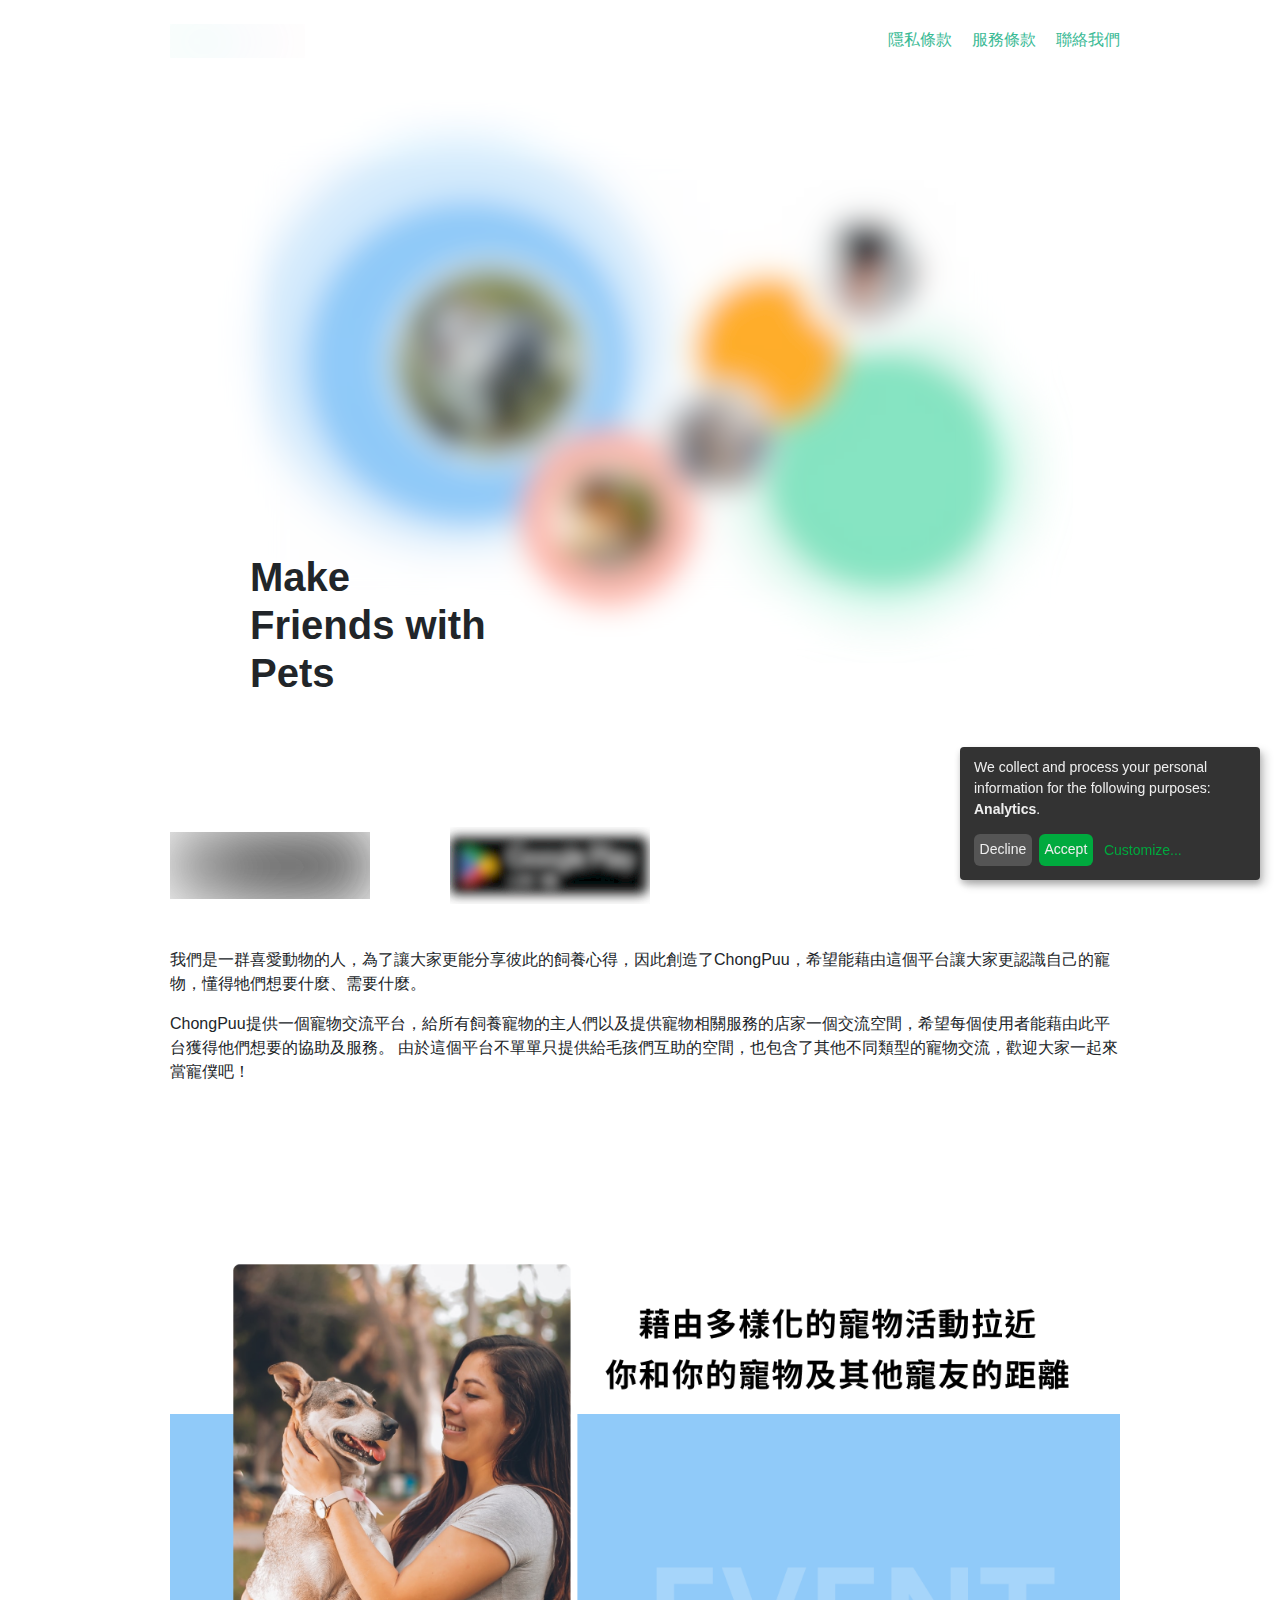
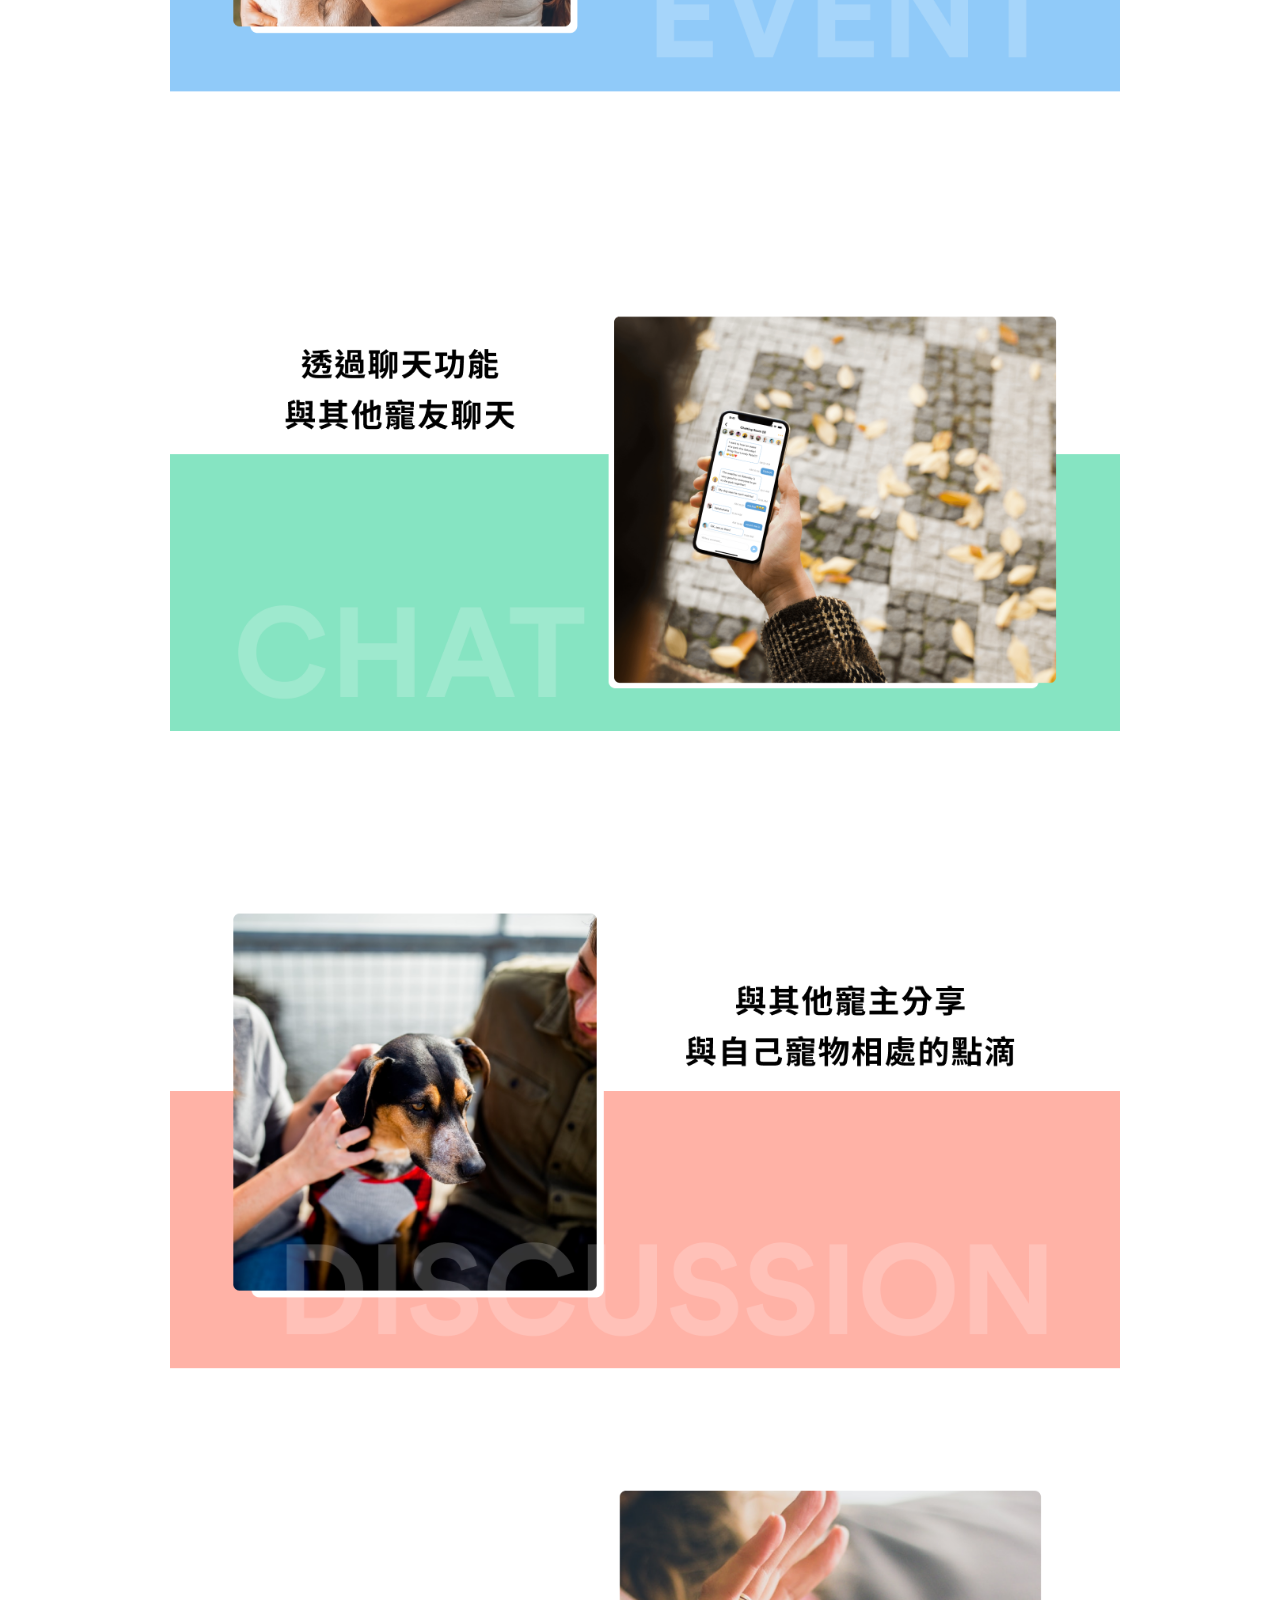
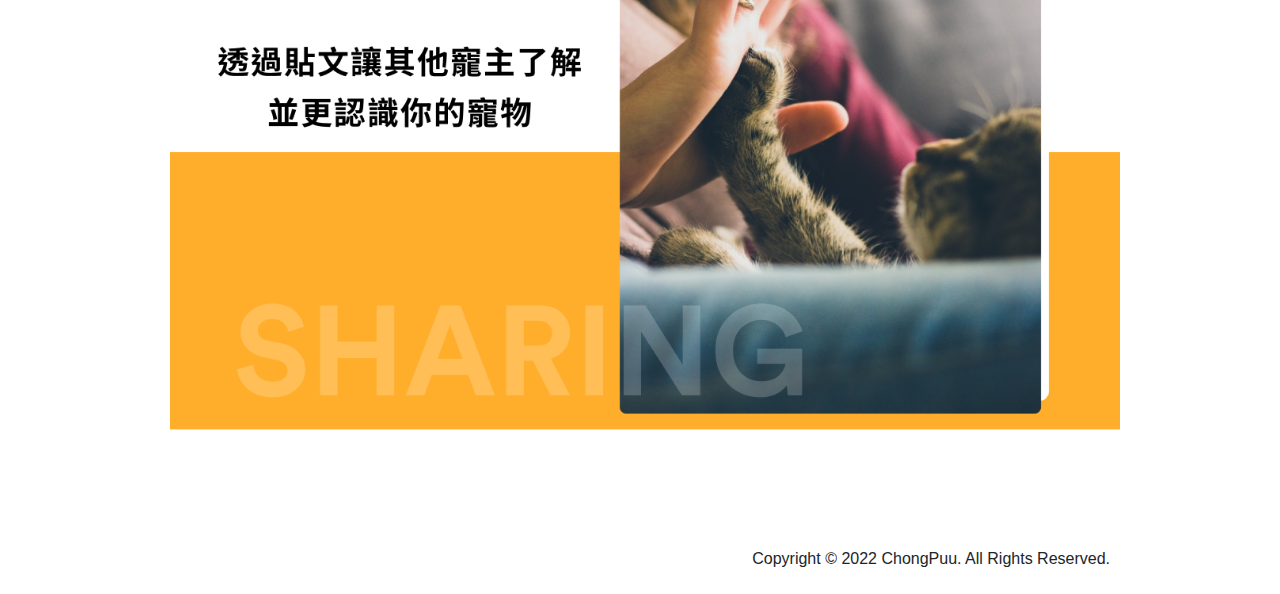
<file: index.html>
<!DOCTYPE html>
<html data-html-server-rendered="true" lang="en" data-vue-tag="%7B%22lang%22:%7B%22ssr%22:%22en%22%7D%7D">
  <head>
    <title>ChongPuu Site - ChongPuu</title><meta name="gridsome:hash" content="a60e6a6630801a584602434ec83e77855c499993"><meta data-vue-tag="ssr" charset="utf-8"><meta data-vue-tag="ssr" name="generator" content="Gridsome v0.7.23"><meta data-vue-tag="ssr" data-key="viewport" name="viewport" content="width=device-width, initial-scale=1, viewport-fit=cover"><meta data-vue-tag="ssr" data-key="format-detection" name="format-detection" content="telephone=no"><meta data-vue-tag="ssr" name="viewport" content="width=device-width, initial-scale=1"><link data-vue-tag="ssr" rel="icon" href="data:,"><link data-vue-tag="ssr" rel="icon" type="image/png" sizes="16x16" href="/assets/static/favicon.ce0531f.4484a73f87289a4bc56e9ae14f1665ce.png"><link data-vue-tag="ssr" rel="icon" type="image/png" sizes="32x32" href="/assets/static/favicon.ac8d93a.4484a73f87289a4bc56e9ae14f1665ce.png"><link rel="preload" href="/assets/css/0.styles.4ba24879.css" as="style"><link rel="preload" href="/assets/js/app.5a44bbb5.js" as="script"><link rel="preload" href="/assets/js/page--src--pages--index-vue.4fa284de.js" as="script"><link rel="prefetch" href="/assets/js/page--node-modules--gridsome--app--pages--404-vue.da2b7aa9.js"><link rel="prefetch" href="/assets/js/page--src--pages--about-vue.eceab9aa.js"><link rel="prefetch" href="/assets/js/page--src--pages--privacy-vue.9528e0ec.js"><link rel="prefetch" href="/assets/js/page--src--pages--remove-vue.ad853561.js"><link rel="prefetch" href="/assets/js/page--src--pages--terms-vue.55e25e32.js"><link rel="stylesheet" href="/assets/css/0.styles.4ba24879.css"><noscript data-vue-tag="ssr"><style>.g-image--loading{display:none;}</style></noscript>
  </head>
  <body >
    <div data-server-rendered="true" id="app" class="layout" data-v-ac89ed18><div id="content-wrapper"><header class="header"><nav class="navbar p-0 navbar-light navbar-expand-md"><div class="navbar-brand"><a href="/" aria-current="page" class="logo-home logo-desktop active--exact active"><img alt="Fanpu image" src="data:image/svg+xml,%3csvg fill='none' viewBox='0 0 135 34' xmlns='http://www.w3.org/2000/svg' xmlns:xlink='http://www.w3.org/1999/xlink'%3e%3cdefs%3e%3cfilter id='__svg-blur-ed4cf33b605e9602359c465600e69807'%3e%3cfeGaussianBlur in='SourceGraphic' stdDeviation='40'/%3e%3c/filter%3e%3c/defs%3e%3cimage x='0' y='0' filter='url(%23__svg-blur-ed4cf33b605e9602359c465600e69807)' width='135' height='34' xlink:href='data:image/png%3bbase64%2ciVBORw0KGgoAAAANSUhEUgAAAEAAAAAQCAYAAACm53kpAAAACXBIWXMAAAsTAAALEwEAmpwYAAAG3klEQVRYw91Xe2xTZRTvY4AJiEhAeUUMCjEoGSjhYfQfiCSSiPEBMdGEIGqMwRcaNQQM4N5saxnDsS2MwNaJBBjbeCSyjXaDdu26JxM2ICh9rJt7dXRre/u4x993%2b7XewoYhYmK8yck5Pfd8t/f3O%2bc737kKBa5kR61KcY%2bLiBRJdoMUk%2bKoZbbif3NFwafZ6x5KddS%2bn%2baoOwqpg62HFGU4L74ejU3hsYyE5DtI0DT4Ylpj8UL7I7%2bZ3Uz/bRJS7LUvA9D1PW4rpbotlNRnhJiocKSd8m%2b30Q92vT7dUTdXTkKy7aJCY%2bagzX6IoNRY/Cpma82CGlrJ7mktgkJj9P6j96NynaRFaNgqqihVieVMdEoqK1BQlTUWc98XsrwqxVlHOQONlOeyBEp724KnBzpDJ/uuhAq6rUEADmbdbiQQ5EqxG56UwPPtEMmwX8lAjnbBr3xQSRoLIIGIv4u59xawG%2byZfWbSdpkCLcMubHcSo9IbGBFzXWbCnvdrPc2MhGq2Jt1hVHxIsyXwMSLMwtNai38pfJMhX6AClnCCxrGqiBICO0FjERKi5GTX%2b5hfBZH8cZVjQSXBV2AaUkcAloxD1hPFitIXAHwZAE%2bX/BWlSvgTogRAq4lVR0TUdCxDIodkMWKUrL3DLYQqEFDmVNhtFY/2XhaznUZCJUhkNA%2b7RPQEEdURzOg3E7bLGrYuo7MjgQOch5es1zYECCS4AeDF/KsE278lrkeY/XdVA/ONViVai3/UygmXl84BgH4QEIQWQAJE915cRVTq7q%2baCgZa6ICrIYxSF3fb9eIu2wWCJoAmXzhIrSAA9%2bhQT1Mwe6iJVcE%2btm734DFVmqGbEfArgAxD1mLvz4d%2bHKC80MUgJBPykcY4Es3qXPj3gDAN7AWyrbIKUgj/Ntx/hPsm4Pdn0IdyzL4N0oufKp6JvS8CQKFYXjINWdSDhEH8fgryDWQOB7gVshj3l0B/TkczmW8Oj5nBKyBCMro85Xc3SFlGqbNyp%2b23qoiB9oYD1OHtpe9tNaKmyxjKQpNMdhjOyzK4tPCalO13ZWAmcwIGIdaDN9h9YRPsRyFDEDvkJmIE%2bOfAfmV/m/SMFkgIcoE/53hus%2bQ3518hSm8Qt1L%2b%2bkl0%2bijh5XdJICp0eQDkh6ylurNEFbpVEgHnTxIn4Ss6dwx2kRLbZDUZTjP/Sk6Sih%2bDBgIJ4k7bBbHGfZNcgoeahrvIKdxmW4DODXSCgGoRcRIBKQ5DlYyA5ZyAt2IEmP0T9zWJzPc1B2KDXcD6wl5rkDIvjaj5WhHyHSQLMW7u25zTGGZrn89tkZ77sbRNzb7iTEvQTicOzMCLD2ELuEHCDdJXMjJS4XuGfjnJCFjGe4IXvi2ojk/hc3PfCqr8iRGwnFdAhICMP0ws62H0AdEd9IlCOET9QS91gYhj7k7a1lUr7ukyEo7BYNZQI3qAIY%2bt20Y7ldlGP2tav0FcKFc0wMA0AJ3KQWzhBLRzAjb/eFkCNU9rCUzn9iecADsnYCPiREgi%2bgCrhnxNvXcSSDWCABt6wGwAGME20PNy3sCzuZCRAf02AD9M1aeY/QFkM6%2bGKaiWDVQl%2bRfHVUA2urvGaQzsR7cPhEOixeMQd9iqKelWDZW0nRHLW8%2bJR2wm0rjqg5mDDWxrrJOI6%2bgcx196EUr5ugTaIvTh5VcCIAO3lRPQAd8JHsvKPIj4AOQa9x1CTDe3N%2bW1E2WbvVNx/0v42XOuggAnCOgQKn6exbfAjrimlp3LAJXzDLPsu5D9WWy/R2zdMFsHXUnZh%2bMbIbLfv7/XSrld5mD7SI/U%2bfNxGuQ4jWL/%2beMilZXQwes1QhaIQvZNRzxnpHXbA9pYZ0%2bvHpa2A4C%2bCj0FL74a%2bglOwArYiRGAvgmw10PeAcCJHPRziHmJ2zPxjDUaiy%2bB/97AnolqKAK5HiorGo%2bjcFW4onS%2b/LiT7DLJfg3kbIJ%2bTNbxp0E2Qt6gsmJ%2bnOqU8jngzQzMAak9RspyXgqcHbgWyukyhfb3WEOHf78ULOo8H0gdsrLu74EsvGsQMvvH/I6QH3E4IVR3H4OC7Dk%2b5R1H5CLeSLtZJaAKDo51lI02AEVmgFLlvaZK2ShsWIfS7snyNFFSv4nSek20p7eecjytlA5fqt3QjiaYyMdmicUUNgqb/LJRGGNwdBTGYCMbaGI2j1NHRFDKZgFV1Gb3uM2q5VkuC9IvhqT4vjOVyHSJUjYay8dktbwq/iIi5o%2bRECMt%2bjGUbNdPAwnf4jisgmaAW5HpyjSbYfNOh35cHPhRPoYe5BWdHMfyg%2bgH/DHkMKjjvxAN%2bDLUj78jRhX5dqhjZP3r4GNVFRHlHf4H9n9/AuX9X6T2pBAKAAAAAElFTkSuQmCC' /%3e%3c/svg%3e" width="135" data-src="/assets/static/Logo.9dd3765.cdd16c6c4875dd79c514b036c28d3e1b.png" data-srcset="/assets/static/Logo.9dd3765.cdd16c6c4875dd79c514b036c28d3e1b.png 135w" data-sizes="(max-width: 135px) 100vw, 135px" class="g-image g-image--lazy g-image--loading"><noscript><img src="/assets/static/Logo.9dd3765.cdd16c6c4875dd79c514b036c28d3e1b.png" class="g-image g-image--loaded" width="135" alt="Fanpu image"></noscript></a><a href="/" aria-current="page" class="logo-home logo–mobile active--exact active"><img alt="logo" src="[data-uri]" class="logo-image"></a></div><button type="button" aria-label="Toggle navigation" class="navbar-toggler"><svg viewBox="0 0 16 16" width="1em" height="1em" focusable="false" role="img" aria-label="list" xmlns="http://www.w3.org/2000/svg" fill="currentColor" class="bi-list remove-border b-icon bi"><g><path fill-rule="evenodd" d="M2.5 12a.5.5 0 0 1 .5-.5h10a.5.5 0 0 1 0 1H3a.5.5 0 0 1-.5-.5zm0-4a.5.5 0 0 1 .5-.5h10a.5.5 0 0 1 0 1H3a.5.5 0 0 1-.5-.5zm0-4a.5.5 0 0 1 .5-.5h10a.5.5 0 0 1 0 1H3a.5.5 0 0 1-.5-.5z"/></g></svg></button><div id="nav_collapse" class="navbar-collapse collapse" style="display:none;"><ul class="navbar-nav ml-auto"><a href="/privacy/" class="nav--link">隱私條款</a><a href="/terms/" class="nav--link">服務條款</a><a href="mailto:support@chongpuu.com" class="nav__link">聯絡我們</a></ul></div></nav></header><img alt="ChongPuu Icons" src="data:image/svg+xml,%3csvg fill='none' viewBox='0 0 2560 1685' xmlns='http://www.w3.org/2000/svg' xmlns:xlink='http://www.w3.org/1999/xlink'%3e%3cdefs%3e%3cfilter id='__svg-blur-a1a39a72e4aef260bda7b540c6d69ea9'%3e%3cfeGaussianBlur in='SourceGraphic' stdDeviation='40'/%3e%3c/filter%3e%3c/defs%3e%3cimage x='0' y='0' filter='url(%23__svg-blur-a1a39a72e4aef260bda7b540c6d69ea9)' width='2560' height='1685' xlink:href='data:image/png%3bbase64%2ciVBORw0KGgoAAAANSUhEUgAAAEAAAAAqCAYAAAADBl3iAAAACXBIWXMAACE4AAAhOAFFljFgAAAT5UlEQVRo3uVaB3QUR5qWwAHMJp/P6zufz7v2rtdpz2t7n0/P4OcF43QOrL0O5DXeXVgMThjMcZgkghAKKIGQQCCEBBKKKAESQgFFJBRQGOWsGUmjHCb1dNd3f3X3jEYCbGw/v7f3TvC/qunuqpr/q%2b9P1eMEwOn/09919aWLtzDGZlI7gzFFlD5T%2btSKJAaBzdSOsVmaPunHl7Xiz7LbrXddaLH%2bPK3Zeg8X3ufX%2bD3%2bTDc9a7BIMyUaCzB1bjZj6jo/pNjWI5lJ/Vu4vtReA8AWkl76Qhow1DOwenqoHlzUvkjXBRENRitrGLWwxiETa%2bo3Ss16g9TSO64I7/Nr/N4YPWOiZ/kYic9pn8vWh9KnFj%2b8aEh0JF%2bq%2bk6fCkAgvuGPvijMJKMiMCAQWvRBZwS6DECnKrzPr/F7/JkxCbCoY/9B/vZfFwDaCT9FSWahPn1tEGuZJEqQzFYmjZqZRLsrdY5ItL2SVD8gSrX9olTTJ0rV%2bsnCr/F7DfRMCz3bOSpJfTSWWCOZRZqTKXMra8DeEkhy/wcSQQVg340A8JcBYExQW5DyIAqD6AztqARSBnX9IkhBVOklWSp7RVmuOojtGr/Pn%2bVj%2bFgd0YHPxefkc/M1bGsp7Q%2b263xmq9r3uJEJ%2bKsPCDbljQLDgJGhY0QC7aZd8UoHJavpMzk7WWpV4f2aPgWgqzIQythGmoMYRHNKMH5PEBzH2cTx87cGgAb5qyYgEEXlXbIpX9%2bvKOqovE3JEp0I8vo412RFcqMVqSQZrVYUdSnP1fZPjONzkOnIc/K5ZSYweU1ZcfmLs29W3KagJEkQRVG2H5HbKn2eCui3AEBhABmiQHYqU5XvFv/CjspzpfnnzDYrIqoEBJRY4F1khtcU8S224GiFBSkESFmPApgjCHxuvoZFVIwfNhC%2bhgWOSrEbPDSVDTdvAioDrBIEclayvTaoyleqynMlKL4jrFKwK%2b1zWVGWi5%2bD8M/8Gc9CMw6VWkD5gTyeA0mOUjYHvgaFSr6m%2bmXZDRVzVJDvNP8rulKOjzZsxh//tBAeu7ajvLrmumZxkz5AAYBsUyCPLTstR5vnX55Tne%2b4bYcnCwFSaIJHgdEu%2bwkcDgZv%2bZj4OsHOJj43X4OvxU1hggVTvrxiG7LYr5OYiPIePr745eNPU1r3E5IfYbOHL7r0fd/VBBQARsxMoLAle25H5XNIeb7bNqWUnVeA8Cgw0W6bcLwKiG0EzjQDp%2buAoDJBBoIzgY/xIDbE1gqqgxRl39JFa1GInWDBJOXpokRJBxPlPpPUlu639Q6g7koenp37MpzuehDvzpmDyKhoxKaex/Dg4Lc3AUn1AX0GJth232azxeToDlxRdtLXrjxviQ2FRsRRnlXZD5Q0daGgqhyXKopQXFsNTa8Bxb1A6FWRTMEkg8BN4lyzYg7cFPha/eQQKddQbZ%2bpfkC8biyTw5RgQe8ozZ2djhfmvwrXZe8hatMnyCgoQtCREHS1NtudpDybPDX7egBoBwL4XbJLgdu%2bo9OLqBbgWeS484ryPpdNKOwGqtq1OH3GGx7eS/Hf2%2bdi/dY5%2bHLrPHj4LUd82hHU6w1IJGZ4Elg%2bNJabEQeVz83X6iZfQDWGagaK8nLXSOjVHQbyVwOXVoBd%2bYoo2iTfa2moR1ZyMmJdN%2bLSrs%2bQFOyLlJx8BAQcgF6nneoLOLZWFcTrA2ARFQAoRAmUxdmpf6lDtO%2b8zdZlB0fKFPWQI6rMw7IVi7D243lwd38bwaFr4eP3HrZvfwE73F2wYcuT8A36CE36YSQ0MNlPcH/ATUHJGygiTDIDRXmmywKSZwNR9wPRDwAxvwYLvxOsZJN8f2SoH/kXs5EW4I6Sk4FoqChGWHQCTsclkJVIKosUNimuRWUAUwCg69NvL3t%2bAgByfgf4/dZhSdD0TQAQVaPsvo36fqrNJxPLKppqsW7T21i/aRfOZZ7FieAgnIk8jJ1uLxEIa7Bm3VK4%2b66H78FFCIvZIHv%2bI%2bUCgWBGIEWG0m4lT2gbVkKiIKrKD1SAxT1OSj8EJDwJxD9B7e%2bo/Q%2bwM78HIxbwv7rL%2bThz9BBK0xJxIeE0LhYWY2RsXL5nIX9BGbycI6heRWUAszNgfscBp/tWL1EAIAoe5A80D4kCt01uAuUUv4NKLZMYwEHwLzGjmpxt2ElXvPDaiwg5lQraQPjt9UVSfDQikxMQcy4fX7kFwTs4Gtt278G2HS8hIz8OuVSPeaqOkecS9QNKxOHZoUVUdk6m%2b%2blfKspzIOJ/K7eMAJCZkPE2mEnx9gNd7WhoaERtbb3dV4xazRgRzTCIAgFh5UDQvykMYEw2gRWoUgAYt7BAvnjzoAIAt89CyuZ8Lk8OedyZRdZSbdnWAl%2b/tdjk7oWdXgHQaDTY5emDiOh45Jc3IfB4DDa6euLTr/bgo/U74H1gHfYf/hMBZ8WBEiUinKkXKNpItCY5QoMIC/dXo0QtvstxjymKO4oMwhNgBAJSnoOgy7S7dllxUrrLPIJ28zB0llH0CQaMEBhGUWCCJMqPSg4MmNG1bsIEpgLA6Z9FO%2bQ9JebzsJbWDmTknsH%2bgI9xMikJ7817BZFHDkPT3ICW9jaczykiUA7gdy5/wBuL/4btHn50r5kcYiDyauoQTpW5O5kRNy8FAJEAsCpls76Ydvk3YAmkqKo4s7FA7TPOjKj7MJa7EvXmMWjGe1A2piXRocbQiybTAFpNQ2g1D8lADFiNbFy0yAAQGzxtDDinb3dySl892QSIjnYAeE5/PQAyO4HU9Ejs9fwQx6JPwW3Vp7hw7izKNFXo6Nbh802ueP3d5Xj098/iv95bhg9Wf0b3SpGRHY%2bCyhpEUo7gnm/CyWoFANkEbAAMVEKKeZh2mUCIfVShPbd9efcVECTuE6J/hZaCT3GorxreXbnw6MqDpzYP/roiROiv4tJIGxqM/Wg2DaLTPMz6BYMMALHBm%2bvbZxmXT4a2t%2bcrAJgcnCDPATgAmTdgQHoHcJ4Y8MlGFxyOCcaB8OMIjQlHZlE%2bYhMS8NyLb2DVp5/h/WXvY/bLC6i/Cp6BS%2bF/cAXKm7Q4Uc3sDOA%2bQHGC5AN4hisagZyFtMA84OwcUvRBAuIROwjcDMSEJ%2bTrSWV7sVl3GW4dmdjdmSPLrs5suHZkyf0wfTkqxrsJhAFGZmHldT6xwY/rW27oudVp%2b5KJ88FJYbBP8QEFnVNDoAJATANQqKnER3%2bfA9fdf0VIQhSORkcg9VIWNm3fhbmvvIIFb72IhYvfxF8/WYUlS%2bfhg5XPYOfeD1Dda8XBKxM%2boJHsnxdGI2bFAZqJqe3NtWhsbkRPawWsdaFk788qjKCdF3k0IB8wkPoCPDsysId2342Udeu6ZJe9aruDgAggRpSO6RiBII7QCl2WkUBS1zllsHbG4pasaxOhbjUR4gCUUZgKnBIFeJ8nMhraOW/PDVj450cQGLYfR6NCEZdxHqeSzmL2XBfcfe8dmPfyXHJ%2bX2HNJ3/A6pVzER1/Us4dvAoM2E%2bpc2argNYhKopGRXn3B4bHkFN8FSkxMbiYmYsrFOY0mgYYOnIpJ3iGFH9Y3nlT4jM4VhcOV1JuL%2b34Hq6wAwh71P5eFYSgnhJWbegV%2b8hlklmEOOVunnWit%2bxHW7uzna9JhfuNkpIKq37gFNmp15Q8YJ/qCLPLSjD/9V9h8eJXsZJovu%2bgJ6pa2/HOktfx2BN3k%2bLLcSB4A9Z%2b6YLAI5vQ2GfB4UqGPUUifMsYSvWQ6c/PBgxGM9Kz8hAVfxZBXu4IO%2biL4rxMVBVlobS0CqYyL5jjHkVNzocIbIrDjhso7ygcCBUEljCgEXshoHK8J2xudejdQd3Fd%2b5qy5z%2bYMnma4uhLrUYqr1uJDDL6SzPBMsHKFSfPY%2bnn3oE/3zX7ZQQrUNUwim8tWA2/rboFaz6cC6WLP8tvD0%2bQaW2D0kU4Y7l9iA1pwkFhY2Us3eja9AME63b1dkJP7fd2L5hPXx2bEZ8WAjSU5NRkn8J6fExSM8jYHQZ2NZViJ3agsnKfw0AvCW/wPZrC8RmjKF8XHfq3frT9wdoi36%2buyP7ttWtsZPLYdOUcpgXQ7z%2b95pSC8hVIdUCpVQE5ZZpsPTPi%2bAV5Eo%2bYRk2fvwSvLb%2bBbtclyAyzh9VPSZcretHW%2bo5sMST5NBCZWEJJ2A9H0%2bet4n%2bN%2bAU5RCuW7bgf9auxOmQYKScDscu8ilbt3siLucSfAfLsKs9k5TP%2bUblpwhz7cwSi6167hRPL22IfchXW/BvBNCM9dpE52sORMYcDkR4qsoTosmF0AQIvBpMbQNqiA31%2biEUVOcjqzAdxZVXUasbRhFdLytpghh/QlE8JRrISgUyU4BzceTVw0hC0VdZjt0%2bR/H5%2bm3Y%2btkqHNq5AclhB%2bHn4w/f4AQUaFvhpnVQ%2bOaVlwEgMxAvmDtQNq6L%2baAx4VEfbcH9ezqz79imPe98zZGYxXYkppoCj9W2nMDn8mQmcNmXb4QvfQ6rFJFIaToHJJ6qv0NXgVM5HZASwim7C4d4MRl9pelorchBc3UutJrLMF3OJgd3GqA2MDQWi5d/hIggP0Qc8MCZE4dlANKyriB%2buBbb%2bO47UPtbiAxAirFFBuDDpoTHfbryf0HzzHIbyHG%2b5lBUUg9FBx0ORTkI6S3KoYjtgMMxPPqopz7cQbrnG%2bRw6VlkgfZ8GjmKUFgvpqC7Pg/uX7yFN596GOuW/hH%2bx1cgKOJjdF4gJqREwViSj%2biEcwg9coTsPhJJkeGIjUtE6%2bgA9usK5Bj/LRWfBMA5U5sMwIqmhMdUAO7Y1ZPuPPlYnE0ci9tA4Ezg5tBAoS%2bfcoOQcotcIToywib%2bFCIDyFF6l1gRnq%2bHxG0%2bKRJjtUXIjvfFly89hi/mPYDwLZQYebyHNxc6Y%2bPmV6nmz6QQd4TCQj05Ygv69D0YHB3GAMyU7vYjuLsEO78DACpbZAByBR13gtHLG%2bMe9tUW3re7K2fmF13Jzt/4YmSYzIEfWrRQzG4aVEJkWrMVxypsBZJZBsQmvObfW0yMySW3nxAGiWzdOtiMDP%2bViF52DzI2PInzOxbg6PoFWPvx7Vj1xb%2bjLydJ9gdiwUV5H3hhPCJZ0E45fQuls/EDGjmmfxcToOcZjRM1bIgA6I5cWB/9gL%2bu8F/2dOXcvk6boIZB%2b4sRJkycRyqnNNwncMfYT9GBh8jWIUW4f%2bCnxNw/JDUI8qEnz%2b7SmizI6wY6awiA%2bONg6QkQR/WU5fZjtDQEHRGLkbjmSXgvfhyuX/0ar71zJ%2brOkJNMOgUpP0N5j0XF2xhVcj2WMbmoKR7rgjtlfTblbwYEWx5AqTEL7S0TdcQmAiD8dU3EvwbqLt/l1p51y6s1AZPfDJHOgu2M3nZCx0GwqmzgR%2baULMmM4GBw8%2bCpbIcqvK%2blzE5HwX2ws1t2ftzzC70d0NcnQuwuQFfBceQmHsIpSqM3zn8Ei958BqMZFBViKTSWF8kpsSiJoJyM5%2b5yeUupLGL7a%2bws%2bCYQbPd4TUDAsaLRTlFPqmkM%2bmMPlPr89FhP6U92t2dPc/rc6VoAHBnAHI6rbUDwA0x%2bhsePsXi04JkcB4UL7/PCZoRKO4NJgES7D4oCprxUnNrzPFJ9/4LEA5sQGeKFE96fY83se5Ed4UWhMYWqwGOArsN%2boEk1vFzjcxZwM6Avj6O9pdjekWkHYSoQjmmwrThKG2pkVCKLg2RYbeahYKeQh26N7a%2be%2bWVLmvP13w06vJ2xg%2bDw4oJ3bWAIomIijsLfrVn5qyo%2boklDhcxRio0xGMpLQ1ywDzw3fwq3resQ4r8ZJSdp2Zw0euYYWM65SW91RCbBJFkxZDVBaxmRS1vK6XFCXwFKbG7oFLninCn7yGTSh5rQaBxgBKDIM069MC5zPm%2bs47Z7co5d/%2bUo4HCmaH9tZ/uD/U0Fw8S1a0VFjEvxJcaijzIkRzHknGf9F1OZ7kISM19KZ7iYzEh5xs5Gk9cbsq8FteXHWQZRYINWI6NKjqq6QVZv7GekGDvUXczcOuUsj%2b2UJVsWT20ei9BfZeQ3eBXIWmkMsUg%2bDxgTzT5c3xbjgHwecNlgsgPgpwJgmfpuXX6Hz9R3%2bJOEqe/5J4t8Xf19gdxyPleWSOxMhMSiQyTEHZeQcEJC9FGJaC/RzpPNDCm/D6CHlVYZS5NIAhMlAkEiECSdZVRqNQ1JtKNSrVEvFY52SOeHGqXEgVopeaBOyhxukcrGdBJRXn6G/IfUK4xLI1aToB6WyidCFsk6nZ8FzKs5cvO/EPnefyYDQLU%2bKgopP84HasupBu696eGS/AsVIgqVtX3U62ZG6JgBWi6S0upU6YGRcggLxmmUIIdVdQ7G7L8QWdQTNckEfkEyh%2bQ/SVy%2btzCmCO9Lkgus1q9/3irYxzFZ4EKWRJ/hQl/axcLEZ0es5jnEgLlU079M4ezNgtGOd7KGWxZdGGpaRo5uedpQ0/KM4ealOSNt7xP9364y9L5G9H%2bR7P75cdEym8xpDs11P9dXVH8klcJPhP5P/kzOZ8b02wpdZ7hUBv/41Zqwny3QnPynNzQRd86vPvbTR8sDZjllrL7tRkOtqvJc73s/W2lngDPJtB9MGFOE982maTCMTXy2tQ5Cu6%2b0dM/WN1mt0zqF8WklY9rpiX11t57UV95%2brLds5uGekjuCektnBfVcmXWE%2bmH6ihmn9VW3XRhouqXaqJ/ebzVPI48iz0HOxdmm/Kz%2bef%2b4G/ybp592eq4j3f757/rMyUz1fMrpreJApzWtKU5bOi44u49WOLvp850ptjutbIh2csneN%2bmHkWdQ5zS/QAl73XznVy613/9fLMwaWIDzecsAAAAASUVORK5CYII=' /%3e%3c/svg%3e" width="2560" data-src="/assets/static/Image@3x.42db587.3a5a06fd316b2e2b29952debc8f7464e.png" data-srcset="/assets/static/Image@3x.82a2fbd.3a5a06fd316b2e2b29952debc8f7464e.png 480w, /assets/static/Image@3x.cbab2cf.3a5a06fd316b2e2b29952debc8f7464e.png 1024w, /assets/static/Image@3x.2665e34.3a5a06fd316b2e2b29952debc8f7464e.png 1920w, /assets/static/Image@3x.42db587.3a5a06fd316b2e2b29952debc8f7464e.png 2560w" data-sizes="(max-width: 2560px) 100vw, 2560px" class="greet-image g-image g-image--lazy g-image--loading" data-v-ac89ed18><noscript data-v-ac89ed18><img src="/assets/static/Image@3x.42db587.3a5a06fd316b2e2b29952debc8f7464e.png" class="greet-image g-image g-image--loaded" width="2560" alt="ChongPuu Icons"></noscript><h2 class="mb-4" data-v-ac89ed18><div class="main-title" data-v-ac89ed18>
 Make Friends with Pets
 </div><a href="https://apps.apple.com/us/app/%E5%AF%B5%E5%83%95/id6443843229" data-v-ac89ed18><img alt="Apple Download Icons" src="data:image/svg+xml,%3csvg fill='none' viewBox='0 0 260 87' xmlns='http://www.w3.org/2000/svg' xmlns:xlink='http://www.w3.org/1999/xlink'%3e%3cdefs%3e%3cfilter id='__svg-blur-9b21e449bf15082ba1c49f6d1ff62465'%3e%3cfeGaussianBlur in='SourceGraphic' stdDeviation='40'/%3e%3c/filter%3e%3c/defs%3e%3cimage x='0' y='0' filter='url(%23__svg-blur-9b21e449bf15082ba1c49f6d1ff62465)' width='260' height='87' xlink:href='data:image/png%3bbase64%2ciVBORw0KGgoAAAANSUhEUgAAAEAAAAAVCAYAAAD2KuiaAAAACXBIWXMAAAsTAAALEwEAmpwYAAAE/0lEQVRYw91YayilWxje7mkmwg%2b5zLiNhnIdYoxRkkFRpEFCIvxBDFH8IVOUyw8K/0RO497MkNwv5R5OhB%2bM24x7SMnJfb9nv2/W17e/821jTjNnOvurt73Wuy7fep73edda35ZIJJIAmQHPpIK6MpkQW6DMJFN3lUteB6mSESEVYLu8KyN2yV%2bCTqLAVVRUlIkIhhGxy0nju%2bAfP36sLGnAiFAMHoGrqalxwGdmZiA9PZ3qzP8r1YLz/CLl8TGLE6Cqqio3qK2tDfAxMDD4LgE/A7jYWn4iIXIEKOxoZGQEnp6eoKurC6mpqRAbGwseHh6gr6%2bvMNK4WGGasIVjGxsj5hPOaWNjQ2tQRBCO5QeKzamo/UEEsAFRUVFwdnZGUV9bW4NPnz7ByckJ1Q8PD8HNzU2uP38cthsbG/9QivCJMDExgb6%2bPpienobFxUUoLi4mv5OTE1hYWIgqUJFqFLSLE8A6mZubw8XFBYG9vr4G4bO6ugqmpqZyY9gvpsrm5ia3V6B6njx5Qv19fX1BW1ub/JaWlqQkHx8fePr0Kfk0NTXpt7a2FhoaGqiMRI6NjYGtrS309PRAY2MjqKurU5uLiwvNqaGhwc2JBDk4OFDd1dUV/P39uf48EsQJYKzGx8fLgb%2b9vYWbmxu4urqiOqYC9hNO/OLFC%2bjo6ABvb28YHh4mn729Pezu7kJrayuMjIzA5OQkpcj4%2bDiMjo5Cc3MzbG1twevXr7l15OXlkS8iIoIjGsF9/foVvnz5As%2bePYOcnByYnZ2l97F39fb2wsrKCmRkZFAAUEX19fXQ0tLCkfQgAtLS0ggogpZKpWR8QkJDQ%2bX6s9%2bCggJoamqCR48ewfr6OtjZ2ZGa9vb2aNHYBwlITEyEgYEBePfuHfmKiorg8%2bfPcmQmJycTSTs7O1BXV8cpA8egir59%2b8YpZ2pqCiIjI6Gzs5MLzvb2NkRHR5Ny9vf3ITw8nJ8a4gSwvAkODuYizycACcEHXySW2xMTEzA/P08yPT4%2bhtzcXIog%2bhiwmpoayM/Pp8ih/NEXFhYGg4OD3DzPnz/nyphCR0dH4OXlBdXV1ZCSkkIptbS0xPVBYjIzM2mfevPmDRgaGsLGxga8f/8esrOzyRwdHfkE378H4ARsw2MEMGMkVFZWUl8mrYCAAFheXuZOgMDAQNrAcOM6PT0lWfr5%2bRExr169Ivm3t7cT2Lm5OVIBWwdGHNsxekFBQRRNMzMzqKqqgo8fP9JegXeSrKwscHd3h4ODA1IbphiLNI5PSkoilSDpmEKKCBA9/xEgPufn56QEpgC2OWKa8AmIiYnhfCwtysrKKI%2bHhoYIIOZqQkICtWPES0pKSPoVFRWgpaXFjcUUKi8vJ0CYKm/fviW/s7Mz1TGaSAjuK93d3fQObC8sLISXL19S2draGj58%2bABdXV10hD/4IsRUoKenRxsOey4vL7lyf3%2b/wiNGeCrgxriwsPCPdMG0wOj928vRfe0Kzv6H3wTZBFZWVlBaWgohISFUjouLo7wSuwixS43wZTo6OnR5QqXw%2b2Ck7rtVoo/1598EhWV%2bu/BSxO4WIuuSI%2bBG7BP4Rxj/H38aXyMBW3eVW%2bEnowykVBYJqYxBMiyjoV/waXmv4diH%2bP4j42PdRgIK7yo3v2lBv8OY6ouQADWZ1Srx32CK7A%2bZqUt4D/4/Niuznbu02FYyQ0y7MvtTZkEM9N%2b4piUtd1%2bc4wAAAABJRU5ErkJggg==' /%3e%3c/svg%3e" width="260" data-src="/assets/static/Badge.3fc491b.4e23d952d208a2ea6f5d7cde20ba2720.png" data-srcset="/assets/static/Badge.3fc491b.4e23d952d208a2ea6f5d7cde20ba2720.png 260w" data-sizes="(max-width: 260px) 100vw, 260px" class="download-image g-image g-image--lazy g-image--loading" data-v-ac89ed18><noscript data-v-ac89ed18><img src="/assets/static/Badge.3fc491b.4e23d952d208a2ea6f5d7cde20ba2720.png" class="download-image g-image g-image--loaded" width="260" alt="Apple Download Icons"></noscript></a>        
<a href="https://play.google.com/store/apps/details?id=com.keeda.keeda_app" data-v-ac89ed18><img alt="Google PlayStore Download Icons" src="data:image/svg+xml,%3csvg fill='none' viewBox='0 0 1548 600' xmlns='http://www.w3.org/2000/svg' xmlns:xlink='http://www.w3.org/1999/xlink'%3e%3cdefs%3e%3cfilter id='__svg-blur-da311e3914168070845c17c05aa2c04d'%3e%3cfeGaussianBlur in='SourceGraphic' stdDeviation='40'/%3e%3c/filter%3e%3c/defs%3e%3cimage x='0' y='0' filter='url(%23__svg-blur-da311e3914168070845c17c05aa2c04d)' width='1548' height='600' xlink:href='data:image/png%3bbase64%2ciVBORw0KGgoAAAANSUhEUgAAAEAAAAAZCAYAAACB6CjhAAAACXBIWXMAAAsTAAALEwEAmpwYAAAIg0lEQVRYw%2bVZCVCV1xV%2bD3jvgYCsgiACIqhRoVBlaTUCKrKIKBJQTJqgTk0FRFPFDRUwKG4g7lsdlwAiKDsoYGzRKBJm3OrSaZ3pVNuZTCdpO60ZtZP8X8%2b5vP/x83wKMabTJm/mzH//%2b997zj3f2e69T1VUVKTKyspSZ2RkqDMzM7/3lJ6ers7JyVGXflSq%2bqH/1M3NzWoVAN2F1lbPxvr6oc2Njd9rOtfUNLS2utrzr5995mqAIWXOnD%2bODwl5Ehwa%2bpjoy9dBIXoK/h8jXhPp%2bjg8IuJp9sqVB8n4GpXKzAyEQw%2bpFaR6BTI31/NR4zne34R4LvMw9Y37WQ6TLEOW20/y8fXFvr1729gJvrK0tpY0lpaSRmcpmas0RBaSuZlG0g6wkjRWVt3f%2biAtjbPQ6STi14u0/ZyvJB3NkefrBgx4To6xDO7np7lWK2n7WicRrfNr4vtV4ZYtDIYKYvFanWSus4Bb0hvwXhyKgT7OUKvMYGahgYWVJWgSSIDhqSQN9aksLEACsDYnB/X19aisqsLMxERhGe4ngbAk4jbPIZkg4MVT5stjrGxshIVm0dyIyZNFe4CtrRjHxO9To6Jw8NAh7D9wAHPmzhVzs5YuhYOTk2gzX5bD4/ld8O5pS2qNBtYDB0oFBQVfCwAYZTW5lfPIUQg5Mx9BzW8h6KMkeL0XBCsHWxJqBnMdKWrFDFhpnYGxTOyWZ8%2beRUtLC6bFxGDZBx%2bgYNMmmJEwJqVr6/SKyMQLVROAyr5jx44hf%2bPGXn0yOLt278b169ex6P330dXVhRXZ2bhB757e3r3DhJ7MV6yvpy3x09rWlgGQugEgxERcjI3CrMIaBJ1IRUDVTIyrp%2beBeLhNGwEdWUmlYmvqoLXs8QbZKolJSbhx44bJnMAWWbI0Cxtyc%2bHu4SH6J4WHY/uOHYidPl2825P1Vq9ZI4D78fjxOEDWzVyyRFh1c2EhYuLiDHFeVFwkLM7t7FWr0HL%2bPJqamjDG3x8LFi5Ebl4e/EaORBzxdnB2Fut8KzlZ8GLl2SDsVQQAegEwLCAcqRs6MePDMxhX%2bjb8K2Yg8EwKgutT4FsQhSGB7jSOrKlmF9YJT2C35rl5%2bfn41dGjoj1h4kRcvnQJHR0dKN65E0epv7a2FofIbZuamzEtOhq3b99GLgFy69YtzCbwjh8/jlOnTgnq7OzE/v37sYk8qLq6GkeOHMEXn3%2bO99LSBH%2bO3QcPHuDw4cOCD89va2sTCp8%2bXYHW1lacO3cOVOeRNn8%2bfjJhAm6ScSz0IfsSACKRkt%2bO5DWXkVBAIJS9g6DT8fAtTcGshhl4eMET5TmO8B7KYdEd%2b7IHxMXH486dO4aszN9WrV6NT0mZu3fvGsKgsaFBLJq9gd9/vmgROq9dw7VrHYYQYaV3EnCNjY24efMmtm3bJtz8jTFjDABwuLFMtjR7WHt7O3727rsCQB5/m4Dl/FBXV4fKykosTk8Xc3ms%2bmUAzMm7jNnrLyB57SdILKjE6PL5mFEdg780uwEXbIGrTvhHozOSImwECBwOnHB4Plvx6tWrQjC777179xBJiayiogJ79%2b3DL5cvxyXyDFaaY5gtx%[base64]%2bgQgOacN8blXsHhlJR5ERePLuWPwuN4F//6NHXDFEf9qdkbKFFuDB8gJUfYEJbEglVGGt9TLU1aGXaTgdgKA45pJmcmNK4bclktqryqjIFd3d9wiD/IdMcIwvk8A5uW2Y/qGT7A4uwp/iJ2Kv0f6488TQvH07UBIdW4oy3OCn5ecA0hxfUnkhchZWt4fKBdjXOaM3wcPccf6DRtAW1TYkOuyUqysXM91RnsI5f5B3kMox5rRNy6LUewptC5lyX4hAMP9wzHzw0/xixVV%2bH3sFHwRHoC/TQ3D05hQnA8OQKT3ILKWVmH5HuVZOCPOAu0cHeFCcRlLpYtdNSY2FqNGjxbfOI5Dw8JE8uLSlDh7dneoKKzNyis3XPLCTb0rFVNu1ETt1ydk47kvBMAjMAoZq2twL2Yy/hkRgCfRP8VvJwUhzWcIzK14s2MBrU65D%2bhmyAvmOFybsxaFVLOzKWNzneekVEvJjc7f%2bFFgICZFRIj8wNk8dd48/O7%2bffyaEh7HrZ2Dg2EXZ0q5b0rKfYoxv%2bcAoFouqczU8PEahT8lxAFTg/BwSgg2jh4GJxtr4ULC9Sxl5r0F6fR7Ac740bQLnPjmm/D28REljzM5AzDI1VW4Ntd3OpUJ69%2bnKsGlLiMjo5ebmpuw9qsor%2bShaHdvhZU7QT4LkFBJp7XAch93lPj7YayjPS2K4pQG617AWHZ9XryHl5eo7WVlZSKO%2bRzAG50SyshsbXbHYZTFOfuzTDqSoo42R2WlpSIB2lPYyNtW47PG6yRTZwHDadCcT1V0KFJptPTUSpYEjLYfpzdmamtvLw319pYoD4ink4uL%2bOY4aJBEISKI5VB%2bEOOZaGsqyGXwYMlwIv2O6fnT4Lc5s/8fk%2bE%2bwNSNUMir3gKFhfWQss/ETZHx%2bP/6jVB29iFxI2R8J9jU0GCSXvrtBf2vk5q/pTyeY/JO8Id9K9ykVhUXF/f6XyBDf39u/MxUvCsp08S4DKP5GSbu5/s739S8zH7yNrVO4/8F/gMULQTdsuUr3gAAAABJRU5ErkJggg==' /%3e%3c/svg%3e" width="1548" data-src="/assets/static/google-play-badge.7b11e6d.59c881f61c79cc13b28e606c1dfea31e.png" data-srcset="/assets/static/google-play-badge.82a2fbd.59c881f61c79cc13b28e606c1dfea31e.png 480w, /assets/static/google-play-badge.cbab2cf.59c881f61c79cc13b28e606c1dfea31e.png 1024w, /assets/static/google-play-badge.7b11e6d.59c881f61c79cc13b28e606c1dfea31e.png 1548w" data-sizes="(max-width: 1548px) 100vw, 1548px" class="download-image g-image g-image--lazy g-image--loading" data-v-ac89ed18><noscript data-v-ac89ed18><img src="/assets/static/google-play-badge.7b11e6d.59c881f61c79cc13b28e606c1dfea31e.png" class="download-image g-image g-image--loaded" width="1548" alt="Google PlayStore Download Icons"></noscript></a></h2><p data-v-ac89ed18>
   我們是一群喜愛動物的人，為了讓大家更能分享彼此的飼養心得，因此創造了ChongPuu，希望能藉由這個平台讓大家更認識自己的寵物，懂得牠們想要什麼、需要什麼。</p><p data-v-ac89ed18>ChongPuu提供一個寵物交流平台，給所有飼養寵物的主人們以及提供寵物相關服務的店家一個交流空間，希望每個使用者能藉由此平台獲得他們想要的協助及服務。
由於這個平台不單單只提供給毛孩們互助的空間，也包含了其他不同類型的寵物交流，歡迎大家一起來當寵僕吧！  </p><div class="mb-3 mt-5" data-v-ac89ed18><img class="responsive-page1" data-v-ac89ed18></div><div class="mb-3 mt-5" data-v-ac89ed18><img class="responsive-page2" data-v-ac89ed18></div><div class="mb-3 mt-5" data-v-ac89ed18><img class="responsive-page3" data-v-ac89ed18></div><div class="mb-3 mt-5" data-v-ac89ed18><img class="responsive-page4" data-v-ac89ed18></div><div class="mb-3 mt-5" data-v-ac89ed18><div class="page4-container" data-v-ac89ed18><div class="page4-body-content-small166920059" data-v-ac89ed18><div class="page4-image4i166920059166919928" data-v-ac89ed18></div></div></div><div class="footer-container" data-v-ac89ed18><div class="footer-copyright-i161420682157719846" data-v-ac89ed18><span class="footer-text4 bodyBody4,Book" data-v-ac89ed18>
          Copyright © 2022 ChongPuu. All Rights Reserved.
        </span></div></div></div></div></div>
    <script>window.__INITIAL_STATE__={"data":null,"context":{}};(function(){var s;(s=document.currentScript||document.scripts[document.scripts.length-1]).parentNode.removeChild(s);}());</script><script src="/assets/js/app.5a44bbb5.js" defer></script><script src="/assets/js/page--src--pages--index-vue.4fa284de.js" defer></script>
  </body>
</html>
</file>
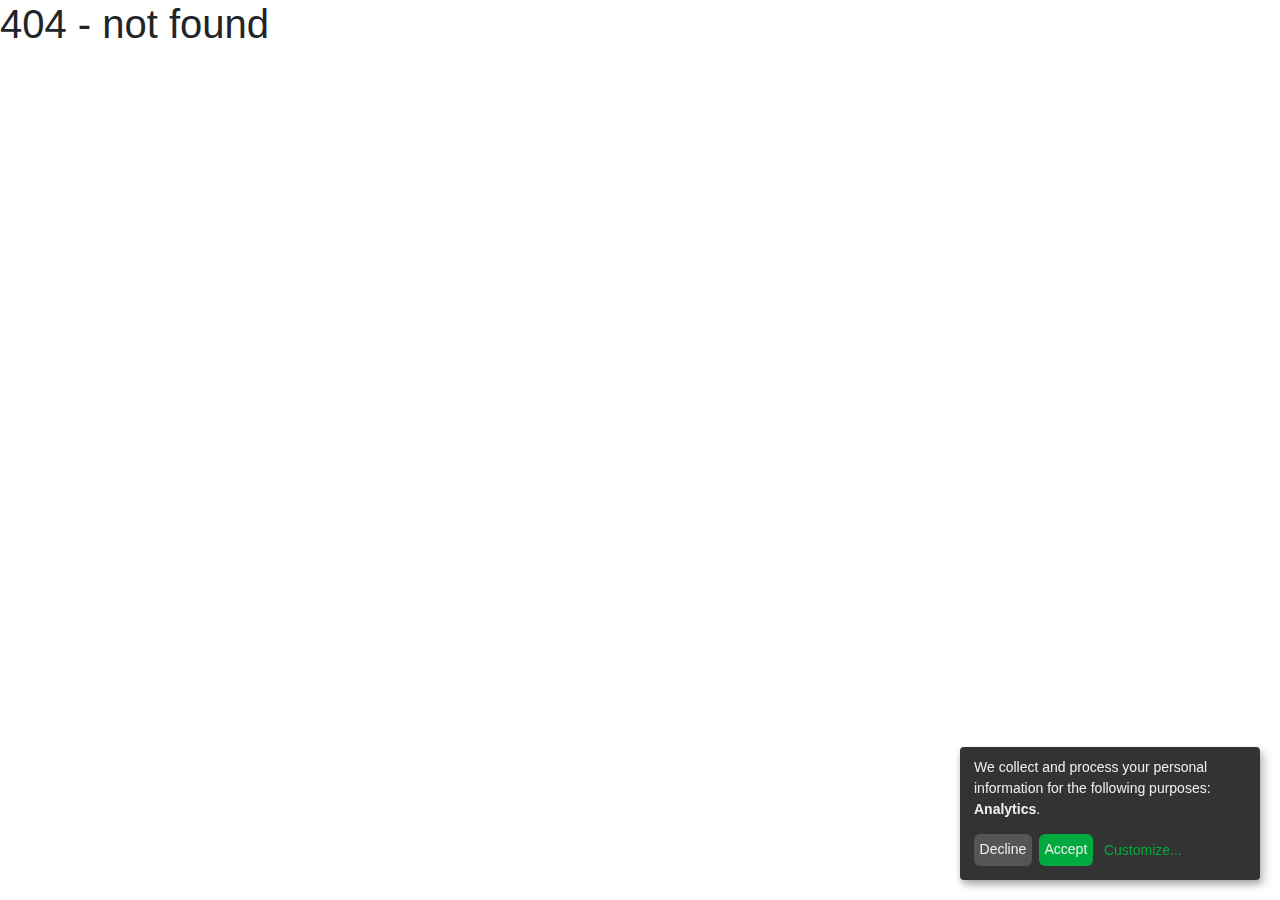
<file: 404/index.html>
<!DOCTYPE html>
<html data-html-server-rendered="true" lang="en" data-vue-tag="%7B%22lang%22:%7B%22ssr%22:%22en%22%7D%7D">
  <head>
    <title>ChongPuu - ChongPuu</title><meta name="gridsome:hash" content="a60e6a6630801a584602434ec83e77855c499993"><meta data-vue-tag="ssr" charset="utf-8"><meta data-vue-tag="ssr" name="generator" content="Gridsome v0.7.23"><meta data-vue-tag="ssr" data-key="viewport" name="viewport" content="width=device-width, initial-scale=1, viewport-fit=cover"><meta data-vue-tag="ssr" data-key="format-detection" name="format-detection" content="telephone=no"><meta data-vue-tag="ssr" name="viewport" content="width=device-width, initial-scale=1"><link data-vue-tag="ssr" rel="icon" href="data:,"><link data-vue-tag="ssr" rel="icon" type="image/png" sizes="16x16" href="/assets/static/favicon.ce0531f.4484a73f87289a4bc56e9ae14f1665ce.png"><link data-vue-tag="ssr" rel="icon" type="image/png" sizes="32x32" href="/assets/static/favicon.ac8d93a.4484a73f87289a4bc56e9ae14f1665ce.png"><link rel="preload" href="/assets/css/0.styles.4ba24879.css" as="style"><link rel="preload" href="/assets/js/app.5a44bbb5.js" as="script"><link rel="preload" href="/assets/js/page--node-modules--gridsome--app--pages--404-vue.da2b7aa9.js" as="script"><link rel="prefetch" href="/assets/js/page--src--pages--about-vue.eceab9aa.js"><link rel="prefetch" href="/assets/js/page--src--pages--index-vue.4fa284de.js"><link rel="prefetch" href="/assets/js/page--src--pages--privacy-vue.9528e0ec.js"><link rel="prefetch" href="/assets/js/page--src--pages--remove-vue.ad853561.js"><link rel="prefetch" href="/assets/js/page--src--pages--terms-vue.55e25e32.js"><link rel="stylesheet" href="/assets/css/0.styles.4ba24879.css"><noscript data-vue-tag="ssr"><style>.g-image--loading{display:none;}</style></noscript>
  </head>
  <body >
    <h1 data-server-rendered="true" id="app">404 - not found</h1>
    <script>window.__INITIAL_STATE__={"data":null,"context":{"__notFound":true}};(function(){var s;(s=document.currentScript||document.scripts[document.scripts.length-1]).parentNode.removeChild(s);}());</script><script src="/assets/js/app.5a44bbb5.js" defer></script><script src="/assets/js/page--node-modules--gridsome--app--pages--404-vue.da2b7aa9.js" defer></script>
  </body>
</html>
</file>
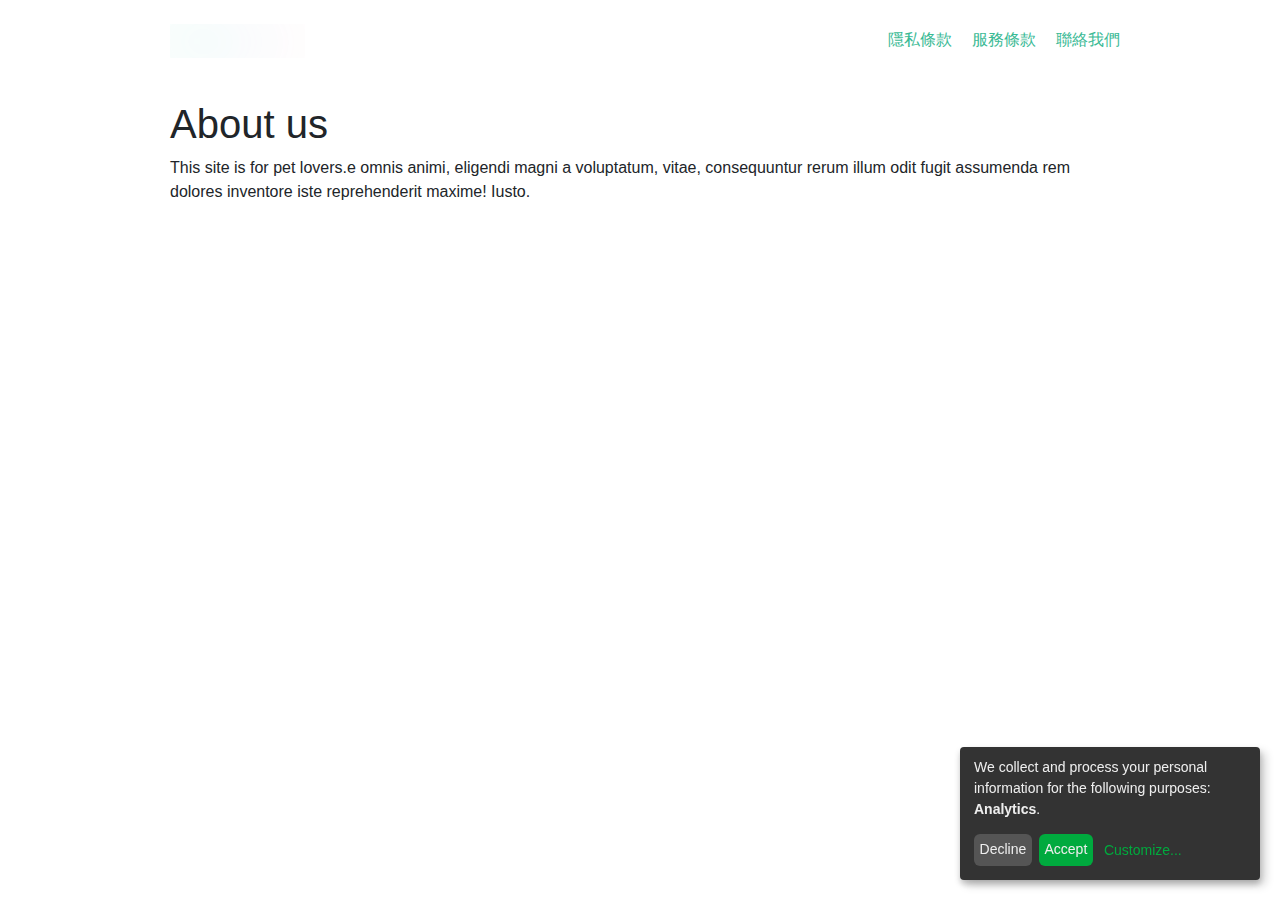
<file: about/index.html>
<!DOCTYPE html>
<html data-html-server-rendered="true" lang="en" data-vue-tag="%7B%22lang%22:%7B%22ssr%22:%22en%22%7D%7D">
  <head>
    <title>About us - ChongPuu</title><meta name="gridsome:hash" content="a60e6a6630801a584602434ec83e77855c499993"><meta data-vue-tag="ssr" charset="utf-8"><meta data-vue-tag="ssr" name="generator" content="Gridsome v0.7.23"><meta data-vue-tag="ssr" data-key="viewport" name="viewport" content="width=device-width, initial-scale=1, viewport-fit=cover"><meta data-vue-tag="ssr" data-key="format-detection" name="format-detection" content="telephone=no"><meta data-vue-tag="ssr" name="viewport" content="width=device-width, initial-scale=1"><link data-vue-tag="ssr" rel="icon" href="data:,"><link data-vue-tag="ssr" rel="icon" type="image/png" sizes="16x16" href="/assets/static/favicon.ce0531f.4484a73f87289a4bc56e9ae14f1665ce.png"><link data-vue-tag="ssr" rel="icon" type="image/png" sizes="32x32" href="/assets/static/favicon.ac8d93a.4484a73f87289a4bc56e9ae14f1665ce.png"><link rel="preload" href="/assets/css/0.styles.4ba24879.css" as="style"><link rel="preload" href="/assets/js/app.5a44bbb5.js" as="script"><link rel="preload" href="/assets/js/page--src--pages--about-vue.eceab9aa.js" as="script"><link rel="prefetch" href="/assets/js/page--node-modules--gridsome--app--pages--404-vue.da2b7aa9.js"><link rel="prefetch" href="/assets/js/page--src--pages--index-vue.4fa284de.js"><link rel="prefetch" href="/assets/js/page--src--pages--privacy-vue.9528e0ec.js"><link rel="prefetch" href="/assets/js/page--src--pages--remove-vue.ad853561.js"><link rel="prefetch" href="/assets/js/page--src--pages--terms-vue.55e25e32.js"><link rel="stylesheet" href="/assets/css/0.styles.4ba24879.css"><noscript data-vue-tag="ssr"><style>.g-image--loading{display:none;}</style></noscript>
  </head>
  <body >
    <div data-server-rendered="true" id="app" class="layout"><div id="content-wrapper"><header class="header"><nav class="navbar p-0 navbar-light navbar-expand-md"><div class="navbar-brand"><a href="/" class="logo-home logo-desktop active"><img alt="Fanpu image" src="data:image/svg+xml,%3csvg fill='none' viewBox='0 0 135 34' xmlns='http://www.w3.org/2000/svg' xmlns:xlink='http://www.w3.org/1999/xlink'%3e%3cdefs%3e%3cfilter id='__svg-blur-ed4cf33b605e9602359c465600e69807'%3e%3cfeGaussianBlur in='SourceGraphic' stdDeviation='40'/%3e%3c/filter%3e%3c/defs%3e%3cimage x='0' y='0' filter='url(%23__svg-blur-ed4cf33b605e9602359c465600e69807)' width='135' height='34' xlink:href='data:image/png%3bbase64%2ciVBORw0KGgoAAAANSUhEUgAAAEAAAAAQCAYAAACm53kpAAAACXBIWXMAAAsTAAALEwEAmpwYAAAG3klEQVRYw91Xe2xTZRTvY4AJiEhAeUUMCjEoGSjhYfQfiCSSiPEBMdGEIGqMwRcaNQQM4N5saxnDsS2MwNaJBBjbeCSyjXaDdu26JxM2ICh9rJt7dXRre/u4x993%2b7XewoYhYmK8yck5Pfd8t/f3O%2bc737kKBa5kR61KcY%2bLiBRJdoMUk%2bKoZbbif3NFwafZ6x5KddS%2bn%2baoOwqpg62HFGU4L74ejU3hsYyE5DtI0DT4Ylpj8UL7I7%2bZ3Uz/bRJS7LUvA9D1PW4rpbotlNRnhJiocKSd8m%2b30Q92vT7dUTdXTkKy7aJCY%2bagzX6IoNRY/Cpma82CGlrJ7mktgkJj9P6j96NynaRFaNgqqihVieVMdEoqK1BQlTUWc98XsrwqxVlHOQONlOeyBEp724KnBzpDJ/uuhAq6rUEADmbdbiQQ5EqxG56UwPPtEMmwX8lAjnbBr3xQSRoLIIGIv4u59xawG%2byZfWbSdpkCLcMubHcSo9IbGBFzXWbCnvdrPc2MhGq2Jt1hVHxIsyXwMSLMwtNai38pfJMhX6AClnCCxrGqiBICO0FjERKi5GTX%2b5hfBZH8cZVjQSXBV2AaUkcAloxD1hPFitIXAHwZAE%2bX/BWlSvgTogRAq4lVR0TUdCxDIodkMWKUrL3DLYQqEFDmVNhtFY/2XhaznUZCJUhkNA%2b7RPQEEdURzOg3E7bLGrYuo7MjgQOch5es1zYECCS4AeDF/KsE278lrkeY/XdVA/ONViVai3/UygmXl84BgH4QEIQWQAJE915cRVTq7q%2baCgZa6ICrIYxSF3fb9eIu2wWCJoAmXzhIrSAA9%2bhQT1Mwe6iJVcE%2btm734DFVmqGbEfArgAxD1mLvz4d%2bHKC80MUgJBPykcY4Es3qXPj3gDAN7AWyrbIKUgj/Ntx/hPsm4Pdn0IdyzL4N0oufKp6JvS8CQKFYXjINWdSDhEH8fgryDWQOB7gVshj3l0B/TkczmW8Oj5nBKyBCMro85Xc3SFlGqbNyp%2b23qoiB9oYD1OHtpe9tNaKmyxjKQpNMdhjOyzK4tPCalO13ZWAmcwIGIdaDN9h9YRPsRyFDEDvkJmIE%2bOfAfmV/m/SMFkgIcoE/53hus%2bQ3518hSm8Qt1L%2b%2bkl0%2bijh5XdJICp0eQDkh6ylurNEFbpVEgHnTxIn4Ss6dwx2kRLbZDUZTjP/Sk6Sih%2bDBgIJ4k7bBbHGfZNcgoeahrvIKdxmW4DODXSCgGoRcRIBKQ5DlYyA5ZyAt2IEmP0T9zWJzPc1B2KDXcD6wl5rkDIvjaj5WhHyHSQLMW7u25zTGGZrn89tkZ77sbRNzb7iTEvQTicOzMCLD2ELuEHCDdJXMjJS4XuGfjnJCFjGe4IXvi2ojk/hc3PfCqr8iRGwnFdAhICMP0ws62H0AdEd9IlCOET9QS91gYhj7k7a1lUr7ukyEo7BYNZQI3qAIY%2bt20Y7ldlGP2tav0FcKFc0wMA0AJ3KQWzhBLRzAjb/eFkCNU9rCUzn9iecADsnYCPiREgi%2bgCrhnxNvXcSSDWCABt6wGwAGME20PNy3sCzuZCRAf02AD9M1aeY/QFkM6%2bGKaiWDVQl%2bRfHVUA2urvGaQzsR7cPhEOixeMQd9iqKelWDZW0nRHLW8%2bJR2wm0rjqg5mDDWxrrJOI6%2bgcx196EUr5ugTaIvTh5VcCIAO3lRPQAd8JHsvKPIj4AOQa9x1CTDe3N%2bW1E2WbvVNx/0v42XOuggAnCOgQKn6exbfAjrimlp3LAJXzDLPsu5D9WWy/R2zdMFsHXUnZh%2bMbIbLfv7/XSrld5mD7SI/U%2bfNxGuQ4jWL/%2beMilZXQwes1QhaIQvZNRzxnpHXbA9pYZ0%2bvHpa2A4C%2bCj0FL74a%2bglOwArYiRGAvgmw10PeAcCJHPRziHmJ2zPxjDUaiy%2bB/97AnolqKAK5HiorGo%2bjcFW4onS%2b/LiT7DLJfg3kbIJ%2bTNbxp0E2Qt6gsmJ%2bnOqU8jngzQzMAak9RspyXgqcHbgWyukyhfb3WEOHf78ULOo8H0gdsrLu74EsvGsQMvvH/I6QH3E4IVR3H4OC7Dk%2b5R1H5CLeSLtZJaAKDo51lI02AEVmgFLlvaZK2ShsWIfS7snyNFFSv4nSek20p7eecjytlA5fqt3QjiaYyMdmicUUNgqb/LJRGGNwdBTGYCMbaGI2j1NHRFDKZgFV1Gb3uM2q5VkuC9IvhqT4vjOVyHSJUjYay8dktbwq/iIi5o%2bRECMt%2bjGUbNdPAwnf4jisgmaAW5HpyjSbYfNOh35cHPhRPoYe5BWdHMfyg%2bgH/DHkMKjjvxAN%2bDLUj78jRhX5dqhjZP3r4GNVFRHlHf4H9n9/AuX9X6T2pBAKAAAAAElFTkSuQmCC' /%3e%3c/svg%3e" width="135" data-src="/assets/static/Logo.9dd3765.cdd16c6c4875dd79c514b036c28d3e1b.png" data-srcset="/assets/static/Logo.9dd3765.cdd16c6c4875dd79c514b036c28d3e1b.png 135w" data-sizes="(max-width: 135px) 100vw, 135px" class="g-image g-image--lazy g-image--loading"><noscript><img src="/assets/static/Logo.9dd3765.cdd16c6c4875dd79c514b036c28d3e1b.png" class="g-image g-image--loaded" width="135" alt="Fanpu image"></noscript></a><a href="/" class="logo-home logo–mobile active"><img alt="logo" src="[data-uri]" class="logo-image"></a></div><button type="button" aria-label="Toggle navigation" class="navbar-toggler"><svg viewBox="0 0 16 16" width="1em" height="1em" focusable="false" role="img" aria-label="list" xmlns="http://www.w3.org/2000/svg" fill="currentColor" class="bi-list remove-border b-icon bi"><g><path fill-rule="evenodd" d="M2.5 12a.5.5 0 0 1 .5-.5h10a.5.5 0 0 1 0 1H3a.5.5 0 0 1-.5-.5zm0-4a.5.5 0 0 1 .5-.5h10a.5.5 0 0 1 0 1H3a.5.5 0 0 1-.5-.5zm0-4a.5.5 0 0 1 .5-.5h10a.5.5 0 0 1 0 1H3a.5.5 0 0 1-.5-.5z"/></g></svg></button><div id="nav_collapse" class="navbar-collapse collapse" style="display:none;"><ul class="navbar-nav ml-auto"><a href="/privacy/" class="nav--link">隱私條款</a><a href="/terms/" class="nav--link">服務條款</a><a href="mailto:support@chongpuu.com" class="nav__link">聯絡我們</a></ul></div></nav></header><h1>About us</h1><p>This site is for pet lovers.e omnis animi, eligendi magni a voluptatum, vitae, consequuntur rerum illum odit fugit assumenda rem dolores inventore iste reprehenderit maxime! Iusto.</p></div></div>
    <script>window.__INITIAL_STATE__={"data":null,"context":{}};(function(){var s;(s=document.currentScript||document.scripts[document.scripts.length-1]).parentNode.removeChild(s);}());</script><script src="/assets/js/app.5a44bbb5.js" defer></script><script src="/assets/js/page--src--pages--about-vue.eceab9aa.js" defer></script>
  </body>
</html>
</file>
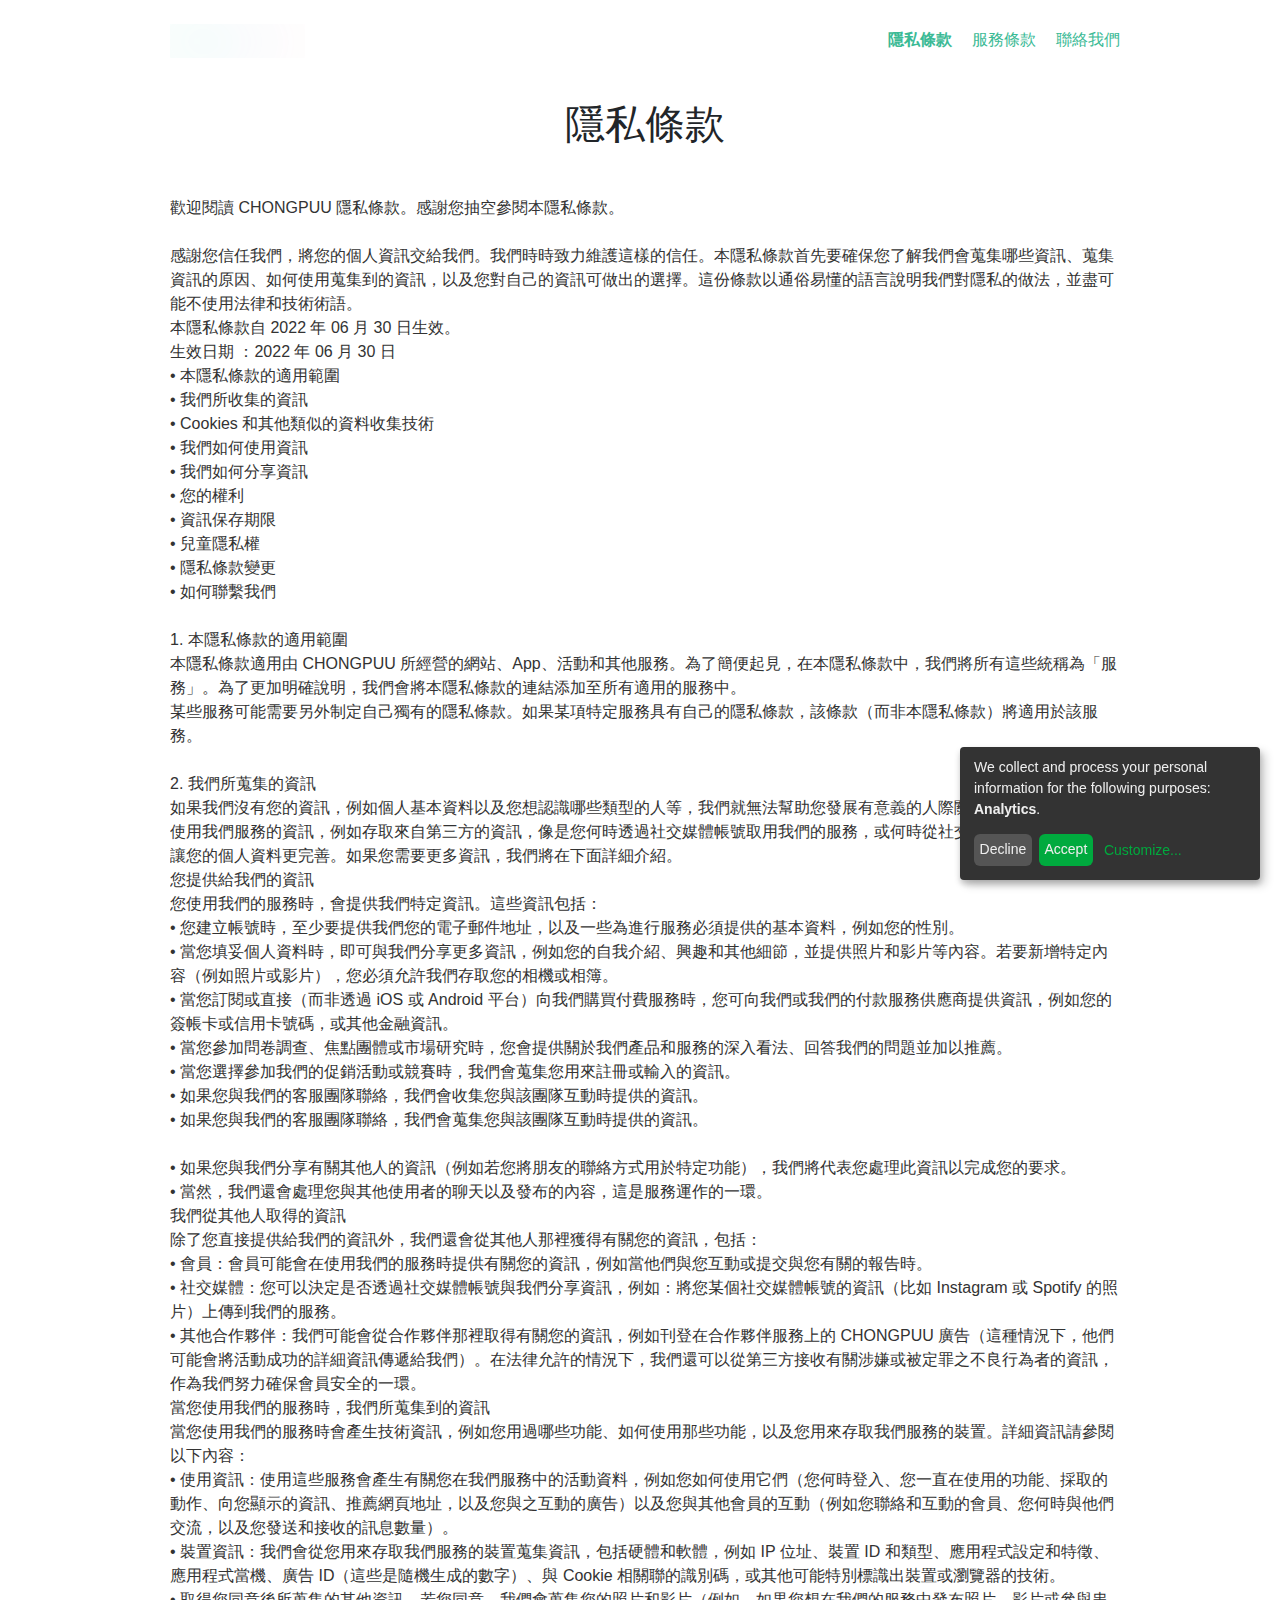
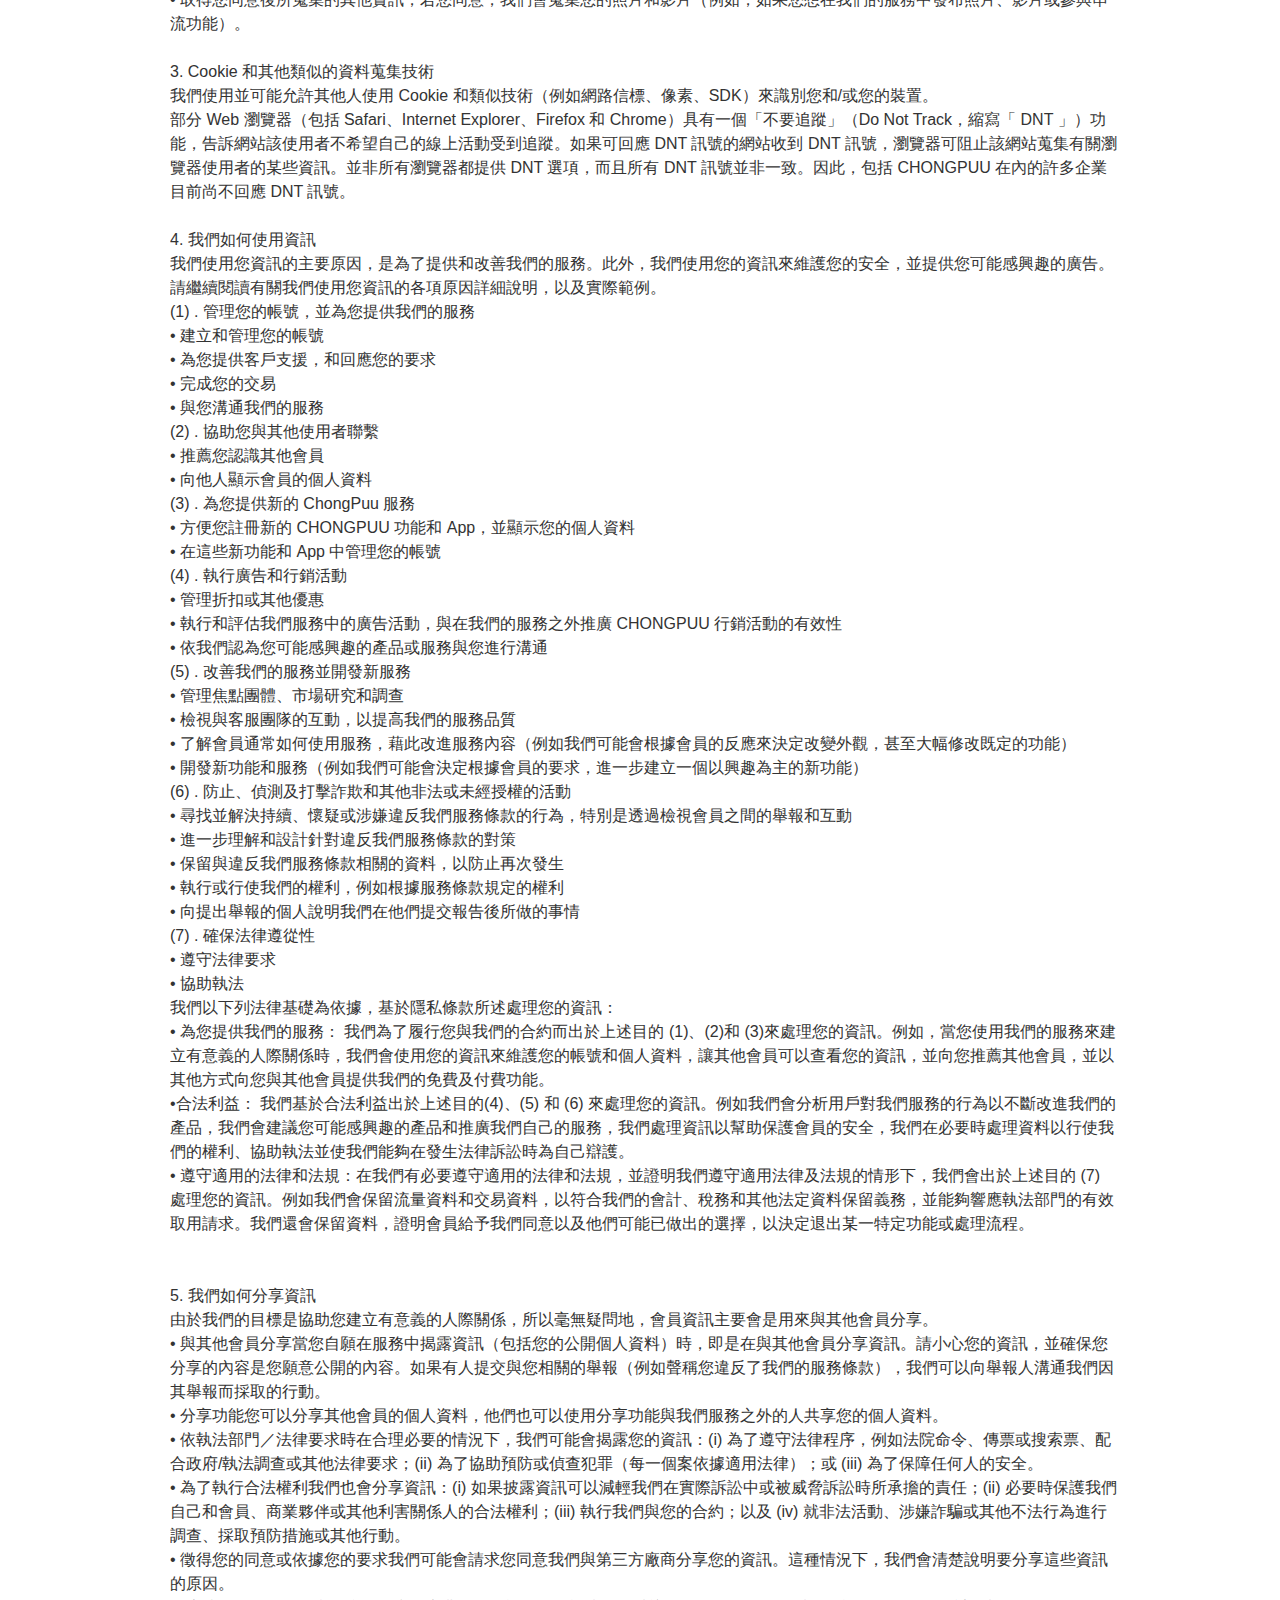
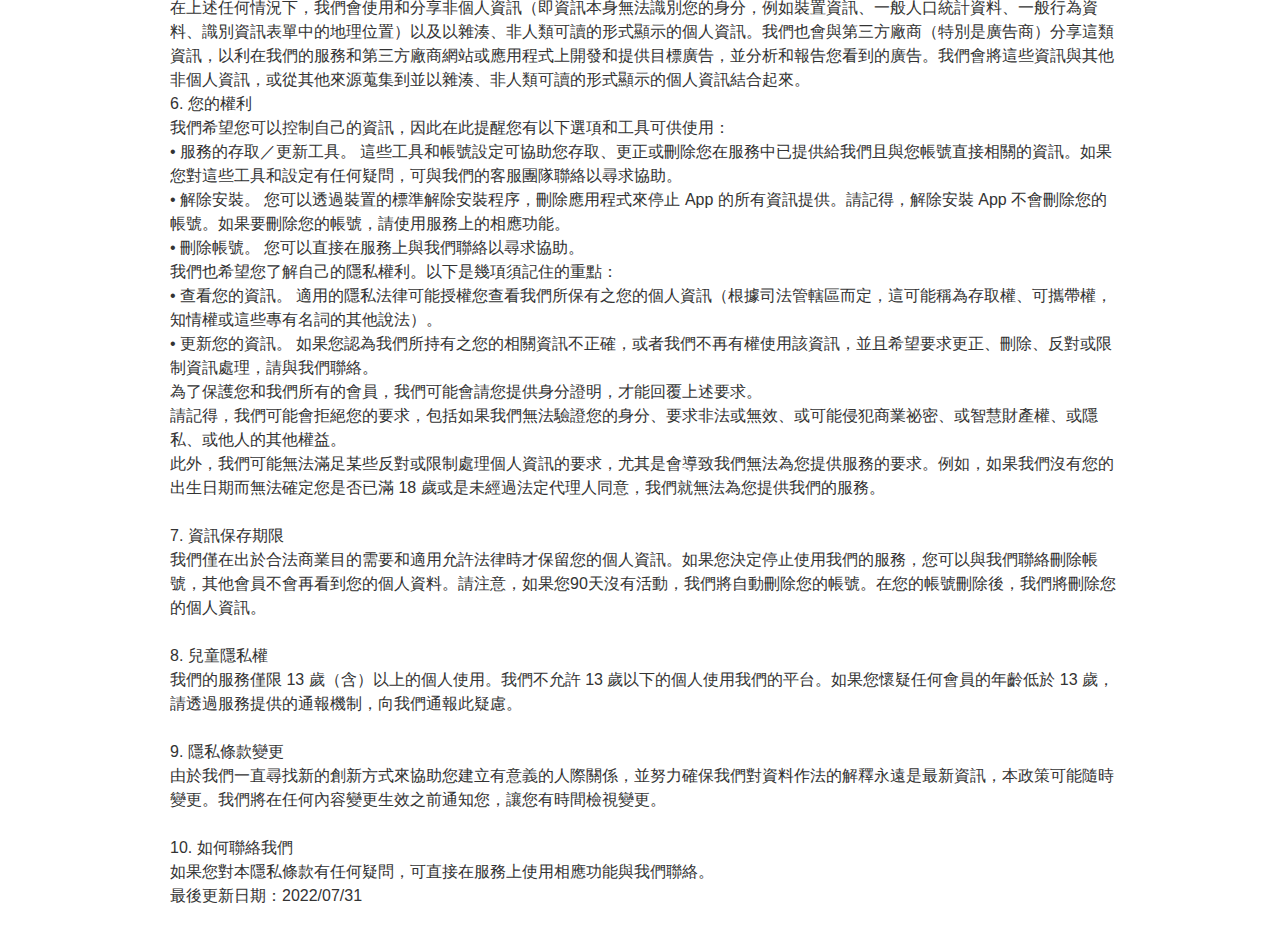
<file: privacy/index.html>
<!DOCTYPE html>
<html data-html-server-rendered="true" lang="en" data-vue-tag="%7B%22lang%22:%7B%22ssr%22:%22en%22%7D%7D">
  <head>
    <title>Privacy - ChongPuu</title><meta name="gridsome:hash" content="a60e6a6630801a584602434ec83e77855c499993"><meta data-vue-tag="ssr" charset="utf-8"><meta data-vue-tag="ssr" name="generator" content="Gridsome v0.7.23"><meta data-vue-tag="ssr" data-key="viewport" name="viewport" content="width=device-width, initial-scale=1, viewport-fit=cover"><meta data-vue-tag="ssr" data-key="format-detection" name="format-detection" content="telephone=no"><meta data-vue-tag="ssr" name="viewport" content="width=device-width, initial-scale=1"><link data-vue-tag="ssr" rel="icon" href="data:,"><link data-vue-tag="ssr" rel="icon" type="image/png" sizes="16x16" href="/assets/static/favicon.ce0531f.4484a73f87289a4bc56e9ae14f1665ce.png"><link data-vue-tag="ssr" rel="icon" type="image/png" sizes="32x32" href="/assets/static/favicon.ac8d93a.4484a73f87289a4bc56e9ae14f1665ce.png"><link rel="preload" href="/assets/css/0.styles.4ba24879.css" as="style"><link rel="preload" href="/assets/js/app.5a44bbb5.js" as="script"><link rel="preload" href="/assets/js/page--src--pages--privacy-vue.9528e0ec.js" as="script"><link rel="prefetch" href="/assets/js/page--node-modules--gridsome--app--pages--404-vue.da2b7aa9.js"><link rel="prefetch" href="/assets/js/page--src--pages--about-vue.eceab9aa.js"><link rel="prefetch" href="/assets/js/page--src--pages--index-vue.4fa284de.js"><link rel="prefetch" href="/assets/js/page--src--pages--remove-vue.ad853561.js"><link rel="prefetch" href="/assets/js/page--src--pages--terms-vue.55e25e32.js"><link rel="stylesheet" href="/assets/css/0.styles.4ba24879.css"><noscript data-vue-tag="ssr"><style>.g-image--loading{display:none;}</style></noscript>
  </head>
  <body >
    <div data-server-rendered="true" id="app" class="layout" data-v-69f6d724><div id="content-wrapper"><header class="header"><nav class="navbar p-0 navbar-light navbar-expand-md"><div class="navbar-brand"><a href="/" class="logo-home logo-desktop active"><img alt="Fanpu image" src="data:image/svg+xml,%3csvg fill='none' viewBox='0 0 135 34' xmlns='http://www.w3.org/2000/svg' xmlns:xlink='http://www.w3.org/1999/xlink'%3e%3cdefs%3e%3cfilter id='__svg-blur-ed4cf33b605e9602359c465600e69807'%3e%3cfeGaussianBlur in='SourceGraphic' stdDeviation='40'/%3e%3c/filter%3e%3c/defs%3e%3cimage x='0' y='0' filter='url(%23__svg-blur-ed4cf33b605e9602359c465600e69807)' width='135' height='34' xlink:href='data:image/png%3bbase64%2ciVBORw0KGgoAAAANSUhEUgAAAEAAAAAQCAYAAACm53kpAAAACXBIWXMAAAsTAAALEwEAmpwYAAAG3klEQVRYw91Xe2xTZRTvY4AJiEhAeUUMCjEoGSjhYfQfiCSSiPEBMdGEIGqMwRcaNQQM4N5saxnDsS2MwNaJBBjbeCSyjXaDdu26JxM2ICh9rJt7dXRre/u4x993%2b7XewoYhYmK8yck5Pfd8t/f3O%2bc737kKBa5kR61KcY%2bLiBRJdoMUk%2bKoZbbif3NFwafZ6x5KddS%2bn%2baoOwqpg62HFGU4L74ejU3hsYyE5DtI0DT4Ylpj8UL7I7%2bZ3Uz/bRJS7LUvA9D1PW4rpbotlNRnhJiocKSd8m%2b30Q92vT7dUTdXTkKy7aJCY%2bagzX6IoNRY/Cpma82CGlrJ7mktgkJj9P6j96NynaRFaNgqqihVieVMdEoqK1BQlTUWc98XsrwqxVlHOQONlOeyBEp724KnBzpDJ/uuhAq6rUEADmbdbiQQ5EqxG56UwPPtEMmwX8lAjnbBr3xQSRoLIIGIv4u59xawG%2byZfWbSdpkCLcMubHcSo9IbGBFzXWbCnvdrPc2MhGq2Jt1hVHxIsyXwMSLMwtNai38pfJMhX6AClnCCxrGqiBICO0FjERKi5GTX%2b5hfBZH8cZVjQSXBV2AaUkcAloxD1hPFitIXAHwZAE%2bX/BWlSvgTogRAq4lVR0TUdCxDIodkMWKUrL3DLYQqEFDmVNhtFY/2XhaznUZCJUhkNA%2b7RPQEEdURzOg3E7bLGrYuo7MjgQOch5es1zYECCS4AeDF/KsE278lrkeY/XdVA/ONViVai3/UygmXl84BgH4QEIQWQAJE915cRVTq7q%2baCgZa6ICrIYxSF3fb9eIu2wWCJoAmXzhIrSAA9%2bhQT1Mwe6iJVcE%2btm734DFVmqGbEfArgAxD1mLvz4d%2bHKC80MUgJBPykcY4Es3qXPj3gDAN7AWyrbIKUgj/Ntx/hPsm4Pdn0IdyzL4N0oufKp6JvS8CQKFYXjINWdSDhEH8fgryDWQOB7gVshj3l0B/TkczmW8Oj5nBKyBCMro85Xc3SFlGqbNyp%2b23qoiB9oYD1OHtpe9tNaKmyxjKQpNMdhjOyzK4tPCalO13ZWAmcwIGIdaDN9h9YRPsRyFDEDvkJmIE%2bOfAfmV/m/SMFkgIcoE/53hus%2bQ3518hSm8Qt1L%2b%2bkl0%2bijh5XdJICp0eQDkh6ylurNEFbpVEgHnTxIn4Ss6dwx2kRLbZDUZTjP/Sk6Sih%2bDBgIJ4k7bBbHGfZNcgoeahrvIKdxmW4DODXSCgGoRcRIBKQ5DlYyA5ZyAt2IEmP0T9zWJzPc1B2KDXcD6wl5rkDIvjaj5WhHyHSQLMW7u25zTGGZrn89tkZ77sbRNzb7iTEvQTicOzMCLD2ELuEHCDdJXMjJS4XuGfjnJCFjGe4IXvi2ojk/hc3PfCqr8iRGwnFdAhICMP0ws62H0AdEd9IlCOET9QS91gYhj7k7a1lUr7ukyEo7BYNZQI3qAIY%2bt20Y7ldlGP2tav0FcKFc0wMA0AJ3KQWzhBLRzAjb/eFkCNU9rCUzn9iecADsnYCPiREgi%2bgCrhnxNvXcSSDWCABt6wGwAGME20PNy3sCzuZCRAf02AD9M1aeY/QFkM6%2bGKaiWDVQl%2bRfHVUA2urvGaQzsR7cPhEOixeMQd9iqKelWDZW0nRHLW8%2bJR2wm0rjqg5mDDWxrrJOI6%2bgcx196EUr5ugTaIvTh5VcCIAO3lRPQAd8JHsvKPIj4AOQa9x1CTDe3N%2bW1E2WbvVNx/0v42XOuggAnCOgQKn6exbfAjrimlp3LAJXzDLPsu5D9WWy/R2zdMFsHXUnZh%2bMbIbLfv7/XSrld5mD7SI/U%2bfNxGuQ4jWL/%2beMilZXQwes1QhaIQvZNRzxnpHXbA9pYZ0%2bvHpa2A4C%2bCj0FL74a%2bglOwArYiRGAvgmw10PeAcCJHPRziHmJ2zPxjDUaiy%2bB/97AnolqKAK5HiorGo%2bjcFW4onS%2b/LiT7DLJfg3kbIJ%2bTNbxp0E2Qt6gsmJ%2bnOqU8jngzQzMAak9RspyXgqcHbgWyukyhfb3WEOHf78ULOo8H0gdsrLu74EsvGsQMvvH/I6QH3E4IVR3H4OC7Dk%2b5R1H5CLeSLtZJaAKDo51lI02AEVmgFLlvaZK2ShsWIfS7snyNFFSv4nSek20p7eecjytlA5fqt3QjiaYyMdmicUUNgqb/LJRGGNwdBTGYCMbaGI2j1NHRFDKZgFV1Gb3uM2q5VkuC9IvhqT4vjOVyHSJUjYay8dktbwq/iIi5o%2bRECMt%2bjGUbNdPAwnf4jisgmaAW5HpyjSbYfNOh35cHPhRPoYe5BWdHMfyg%2bgH/DHkMKjjvxAN%2bDLUj78jRhX5dqhjZP3r4GNVFRHlHf4H9n9/AuX9X6T2pBAKAAAAAElFTkSuQmCC' /%3e%3c/svg%3e" width="135" data-src="/assets/static/Logo.9dd3765.cdd16c6c4875dd79c514b036c28d3e1b.png" data-srcset="/assets/static/Logo.9dd3765.cdd16c6c4875dd79c514b036c28d3e1b.png 135w" data-sizes="(max-width: 135px) 100vw, 135px" class="g-image g-image--lazy g-image--loading"><noscript><img src="/assets/static/Logo.9dd3765.cdd16c6c4875dd79c514b036c28d3e1b.png" class="g-image g-image--loaded" width="135" alt="Fanpu image"></noscript></a><a href="/" class="logo-home logo–mobile active"><img alt="logo" src="[data-uri]" class="logo-image"></a></div><button type="button" aria-label="Toggle navigation" class="navbar-toggler"><svg viewBox="0 0 16 16" width="1em" height="1em" focusable="false" role="img" aria-label="list" xmlns="http://www.w3.org/2000/svg" fill="currentColor" class="bi-list remove-border b-icon bi"><g><path fill-rule="evenodd" d="M2.5 12a.5.5 0 0 1 .5-.5h10a.5.5 0 0 1 0 1H3a.5.5 0 0 1-.5-.5zm0-4a.5.5 0 0 1 .5-.5h10a.5.5 0 0 1 0 1H3a.5.5 0 0 1-.5-.5zm0-4a.5.5 0 0 1 .5-.5h10a.5.5 0 0 1 0 1H3a.5.5 0 0 1-.5-.5z"/></g></svg></button><div id="nav_collapse" class="navbar-collapse collapse" style="display:none;"><ul class="navbar-nav ml-auto"><a href="/privacy/" aria-current="page" class="nav--link active--exact active">隱私條款</a><a href="/terms/" class="nav--link">服務條款</a><a href="mailto:support@chongpuu.com" class="nav__link">聯絡我們</a></ul></div></nav></header><div class="privacy-container" data-v-69f6d724><h1 class="mb-4" data-v-69f6d724>隱私條款</h1><div class="privacy-privacy-content188922168" data-v-69f6d724><span class="privacy-text002" data-v-69f6d724><span data-v-69f6d724>歡迎閱讀 CHONGPUU 隱私條款。感謝您抽空參閱本隱私條款。</span><br data-v-69f6d724><span data-v-69f6d724></span><br data-v-69f6d724><span data-v-69f6d724>
          感謝您信任我們，將您的個人資訊交給我們。我們時時致力維護這樣的信任。本隱私條款首先要確保您了解我們會蒐集哪些資訊、蒐集資訊的原因、如何使用蒐集到的資訊，以及您對自己的資訊可做出的選擇。這份條款以通俗易懂的語言說明我們對隱私的做法，並盡可能不使用法律和技術術語。 </span><br data-v-69f6d724><span data-v-69f6d724>
          本隱私條款自 2022 年 06 月 30 日生效。    </span><br data-v-69f6d724><span data-v-69f6d724>生效日期 ：2022 年 06 月 30 日</span><br data-v-69f6d724><span data-v-69f6d724>• 本隱私條款的適用範圍</span><br data-v-69f6d724><span data-v-69f6d724>• 我們所收集的資訊</span><br data-v-69f6d724><span data-v-69f6d724>• Cookies 和其他類似的資料收集技術</span><br data-v-69f6d724><span data-v-69f6d724>• 我們如何使用資訊</span><br data-v-69f6d724><span data-v-69f6d724>• 我們如何分享資訊</span><br data-v-69f6d724><span data-v-69f6d724>• 您的權利</span><br data-v-69f6d724><span data-v-69f6d724>• 資訊保存期限</span><br data-v-69f6d724><span data-v-69f6d724>• 兒童隱私權</span><br data-v-69f6d724><span data-v-69f6d724>• 隱私條款變更</span><br data-v-69f6d724><span data-v-69f6d724>• 如何聯繫我們</span><br data-v-69f6d724><span data-v-69f6d724></span><br data-v-69f6d724><span data-v-69f6d724></span></span><span class="privacy-text040" data-v-69f6d724><span data-v-69f6d724>1. 本隱私條款的適用範圍</span><br data-v-69f6d724><span data-v-69f6d724></span></span><span class="privacy-text044" data-v-69f6d724><span data-v-69f6d724>
        本隱私條款適用由 CHONGPUU 所經營的網站、App、活動和其他服務。為了簡便起見，在本隱私條款中，我們將所有這些統稱為「服務」。為了更加明確說明，我們會將本隱私條款的連結添加至所有適用的服務中。
   </span><br data-v-69f6d724><span data-v-69f6d724>
      某些服務可能需要另外制定自己獨有的隱私條款。如果某項特定服務具有自己的隱私條款，該條款（而非本隱私條款）將適用於該服務。     </span><br data-v-69f6d724><span data-v-69f6d724></span><br data-v-69f6d724><span data-v-69f6d724></span></span><span class="privacy-text052" data-v-69f6d724><span data-v-69f6d724>2. 我們所蒐集的資訊</span><br data-v-69f6d724><span data-v-69f6d724></span></span><span class="privacy-text056" data-v-69f6d724><span data-v-69f6d724>
         如果我們沒有您的資訊，例如個人基本資料以及您想認識哪些類型的人等，我們就無法幫助您發展有意義的人際關係。我們還會蒐集您使用我們服務的資訊，例如存取來自第三方的資訊，像是您何時透過社交媒體帳號取用我們的服務，或何時從社交媒體帳號上傳訊息來讓您的個人資料更完善。如果您需要更多資訊，我們將在下面詳細介紹。  </span><br data-v-69f6d724><span data-v-69f6d724>您提供給我們的資訊</span><br data-v-69f6d724><span data-v-69f6d724>您使用我們的服務時，會提供我們特定資訊。這些資訊包括：</span><br data-v-69f6d724><span data-v-69f6d724>
            •
       您建立帳號時，至少要提供我們您的電子郵件地址，以及一些為進行服務必須提供的基本資料，例如您的性別。     </span><br data-v-69f6d724><span data-v-69f6d724>
            •
         當您填妥個人資料時，即可與我們分享更多資訊，例如您的自我介紹、興趣和其他細節，並提供照片和影片等內容。若要新增特定內容（例如照片或影片），您必須允許我們存取您的相機或相簿。
  </span><br data-v-69f6d724><span data-v-69f6d724>
            • 當您訂閱或直接（而非透過 iOS 或 Android 平台）向我們購買付費服務時，您可向我們或我們的付款服務供應商提供資訊，例如您的簽帳卡或信用卡號碼，或其他金融資訊。
     </span><br data-v-69f6d724><span data-v-69f6d724>
            •
      當您參加問卷調查、焦點團體或市場研究時，您會提供關於我們產品和服務的深入看法、回答我們的問題並加以推薦。      </span><br data-v-69f6d724><span data-v-69f6d724>
            •
        當您選擇參加我們的促銷活動或競賽時，我們會蒐集您用來註冊或輸入的資訊。   </span><br data-v-69f6d724><span data-v-69f6d724>
            • 如果您與我們的客服團隊聯絡，我們會收集您與該團隊互動時提供的資訊。
          </span><br data-v-69f6d724><span data-v-69f6d724>
            •
         如果您與我們的客服團隊聯絡，我們會蒐集您與該團隊互動時提供的資訊。   </span><br data-v-69f6d724><br data-v-69f6d724><span data-v-69f6d724>
            •
        	如果您與我們分享有關其他人的資訊（例如若您將朋友的聯絡方式用於特定功能），我們將代表您處理此資訊以完成您的要求。  </span><br data-v-69f6d724><span data-v-69f6d724>
            •
         當然，我們還會處理您與其他使用者的聊天以及發布的內容，這是服務運作的一環。  </span><br data-v-69f6d724><span data-v-69f6d724>我們從其他人取得的資訊</span><br data-v-69f6d724><span data-v-69f6d724>
            除了您直接提供給我們的資訊外，我們還會從其他人那裡獲得有關您的資訊，包括：
          </span><br data-v-69f6d724><span data-v-69f6d724>
            •
       會員：會員可能會在使用我們的服務時提供有關您的資訊，例如當他們與您互動或提交與您有關的報告時。    </span><br data-v-69f6d724><span data-v-69f6d724>
            •
           社交媒體：您可以決定是否透過社交媒體帳號與我們分享資訊，例如：將您某個社交媒體帳號的資訊（比如 Instagram 或 Spotify 的照片）上傳到我們的服務。
          </span><br data-v-69f6d724><span data-v-69f6d724>
            •
       其他合作夥伴：我們可能會從合作夥伴那裡取得有關您的資訊，例如刊登在合作夥伴服務上的 CHONGPUU 廣告（這種情況下，他們可能會將活動成功的詳細資訊傳遞給我們）。在法律允許的情況下，我們還可以從第三方接收有關涉嫌或被定罪之不良行為者的資訊，作為我們努力確保會員安全的一環。      </span><br data-v-69f6d724><span data-v-69f6d724>當您使用我們的服務時，我們所蒐集到的資訊</span><br data-v-69f6d724><span data-v-69f6d724>
        當您使用我們的服務時會產生技術資訊，例如您用過哪些功能、如何使用那些功能，以及您用來存取我們服務的裝置。詳細資訊請參閱以下內容：  </span><br data-v-69f6d724><span data-v-69f6d724>
            •
       使用資訊：使用這些服務會產生有關您在我們服務中的活動資料，例如您如何使用它們（您何時登入、您一直在使用的功能、採取的動作、向您顯示的資訊、推薦網頁地址，以及您與之互動的廣告）以及您與其他會員的互動（例如您聯絡和互動的會員、您何時與他們交流，以及您發送和接收的訊息數量）。    </span><br data-v-69f6d724><span data-v-69f6d724>
            •
           裝置資訊：我們會從您用來存取我們服務的裝置蒐集資訊，包括硬體和軟體，例如 IP 位址、裝置 ID 和類型、應用程式設定和特徵、應用程式當機、廣告 ID（這些是隨機生成的數字）、與 Cookie 相關聯的識別碼，或其他可能特別標識出裝置或瀏覽器的技術。
          </span><br data-v-69f6d724><span data-v-69f6d724>
            •
       取得您同意後所蒐集的其他資訊，若您同意，我們會蒐集您的照片和影片（例如，如果您想在我們的服務中發布照片、影片或參與串流功能）。    </span><br data-v-69f6d724><span data-v-69f6d724></span><br data-v-69f6d724><span data-v-69f6d724></span></span><span class="privacy-text102" data-v-69f6d724><span data-v-69f6d724>3. Cookie 和其他類似的資料蒐集技術</span><br data-v-69f6d724><span data-v-69f6d724></span></span><span class="privacy-text106" data-v-69f6d724><span data-v-69f6d724>
           我們使用並可能允許其他人使用 Cookie 和類似技術（例如網路信標、像素、SDK）來識別您和/或您的裝置。

          </span><br data-v-69f6d724><span data-v-69f6d724>
     部分 Web 瀏覽器（包括 Safari、Internet Explorer、Firefox 和 Chrome）具有一個「不要追蹤」（Do Not Track，縮寫「 DNT 」）功能，告訴網站該使用者不希望自己的線上活動受到追蹤。如果可回應 DNT 訊號的網站收到 DNT 訊號，瀏覽器可阻止該網站蒐集有關瀏覽器使用者的某些資訊。並非所有瀏覽器都提供 DNT 選項，而且所有 DNT 訊號並非一致。因此，包括 CHONGPUU 在內的許多企業目前尚不回應 DNT 訊號。
          </span><br data-v-69f6d724><span data-v-69f6d724></span><br data-v-69f6d724><span data-v-69f6d724></span></span><span class="privacy-text114" data-v-69f6d724><span data-v-69f6d724>4. 我們如何使用資訊</span><br data-v-69f6d724><span data-v-69f6d724></span></span><span class="privacy-text118" data-v-69f6d724><span data-v-69f6d724>
        我們使用您資訊的主要原因，是為了提供和改善我們的服務。此外，我們使用您的資訊來維護您的安全，並提供您可能感興趣的廣告。請繼續閱讀有關我們使用您資訊的各項原因詳細說明，以及實際範例。    </span><br data-v-69f6d724><span data-v-69f6d724>(1) . 管理您的帳號，並為您提供我們的服務</span><br data-v-69f6d724><span data-v-69f6d724>• 建立和管理您的帳號</span><br data-v-69f6d724><span data-v-69f6d724>• 為您提供客戶支援，和回應您的要求</span><br data-v-69f6d724><span data-v-69f6d724>• 完成您的交易</span><br data-v-69f6d724><span data-v-69f6d724>• 與您溝通我們的服務</span><br data-v-69f6d724><span data-v-69f6d724>(2) . 協助您與其他使用者聯繫</span><br data-v-69f6d724><span data-v-69f6d724>• 推薦您認識其他會員</span><br data-v-69f6d724><span data-v-69f6d724>• 向他人顯示會員的個人資料</span><br data-v-69f6d724><span data-v-69f6d724>(3) . 為您提供新的 ChongPuu 服務</span><br data-v-69f6d724><span data-v-69f6d724>• 方便您註冊新的 CHONGPUU 功能和 App，並顯示您的個人資料</span><br data-v-69f6d724><span data-v-69f6d724>• 在這些新功能和 App 中管理您的帳號</span><br data-v-69f6d724><span data-v-69f6d724>(4) . 執行廣告和行銷活動</span><br data-v-69f6d724><span data-v-69f6d724>• 管理折扣或其他優惠</span><br data-v-69f6d724><span data-v-69f6d724>
            • 執行和評估我們服務中的廣告活動，與在我們的服務之外推廣 CHONGPUU 行銷活動的有效性
          </span><br data-v-69f6d724><span data-v-69f6d724>• 依我們認為您可能感興趣的產品或服務與您進行溝通</span><br data-v-69f6d724><span data-v-69f6d724>(5) . 改善我們的服務並開發新服務</span><br data-v-69f6d724><span data-v-69f6d724>• 管理焦點團體、市場研究和調查</span><br data-v-69f6d724><span data-v-69f6d724>• 檢視與客服團隊的互動，以提高我們的服務品質</span><br data-v-69f6d724><span data-v-69f6d724>
            •
         了解會員通常如何使用服務，藉此改進服務內容（例如我們可能會根據會員的反應來決定改變外觀，甚至大幅修改既定的功能） </span><br data-v-69f6d724><span data-v-69f6d724>
            •
        開發新功能和服務（例如我們可能會決定根據會員的要求，進一步建立一個以興趣為主的新功能）   </span><br data-v-69f6d724><span data-v-69f6d724>(6) . 防止、偵測及打擊詐欺和其他非法或未經授權的活動</span><br data-v-69f6d724><span data-v-69f6d724>
            •
        尋找並解決持續、懷疑或涉嫌違反我們服務條款的行為，特別是透過檢視會員之間的舉報和互動    </span><br data-v-69f6d724><span data-v-69f6d724>• 進一步理解和設計針對違反我們服務條款的對策</span><br data-v-69f6d724><span data-v-69f6d724>• 保留與違反我們服務條款相關的資料，以防止再次發生</span><br data-v-69f6d724><span data-v-69f6d724>• 執行或行使我們的權利，例如根據服務條款規定的權利</span><br data-v-69f6d724><span data-v-69f6d724>• 向提出舉報的個人說明我們在他們提交報告後所做的事情</span><br data-v-69f6d724><span data-v-69f6d724>(7) . 確保法律遵從性</span><br data-v-69f6d724><span data-v-69f6d724>• 遵守法律要求</span><br data-v-69f6d724><span data-v-69f6d724>• 協助執法</span><br data-v-69f6d724><span data-v-69f6d724>我們以下列法律基礎為依據，基於隱私條款所述處理您的資訊：</span><br data-v-69f6d724><span data-v-69f6d724>
           • 為您提供我們的服務： 我們為了履行您與我們的合約而出於上述目的 (1)、(2)和 (3)來處理您的資訊。例如，當您使用我們的服務來建立有意義的人際關係時，我們會使用您的資訊來維護您的帳號和個人資料，讓其他會員可以查看您的資訊，並向您推薦其他會員，並以其他方式向您與其他會員提供我們的免費及付費功能。   </span><br data-v-69f6d724><span data-v-69f6d724>
            •合法利益： 我們基於合法利益出於上述目的(4)、(5) 和 (6) 來處理您的資訊。例如我們會分析用戶對我們服務的行為以不斷改進我們的產品，我們會建議您可能感興趣的產品和推廣我們自己的服務，我們處理資訊以幫助保護會員的安全，我們在必要時處理資料以行使我們的權利、協助執法並使我們能夠在發生法律訴訟時為自己辯護。    </span><br data-v-69f6d724><span data-v-69f6d724>
            • 遵守適用的法律和法規：在我們有必要遵守適用的法律和法規，並證明我們遵守適用法律及法規的情形下，我們會出於上述目的 (7) 處理您的資訊。例如我們會保留流量資料和交易資料，以符合我們的會計、稅務和其他法定資料保留義務，並能夠響應執法部門的有效取用請求。我們還會保留資料，證明會員給予我們同意以及他們可能已做出的選擇，以決定退出某一特定功能或處理流程。         </span><br data-v-69f6d724><br data-v-69f6d724><span data-v-69f6d724></span><br data-v-69f6d724><span data-v-69f6d724></span></span><span class="privacy-text192" data-v-69f6d724><span data-v-69f6d724>5. 我們如何分享資訊</span><br data-v-69f6d724><span data-v-69f6d724></span></span><span class="privacy-text196" data-v-69f6d724><span data-v-69f6d724>
由於我們的目標是協助您建立有意義的人際關係，所以毫無疑問地，會員資訊主要會是用來與其他會員分享。
          </span><br data-v-69f6d724><span data-v-69f6d724>
            •
       與其他會員分享當您自願在服務中揭露資訊（包括您的公開個人資料）時，即是在與其他會員分享資訊。請小心您的資訊，並確保您分享的內容是您願意公開的內容。如果有人提交與您相關的舉報（例如聲稱您違反了我們的服務條款），我們可以向舉報人溝通我們因其舉報而採取的行動。   </span><br data-v-69f6d724><span data-v-69f6d724>
            •
        分享功能您可以分享其他會員的個人資料，他們也可以使用分享功能與我們服務之外的人共享您的個人資料。   </span><br data-v-69f6d724><span data-v-69f6d724>
            •
        依執法部門／法律要求時在合理必要的情況下，我們可能會揭露您的資訊：(i) 為了遵守法律程序，例如法院命令、傳票或搜索票、配合政府/執法調查或其他法律要求；(ii) 為了協助預防或偵查犯罪（每一個案依據適用法律）；或 (iii) 為了保障任何人的安全。
          </span><br data-v-69f6d724><span data-v-69f6d724>
            • 為了執行合法權利我們也會分享資訊：(i) 如果披露資訊可以減輕我們在實際訴訟中或被威脅訴訟時所承擔的責任；(ii) 必要時保護我們自己和會員、商業夥伴或其他利害關係人的合法權利；(iii) 執行我們與您的合約；以及 (iv) 就非法活動、涉嫌詐騙或其他不法行為進行調查、採取預防措施或其他行動。    </span><br data-v-69f6d724><span data-v-69f6d724>
            •
        徵得您的同意或依據您的要求我們可能會請求您同意我們與第三方廠商分享您的資訊。這種情況下，我們會清楚說明要分享這些資訊的原因。   </span><br data-v-69f6d724><span data-v-69f6d724>
            在上述任何情況下，我們會使用和分享非個人資訊（即資訊本身無法識別您的身分，例如裝置資訊、一般人口統計資料、一般行為資料、識別資訊表單中的地理位置）以及以雜湊、非人類可讀的形式顯示的個人資訊。我們也會與第三方廠商（特別是廣告商）分享這類資訊，以利在我們的服務和第三方廠商網站或應用程式上開發和提供目標廣告，並分析和報告您看到的廣告。我們會將這些資訊與其他非個人資訊，或從其他來源蒐集到並以雜湊、非人類可讀的形式顯示的個人資訊結合起來。

          </span><br data-v-69f6d724><span data-v-69f6d724></span></span><span class="privacy-text212" data-v-69f6d724><span data-v-69f6d724>6. 您的權利</span><br data-v-69f6d724><span data-v-69f6d724></span></span><span class="privacy-text216" data-v-69f6d724><span data-v-69f6d724>
        我們希望您可以控制自己的資訊，因此在此提醒您有以下選項和工具可供使用：    </span><br data-v-69f6d724><span data-v-69f6d724>
            • 服務的存取／更新工具。 這些工具和帳號設定可協助您存取、更正或刪除您在服務中已提供給我們且與您帳號直接相關的資訊。如果您對這些工具和設定有任何疑問，可與我們的客服團隊聯絡以尋求協助。          </span><br data-v-69f6d724><span data-v-69f6d724>
            • 解除安裝。 您可以透過裝置的標準解除安裝程序，刪除應用程式來停止 App 的所有資訊提供。請記得，解除安裝 App 不會刪除您的帳號。如果要刪除您的帳號，請使用服務上的相應功能。
          </span><br data-v-69f6d724><span data-v-69f6d724>• 刪除帳號。 您可以直接在服務上與我們聯絡以尋求協助。</span><br data-v-69f6d724><span data-v-69f6d724>我們也希望您了解自己的隱私權利。以下是幾項須記住的重點：</span><br data-v-69f6d724><span data-v-69f6d724>
            • 查看您的資訊。 適用的隱私法律可能授權您查看我們所保有之您的個人資訊（根據司法管轄區而定，這可能稱為存取權、可攜帶權，知情權或這些專有名詞的其他說法）。       </span><br data-v-69f6d724><span data-v-69f6d724>
            • 更新您的資訊。 如果您認為我們所持有之您的相關資訊不正確，或者我們不再有權使用該資訊，並且希望要求更正、刪除、反對或限制資訊處理，請與我們聯絡。   </span><br data-v-69f6d724><span data-v-69f6d724>
為了保護您和我們所有的會員，我們可能會請您提供身分證明，才能回覆上述要求。          </span><br data-v-69f6d724><span data-v-69f6d724>
        請記得，我們可能會拒絕您的要求，包括如果我們無法驗證您的身分、要求非法或無效、或可能侵犯商業祕密、或智慧財產權、或隱私、或他人的其他權益。    </span><br data-v-69f6d724><span data-v-69f6d724>
         此外，我們可能無法滿足某些反對或限制處理個人資訊的要求，尤其是會導致我們無法為您提供服務的要求。例如，如果我們沒有您的出生日期而無法確定您是否已滿 18 歲或是未經過法定代理人同意，我們就無法為您提供我們的服務。   </span><br data-v-69f6d724><span data-v-69f6d724></span><br data-v-69f6d724><span data-v-69f6d724></span></span><span class="privacy-text240" data-v-69f6d724><span data-v-69f6d724>7. 資訊保存期限</span><br data-v-69f6d724><span data-v-69f6d724></span></span><span class="privacy-text244" data-v-69f6d724><span data-v-69f6d724>
          我們僅在出於合法商業目的需要和適用允許法律時才保留您的個人資訊。如果您決定停止使用我們的服務，您可以與我們聯絡刪除帳號，其他會員不會再看到您的個人資料。請注意，如果您90天沒有活動，我們將自動刪除您的帳號。在您的帳號刪除後，我們將刪除您的個人資訊。   </span><br data-v-69f6d724><span data-v-69f6d724></span><br data-v-69f6d724><span data-v-69f6d724></span></span><span class="privacy-text250" data-v-69f6d724><span data-v-69f6d724>8. 兒童隱私權</span><br data-v-69f6d724><span data-v-69f6d724></span></span><span class="privacy-text254" data-v-69f6d724><span data-v-69f6d724>
           
我們的服務僅限 13 歲（含）以上的個人使用。我們不允許 13 歲以下的個人使用我們的平台。如果您懷疑任何會員的年齡低於 13 歲，請透過服務提供的通報機制，向我們通報此疑慮。
          </span><br data-v-69f6d724><span data-v-69f6d724></span><br data-v-69f6d724><span data-v-69f6d724></span></span><span class="privacy-text260" data-v-69f6d724><span data-v-69f6d724>9. 隱私條款變更</span><br data-v-69f6d724><span data-v-69f6d724></span></span><span class="privacy-text264" data-v-69f6d724><span data-v-69f6d724>
         
由於我們一直尋找新的創新方式來協助您建立有意義的人際關係，並努力確保我們對資料作法的解釋永遠是最新資訊，本政策可能隨時變更。我們將在任何內容變更生效之前通知您，讓您有時間檢視變更。   </span><br data-v-69f6d724><span data-v-69f6d724></span><br data-v-69f6d724><span data-v-69f6d724></span></span><span class="privacy-text270" data-v-69f6d724><span data-v-69f6d724>10. 如何聯絡我們</span><br data-v-69f6d724><span data-v-69f6d724></span></span><span class="privacy-text274" data-v-69f6d724><span data-v-69f6d724>
            
如果您對本隱私條款有任何疑問，可直接在服務上使用相應功能與我們聯絡。
          </span><br data-v-69f6d724><span data-v-69f6d724>
            最後更新日期：2022/07/31
          </span></span></div></div></div></div>
    <script>window.__INITIAL_STATE__={"data":null,"context":{}};(function(){var s;(s=document.currentScript||document.scripts[document.scripts.length-1]).parentNode.removeChild(s);}());</script><script src="/assets/js/app.5a44bbb5.js" defer></script><script src="/assets/js/page--src--pages--privacy-vue.9528e0ec.js" defer></script>
  </body>
</html>
</file>
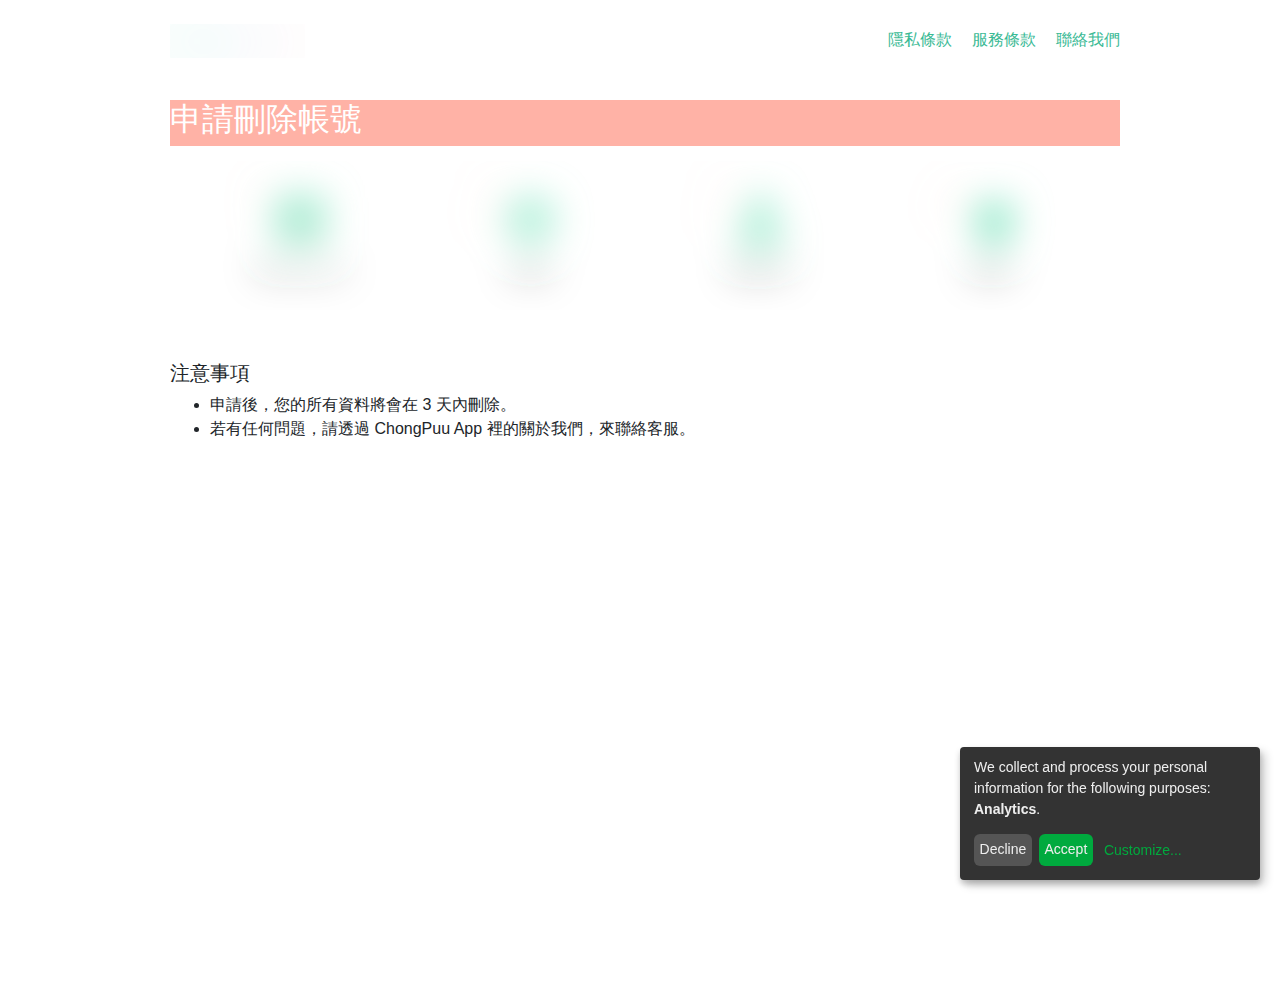
<file: remove/index.html>
<!DOCTYPE html>
<html data-html-server-rendered="true" lang="en" data-vue-tag="%7B%22lang%22:%7B%22ssr%22:%22en%22%7D%7D">
  <head>
    <title>Privacy - ChongPuu</title><meta name="gridsome:hash" content="a60e6a6630801a584602434ec83e77855c499993"><meta data-vue-tag="ssr" charset="utf-8"><meta data-vue-tag="ssr" name="generator" content="Gridsome v0.7.23"><meta data-vue-tag="ssr" data-key="viewport" name="viewport" content="width=device-width, initial-scale=1, viewport-fit=cover"><meta data-vue-tag="ssr" data-key="format-detection" name="format-detection" content="telephone=no"><meta data-vue-tag="ssr" name="viewport" content="width=device-width, initial-scale=1"><link data-vue-tag="ssr" rel="icon" href="data:,"><link data-vue-tag="ssr" rel="icon" type="image/png" sizes="16x16" href="/assets/static/favicon.ce0531f.4484a73f87289a4bc56e9ae14f1665ce.png"><link data-vue-tag="ssr" rel="icon" type="image/png" sizes="32x32" href="/assets/static/favicon.ac8d93a.4484a73f87289a4bc56e9ae14f1665ce.png"><link rel="preload" href="/assets/css/0.styles.4ba24879.css" as="style"><link rel="preload" href="/assets/js/app.5a44bbb5.js" as="script"><link rel="preload" href="/assets/js/page--src--pages--remove-vue.ad853561.js" as="script"><link rel="prefetch" href="/assets/js/page--node-modules--gridsome--app--pages--404-vue.da2b7aa9.js"><link rel="prefetch" href="/assets/js/page--src--pages--about-vue.eceab9aa.js"><link rel="prefetch" href="/assets/js/page--src--pages--index-vue.4fa284de.js"><link rel="prefetch" href="/assets/js/page--src--pages--privacy-vue.9528e0ec.js"><link rel="prefetch" href="/assets/js/page--src--pages--terms-vue.55e25e32.js"><link rel="stylesheet" href="/assets/css/0.styles.4ba24879.css"><noscript data-vue-tag="ssr"><style>.g-image--loading{display:none;}</style></noscript>
  </head>
  <body >
    <div data-server-rendered="true" id="app" class="layout" data-v-95c0274e><div id="content-wrapper"><header class="header"><nav class="navbar p-0 navbar-light navbar-expand-md"><div class="navbar-brand"><a href="/" class="logo-home logo-desktop active"><img alt="Fanpu image" src="data:image/svg+xml,%3csvg fill='none' viewBox='0 0 135 34' xmlns='http://www.w3.org/2000/svg' xmlns:xlink='http://www.w3.org/1999/xlink'%3e%3cdefs%3e%3cfilter id='__svg-blur-ed4cf33b605e9602359c465600e69807'%3e%3cfeGaussianBlur in='SourceGraphic' stdDeviation='40'/%3e%3c/filter%3e%3c/defs%3e%3cimage x='0' y='0' filter='url(%23__svg-blur-ed4cf33b605e9602359c465600e69807)' width='135' height='34' xlink:href='data:image/png%3bbase64%2ciVBORw0KGgoAAAANSUhEUgAAAEAAAAAQCAYAAACm53kpAAAACXBIWXMAAAsTAAALEwEAmpwYAAAG3klEQVRYw91Xe2xTZRTvY4AJiEhAeUUMCjEoGSjhYfQfiCSSiPEBMdGEIGqMwRcaNQQM4N5saxnDsS2MwNaJBBjbeCSyjXaDdu26JxM2ICh9rJt7dXRre/u4x993%2b7XewoYhYmK8yck5Pfd8t/f3O%2bc737kKBa5kR61KcY%2bLiBRJdoMUk%2bKoZbbif3NFwafZ6x5KddS%2bn%2baoOwqpg62HFGU4L74ejU3hsYyE5DtI0DT4Ylpj8UL7I7%2bZ3Uz/bRJS7LUvA9D1PW4rpbotlNRnhJiocKSd8m%2b30Q92vT7dUTdXTkKy7aJCY%2bagzX6IoNRY/Cpma82CGlrJ7mktgkJj9P6j96NynaRFaNgqqihVieVMdEoqK1BQlTUWc98XsrwqxVlHOQONlOeyBEp724KnBzpDJ/uuhAq6rUEADmbdbiQQ5EqxG56UwPPtEMmwX8lAjnbBr3xQSRoLIIGIv4u59xawG%2byZfWbSdpkCLcMubHcSo9IbGBFzXWbCnvdrPc2MhGq2Jt1hVHxIsyXwMSLMwtNai38pfJMhX6AClnCCxrGqiBICO0FjERKi5GTX%2b5hfBZH8cZVjQSXBV2AaUkcAloxD1hPFitIXAHwZAE%2bX/BWlSvgTogRAq4lVR0TUdCxDIodkMWKUrL3DLYQqEFDmVNhtFY/2XhaznUZCJUhkNA%2b7RPQEEdURzOg3E7bLGrYuo7MjgQOch5es1zYECCS4AeDF/KsE278lrkeY/XdVA/ONViVai3/UygmXl84BgH4QEIQWQAJE915cRVTq7q%2baCgZa6ICrIYxSF3fb9eIu2wWCJoAmXzhIrSAA9%2bhQT1Mwe6iJVcE%2btm734DFVmqGbEfArgAxD1mLvz4d%2bHKC80MUgJBPykcY4Es3qXPj3gDAN7AWyrbIKUgj/Ntx/hPsm4Pdn0IdyzL4N0oufKp6JvS8CQKFYXjINWdSDhEH8fgryDWQOB7gVshj3l0B/TkczmW8Oj5nBKyBCMro85Xc3SFlGqbNyp%2b23qoiB9oYD1OHtpe9tNaKmyxjKQpNMdhjOyzK4tPCalO13ZWAmcwIGIdaDN9h9YRPsRyFDEDvkJmIE%2bOfAfmV/m/SMFkgIcoE/53hus%2bQ3518hSm8Qt1L%2b%2bkl0%2bijh5XdJICp0eQDkh6ylurNEFbpVEgHnTxIn4Ss6dwx2kRLbZDUZTjP/Sk6Sih%2bDBgIJ4k7bBbHGfZNcgoeahrvIKdxmW4DODXSCgGoRcRIBKQ5DlYyA5ZyAt2IEmP0T9zWJzPc1B2KDXcD6wl5rkDIvjaj5WhHyHSQLMW7u25zTGGZrn89tkZ77sbRNzb7iTEvQTicOzMCLD2ELuEHCDdJXMjJS4XuGfjnJCFjGe4IXvi2ojk/hc3PfCqr8iRGwnFdAhICMP0ws62H0AdEd9IlCOET9QS91gYhj7k7a1lUr7ukyEo7BYNZQI3qAIY%2bt20Y7ldlGP2tav0FcKFc0wMA0AJ3KQWzhBLRzAjb/eFkCNU9rCUzn9iecADsnYCPiREgi%2bgCrhnxNvXcSSDWCABt6wGwAGME20PNy3sCzuZCRAf02AD9M1aeY/QFkM6%2bGKaiWDVQl%2bRfHVUA2urvGaQzsR7cPhEOixeMQd9iqKelWDZW0nRHLW8%2bJR2wm0rjqg5mDDWxrrJOI6%2bgcx196EUr5ugTaIvTh5VcCIAO3lRPQAd8JHsvKPIj4AOQa9x1CTDe3N%2bW1E2WbvVNx/0v42XOuggAnCOgQKn6exbfAjrimlp3LAJXzDLPsu5D9WWy/R2zdMFsHXUnZh%2bMbIbLfv7/XSrld5mD7SI/U%2bfNxGuQ4jWL/%2beMilZXQwes1QhaIQvZNRzxnpHXbA9pYZ0%2bvHpa2A4C%2bCj0FL74a%2bglOwArYiRGAvgmw10PeAcCJHPRziHmJ2zPxjDUaiy%2bB/97AnolqKAK5HiorGo%2bjcFW4onS%2b/LiT7DLJfg3kbIJ%2bTNbxp0E2Qt6gsmJ%2bnOqU8jngzQzMAak9RspyXgqcHbgWyukyhfb3WEOHf78ULOo8H0gdsrLu74EsvGsQMvvH/I6QH3E4IVR3H4OC7Dk%2b5R1H5CLeSLtZJaAKDo51lI02AEVmgFLlvaZK2ShsWIfS7snyNFFSv4nSek20p7eecjytlA5fqt3QjiaYyMdmicUUNgqb/LJRGGNwdBTGYCMbaGI2j1NHRFDKZgFV1Gb3uM2q5VkuC9IvhqT4vjOVyHSJUjYay8dktbwq/iIi5o%2bRECMt%2bjGUbNdPAwnf4jisgmaAW5HpyjSbYfNOh35cHPhRPoYe5BWdHMfyg%2bgH/DHkMKjjvxAN%2bDLUj78jRhX5dqhjZP3r4GNVFRHlHf4H9n9/AuX9X6T2pBAKAAAAAElFTkSuQmCC' /%3e%3c/svg%3e" width="135" data-src="/assets/static/Logo.9dd3765.cdd16c6c4875dd79c514b036c28d3e1b.png" data-srcset="/assets/static/Logo.9dd3765.cdd16c6c4875dd79c514b036c28d3e1b.png 135w" data-sizes="(max-width: 135px) 100vw, 135px" class="g-image g-image--lazy g-image--loading"><noscript><img src="/assets/static/Logo.9dd3765.cdd16c6c4875dd79c514b036c28d3e1b.png" class="g-image g-image--loaded" width="135" alt="Fanpu image"></noscript></a><a href="/" class="logo-home logo–mobile active"><img alt="logo" src="[data-uri]" class="logo-image"></a></div><button type="button" aria-label="Toggle navigation" class="navbar-toggler"><svg viewBox="0 0 16 16" width="1em" height="1em" focusable="false" role="img" aria-label="list" xmlns="http://www.w3.org/2000/svg" fill="currentColor" class="bi-list remove-border b-icon bi"><g><path fill-rule="evenodd" d="M2.5 12a.5.5 0 0 1 .5-.5h10a.5.5 0 0 1 0 1H3a.5.5 0 0 1-.5-.5zm0-4a.5.5 0 0 1 .5-.5h10a.5.5 0 0 1 0 1H3a.5.5 0 0 1-.5-.5zm0-4a.5.5 0 0 1 .5-.5h10a.5.5 0 0 1 0 1H3a.5.5 0 0 1-.5-.5z"/></g></svg></button><div id="nav_collapse" class="navbar-collapse collapse" style="display:none;"><ul class="navbar-nav ml-auto"><a href="/privacy/" class="nav--link">隱私條款</a><a href="/terms/" class="nav--link">服務條款</a><a href="mailto:support@chongpuu.com" class="nav__link">聯絡我們</a></ul></div></nav></header><div class="privacy-container" data-v-95c0274e><div class="header-1" data-v-95c0274e><h2 align="left" data-v-95c0274e>申請刪除帳號</h2></div><div class="container" data-v-95c0274e><div class="column" data-v-95c0274e><img alt="Step 1" src="data:image/svg+xml,%3csvg fill='none' viewBox='0 0 388 320' xmlns='http://www.w3.org/2000/svg' xmlns:xlink='http://www.w3.org/1999/xlink'%3e%3cdefs%3e%3cfilter id='__svg-blur-baa9f411ee2a76ba2c62092058a3b28b'%3e%3cfeGaussianBlur in='SourceGraphic' stdDeviation='40'/%3e%3c/filter%3e%3c/defs%3e%3cimage x='0' y='0' filter='url(%23__svg-blur-baa9f411ee2a76ba2c62092058a3b28b)' width='388' height='320' xlink:href='data:image/png%3bbase64%2ciVBORw0KGgoAAAANSUhEUgAAAEAAAAA1CAYAAADxhu2sAAAACXBIWXMAAAsTAAALEwEAmpwYAAAHTUlEQVRo3u1Ya2xURRTebQEtz0qx8oyKiKAQebXGGDVKVGKUxOgPY/yhxh%2bCURMlxh%2bEZx/0aaFFUUEhgNp2twuUdltg2%2b72QSmUqhAiItB2t9sHtIXyqLTde/zO3Lnb7YZWAZO9rXuSL2fu3Lmze775zpm512AIWtDu2Gi/SfV7TAbKBwrM4lqxok00xIPPy1b9I8sMdMDi7Ves2f%2bDlc9XV5pWfI7g90g1ZBk1BVB%2b9tBUgJKfBVikAsxY7RwZcM4IspruAwEjxHXBEEsBysxEUFLyuTuFAsgh899qQfBmDn4iFVpCRV9hzhCTvFULFtIutPj0m0cBExH8ZKz6BCqqlP05Q0cBlPejN6%2b9qZBnGg5SxiP4KQh8EtqT4MO1%2bkCFpqFW9LI1H4pgwxURsHmqYjXfS4wCJsI8ypv/1iGUApS3C0HlaKkQjgCnKQWmSLRHS0KYgMlKQY4ogNcOqSkS67KHxDrtw/4JcTfvD4lx2tV5pA/4fi8JGAl5h9HBLKNa7Eyhqvy5CJpCtHGxTofxTn833uUwvH5GR0oiW25v%2b8VzGiFhgCiA4trwriHeaTdKBTyO1VsLrJZY4484p2PNemeJQJzax%2bNigaUaCTGBVoAoejJ43vvVHNd2BdNYYCoUMJavN58r0oKPANwbO3%2bjlMvVlNpx3Iu0jhovUjqqacvVE5Rx5VfRTpVjk1qrCCQslikQEtiVl3s6FewTZwHKzzQoVTUaAeO5GAIj%2bfqrs8Uh8k/PSbxQSbEuR1ecy9GNawGsZveq%2bqLulXU2eFv3Bldp99am6u6UhnJxT4x12TuZNIz/mOdCX6jOToOm3qOvFcWwwMw1YDj3pZ9XCcCfnrWhsZzgFQSiQMpKhvuIsq35uJLXdlqp6KhXHJdrFcvFU8omd6WCFFC0sUxCyqVj/OwySaZ%2bCKAD2SIFBBEF4iyA/DdHks0spJ9Ur8oVqzh7Q1MvAV82VNB3Tceotesa%2bduJa808TiBeHS8IgF8uC6q%2bFOCT/yMB3v8jVEVkGuJkvqK4CQI4%2bBhVAdym/W2nyXbpLO1o%2bYWyLp6kc51tgoR9rb9z8PRN41EFz2oKWK6qSU8KsGX2vglaTeNkARyjHZY0AhDM7HgQkOY%2bLKQfJwlYU19MqAG0Fv6L2oNkaT0lCCi5dJ5QD2hHc42S5CrrTtYtAdrq52ZxO0KcAAvNYdo9fwI2goAfkPfwggCNiMSGMkFGMQJnK2w/Q%2bucJbStqVrhgqhfAuSRGK/FIerrrwkvQqbh2hEYVV8rgkiBCmL5p6PIpbkrRIDJDeWEAEXwq6GEXKQEW3lHnbhOcJUqqB/6TQHtaw/eCkfI/I%2bkg3vlqdDiVQBWWRDANQDSVtQCV0q1f7XT1Z4b9Mf1i%2bS6cVkE71E8tBUFktOCi6ZWA7QiqM8UsGaHCQWgDsjXYvEGiD/rowB1F2Dwim9vrhEBdyk91IOguzw9dBZFcFtLDa1yFgtlCAU4dawAef73%2b1iyW/osPwJUBXBQXOCyUfXZeBdAH6VyWtQVUeJ5G6XWlvAOQJwu%2bidg%2bx6vGsi216CUF6rXxbl9CEiQNYALIQf384UTgoDmrquU7CqjlW4HHaixUvf%2bn6gTyDxdTKnNVUq8U9c1wOQthuLTt3Z9aK/oi%2b1TA9RzAB9usB2KAljeUS9IyAQZ6U1VtLvuMLUUZtGfJTmUUF9CMS6cBHsPQst0eRAayOJ8d4HGMl7FHgTigRI8OO56cO3BidADUjw4HXoyWo550p3lHgTtWddQKjy/PyS3HcWzdn2mwEDmo4BZSa1HiN8H4t1lxGQw4oH1kD77WHcpJTdWUEpTJcXxfbd6n4vmphsnoQDHB4NOAdrXmxhnkRH7%2bQ5cXwfagHYGgmvH6rdjqxNt0Schx/DYK8BxYKqc02gYTOb7CQvt6cCMW8RM4K7/6stSQIJnjxW%2bw7nU4OEHEQEuex8SWL63CbWoOu2B/ygatKD1tQULFng9YARCJHzbvvf7PDNv3rw%2b8yxcuNA7zmfem7Z1R8JAFhUV5f%2bM0Y8o4X3nlH1GX0L6eTZwpPisHP8RtiekfwpYArwKjJFjHwPC586d2%2b98mGcYxkzp514o7o3u517AUyAc%2bB5YAXwCpAKHJR4C3gDeAd4DPgUiJVkPAs8B90viXgGygNfmz59/D/wM%2bCnyN6KADFyPhX9GPvss/3bAFQDPfzYeeBJ4AVgOHAJ2Ag8AnwGLgbeAr4EU4FsgAdgi/Q/cxmp%2bJIni/kRgMzBdzmEC1gG7gDRgH5Mm/0NIIFNgnJQ9Bx8tg10KfAhEAOOBN4E5wDReWeBp4GFgEvC8DHgJVpjnY0W9DDwqU4lXfSZwN/A%2b7r8N/5IkelRAC%2bNAOX0rRCKoCf9mbHR0tPDaDhLQ4Hm1tD/ju835V3C/yi0gC6do%2b8xnlFuhwb/Sy2eM2k7gu1vobmu8nXMEB6dtl4sWLeozjgnWKj17H5IMgzb4oAUtaEELWtCCFrSg6cD%2bBll%2byEn09w2IAAAAAElFTkSuQmCC' /%3e%3c/svg%3e" width="388" data-src="/assets/static/step1.89d9ee2.11a708bec57e9443142867c657fd1b60.png" data-srcset="/assets/static/step1.89d9ee2.11a708bec57e9443142867c657fd1b60.png 388w" data-sizes="(max-width: 388px) 100vw, 388px" class="download-image g-image g-image--lazy g-image--loading" data-v-95c0274e><noscript data-v-95c0274e><img src="/assets/static/step1.89d9ee2.11a708bec57e9443142867c657fd1b60.png" class="download-image g-image g-image--loaded" width="388" alt="Step 1"></noscript></div><div class="column" data-v-95c0274e><img alt="Step 2" src="data:image/svg+xml,%3csvg fill='none' viewBox='0 0 388 320' xmlns='http://www.w3.org/2000/svg' xmlns:xlink='http://www.w3.org/1999/xlink'%3e%3cdefs%3e%3cfilter id='__svg-blur-9b497a393c97a4b85c440fc1b1b77369'%3e%3cfeGaussianBlur in='SourceGraphic' stdDeviation='40'/%3e%3c/filter%3e%3c/defs%3e%3cimage x='0' y='0' filter='url(%23__svg-blur-9b497a393c97a4b85c440fc1b1b77369)' width='388' height='320' xlink:href='data:image/png%3bbase64%2ciVBORw0KGgoAAAANSUhEUgAAAEAAAAA1CAYAAADxhu2sAAAACXBIWXMAAAsTAAALEwEAmpwYAAAGv0lEQVRo3u1Ya2gUVxSe3bw0VdNE12gUCqUtFCElCaGFIoWWUgoF6Q9phUJB2kJLC0KL/VFatOaxSXyhqBT90VrQJDuzee4jFZOdjSa%2bqn0oWFqhZDdqany01qp5zO137pyZTGICCsXdTefAx5m5c2fZ77zvKIorrjywGIc0qYVIKiIaAFQJg9Cpms/CAcVob59dxEVzM4iZ5A1oEQbhSHjyHjJGyDSC0YXrFm0WeT7Enoc2os0T69GAR3QR1AlDRAKmPtyiiM6mWeD9dg7tTgfJsDoXYV8ErxcDS0RU84mIukB0aF7TCPxOKDBLUqBdc5DXCkB6GUiWAD6QXwi9BMCaVmx0qDlWtEh9Kprh5IOazGn2/DyTKDwf1ubYqdCheoyIVghj0LNFomk/R03zLPB%2bmMl3BLwgtxgkyfP5cq1Hswsf9nns513BXLMw4vlwIsMNELEJ5iH0S2Teh5s9lnHEd6rdIfCsEGmwXHRp%2bfbz3gzvBgaHseho8qD358Egeeb9AXO9K6iIxoOKOLdbkfWA0qBLm2saDxHQ16JUJ3W5l3R1Qs8Csh2QxoSWSM8oCE1uZ872ZqdISM1FBCyFAdAVgtlmm5zwvmWE6SRtiTsLmWhvMqe/iLPnc%2bi3BVEfNJ9ZBLUCubb3a6WWvJrUPbaXk7F5uP4Y%2bBL4gvUTbAQP75W/WZPU0zESeNJrUycGnk4tC1GwiFqjAT3eZtaHfb8ett%2brScZzOApW7Rw5J7bcOCU2Xz8pdotfBAjv4T25jmjxpFVkmKMwk4cRhHUmiARzzcovZ4Aio7VR/vHQT2bvr7nUQ15d7Aj1/fXDxwTI3gHu%2bi8fJQOcr0roC5h4UXUiNteKCNJViViKyXd3ywMOD0ETxTGs5aP3L5Xko2qBaA3aKVOVjGcxIT8wCjIB6KN1f/QT4TFgxELdkFy7AHyDPVegYxsHur1WBNQm46kO%2bwATnjQKLzBbIgwQ0R6x13ftBXndIl9WMxgX/st9MuQbrp4QNYn4KBlh683TYtvNM7ymj9UN9cn72otHxLa/z5BB1nFaZKV4BtAmVXqjo80DQxTyKFyMFDBbYvsBnA41ZeOg6a2ai91eFLFuIsgRMIr7UXmfiJ/HfTXwGdBTf%2bUYGcbgiBirvXSEDDAMPO5MhYdP/myzlec8B%2bB0Fw0u5Hz3iY7mbPsYTP0e3WH77z1W6D4G7wk/PIvrcZAfa7hG5HWtakDPntIC11NUYP84rg3SO%2b78THvf5OepiQJBlT4K0pEmKxoe5XOAT3S2emd6b9NgnFuevhr4Rxrikix2Q0ARP8uh8PYn%2bqyW17X52klBUcKFsYHWG4b6U9sJ7BSIaHky3zHkIAXyRSfOBWE1G8i6B9E2EIxns/cat/z5vaDKj%2bsIk81yeN/at54MwOQvIEpyUhr%2b5oiLoSfUwjO%2bRjP%2bMp70qPCV8HG4xGDNx2Hfezf6PY5%2bfqR%2b%2bLigPAeZfquwyaHHHH1zmWgdFUqKFrxzFfdP8fvedDgF4qirFhnmRw8ffwOYikUgv/j2oeB8esc/EMvDn28h8ihwY0RMkkvoL98zBidjhdg7INshUqDOrBu/AU%2bmPArM9td433vX3DphTXDLZUW/2EtkqMKPUTsEQaruq4ECYD7uK4ETDTAU7WFDjWy/9SN1izdSWgSdM4Do7ZRVng43YjpEVKm7T4bs3o0/vmHrX6epz99GTRiHHqU%2bb7ZCfYAmQLo326A%2bwl3g9mazW8RSflBypMAEeSY6kxGmjLBzKJR33D0r6tHmGq4el90ARGWY2/0/qRtEuv5KvxyGeFp8ln/Lq2SSWN6yihf0C1jbB7wKL68FhmoHZVrI4YjIU41AuPtxvxLPt0F/wMXSm/ZH5emkhmd3kPJMY6BPtt/6QVhFkTyOtcMz/YYZSfHMMsCmgZjDCLqHPAlt9fVy4BpwncddGn8/lKQT8VzaS8AcoGSk96d%2b/eFPYACMkui1SJVQn6cPITTvo0BO%2biRmfxDJNM/fV3rMQMquHZnq8QcojgpPgU4oaf9R1BVXHkzKy8ttDXgZnmlgrU/a5/yNjDfCw3433SJgPvA88BywAngceAYoAUqBF4GXgELgFeA1YFnGG8ERxk8DKrATeB/YwNefA%2buBVuBbYC2wBzgIrHL%2bRkZKRUWFl/UKoAdk9gNrgE%2bBjVgj8h8BX/GzMr7eVVZWVjAbDOBhXQy8S16FroBeyZFAxngdeAt4m9ffAdYBlc7fyGQj/H/boEWeChmlg6PVyfZH3p3SCq02qPh8PqWyslIpLS115wlXXHHFFVdcccUVV1z57%2bVfcY/WdxL9DgMAAAAASUVORK5CYII=' /%3e%3c/svg%3e" width="388" data-src="/assets/static/step2.89d9ee2.cb3da440267b2feab7a9c8491ebae7d5.png" data-srcset="/assets/static/step2.89d9ee2.cb3da440267b2feab7a9c8491ebae7d5.png 388w" data-sizes="(max-width: 388px) 100vw, 388px" class="download-image g-image g-image--lazy g-image--loading" data-v-95c0274e><noscript data-v-95c0274e><img src="/assets/static/step2.89d9ee2.cb3da440267b2feab7a9c8491ebae7d5.png" class="download-image g-image g-image--loaded" width="388" alt="Step 2"></noscript></div><div class="column" data-v-95c0274e><img alt="Step 3" src="data:image/svg+xml,%3csvg fill='none' viewBox='0 0 388 320' xmlns='http://www.w3.org/2000/svg' xmlns:xlink='http://www.w3.org/1999/xlink'%3e%3cdefs%3e%3cfilter id='__svg-blur-fc599fad55b4aaa986e13f5bba9fa9c1'%3e%3cfeGaussianBlur in='SourceGraphic' stdDeviation='40'/%3e%3c/filter%3e%3c/defs%3e%3cimage x='0' y='0' filter='url(%23__svg-blur-fc599fad55b4aaa986e13f5bba9fa9c1)' width='388' height='320' xlink:href='data:image/png%3bbase64%2ciVBORw0KGgoAAAANSUhEUgAAAEAAAAA1CAYAAADxhu2sAAAACXBIWXMAAAsTAAALEwEAmpwYAAAGf0lEQVRo3u1ZW2wUVRie3a2U1gWaUoQWYkTEEBKlpYFoTHwSoy/6YIKJPhofDAYjwSeVYLQ3AbnEaKLgi1Lo7szW7XZ3p3Sh7QKlUEQRXowmVguChIuaIJeWOX7/Of%2bZnVaM1JAwW%2bckX86/55yZ9PvPf50aRjCCMeEhuhOGSFtKtiHbFmCqOZtQ65m4IXLJSUg%2bFVfzuq2GkwHpbGzsftYsKKcbCmm3Jg95J823a4Jk95djLWJPPCS6CmTJIuSci0srKf6bTzOhdpDvZzljToHZVzi2dQ8Iz4E8S2StGaLTish9Vojoap8ECsiBuNmBm44xeetumHsNSM%2bVxG2r0lFKmAslzHbSZgmfm0T%2bn7W0NZSCaA0UMAdrZQWzj4VhFZWwBlLCTDEo2AImQTAEMTUn4xToZkmSGTOq3GKXDH4qTsQiUjG2VY0zd3njQZErIM4E42EQrFRKSES0ZYiumOEkbEP07STCM7EPK4iXqv34JHGBvR0Fed9uwxlE9E/FQN6UKVGud5ohkKegSC4yRadGGg2n%2buTciLlhuC8MRIASltWZYbnnQ/L9eTUfPIRbzii5o%2b0mlmJFVSA0q0TS0msu%2bQZJPh8e/1zz6QNEPORbJYjONi6EWlWxk%2bFskGpD/jdLQLIUMaHCocyQteZAZv8vZAGtBCb5MLAWeAtY4Vl3leBfV2jd4RKDMqbD3OeplGjWOFmrCsrgOkCZ/o4feiT5puH9WhHvNJ7eLzb9dlTi/fMDAoSTQNSrBB%2bnQ9NVAIqgMsgzBBHPmtVUA4hMonT87cPvI0z%2bpS2XvxGNp/KEEY1t106SEj5XZ/Ph9/xiAVTPy7nHkpWdQ01PLsVrqUKZbMQoVc5g/58tkA519tDmvH6oOwT52IYLh4ksEafZAW5ApvkasIitIOyfGz8R%2b3tf0MOBMBMr1AgZS2YAKGmu06UKJLKWxoJfVwNnm88cFIp0n0PElTX0jZA7IECuUGfzEX%2bQH%2bAG6ELScKgctpHmbCaf61HtMDpCsUelSEfWCNY8%2bH%2b5/I0M4FFAOfB9y7lDpIBRJk43T0oYbTpzgNaX%2b8oC3K7ORgFkw8%2bp7u9uj3ibHJ3nRYfMEFXcH0zVew3DveTXOgZs3nr1hGgczl%2bFPEqKAK588McxIn/kzW9zhq%2bygKuALrS7NgqcrGx2puooLwNip26QzDKHegQbMSBjhtkidOQP8RwF%2brb8eVxsvHhEUDygoAjC54Fa//l/PuZ%2b4IBvR1WJC0tIJSLjCqCpMv/LfWX%2b0jKEMJqGDmslRDgjlEF%2bHUS7gF5gAzCfyZd4agK/9AF8w/EvDNXtqZYXqMBtow5A55eV3WGNSMenybNfdRiD/Z1MHC4wgaBGadA3BZHY68YA7gZbyS2iXO9XS9Ky%2b6MGyCrVzw31Jl3Tbxka1HIl8CLwKZADuUPAAGSyglbgNWChxwLC6rn8nS584sb4rg69PyK/GYFblIj07oi3brjCH0G037O8Bji38dKgoIBHKU/GAGDjpaPuGkhfBz4Bpo9Rwp20BJFsK%2bT6dNyN%2bmOV1KW%2bDKcst%2bNr/nFAk99OQa/5LPI/0h1y/AjWRjgDjLI8AjeRxRGdxdrXWKvyTWks%2bmPyy47I7HSzg8wCtmqMhL2LFfGZNl%2bd9lYTIZC7DvmGrP5UAURrjgRXhJ7K8OqWy8dJll9em07lQ75ujsaPQsrrLYf8Xcuv/bL0pervViELo19kYbTMd6nxXxVQ8NvFG84fFkSEqryJgErkbSiY4C6vcGaIFJMCdAqLAj3AZeAicOkWQWd/B34G6orOAvjGQmrupU9eC4EHJoAFwINAhfddxUR%2bzHx7FJk3iskF3LzNH0BD/xWcBYx3f%2bo1ghGMIhhLly7VcwgI82ywrH/rvfCSJUsMz5nxz7nnve8uGiX4/Z23fdTW1hqe21oOPAUsAu6tr69/FvOTwHzgIeAJ4FE8Q7d8P/bLMBPqeW8B8Djt0ZpWAs75/vYjPG8CbOBtYBWwD%2bgB1gHbgU4gzmc3A4uB%2b4AEcAxYD%2bwF1gCvarfyNXn2Z62AN4CjwEfAC0z4JLCSlZMGPgYeAVqAl1kB7UA38DxgAWuBD3Hz8j9NvrYA%2buM8LrCMSawG6gBygZV1dXXlmJ/D2VUA7T/D5l/Hpv80sAJ4jDGNXIHeiWf97wL/6yDILnCzNBj6hzQY8qTA0E3SoLtWVGkwGMEIRjCCEYxgBCMYwfD/%2bAugTd/9XjvZXQAAAABJRU5ErkJggg==' /%3e%3c/svg%3e" width="388" data-src="/assets/static/step3.89d9ee2.5fbd98f987129f2b2256c07f28ccf62a.png" data-srcset="/assets/static/step3.89d9ee2.5fbd98f987129f2b2256c07f28ccf62a.png 388w" data-sizes="(max-width: 388px) 100vw, 388px" class="download-image g-image g-image--lazy g-image--loading" data-v-95c0274e><noscript data-v-95c0274e><img src="/assets/static/step3.89d9ee2.5fbd98f987129f2b2256c07f28ccf62a.png" class="download-image g-image g-image--loaded" width="388" alt="Step 3"></noscript></div><div class="column" data-v-95c0274e><img alt="Step 1" src="data:image/svg+xml,%3csvg fill='none' viewBox='0 0 388 320' xmlns='http://www.w3.org/2000/svg' xmlns:xlink='http://www.w3.org/1999/xlink'%3e%3cdefs%3e%3cfilter id='__svg-blur-03de6184342c78213202d23274bd3c86'%3e%3cfeGaussianBlur in='SourceGraphic' stdDeviation='40'/%3e%3c/filter%3e%3c/defs%3e%3cimage x='0' y='0' filter='url(%23__svg-blur-03de6184342c78213202d23274bd3c86)' width='388' height='320' xlink:href='data:image/png%3bbase64%2ciVBORw0KGgoAAAANSUhEUgAAAEAAAAA1CAYAAADxhu2sAAAACXBIWXMAAAsTAAALEwEAmpwYAAAF6ElEQVRo3u1YW0wcVRie3aVlKQKtBbmINam3qokJUKsxMWoaNb7og/rYF/XB2BdNGh/6KOwCxTYNUZPyZFVMd5nZBcruzu4ChRVBejFaE33QROpCbVVaUdqasszx%2b%2becmR2uXmrc3cn8yZczc2Z24fv%2b61lJcsyx/8RYPCzWfkmLy5KWUPh9IoA9xebko4J8pF9isZ7s/uR7ElPO2px8ckB4flJiqvD6kAxkva4Nhm1Kvj8ksb59nKTwPFPDXqbK1UAFF0bBnmxD8iDMRvpECgjykVCxFpNrEAm3gnQZfw8CxG0mgJZMSuy4IB0LCRFCG0Ac5OVaFgNU2cufIx0W4zbyfCBgFjoWFTkf6/PA07eAbB3jEVDD4qEingIhu4V%2beCn5sOwC%2bSpNVWpZVN6sce9XsTFVFMleiaVsUgRZhOeyFg2ZYoD8Vni9Hs9KQH4Trin/N/PCqCxpi4VNXjU8nw1pLaps0cnHFF7wVBn3Sj1SoJQLgPxPZN/3T49KvvSofk0r4OIYMd9pwbVv2nxmvptjz2fJs5So/DGlAkTr0QF4u0v0IBUQ%2bqpSh7wv5oIsnQAthFzWff90yo09N4h7cF1k2Xf5ppK5nvKCYkUuRz82Kv9N3PPw%2bNCQiJAeD6/%2bSjVLKB7ayyS5AC0/nOAe557Vn/mmRzbiuhGoX%2b3vIhI26CLMjOVB%2bMvI5SGj8iPPqc/HlEoWDrjYWK8QRfbq3lflSnayV5oT0x95m7zaNjNuTYXbsZ8APgImgDeBByHQPqxHsZ7BOg%2b8Ib7DnbM00PqPoZUZJENeEKdWV8k%2b6F4WKTKPClUpN/Zal/3TILYFRLYB3cAvQBfw/eGrX7K2C58yXF%2bnfX86NQK860unntEFgwA5LH6yEeIuPbyp3cWUm4FyvQ7okMv11kfiqNQVlIr5ZLhceG%2bbIDoOAdL%2bmU9Y63mOw1e%2bINJzIBsHOoG9IP0kCO8CHhApUpXTQmi0Mcz6G8WgU6e3Onhb43Wgnrc%2bhfK/RuPPb5sd7q0W3nu19fwYA7lvkAqLJAD2NBBdBKkF8jqezSMtfodAC/Ru%2b8VxPSI6//iKBHqBR0/KkyMBgtkiFwl4V%2bJYMTpBKbxeqx%2bCosES2r%2bWkIuEAKUg6EWrA0a/a784QaQWIQaJotFKpHWRSBzc4zntZw78/BldP2LUgRxOf8G/6BQ9XhEFW637Xd8OWQrfiBtenuyYPQmSoxkQ1EyyJAQXQwcJ1AoxsF4B7smpANkICIIozgGRAF91GAci1ABLAaTWeVW0QESAZPR2kDh%2baO4MEVvQI2ANkACUBljTlhrgyrMzgSiOsSN0zcdhVS4xT4CDAesAZAhw5NBvnxPJBRHmawmQ6ZidpPVs85SYG3I9Da4Me3EuiMgujQRQcSAyT4CKdcqjKPCIaNh/8NfTDAUt419fgAX9vfTosDkpTuWZAKYQB95ffXIc5quPT4GGF/d0XKIakMqsFwEUIUKAo%2bJznvwkH%2bJhzk5F9HpA9YGfHVAfgkFrCrjF%2bhiFtp9aoCiCK7xP%2b9kIaBYR4PGdy9cUGOjhOY%2bDD0sYP42Hlh%2bC3CIFdljCfJ0UMCPgFTE652cE/F0zKjjWWuAC9XwqdFTtVwOEuv72pVP0zlP8cynbCLCJhqGDl09j6MEA9OPYSoihqP0nGphSO4UA7kIXQK/k4rpTHHpmgcurgPavASmgLC9ngH8rAlnz1An6pecO4M41QM/upmjJy/5/I%2bT/KZm8%2bUnsRq05PbzGb4Hrwvq%2b5JhjBWiNjY3mCrgBlwXGvbTs3oT1OwpehP/7s3lFvqGhoQzXzwF3AfcDDwOPAvcClUBjU1PTbiw7gIeAncB9BS8ChbVYifA5oBvwAx8CCtACtAETwACwF%2bgHokCz9TsKXYBdwNfAO8BbQDvQJcTYDwwCCeA1IC4EeNoOArhEClTh%2bnXgcYT680KQZ4EncL8d64tYXwIoJV4WkbDb%2bh1OEbRJG5SWtzprW0QELGmJthDBMcccc8wxxxxzzDHH8tP%2bBKlEndhu/QduAAAAAElFTkSuQmCC' /%3e%3c/svg%3e" width="388" data-src="/assets/static/step4.89d9ee2.2ae6383e879940f6a103d234794d327a.png" data-srcset="/assets/static/step4.89d9ee2.2ae6383e879940f6a103d234794d327a.png 388w" data-sizes="(max-width: 388px) 100vw, 388px" class="download-image g-image g-image--lazy g-image--loading" data-v-95c0274e><noscript data-v-95c0274e><img src="/assets/static/step4.89d9ee2.2ae6383e879940f6a103d234794d327a.png" class="download-image g-image g-image--loaded" width="388" alt="Step 1"></noscript></div></div><p data-v-95c0274e></p><footer data-v-95c0274e><h5 data-v-95c0274e><span data-v-95c0274e>注意事項</span></h5><ul data-v-95c0274e><li data-v-95c0274e>申請後，您的所有資料將會在 3 天內刪除。</li><li data-v-95c0274e>若有任何問題，請透過 ChongPuu App 裡的關於我們，來聯絡客服。</li></ul></footer></div></div></div>
    <script>window.__INITIAL_STATE__={"data":null,"context":{}};(function(){var s;(s=document.currentScript||document.scripts[document.scripts.length-1]).parentNode.removeChild(s);}());</script><script src="/assets/js/app.5a44bbb5.js" defer></script><script src="/assets/js/page--src--pages--remove-vue.ad853561.js" defer></script>
  </body>
</html>
</file>
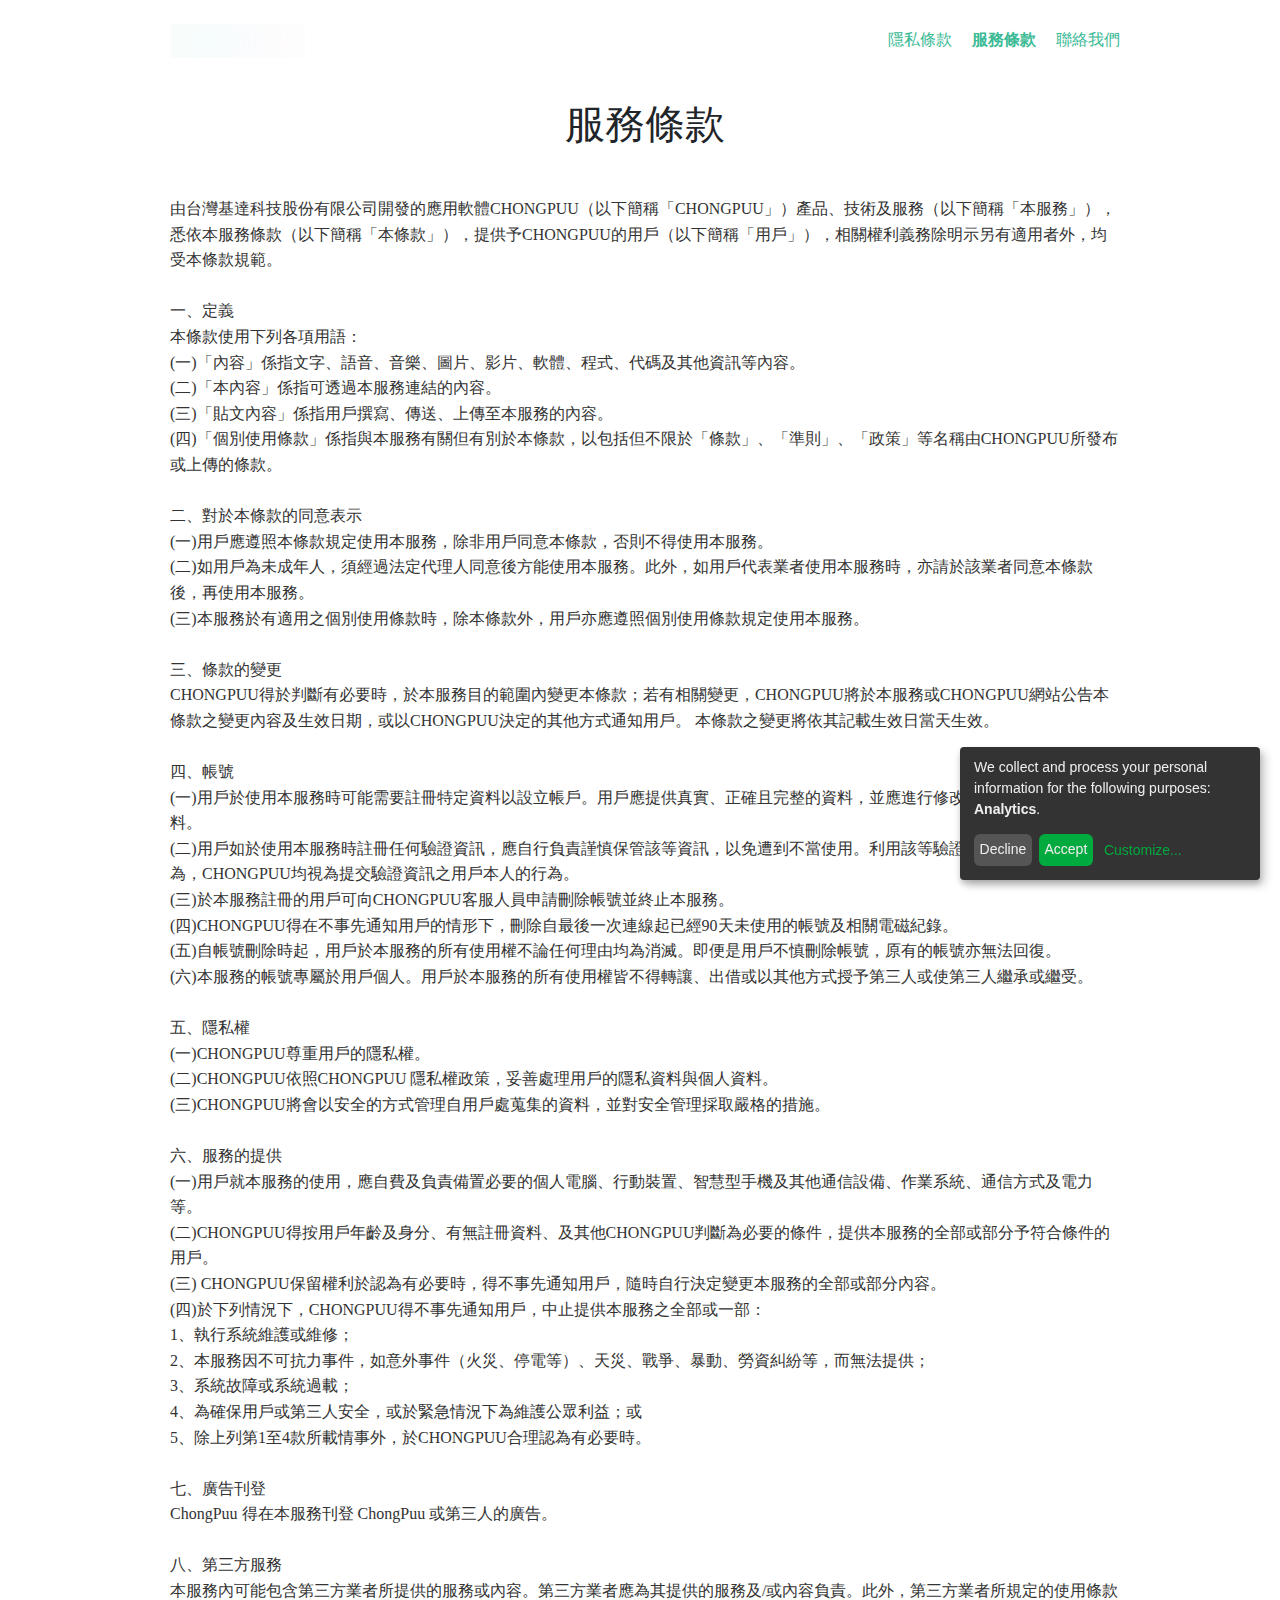
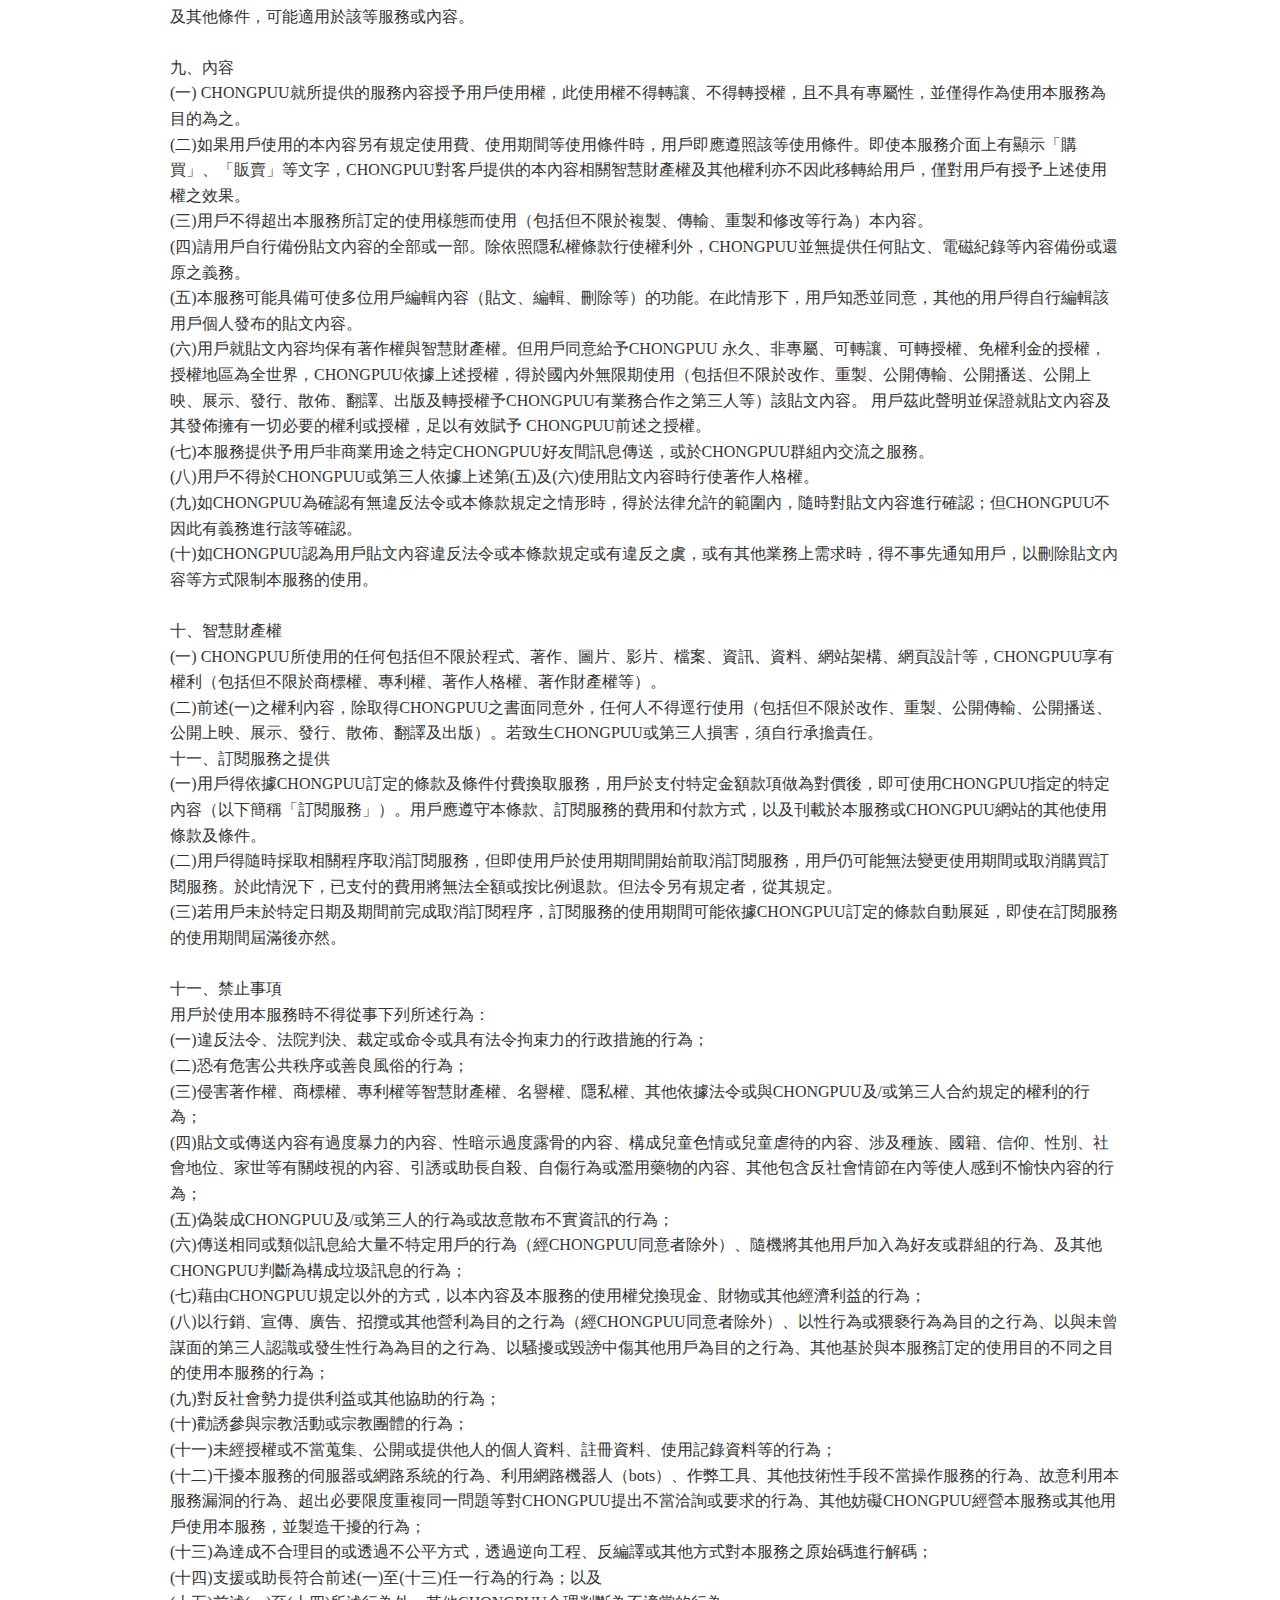
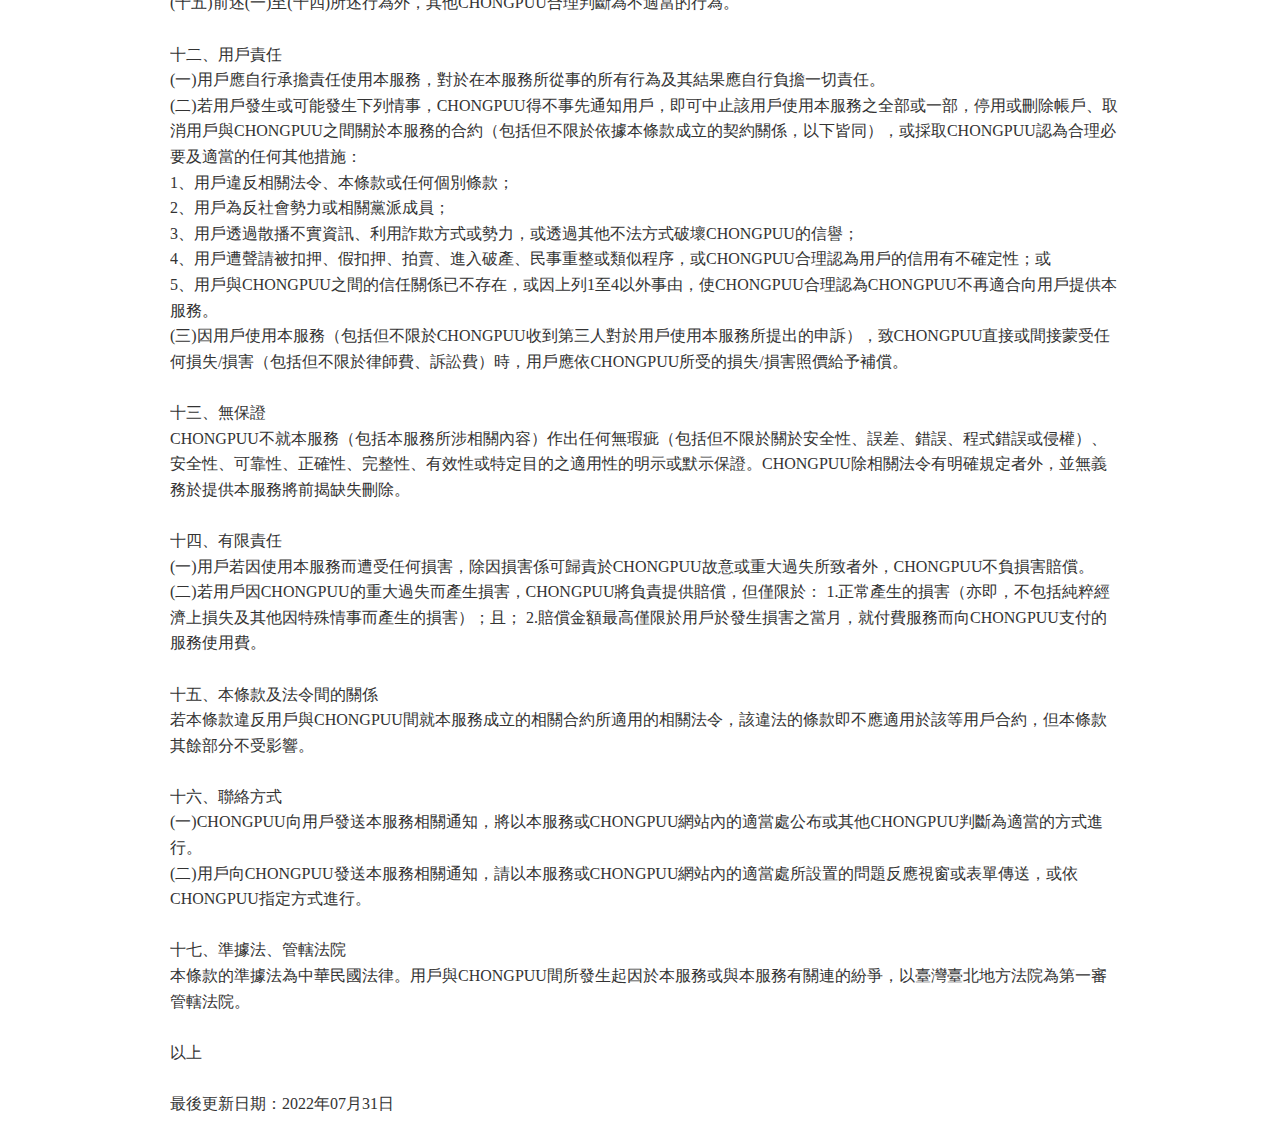
<file: terms/index.html>
<!DOCTYPE html>
<html data-html-server-rendered="true" lang="en" data-vue-tag="%7B%22lang%22:%7B%22ssr%22:%22en%22%7D%7D">
  <head>
    <title>terms - Nimble Passionate Kookabura - ChongPuu</title><meta name="gridsome:hash" content="a60e6a6630801a584602434ec83e77855c499993"><meta data-vue-tag="ssr" charset="utf-8"><meta data-vue-tag="ssr" name="generator" content="Gridsome v0.7.23"><meta data-vue-tag="ssr" data-key="viewport" name="viewport" content="width=device-width, initial-scale=1, viewport-fit=cover"><meta data-vue-tag="ssr" data-key="format-detection" name="format-detection" content="telephone=no"><meta data-vue-tag="ssr" name="viewport" content="width=device-width, initial-scale=1"><meta data-vue-tag="ssr" property="og:title" content="terms - Nimble Passionate Kookabura"><link data-vue-tag="ssr" rel="icon" href="data:,"><link data-vue-tag="ssr" rel="icon" type="image/png" sizes="16x16" href="/assets/static/favicon.ce0531f.4484a73f87289a4bc56e9ae14f1665ce.png"><link data-vue-tag="ssr" rel="icon" type="image/png" sizes="32x32" href="/assets/static/favicon.ac8d93a.4484a73f87289a4bc56e9ae14f1665ce.png"><link rel="preload" href="/assets/css/0.styles.4ba24879.css" as="style"><link rel="preload" href="/assets/js/app.5a44bbb5.js" as="script"><link rel="preload" href="/assets/js/page--src--pages--terms-vue.55e25e32.js" as="script"><link rel="prefetch" href="/assets/js/page--node-modules--gridsome--app--pages--404-vue.da2b7aa9.js"><link rel="prefetch" href="/assets/js/page--src--pages--about-vue.eceab9aa.js"><link rel="prefetch" href="/assets/js/page--src--pages--index-vue.4fa284de.js"><link rel="prefetch" href="/assets/js/page--src--pages--privacy-vue.9528e0ec.js"><link rel="prefetch" href="/assets/js/page--src--pages--remove-vue.ad853561.js"><link rel="stylesheet" href="/assets/css/0.styles.4ba24879.css"><noscript data-vue-tag="ssr"><style>.g-image--loading{display:none;}</style></noscript>
  </head>
  <body >
    <div data-server-rendered="true" id="app" class="layout" data-v-43d9d1c0><div id="content-wrapper"><header class="header"><nav class="navbar p-0 navbar-light navbar-expand-md"><div class="navbar-brand"><a href="/" class="logo-home logo-desktop active"><img alt="Fanpu image" src="data:image/svg+xml,%3csvg fill='none' viewBox='0 0 135 34' xmlns='http://www.w3.org/2000/svg' xmlns:xlink='http://www.w3.org/1999/xlink'%3e%3cdefs%3e%3cfilter id='__svg-blur-ed4cf33b605e9602359c465600e69807'%3e%3cfeGaussianBlur in='SourceGraphic' stdDeviation='40'/%3e%3c/filter%3e%3c/defs%3e%3cimage x='0' y='0' filter='url(%23__svg-blur-ed4cf33b605e9602359c465600e69807)' width='135' height='34' xlink:href='data:image/png%3bbase64%2ciVBORw0KGgoAAAANSUhEUgAAAEAAAAAQCAYAAACm53kpAAAACXBIWXMAAAsTAAALEwEAmpwYAAAG3klEQVRYw91Xe2xTZRTvY4AJiEhAeUUMCjEoGSjhYfQfiCSSiPEBMdGEIGqMwRcaNQQM4N5saxnDsS2MwNaJBBjbeCSyjXaDdu26JxM2ICh9rJt7dXRre/u4x993%2b7XewoYhYmK8yck5Pfd8t/f3O%2bc737kKBa5kR61KcY%2bLiBRJdoMUk%2bKoZbbif3NFwafZ6x5KddS%2bn%2baoOwqpg62HFGU4L74ejU3hsYyE5DtI0DT4Ylpj8UL7I7%2bZ3Uz/bRJS7LUvA9D1PW4rpbotlNRnhJiocKSd8m%2b30Q92vT7dUTdXTkKy7aJCY%2bagzX6IoNRY/Cpma82CGlrJ7mktgkJj9P6j96NynaRFaNgqqihVieVMdEoqK1BQlTUWc98XsrwqxVlHOQONlOeyBEp724KnBzpDJ/uuhAq6rUEADmbdbiQQ5EqxG56UwPPtEMmwX8lAjnbBr3xQSRoLIIGIv4u59xawG%2byZfWbSdpkCLcMubHcSo9IbGBFzXWbCnvdrPc2MhGq2Jt1hVHxIsyXwMSLMwtNai38pfJMhX6AClnCCxrGqiBICO0FjERKi5GTX%2b5hfBZH8cZVjQSXBV2AaUkcAloxD1hPFitIXAHwZAE%2bX/BWlSvgTogRAq4lVR0TUdCxDIodkMWKUrL3DLYQqEFDmVNhtFY/2XhaznUZCJUhkNA%2b7RPQEEdURzOg3E7bLGrYuo7MjgQOch5es1zYECCS4AeDF/KsE278lrkeY/XdVA/ONViVai3/UygmXl84BgH4QEIQWQAJE915cRVTq7q%2baCgZa6ICrIYxSF3fb9eIu2wWCJoAmXzhIrSAA9%2bhQT1Mwe6iJVcE%2btm734DFVmqGbEfArgAxD1mLvz4d%2bHKC80MUgJBPykcY4Es3qXPj3gDAN7AWyrbIKUgj/Ntx/hPsm4Pdn0IdyzL4N0oufKp6JvS8CQKFYXjINWdSDhEH8fgryDWQOB7gVshj3l0B/TkczmW8Oj5nBKyBCMro85Xc3SFlGqbNyp%2b23qoiB9oYD1OHtpe9tNaKmyxjKQpNMdhjOyzK4tPCalO13ZWAmcwIGIdaDN9h9YRPsRyFDEDvkJmIE%2bOfAfmV/m/SMFkgIcoE/53hus%2bQ3518hSm8Qt1L%2b%2bkl0%2bijh5XdJICp0eQDkh6ylurNEFbpVEgHnTxIn4Ss6dwx2kRLbZDUZTjP/Sk6Sih%2bDBgIJ4k7bBbHGfZNcgoeahrvIKdxmW4DODXSCgGoRcRIBKQ5DlYyA5ZyAt2IEmP0T9zWJzPc1B2KDXcD6wl5rkDIvjaj5WhHyHSQLMW7u25zTGGZrn89tkZ77sbRNzb7iTEvQTicOzMCLD2ELuEHCDdJXMjJS4XuGfjnJCFjGe4IXvi2ojk/hc3PfCqr8iRGwnFdAhICMP0ws62H0AdEd9IlCOET9QS91gYhj7k7a1lUr7ukyEo7BYNZQI3qAIY%2bt20Y7ldlGP2tav0FcKFc0wMA0AJ3KQWzhBLRzAjb/eFkCNU9rCUzn9iecADsnYCPiREgi%2bgCrhnxNvXcSSDWCABt6wGwAGME20PNy3sCzuZCRAf02AD9M1aeY/QFkM6%2bGKaiWDVQl%2bRfHVUA2urvGaQzsR7cPhEOixeMQd9iqKelWDZW0nRHLW8%2bJR2wm0rjqg5mDDWxrrJOI6%2bgcx196EUr5ugTaIvTh5VcCIAO3lRPQAd8JHsvKPIj4AOQa9x1CTDe3N%2bW1E2WbvVNx/0v42XOuggAnCOgQKn6exbfAjrimlp3LAJXzDLPsu5D9WWy/R2zdMFsHXUnZh%2bMbIbLfv7/XSrld5mD7SI/U%2bfNxGuQ4jWL/%2beMilZXQwes1QhaIQvZNRzxnpHXbA9pYZ0%2bvHpa2A4C%2bCj0FL74a%2bglOwArYiRGAvgmw10PeAcCJHPRziHmJ2zPxjDUaiy%2bB/97AnolqKAK5HiorGo%2bjcFW4onS%2b/LiT7DLJfg3kbIJ%2bTNbxp0E2Qt6gsmJ%2bnOqU8jngzQzMAak9RspyXgqcHbgWyukyhfb3WEOHf78ULOo8H0gdsrLu74EsvGsQMvvH/I6QH3E4IVR3H4OC7Dk%2b5R1H5CLeSLtZJaAKDo51lI02AEVmgFLlvaZK2ShsWIfS7snyNFFSv4nSek20p7eecjytlA5fqt3QjiaYyMdmicUUNgqb/LJRGGNwdBTGYCMbaGI2j1NHRFDKZgFV1Gb3uM2q5VkuC9IvhqT4vjOVyHSJUjYay8dktbwq/iIi5o%2bRECMt%2bjGUbNdPAwnf4jisgmaAW5HpyjSbYfNOh35cHPhRPoYe5BWdHMfyg%2bgH/DHkMKjjvxAN%2bDLUj78jRhX5dqhjZP3r4GNVFRHlHf4H9n9/AuX9X6T2pBAKAAAAAElFTkSuQmCC' /%3e%3c/svg%3e" width="135" data-src="/assets/static/Logo.9dd3765.cdd16c6c4875dd79c514b036c28d3e1b.png" data-srcset="/assets/static/Logo.9dd3765.cdd16c6c4875dd79c514b036c28d3e1b.png 135w" data-sizes="(max-width: 135px) 100vw, 135px" class="g-image g-image--lazy g-image--loading"><noscript><img src="/assets/static/Logo.9dd3765.cdd16c6c4875dd79c514b036c28d3e1b.png" class="g-image g-image--loaded" width="135" alt="Fanpu image"></noscript></a><a href="/" class="logo-home logo–mobile active"><img alt="logo" src="[data-uri]" class="logo-image"></a></div><button type="button" aria-label="Toggle navigation" class="navbar-toggler"><svg viewBox="0 0 16 16" width="1em" height="1em" focusable="false" role="img" aria-label="list" xmlns="http://www.w3.org/2000/svg" fill="currentColor" class="bi-list remove-border b-icon bi"><g><path fill-rule="evenodd" d="M2.5 12a.5.5 0 0 1 .5-.5h10a.5.5 0 0 1 0 1H3a.5.5 0 0 1-.5-.5zm0-4a.5.5 0 0 1 .5-.5h10a.5.5 0 0 1 0 1H3a.5.5 0 0 1-.5-.5zm0-4a.5.5 0 0 1 .5-.5h10a.5.5 0 0 1 0 1H3a.5.5 0 0 1-.5-.5z"/></g></svg></button><div id="nav_collapse" class="navbar-collapse collapse" style="display:none;"><ul class="navbar-nav ml-auto"><a href="/privacy/" class="nav--link">隱私條款</a><a href="/terms/" aria-current="page" class="nav--link active--exact active">服務條款</a><a href="mailto:support@chongpuu.com" class="nav__link">聯絡我們</a></ul></div></nav></header><div class="terms-container" data-v-43d9d1c0><h1 class="mb-4" data-v-43d9d1c0>服務條款</h1><div class="terms-terms-content188922174" data-v-43d9d1c0><span class="terms-text001" data-v-43d9d1c0><span class="terms-text002" data-v-43d9d1c0><span data-v-43d9d1c0>
           由台灣基達科技股份有限公司開發的應用軟體CHONGPUU（以下簡稱「CHONGPUU」）產品、技術及服務（以下簡稱「本服務」），悉依本服務條款（以下簡稱「本條款」），提供予CHONGPUU的用戶（以下簡稱「用戶」），相關權利義務除明示另有適用者外，均受本條款規範。
          </span><br data-v-43d9d1c0><span data-v-43d9d1c0></span><br data-v-43d9d1c0><span data-v-43d9d1c0></span></span><span class="terms-text008" data-v-43d9d1c0><span data-v-43d9d1c0>一、定義</span><br data-v-43d9d1c0><span data-v-43d9d1c0></span></span><span class="terms-text012" data-v-43d9d1c0><span data-v-43d9d1c0>本條款使用下列各項用語：</span><br data-v-43d9d1c0><span data-v-43d9d1c0>
            (一)「內容」係指文字、語音、音樂、圖片、影片、軟體、程式、代碼及其他資訊等內容。
          </span><br data-v-43d9d1c0><span data-v-43d9d1c0>(二)「本內容」係指可透過本服務連結的內容。</span><br data-v-43d9d1c0><span data-v-43d9d1c0>(三)「貼文內容」係指用戶撰寫、傳送、上傳至本服務的內容。</span><br data-v-43d9d1c0><span data-v-43d9d1c0>
           (四)「個別使用條款」係指與本服務有關但有別於本條款，以包括但不限於「條款」、「準則」、「政策」等名稱由CHONGPUU所發布或上傳的條款。
          </span><br data-v-43d9d1c0><span data-v-43d9d1c0></span><br data-v-43d9d1c0><span data-v-43d9d1c0></span></span><span class="terms-text026" data-v-43d9d1c0><span data-v-43d9d1c0>二、對於本條款的同意表示</span><br data-v-43d9d1c0><span data-v-43d9d1c0></span></span><span class="terms-text030" data-v-43d9d1c0><span data-v-43d9d1c0>
            (一)用戶應遵照本條款規定使用本服務，除非用戶同意本條款，否則不得使用本服務。

          </span><br data-v-43d9d1c0><span data-v-43d9d1c0>
           (二)如用戶為未成年人，須經過法定代理人同意後方能使用本服務。此外，如用戶代表業者使用本服務時，亦請於該業者同意本條款後，再使用本服務。    </span><br data-v-43d9d1c0><span data-v-43d9d1c0>
            (三)本服務於有適用之個別使用條款時，除本條款外，用戶亦應遵照個別使用條款規定使用本服務。

          </span><br data-v-43d9d1c0><span data-v-43d9d1c0></span><br data-v-43d9d1c0><span data-v-43d9d1c0></span></span><span class="terms-text040" data-v-43d9d1c0><span data-v-43d9d1c0>三、條款的變更</span><br data-v-43d9d1c0><span data-v-43d9d1c0></span></span><span class="terms-text044" data-v-43d9d1c0><span data-v-43d9d1c0>
            CHONGPUU得於判斷有必要時，於本服務目的範圍內變更本條款；若有相關變更，CHONGPUU將於本服務或CHONGPUU網站公告本條款之變更內容及生效日期，或以CHONGPUU決定的其他方式通知用戶。
本條款之變更將依其記載生效日當天生效。
          </span><br data-v-43d9d1c0><span data-v-43d9d1c0></span><br data-v-43d9d1c0><span data-v-43d9d1c0></span></span><span class="terms-text050" data-v-43d9d1c0><span data-v-43d9d1c0>四、帳號</span><br data-v-43d9d1c0><span data-v-43d9d1c0></span></span><span class="terms-text054" data-v-43d9d1c0><span data-v-43d9d1c0>
         (一)用戶於使用本服務時可能需要註冊特定資料以設立帳戶。用戶應提供真實、正確且完整的資料，並應進行修改以隨時提供更新的資料。
     </span><br data-v-43d9d1c0><span data-v-43d9d1c0>
         (二)用戶如於使用本服務時註冊任何驗證資訊，應自行負責謹慎保管該等資訊，以免遭到不當使用。利用該等驗證資訊所進行的一切行為，CHONGPUU均視為提交驗證資訊之用戶本人的行為。
         </span><br data-v-43d9d1c0><span data-v-43d9d1c0>
           (三)於本服務註冊的用戶可向CHONGPUU客服人員申請刪除帳號並終止本服務。

          </span><br data-v-43d9d1c0><span data-v-43d9d1c0>
            (四)CHONGPUU得在不事先通知用戶的情形下，刪除自最後一次連線起已經90天未使用的帳號及相關電磁紀錄。

          </span><br data-v-43d9d1c0><span data-v-43d9d1c0>
          (五)自帳號刪除時起，用戶於本服務的所有使用權不論任何理由均為消滅。即便是用戶不慎刪除帳號，原有的帳號亦無法回復。
 </span><br data-v-43d9d1c0><span data-v-43d9d1c0>
       (六)本服務的帳號專屬於用戶個人。用戶於本服務的所有使用權皆不得轉讓、出借或以其他方式授予第三人或使第三人繼承或繼受。
   </span><br data-v-43d9d1c0><span data-v-43d9d1c0></span><br data-v-43d9d1c0><span data-v-43d9d1c0></span></span><span class="terms-text070" data-v-43d9d1c0><span data-v-43d9d1c0>五、隱私權</span><br data-v-43d9d1c0><span data-v-43d9d1c0></span></span><span class="terms-text074" data-v-43d9d1c0><span data-v-43d9d1c0>(一)CHONGPUU尊重用戶的隱私權。</span><br data-v-43d9d1c0><span data-v-43d9d1c0>
            (二)CHONGPUU依照CHONGPUU 隱私權政策，妥善處理用戶的隱私資料與個人資料。 

            <span data-v-43d9d1c0> </span></span><br data-v-43d9d1c0><span data-v-43d9d1c0>
           (三)CHONGPUU將會以安全的方式管理自用戶處蒐集的資料，並對安全管理採取嚴格的措施。

          </span><br data-v-43d9d1c0><span data-v-43d9d1c0></span><br data-v-43d9d1c0><span data-v-43d9d1c0></span></span><span class="terms-text084" data-v-43d9d1c0><span data-v-43d9d1c0>六、服務的提供</span><br data-v-43d9d1c0><span data-v-43d9d1c0></span></span><span class="terms-text088" data-v-43d9d1c0><span data-v-43d9d1c0>
            (一)用戶就本服務的使用，應自費及負責備置必要的個人電腦、行動裝置、智慧型手機及其他通信設備、作業系統、通信方式及電力等。
          </span><br data-v-43d9d1c0><span data-v-43d9d1c0>
            (二)CHONGPUU得按用戶年齡及身分、有無註冊資料、及其他CHONGPUU判斷為必要的條件，提供本服務的全部或部分予符合條件的用戶。 

            <span data-v-43d9d1c0> </span></span><br data-v-43d9d1c0><span data-v-43d9d1c0>
            (三) CHONGPUU保留權利於認為有必要時，得不事先通知用戶，隨時自行決定變更本服務的全部或部分內容。

          </span><br data-v-43d9d1c0><span data-v-43d9d1c0>
        (四)於下列情況下，CHONGPUU得不事先通知用戶，中止提供本服務之全部或一部：

          </span><br data-v-43d9d1c0><span data-v-43d9d1c0>1、執行系統維護或維修；
</span><br data-v-43d9d1c0><span data-v-43d9d1c0>
           2、本服務因不可抗力事件，如意外事件（火災、停電等）、天災、戰爭、暴動、勞資糾紛等，而無法提供；
       </span><br data-v-43d9d1c0><span data-v-43d9d1c0>3、系統故障或系統過載；</span><br data-v-43d9d1c0><span data-v-43d9d1c0>
           4、為確保用戶或第三人安全，或於緊急情況下為維護公眾利益；或

          </span><br data-v-43d9d1c0><span data-v-43d9d1c0>
         5、除上列第1至4款所載情事外，於CHONGPUU合理認為有必要時。
  </span><br data-v-43d9d1c0><span data-v-43d9d1c0></span><br data-v-43d9d1c0><span data-v-43d9d1c0></span></span><span class="terms-text120" data-v-43d9d1c0><span data-v-43d9d1c0>七、廣告刊登</span><br data-v-43d9d1c0><span data-v-43d9d1c0></span></span><span class="terms-text124" data-v-43d9d1c0><span data-v-43d9d1c0>ChongPuu 得在本服務刊登 ChongPuu 或第三人的廣告。</span><br data-v-43d9d1c0><span data-v-43d9d1c0></span><br data-v-43d9d1c0><span data-v-43d9d1c0></span></span><span class="terms-text130" data-v-43d9d1c0><span data-v-43d9d1c0>八、第三方服務</span><br data-v-43d9d1c0><span data-v-43d9d1c0></span></span><span class="terms-text134" data-v-43d9d1c0><span data-v-43d9d1c0>
      本服務內可能包含第三方業者所提供的服務或內容。第三方業者應為其提供的服務及/或內容負責。此外，第三方業者所規定的使用條款及其他條件，可能適用於該等服務或內容。       </span><br data-v-43d9d1c0><span data-v-43d9d1c0></span><br data-v-43d9d1c0><span data-v-43d9d1c0></span></span><span class="terms-text140" data-v-43d9d1c0><span data-v-43d9d1c0>九、內容</span><br data-v-43d9d1c0><span data-v-43d9d1c0></span></span><span class="terms-text144" data-v-43d9d1c0><span data-v-43d9d1c0>
          (一) CHONGPUU就所提供的服務內容授予用戶使用權，此使用權不得轉讓、不得轉授權，且不具有專屬性，並僅得作為使用本服務為目的為之。
     </span><br data-v-43d9d1c0><span data-v-43d9d1c0>
        (二)如果用戶使用的本內容另有規定使用費、使用期間等使用條件時，用戶即應遵照該等使用條件。即使本服務介面上有顯示「購買」、「販賣」等文字，CHONGPUU對客戶提供的本內容相關智慧財產權及其他權利亦不因此移轉給用戶，僅對用戶有授予上述使用權之效果。
         </span><br data-v-43d9d1c0><span data-v-43d9d1c0>
           (三)用戶不得超出本服務所訂定的使用樣態而使用（包括但不限於複製、傳輸、重製和修改等行為）本內容。 
   <span data-v-43d9d1c0> </span></span><br data-v-43d9d1c0><span data-v-43d9d1c0>
          (四)請用戶自行備份貼文內容的全部或一部。除依照隱私權條款行使權利外，CHONGPUU並無提供任何貼文、電磁紀錄等內容備份或還原之義務。
          </span><br data-v-43d9d1c0><span data-v-43d9d1c0>
            (五)本服務可能具備可使多位用戶編輯內容（貼文、編輯、刪除等）的功能。在此情形下，用戶知悉並同意，其他的用戶得自行編輯該用戶個人發布的貼文內容。
     </span><br data-v-43d9d1c0><span data-v-43d9d1c0>
           (六)用戶就貼文內容均保有著作權與智慧財產權。但用戶同意給予CHONGPUU 永久、非專屬、可轉讓、可轉授權、免權利金的授權，授權地區為全世界，CHONGPUU依據上述授權，得於國內外無限期使用（包括但不限於改作、重製、公開傳輸、公開播送、公開上映、展示、發行、散佈、翻譯、出版及轉授權予CHONGPUU有業務合作之第三人等）該貼文內容。
           用戶茲此聲明並保證就貼文內容及其發佈擁有一切必要的權利或授權，足以有效賦予 CHONGPUU前述之授權。
          </span><br data-v-43d9d1c0><span data-v-43d9d1c0>
           (七)本服務提供予用戶非商業用途之特定CHONGPUU好友間訊息傳送，或於CHONGPUU群組內交流之服務。

          </span><br data-v-43d9d1c0><span data-v-43d9d1c0>
           (八)用戶不得於CHONGPUU或第三人依據上述第(五)及(六)使用貼文內容時行使著作人格權。
          </span><br data-v-43d9d1c0><span data-v-43d9d1c0>
           (九)如CHONGPUU為確認有無違反法令或本條款規定之情形時，得於法律允許的範圍內，隨時對貼文內容進行確認；但CHONGPUU不因此有義務進行該等確認。
            <span data-v-43d9d1c0> </span></span><br data-v-43d9d1c0><span data-v-43d9d1c0>
         (十)如CHONGPUU認為用戶貼文內容違反法令或本條款規定或有違反之虞，或有其他業務上需求時，得不事先通知用戶，以刪除貼文內容等方式限制本服務的使用。     </span><br data-v-43d9d1c0><span data-v-43d9d1c0></span><br data-v-43d9d1c0><span data-v-43d9d1c0></span></span><span class="terms-text268" data-v-43d9d1c0><span data-v-43d9d1c0>十、智慧財產權</span><br data-v-43d9d1c0><span data-v-43d9d1c0></span></span><span class="terms-text272" data-v-43d9d1c0><span data-v-43d9d1c0>
            (一) CHONGPUU所使用的任何包括但不限於程式、著作、圖片、影片、檔案、資訊、資料、網站架構、網頁設計等，CHONGPUU享有權利（包括但不限於商標權、專利權、著作人格權、著作財產權等）。

          </span><br data-v-43d9d1c0><span data-v-43d9d1c0>
            (二)前述(一)之權利內容，除取得CHONGPUU之書面同意外，任何人不得逕行使用（包括但不限於改作、重製、公開傳輸、公開播送、公開上映、展示、發行、散佈、翻譯及出版）。若致生CHONGPUU或第三人損害，須自行承擔責任。
          </span><br data-v-43d9d1c0><span data-v-43d9d1c0></span></span><span class="terms-text168" data-v-43d9d1c0><span data-v-43d9d1c0>十一、訂閱服務之提供</span><br data-v-43d9d1c0><span data-v-43d9d1c0></span></span><span class="terms-text172" data-v-43d9d1c0><span data-v-43d9d1c0>
            (一)用戶得依據CHONGPUU訂定的條款及條件付費換取服務，用戶於支付特定金額款項做為對價後，即可使用CHONGPUU指定的特定內容（以下簡稱「訂閱服務」）。用戶應遵守本條款、訂閱服務的費用和付款方式，以及刊載於本服務或CHONGPUU網站的其他使用條款及條件。

          </span><br data-v-43d9d1c0><span data-v-43d9d1c0>
          (二)用戶得隨時採取相關程序取消訂閱服務，但即使用戶於使用期間開始前取消訂閱服務，用戶仍可能無法變更使用期間或取消購買訂閱服務。於此情況下，已支付的費用將無法全額或按比例退款。但法令另有規定者，從其規定。
   </span><br data-v-43d9d1c0><span data-v-43d9d1c0>
          (三)若用戶未於特定日期及期間前完成取消訂閱程序，訂閱服務的使用期間可能依據CHONGPUU訂定的條款自動展延，即使在訂閱服務的使用期間屆滿後亦然。

          </span><br data-v-43d9d1c0><span data-v-43d9d1c0></span><br data-v-43d9d1c0><span data-v-43d9d1c0></span></span><span class="terms-text182" data-v-43d9d1c0><span data-v-43d9d1c0>十一、禁止事項</span><br data-v-43d9d1c0><span data-v-43d9d1c0></span></span><span class="terms-text186" data-v-43d9d1c0><span data-v-43d9d1c0>用戶於使用本服務時不得從事下列所述行為：</span><br data-v-43d9d1c0><span data-v-43d9d1c0>
           (一)違反法令、法院判決、裁定或命令或具有法令拘束力的行政措施的行為；

          </span><br data-v-43d9d1c0><span data-v-43d9d1c0>(二)恐有危害公共秩序或善良風俗的行為；
</span><br data-v-43d9d1c0><span data-v-43d9d1c0>
      (三)侵害著作權、商標權、專利權等智慧財產權、名譽權、隱私權、其他依據法令或與CHONGPUU及/或第三人合約規定的權利的行為；

          </span><br data-v-43d9d1c0><span data-v-43d9d1c0>
         (四)貼文或傳送內容有過度暴力的內容、性暗示過度露骨的內容、構成兒童色情或兒童虐待的內容、涉及種族、國籍、信仰、性別、社會地位、家世等有關歧視的內容、引誘或助長自殺、自傷行為或濫用藥物的內容、其他包含反社會情節在內等使人感到不愉快內容的行為；
  </span><br data-v-43d9d1c0><span data-v-43d9d1c0>
            (五)偽裝成CHONGPUU及/或第三人的行為或故意散布不實資訊的行為；

          </span><br data-v-43d9d1c0><span data-v-43d9d1c0>
       (六)傳送相同或類似訊息給大量不特定用戶的行為（經CHONGPUU同意者除外）、隨機將其他用戶加入為好友或群組的行為、及其他CHONGPUU判斷為構成垃圾訊息的行為；

          </span><br data-v-43d9d1c0><span data-v-43d9d1c0>
           (七)藉由CHONGPUU規定以外的方式，以本內容及本服務的使用權兌換現金、財物或其他經濟利益的行為；

          </span><br data-v-43d9d1c0><span data-v-43d9d1c0>
           (八)以行銷、宣傳、廣告、招攬或其他營利為目的之行為（經CHONGPUU同意者除外）、以性行為或猥褻行為為目的之行為、以與未曾謀面的第三人認識或發生性行為為目的之行為、以騷擾或毀謗中傷其他用戶為目的之行為、其他基於與本服務訂定的使用目的不同之目的使用本服務的行為； </span><br data-v-43d9d1c0><span data-v-43d9d1c0>(九)對反社會勢力提供利益或其他協助的行為；</span><br data-v-43d9d1c0><span data-v-43d9d1c0>(十)勸誘參與宗教活動或宗教團體的行為；</span><br data-v-43d9d1c0><span data-v-43d9d1c0>
           (十一)未經授權或不當蒐集、公開或提供他人的個人資料、註冊資料、使用記錄資料等的行為；

          </span><br data-v-43d9d1c0><span data-v-43d9d1c0>
          (十二)干擾本服務的伺服器或網路系統的行為、利用網路機器人（bots）、作弊工具、其他技術性手段不當操作服務的行為、故意利用本服務漏洞的行為、超出必要限度重複同一問題等對CHONGPUU提出不當洽詢或要求的行為、其他妨礙CHONGPUU經營本服務或其他用戶使用本服務，並製造干擾的行為；
          </span><br data-v-43d9d1c0><span data-v-43d9d1c0>
         (十三)為達成不合理目的或透過不公平方式，透過逆向工程、反編譯或其他方式對本服務之原始碼進行解碼；
     </span><br data-v-43d9d1c0><span data-v-43d9d1c0>
           (十四)支援或助長符合前述(一)至(十三)任一行為的行為；以及

          </span><br data-v-43d9d1c0><span data-v-43d9d1c0>
        (十五)前述(一)至(十四)所述行為外，其他CHONGPUU合理判斷為不適當的行為。
          </span><br data-v-43d9d1c0><span data-v-43d9d1c0></span><br data-v-43d9d1c0><span data-v-43d9d1c0></span></span><span class="terms-text222" data-v-43d9d1c0><span data-v-43d9d1c0>十二、用戶責任</span><br data-v-43d9d1c0><span data-v-43d9d1c0></span></span><span class="terms-text226" data-v-43d9d1c0><span data-v-43d9d1c0>
         (一)用戶應自行承擔責任使用本服務，對於在本服務所從事的所有行為及其結果應自行負擔一切責任。       </span><br data-v-43d9d1c0><span data-v-43d9d1c0>
          (二)若用戶發生或可能發生下列情事，CHONGPUU得不事先通知用戶，即可中止該用戶使用本服務之全部或一部，停用或刪除帳戶、取消用戶與CHONGPUU之間關於本服務的合約（包括但不限於依據本條款成立的契約關係，以下皆同），或採取CHONGPUU認為合理必要及適當的任何其他措施：

          </span><br data-v-43d9d1c0><span data-v-43d9d1c0>1、用戶違反相關法令、本條款或任何個別條款；</span><br data-v-43d9d1c0><span data-v-43d9d1c0>2、用戶為反社會勢力或相關黨派成員；</span><br data-v-43d9d1c0><span data-v-43d9d1c0>
           3、用戶透過散播不實資訊、利用詐欺方式或勢力，或透過其他不法方式破壞CHONGPUU的信譽；

          </span><br data-v-43d9d1c0><span data-v-43d9d1c0>
           4、用戶遭聲請被扣押、假扣押、拍賣、進入破產、民事重整或類似程序，或CHONGPUU合理認為用戶的信用有不確定性；或
          </span><br data-v-43d9d1c0><span data-v-43d9d1c0>
            5、用戶與CHONGPUU之間的信任關係已不存在，或因上列1至4以外事由，使CHONGPUU合理認為CHONGPUU不再適合向用戶提供本服務。
          </span><br data-v-43d9d1c0><span data-v-43d9d1c0>
            (三)因用戶使用本服務（包括但不限於CHONGPUU收到第三人對於用戶使用本服務所提出的申訴），致CHONGPUU直接或間接蒙受任何損失/損害（包括但不限於律師費、訴訟費）時，用戶應依CHONGPUU所受的損失/損害照價給予補償。

          </span><br data-v-43d9d1c0><span data-v-43d9d1c0></span><br data-v-43d9d1c0><span data-v-43d9d1c0></span></span><span class="terms-text246" data-v-43d9d1c0><span data-v-43d9d1c0>十三、無保證</span><br data-v-43d9d1c0><span data-v-43d9d1c0></span></span><span class="terms-text250" data-v-43d9d1c0><span data-v-43d9d1c0>
           CHONGPUU不就本服務（包括本服務所涉相關內容）作出任何無瑕疵（包括但不限於關於安全性、誤差、錯誤、程式錯誤或侵權）、安全性、可靠性、正確性、完整性、有效性或特定目的之適用性的明示或默示保證。CHONGPUU除相關法令有明確規定者外，並無義務於提供本服務將前揭缺失刪除。

          </span><br data-v-43d9d1c0><span data-v-43d9d1c0></span><br data-v-43d9d1c0><span data-v-43d9d1c0></span></span><span class="terms-text256" data-v-43d9d1c0><span data-v-43d9d1c0>十四、有限責任</span><br data-v-43d9d1c0><span data-v-43d9d1c0></span></span><span class="terms-text260" data-v-43d9d1c0><span data-v-43d9d1c0>
        (一)用戶若因使用本服務而遭受任何損害，除因損害係可歸責於CHONGPUU故意或重大過失所致者外，CHONGPUU不負損害賠償。

          </span><br data-v-43d9d1c0><span data-v-43d9d1c0>
           (二)若用戶因CHONGPUU的重大過失而產生損害，CHONGPUU將負責提供賠償，但僅限於：
1.正常產生的損害（亦即，不包括純粹經濟上損失及其他因特殊情事而產生的損害）；且；
            2.賠償金額最高僅限於用戶於發生損害之當月，就付費服務而向CHONGPUU支付的服務使用費。
          </span><br data-v-43d9d1c0><span data-v-43d9d1c0></span><br data-v-43d9d1c0><span data-v-43d9d1c0></span></span><span class="terms-text268" data-v-43d9d1c0><span data-v-43d9d1c0>十五、本條款及法令間的關係</span><br data-v-43d9d1c0><span data-v-43d9d1c0></span></span><span class="terms-text272" data-v-43d9d1c0><span data-v-43d9d1c0>
          若本條款違反用戶與CHONGPUU間就本服務成立的相關合約所適用的相關法令，該違法的條款即不應適用於該等用戶合約，但本條款其餘部分不受影響。
          </span><br data-v-43d9d1c0><span data-v-43d9d1c0></span><br data-v-43d9d1c0><span data-v-43d9d1c0></span></span><span class="terms-text278" data-v-43d9d1c0><span data-v-43d9d1c0>十六、聯絡方式</span><br data-v-43d9d1c0><span data-v-43d9d1c0></span></span><span class="terms-text282" data-v-43d9d1c0><span data-v-43d9d1c0>
          (一)CHONGPUU向用戶發送本服務相關通知，將以本服務或CHONGPUU網站內的適當處公布或其他CHONGPUU判斷為適當的方式進行。

          </span><br data-v-43d9d1c0><span data-v-43d9d1c0>
        (二)用戶向CHONGPUU發送本服務相關通知，請以本服務或CHONGPUU網站內的適當處所設置的問題反應視窗或表單傳送，或依CHONGPUU指定方式進行。
   </span><br data-v-43d9d1c0><span data-v-43d9d1c0></span><br data-v-43d9d1c0><span data-v-43d9d1c0></span></span><span class="terms-text290" data-v-43d9d1c0><span data-v-43d9d1c0>十七、準據法、管轄法院</span><br data-v-43d9d1c0><span data-v-43d9d1c0></span></span><span class="terms-text294" data-v-43d9d1c0><span data-v-43d9d1c0>
          本條款的準據法為中華民國法律。用戶與CHONGPUU間所發生起因於本服務或與本服務有關連的紛爭，以臺灣臺北地方法院為第一審管轄法院。
          </span><br data-v-43d9d1c0><span data-v-43d9d1c0></span><br data-v-43d9d1c0><span data-v-43d9d1c0>以上</span><br data-v-43d9d1c0><span data-v-43d9d1c0></span><br data-v-43d9d1c0><span data-v-43d9d1c0>最後更新日期：2022年07月31日
</span><br data-v-43d9d1c0><span data-v-43d9d1c0></span></span></span></div></div></div></div>
    <script>window.__INITIAL_STATE__={"data":null,"context":{}};(function(){var s;(s=document.currentScript||document.scripts[document.scripts.length-1]).parentNode.removeChild(s);}());</script><script src="/assets/js/app.5a44bbb5.js" defer></script><script src="/assets/js/page--src--pages--terms-vue.55e25e32.js" defer></script>
  </body>
</html>
</file>
<file: assets/css/0.styles.4ba24879.css>
.navbar-toggler{border:0 solid transparent!important}nav{width:100%;padding-top:1rem}.logo-home{font-size:24px;max-width:75%;font-weight:700}.logo-home:hover{text-decoration:none}@media(max-width:419px){.logo-desktop{display:none}}@media(min-width:420px){.logo-desktop{display:default}}@media(max-width:419px){.logo–mobile{display:default}}@media(min-width:420px){.logo–mobile{display:none}}.logo-image{width:40px}.nav--link{margin-left:20px}@media(max-width:419px){.nav--link{margin:0;padding:15px 10px 10px 0}}.active--exact{font-weight:700}body,html{height:100%}body{font-family:-apple-system,system-ui,BlinkMacSystemFont,Segoe UI,Roboto,Helvetica Neue,Arial,sans-serif;padding:0}#app{display:flex;flex-direction:column;height:100%}#content-wrapper{flex:1 0 auto;max-width:950px;width:90vw;margin:0 auto}.layout{max-width:960px;margin:0 auto;padding-left:10px;padding-right:10px}.header{display:flex;justify-content:space-between;align-items:center;margin-bottom:20px;height:80px}.nav__link{margin-left:20px}
/*!
 * Bootstrap v4.6.1 (https://getbootstrap.com/)
 * Copyright 2011-2021 The Bootstrap Authors
 * Copyright 2011-2021 Twitter, Inc.
 * Licensed under MIT (https://github.com/twbs/bootstrap/blob/main/LICENSE)
 */:root{--primary:#3bba95;--secondary:#6c757d;--success:#28a745;--info:#17a2b8;--warning:#ffc107;--danger:#dc3545;--light:#f8f9fa;--dark:#343a40;--blue:#007bff;--indigo:#6610f2;--purple:#6f42c1;--pink:#e83e8c;--red:#dc3545;--orange:#fd7e14;--yellow:#ffc107;--green:#28a745;--teal:#20c997;--cyan:#17a2b8;--white:#fff;--gray:#6c757d;--gray-dark:#343a40;--breakpoint-xs:0;--breakpoint-sm:480px;--breakpoint-md:640px;--breakpoint-lg:992px;--breakpoint-xl:1300px;--font-family-sans-serif:-apple-system,BlinkMacSystemFont,"Segoe UI",Roboto,"Helvetica Neue",Arial,"Noto Sans","Liberation Sans",sans-serif,"Apple Color Emoji","Segoe UI Emoji","Segoe UI Symbol","Noto Color Emoji";--font-family-monospace:SFMono-Regular,Menlo,Monaco,Consolas,"Liberation Mono","Courier New",monospace}*,:after,:before{box-sizing:border-box}html{font-family:sans-serif;line-height:1.15;-webkit-text-size-adjust:100%;-webkit-tap-highlight-color:rgba(0,0,0,0)}article,aside,figcaption,figure,footer,header,hgroup,main,nav,section{display:block}body{margin:0;font-family:-apple-system,BlinkMacSystemFont,Segoe UI,Roboto,Helvetica Neue,Arial,Noto Sans,Liberation Sans,sans-serif,Apple Color Emoji,Segoe UI Emoji,Segoe UI Symbol,Noto Color Emoji;font-size:1rem;font-weight:400;line-height:1.5;color:#212529;text-align:left;background-color:#fff}[tabindex="-1"]:focus:not(:focus-visible){outline:0!important}hr{box-sizing:content-box;height:0;overflow:visible}h1,h2,h3,h4,h5,h6{margin-top:0;margin-bottom:.5rem}p{margin-top:0;margin-bottom:1rem}abbr[data-original-title],abbr[title]{text-decoration:underline;-webkit-text-decoration:underline dotted;text-decoration:underline dotted;cursor:help;border-bottom:0;-webkit-text-decoration-skip-ink:none;text-decoration-skip-ink:none}address{font-style:normal;line-height:inherit}address,dl,ol,ul{margin-bottom:1rem}dl,ol,ul{margin-top:0}ol ol,ol ul,ul ol,ul ul{margin-bottom:0}dt{font-weight:700}dd{margin-bottom:.5rem;margin-left:0}blockquote{margin:0 0 1rem}b,strong{font-weight:bolder}small{font-size:80%}sub,sup{position:relative;font-size:75%;line-height:0;vertical-align:baseline}sub{bottom:-.25em}sup{top:-.5em}a{color:#3bba95;text-decoration:none;background-color:transparent}a:hover{color:#298066;text-decoration:underline}a:not([href]):not([class]),a:not([href]):not([class]):hover{color:inherit;text-decoration:none}code,kbd,pre,samp{font-family:SFMono-Regular,Menlo,Monaco,Consolas,Liberation Mono,Courier New,monospace;font-size:1em}pre{margin-top:0;margin-bottom:1rem;overflow:auto;-ms-overflow-style:scrollbar}figure{margin:0 0 1rem}img{border-style:none}img,svg{vertical-align:middle}svg{overflow:hidden}table{border-collapse:collapse}caption{padding-top:.75rem;padding-bottom:.75rem;color:#6c757d;text-align:left;caption-side:bottom}th{text-align:inherit;text-align:-webkit-match-parent}label{display:inline-block;margin-bottom:.5rem}button{border-radius:0}button:focus:not(:focus-visible){outline:0}button,input,optgroup,select,textarea{margin:0;font-family:inherit;font-size:inherit;line-height:inherit}button,input{overflow:visible}button,select{text-transform:none}[role=button]{cursor:pointer}select{word-wrap:normal}[type=button],[type=reset],[type=submit],button{-webkit-appearance:button}[type=button]:not(:disabled),[type=reset]:not(:disabled),[type=submit]:not(:disabled),button:not(:disabled){cursor:pointer}[type=button]::-moz-focus-inner,[type=reset]::-moz-focus-inner,[type=submit]::-moz-focus-inner,button::-moz-focus-inner{padding:0;border-style:none}input[type=checkbox],input[type=radio]{box-sizing:border-box;padding:0}textarea{overflow:auto;resize:vertical}fieldset{min-width:0;padding:0;margin:0;border:0}legend{display:block;width:100%;max-width:100%;padding:0;margin-bottom:.5rem;font-size:1.5rem;line-height:inherit;color:inherit;white-space:normal}progress{vertical-align:baseline}[type=number]::-webkit-inner-spin-button,[type=number]::-webkit-outer-spin-button{height:auto}[type=search]{outline-offset:-2px;-webkit-appearance:none}[type=search]::-webkit-search-decoration{-webkit-appearance:none}::-webkit-file-upload-button{font:inherit;-webkit-appearance:button}output{display:inline-block}summary{display:list-item;cursor:pointer}template{display:none}[hidden]{display:none!important}.h1,.h2,.h3,.h4,.h5,.h6,h1,h2,h3,h4,h5,h6{margin-bottom:.5rem;font-weight:500;line-height:1.2}.h1,h1{font-size:2.5rem}.h2,h2{font-size:2rem}.h3,h3{font-size:1.75rem}.h4,h4{font-size:1.5rem}.h5,h5{font-size:1.25rem}.h6,h6{font-size:1rem}.lead{font-size:1.25rem;font-weight:300}.display-1{font-size:6rem}.display-1,.display-2{font-weight:300;line-height:1.2}.display-2{font-size:5.5rem}.display-3{font-size:4.5rem}.display-3,.display-4{font-weight:300;line-height:1.2}.display-4{font-size:3.5rem}hr{margin-top:1rem;margin-bottom:1rem;border:0;border-top:1px solid rgba(0,0,0,.1)}.small,small{font-size:80%;font-weight:400}.mark,mark{padding:.2em;background-color:#fcf8e3}.list-inline,.list-unstyled{padding-left:0;list-style:none}.list-inline-item{display:inline-block}.list-inline-item:not(:last-child){margin-right:.5rem}.initialism{font-size:90%;text-transform:uppercase}.blockquote{margin-bottom:1rem;font-size:1.25rem}.blockquote-footer{display:block;font-size:80%;color:#6c757d}.blockquote-footer:before{content:"— "}.img-fluid,.img-thumbnail{max-width:100%;height:auto}.img-thumbnail{padding:.25rem;background-color:#fff;border:1px solid #dee2e6;border-radius:.25rem}.figure{display:inline-block}.figure-img{margin-bottom:.5rem;line-height:1}.figure-caption{font-size:90%;color:#6c757d}code{font-size:87.5%;color:#e83e8c;word-wrap:break-word}a>code{color:inherit}kbd{padding:.2rem .4rem;font-size:87.5%;color:#fff;background-color:#212529;border-radius:.2rem}kbd kbd{padding:0;font-size:100%;font-weight:700}pre{display:block;font-size:87.5%;color:#212529}pre code{font-size:inherit;color:inherit;word-break:normal}.pre-scrollable{max-height:340px;overflow-y:scroll}.container,.container-fluid,.container-lg,.container-md,.container-sm,.container-xl{width:100%;padding-right:15px;padding-left:15px;margin-right:auto;margin-left:auto}@media(min-width:480px){.container,.container-sm{max-width:540px}}@media(min-width:640px){.container,.container-md,.container-sm{max-width:720px}}@media(min-width:992px){.container,.container-lg,.container-md,.container-sm{max-width:960px}}@media(min-width:1300px){.container,.container-lg,.container-md,.container-sm,.container-xl{max-width:1140px}}.row{display:flex;flex-wrap:wrap;margin-right:-15px;margin-left:-15px}.no-gutters{margin-right:0;margin-left:0}.no-gutters>.col,.no-gutters>[class*=col-]{padding-right:0;padding-left:0}.col,.col-1,.col-2,.col-3,.col-4,.col-5,.col-6,.col-7,.col-8,.col-9,.col-10,.col-11,.col-12,.col-auto,.col-lg,.col-lg-1,.col-lg-2,.col-lg-3,.col-lg-4,.col-lg-5,.col-lg-6,.col-lg-7,.col-lg-8,.col-lg-9,.col-lg-10,.col-lg-11,.col-lg-12,.col-lg-auto,.col-md,.col-md-1,.col-md-2,.col-md-3,.col-md-4,.col-md-5,.col-md-6,.col-md-7,.col-md-8,.col-md-9,.col-md-10,.col-md-11,.col-md-12,.col-md-auto,.col-sm,.col-sm-1,.col-sm-2,.col-sm-3,.col-sm-4,.col-sm-5,.col-sm-6,.col-sm-7,.col-sm-8,.col-sm-9,.col-sm-10,.col-sm-11,.col-sm-12,.col-sm-auto,.col-xl,.col-xl-1,.col-xl-2,.col-xl-3,.col-xl-4,.col-xl-5,.col-xl-6,.col-xl-7,.col-xl-8,.col-xl-9,.col-xl-10,.col-xl-11,.col-xl-12,.col-xl-auto{position:relative;width:100%;padding-right:15px;padding-left:15px}.col{flex-basis:0;flex-grow:1;max-width:100%}.row-cols-1>*{flex:0 0 100%;max-width:100%}.row-cols-2>*{flex:0 0 50%;max-width:50%}.row-cols-3>*{flex:0 0 33.3333333333%;max-width:33.3333333333%}.row-cols-4>*{flex:0 0 25%;max-width:25%}.row-cols-5>*{flex:0 0 20%;max-width:20%}.row-cols-6>*{flex:0 0 16.6666666667%;max-width:16.6666666667%}.col-auto{flex:0 0 auto;width:auto;max-width:100%}.col-1{flex:0 0 8.33333333%;max-width:8.33333333%}.col-2{flex:0 0 16.66666667%;max-width:16.66666667%}.col-3{flex:0 0 25%;max-width:25%}.col-4{flex:0 0 33.33333333%;max-width:33.33333333%}.col-5{flex:0 0 41.66666667%;max-width:41.66666667%}.col-6{flex:0 0 50%;max-width:50%}.col-7{flex:0 0 58.33333333%;max-width:58.33333333%}.col-8{flex:0 0 66.66666667%;max-width:66.66666667%}.col-9{flex:0 0 75%;max-width:75%}.col-10{flex:0 0 83.33333333%;max-width:83.33333333%}.col-11{flex:0 0 91.66666667%;max-width:91.66666667%}.col-12{flex:0 0 100%;max-width:100%}.order-first{order:-1}.order-last{order:13}.order-0{order:0}.order-1{order:1}.order-2{order:2}.order-3{order:3}.order-4{order:4}.order-5{order:5}.order-6{order:6}.order-7{order:7}.order-8{order:8}.order-9{order:9}.order-10{order:10}.order-11{order:11}.order-12{order:12}.offset-1{margin-left:8.33333333%}.offset-2{margin-left:16.66666667%}.offset-3{margin-left:25%}.offset-4{margin-left:33.33333333%}.offset-5{margin-left:41.66666667%}.offset-6{margin-left:50%}.offset-7{margin-left:58.33333333%}.offset-8{margin-left:66.66666667%}.offset-9{margin-left:75%}.offset-10{margin-left:83.33333333%}.offset-11{margin-left:91.66666667%}@media(min-width:480px){.col-sm{flex-basis:0;flex-grow:1;max-width:100%}.row-cols-sm-1>*{flex:0 0 100%;max-width:100%}.row-cols-sm-2>*{flex:0 0 50%;max-width:50%}.row-cols-sm-3>*{flex:0 0 33.3333333333%;max-width:33.3333333333%}.row-cols-sm-4>*{flex:0 0 25%;max-width:25%}.row-cols-sm-5>*{flex:0 0 20%;max-width:20%}.row-cols-sm-6>*{flex:0 0 16.6666666667%;max-width:16.6666666667%}.col-sm-auto{flex:0 0 auto;width:auto;max-width:100%}.col-sm-1{flex:0 0 8.33333333%;max-width:8.33333333%}.col-sm-2{flex:0 0 16.66666667%;max-width:16.66666667%}.col-sm-3{flex:0 0 25%;max-width:25%}.col-sm-4{flex:0 0 33.33333333%;max-width:33.33333333%}.col-sm-5{flex:0 0 41.66666667%;max-width:41.66666667%}.col-sm-6{flex:0 0 50%;max-width:50%}.col-sm-7{flex:0 0 58.33333333%;max-width:58.33333333%}.col-sm-8{flex:0 0 66.66666667%;max-width:66.66666667%}.col-sm-9{flex:0 0 75%;max-width:75%}.col-sm-10{flex:0 0 83.33333333%;max-width:83.33333333%}.col-sm-11{flex:0 0 91.66666667%;max-width:91.66666667%}.col-sm-12{flex:0 0 100%;max-width:100%}.order-sm-first{order:-1}.order-sm-last{order:13}.order-sm-0{order:0}.order-sm-1{order:1}.order-sm-2{order:2}.order-sm-3{order:3}.order-sm-4{order:4}.order-sm-5{order:5}.order-sm-6{order:6}.order-sm-7{order:7}.order-sm-8{order:8}.order-sm-9{order:9}.order-sm-10{order:10}.order-sm-11{order:11}.order-sm-12{order:12}.offset-sm-0{margin-left:0}.offset-sm-1{margin-left:8.33333333%}.offset-sm-2{margin-left:16.66666667%}.offset-sm-3{margin-left:25%}.offset-sm-4{margin-left:33.33333333%}.offset-sm-5{margin-left:41.66666667%}.offset-sm-6{margin-left:50%}.offset-sm-7{margin-left:58.33333333%}.offset-sm-8{margin-left:66.66666667%}.offset-sm-9{margin-left:75%}.offset-sm-10{margin-left:83.33333333%}.offset-sm-11{margin-left:91.66666667%}}@media(min-width:640px){.col-md{flex-basis:0;flex-grow:1;max-width:100%}.row-cols-md-1>*{flex:0 0 100%;max-width:100%}.row-cols-md-2>*{flex:0 0 50%;max-width:50%}.row-cols-md-3>*{flex:0 0 33.3333333333%;max-width:33.3333333333%}.row-cols-md-4>*{flex:0 0 25%;max-width:25%}.row-cols-md-5>*{flex:0 0 20%;max-width:20%}.row-cols-md-6>*{flex:0 0 16.6666666667%;max-width:16.6666666667%}.col-md-auto{flex:0 0 auto;width:auto;max-width:100%}.col-md-1{flex:0 0 8.33333333%;max-width:8.33333333%}.col-md-2{flex:0 0 16.66666667%;max-width:16.66666667%}.col-md-3{flex:0 0 25%;max-width:25%}.col-md-4{flex:0 0 33.33333333%;max-width:33.33333333%}.col-md-5{flex:0 0 41.66666667%;max-width:41.66666667%}.col-md-6{flex:0 0 50%;max-width:50%}.col-md-7{flex:0 0 58.33333333%;max-width:58.33333333%}.col-md-8{flex:0 0 66.66666667%;max-width:66.66666667%}.col-md-9{flex:0 0 75%;max-width:75%}.col-md-10{flex:0 0 83.33333333%;max-width:83.33333333%}.col-md-11{flex:0 0 91.66666667%;max-width:91.66666667%}.col-md-12{flex:0 0 100%;max-width:100%}.order-md-first{order:-1}.order-md-last{order:13}.order-md-0{order:0}.order-md-1{order:1}.order-md-2{order:2}.order-md-3{order:3}.order-md-4{order:4}.order-md-5{order:5}.order-md-6{order:6}.order-md-7{order:7}.order-md-8{order:8}.order-md-9{order:9}.order-md-10{order:10}.order-md-11{order:11}.order-md-12{order:12}.offset-md-0{margin-left:0}.offset-md-1{margin-left:8.33333333%}.offset-md-2{margin-left:16.66666667%}.offset-md-3{margin-left:25%}.offset-md-4{margin-left:33.33333333%}.offset-md-5{margin-left:41.66666667%}.offset-md-6{margin-left:50%}.offset-md-7{margin-left:58.33333333%}.offset-md-8{margin-left:66.66666667%}.offset-md-9{margin-left:75%}.offset-md-10{margin-left:83.33333333%}.offset-md-11{margin-left:91.66666667%}}@media(min-width:992px){.col-lg{flex-basis:0;flex-grow:1;max-width:100%}.row-cols-lg-1>*{flex:0 0 100%;max-width:100%}.row-cols-lg-2>*{flex:0 0 50%;max-width:50%}.row-cols-lg-3>*{flex:0 0 33.3333333333%;max-width:33.3333333333%}.row-cols-lg-4>*{flex:0 0 25%;max-width:25%}.row-cols-lg-5>*{flex:0 0 20%;max-width:20%}.row-cols-lg-6>*{flex:0 0 16.6666666667%;max-width:16.6666666667%}.col-lg-auto{flex:0 0 auto;width:auto;max-width:100%}.col-lg-1{flex:0 0 8.33333333%;max-width:8.33333333%}.col-lg-2{flex:0 0 16.66666667%;max-width:16.66666667%}.col-lg-3{flex:0 0 25%;max-width:25%}.col-lg-4{flex:0 0 33.33333333%;max-width:33.33333333%}.col-lg-5{flex:0 0 41.66666667%;max-width:41.66666667%}.col-lg-6{flex:0 0 50%;max-width:50%}.col-lg-7{flex:0 0 58.33333333%;max-width:58.33333333%}.col-lg-8{flex:0 0 66.66666667%;max-width:66.66666667%}.col-lg-9{flex:0 0 75%;max-width:75%}.col-lg-10{flex:0 0 83.33333333%;max-width:83.33333333%}.col-lg-11{flex:0 0 91.66666667%;max-width:91.66666667%}.col-lg-12{flex:0 0 100%;max-width:100%}.order-lg-first{order:-1}.order-lg-last{order:13}.order-lg-0{order:0}.order-lg-1{order:1}.order-lg-2{order:2}.order-lg-3{order:3}.order-lg-4{order:4}.order-lg-5{order:5}.order-lg-6{order:6}.order-lg-7{order:7}.order-lg-8{order:8}.order-lg-9{order:9}.order-lg-10{order:10}.order-lg-11{order:11}.order-lg-12{order:12}.offset-lg-0{margin-left:0}.offset-lg-1{margin-left:8.33333333%}.offset-lg-2{margin-left:16.66666667%}.offset-lg-3{margin-left:25%}.offset-lg-4{margin-left:33.33333333%}.offset-lg-5{margin-left:41.66666667%}.offset-lg-6{margin-left:50%}.offset-lg-7{margin-left:58.33333333%}.offset-lg-8{margin-left:66.66666667%}.offset-lg-9{margin-left:75%}.offset-lg-10{margin-left:83.33333333%}.offset-lg-11{margin-left:91.66666667%}}@media(min-width:1300px){.col-xl{flex-basis:0;flex-grow:1;max-width:100%}.row-cols-xl-1>*{flex:0 0 100%;max-width:100%}.row-cols-xl-2>*{flex:0 0 50%;max-width:50%}.row-cols-xl-3>*{flex:0 0 33.3333333333%;max-width:33.3333333333%}.row-cols-xl-4>*{flex:0 0 25%;max-width:25%}.row-cols-xl-5>*{flex:0 0 20%;max-width:20%}.row-cols-xl-6>*{flex:0 0 16.6666666667%;max-width:16.6666666667%}.col-xl-auto{flex:0 0 auto;width:auto;max-width:100%}.col-xl-1{flex:0 0 8.33333333%;max-width:8.33333333%}.col-xl-2{flex:0 0 16.66666667%;max-width:16.66666667%}.col-xl-3{flex:0 0 25%;max-width:25%}.col-xl-4{flex:0 0 33.33333333%;max-width:33.33333333%}.col-xl-5{flex:0 0 41.66666667%;max-width:41.66666667%}.col-xl-6{flex:0 0 50%;max-width:50%}.col-xl-7{flex:0 0 58.33333333%;max-width:58.33333333%}.col-xl-8{flex:0 0 66.66666667%;max-width:66.66666667%}.col-xl-9{flex:0 0 75%;max-width:75%}.col-xl-10{flex:0 0 83.33333333%;max-width:83.33333333%}.col-xl-11{flex:0 0 91.66666667%;max-width:91.66666667%}.col-xl-12{flex:0 0 100%;max-width:100%}.order-xl-first{order:-1}.order-xl-last{order:13}.order-xl-0{order:0}.order-xl-1{order:1}.order-xl-2{order:2}.order-xl-3{order:3}.order-xl-4{order:4}.order-xl-5{order:5}.order-xl-6{order:6}.order-xl-7{order:7}.order-xl-8{order:8}.order-xl-9{order:9}.order-xl-10{order:10}.order-xl-11{order:11}.order-xl-12{order:12}.offset-xl-0{margin-left:0}.offset-xl-1{margin-left:8.33333333%}.offset-xl-2{margin-left:16.66666667%}.offset-xl-3{margin-left:25%}.offset-xl-4{margin-left:33.33333333%}.offset-xl-5{margin-left:41.66666667%}.offset-xl-6{margin-left:50%}.offset-xl-7{margin-left:58.33333333%}.offset-xl-8{margin-left:66.66666667%}.offset-xl-9{margin-left:75%}.offset-xl-10{margin-left:83.33333333%}.offset-xl-11{margin-left:91.66666667%}}.table{width:100%;margin-bottom:1rem;color:#212529}.table td,.table th{padding:.75rem;vertical-align:top;border-top:1px solid #dee2e6}.table thead th{vertical-align:bottom;border-bottom:2px solid #dee2e6}.table tbody+tbody{border-top:2px solid #dee2e6}.table-sm td,.table-sm th{padding:.3rem}.table-bordered,.table-bordered td,.table-bordered th{border:1px solid #dee2e6}.table-bordered thead td,.table-bordered thead th{border-bottom-width:2px}.table-borderless tbody+tbody,.table-borderless td,.table-borderless th,.table-borderless thead th{border:0}.table-striped tbody tr:nth-of-type(odd){background-color:rgba(0,0,0,.05)}.table-hover tbody tr:hover{color:#212529;background-color:rgba(0,0,0,.075)}.table-primary,.table-primary>td,.table-primary>th{background-color:#c8ece1}.table-primary tbody+tbody,.table-primary td,.table-primary th,.table-primary thead th{border-color:#99dbc8}.table-hover .table-primary:hover,.table-hover .table-primary:hover>td,.table-hover .table-primary:hover>th{background-color:#b5e5d7}.table-secondary,.table-secondary>td,.table-secondary>th{background-color:#d6d8db}.table-secondary tbody+tbody,.table-secondary td,.table-secondary th,.table-secondary thead th{border-color:#b3b7bb}.table-hover .table-secondary:hover,.table-hover .table-secondary:hover>td,.table-hover .table-secondary:hover>th{background-color:#c8cbcf}.table-success,.table-success>td,.table-success>th{background-color:#c3e6cb}.table-success tbody+tbody,.table-success td,.table-success th,.table-success thead th{border-color:#8fd19e}.table-hover .table-success:hover,.table-hover .table-success:hover>td,.table-hover .table-success:hover>th{background-color:#b1dfbb}.table-info,.table-info>td,.table-info>th{background-color:#bee5eb}.table-info tbody+tbody,.table-info td,.table-info th,.table-info thead th{border-color:#86cfda}.table-hover .table-info:hover,.table-hover .table-info:hover>td,.table-hover .table-info:hover>th{background-color:#abdde5}.table-warning,.table-warning>td,.table-warning>th{background-color:#ffeeba}.table-warning tbody+tbody,.table-warning td,.table-warning th,.table-warning thead th{border-color:#ffdf7e}.table-hover .table-warning:hover,.table-hover .table-warning:hover>td,.table-hover .table-warning:hover>th{background-color:#ffe8a1}.table-danger,.table-danger>td,.table-danger>th{background-color:#f5c6cb}.table-danger tbody+tbody,.table-danger td,.table-danger th,.table-danger thead th{border-color:#ed969e}.table-hover .table-danger:hover,.table-hover .table-danger:hover>td,.table-hover .table-danger:hover>th{background-color:#f1b0b7}.table-light,.table-light>td,.table-light>th{background-color:#fdfdfe}.table-light tbody+tbody,.table-light td,.table-light th,.table-light thead th{border-color:#fbfcfc}.table-hover .table-light:hover,.table-hover .table-light:hover>td,.table-hover .table-light:hover>th{background-color:#ececf6}.table-dark,.table-dark>td,.table-dark>th{background-color:#c6c8ca}.table-dark tbody+tbody,.table-dark td,.table-dark th,.table-dark thead th{border-color:#95999c}.table-hover .table-dark:hover,.table-hover .table-dark:hover>td,.table-hover .table-dark:hover>th{background-color:#b9bbbe}.table-blue,.table-blue>td,.table-blue>th{background-color:#b8daff}.table-blue tbody+tbody,.table-blue td,.table-blue th,.table-blue thead th{border-color:#7abaff}.table-hover .table-blue:hover,.table-hover .table-blue:hover>td,.table-hover .table-blue:hover>th{background-color:#9fcdff}.table-indigo,.table-indigo>td,.table-indigo>th{background-color:#d4bcfb}.table-indigo tbody+tbody,.table-indigo td,.table-indigo th,.table-indigo thead th{border-color:#af83f8}.table-hover .table-indigo:hover,.table-hover .table-indigo:hover>td,.table-hover .table-indigo:hover>th{background-color:#c5a4fa}.table-purple,.table-purple>td,.table-purple>th{background-color:#d7caee}.table-purple tbody+tbody,.table-purple td,.table-purple th,.table-purple thead th{border-color:#b49ddf}.table-hover .table-purple:hover,.table-hover .table-purple:hover>td,.table-hover .table-purple:hover>th{background-color:#c8b7e8}.table-pink,.table-pink>td,.table-pink>th{background-color:#f9c9df}.table-pink tbody+tbody,.table-pink td,.table-pink th,.table-pink thead th{border-color:#f39bc3}.table-hover .table-pink:hover,.table-hover .table-pink:hover>td,.table-hover .table-pink:hover>th{background-color:#f6b2d1}.table-red,.table-red>td,.table-red>th{background-color:#f5c6cb}.table-red tbody+tbody,.table-red td,.table-red th,.table-red thead th{border-color:#ed969e}.table-hover .table-red:hover,.table-hover .table-red:hover>td,.table-hover .table-red:hover>th{background-color:#f1b0b7}.table-orange,.table-orange>td,.table-orange>th{background-color:#fedbbd}.table-orange tbody+tbody,.table-orange td,.table-orange th,.table-orange thead th{border-color:#febc85}.table-hover .table-orange:hover,.table-hover .table-orange:hover>td,.table-hover .table-orange:hover>th{background-color:#fecda4}.table-yellow,.table-yellow>td,.table-yellow>th{background-color:#ffeeba}.table-yellow tbody+tbody,.table-yellow td,.table-yellow th,.table-yellow thead th{border-color:#ffdf7e}.table-hover .table-yellow:hover,.table-hover .table-yellow:hover>td,.table-hover .table-yellow:hover>th{background-color:#ffe8a1}.table-green,.table-green>td,.table-green>th{background-color:#c3e6cb}.table-green tbody+tbody,.table-green td,.table-green th,.table-green thead th{border-color:#8fd19e}.table-hover .table-green:hover,.table-hover .table-green:hover>td,.table-hover .table-green:hover>th{background-color:#b1dfbb}.table-teal,.table-teal>td,.table-teal>th{background-color:#c1f0e2}.table-teal tbody+tbody,.table-teal td,.table-teal th,.table-teal thead th{border-color:#8be3c9}.table-hover .table-teal:hover,.table-hover .table-teal:hover>td,.table-hover .table-teal:hover>th{background-color:#acebd8}.table-cyan,.table-cyan>td,.table-cyan>th{background-color:#bee5eb}.table-cyan tbody+tbody,.table-cyan td,.table-cyan th,.table-cyan thead th{border-color:#86cfda}.table-hover .table-cyan:hover,.table-hover .table-cyan:hover>td,.table-hover .table-cyan:hover>th{background-color:#abdde5}.table-white,.table-white>td,.table-white>th{background-color:#fff}.table-white tbody+tbody,.table-white td,.table-white th,.table-white thead th{border-color:#fff}.table-hover .table-white:hover,.table-hover .table-white:hover>td,.table-hover .table-white:hover>th{background-color:#f2f2f2}.table-gray,.table-gray>td,.table-gray>th{background-color:#d6d8db}.table-gray tbody+tbody,.table-gray td,.table-gray th,.table-gray thead th{border-color:#b3b7bb}.table-hover .table-gray:hover,.table-hover .table-gray:hover>td,.table-hover .table-gray:hover>th{background-color:#c8cbcf}.table-gray-dark,.table-gray-dark>td,.table-gray-dark>th{background-color:#c6c8ca}.table-gray-dark tbody+tbody,.table-gray-dark td,.table-gray-dark th,.table-gray-dark thead th{border-color:#95999c}.table-hover .table-gray-dark:hover,.table-hover .table-gray-dark:hover>td,.table-hover .table-gray-dark:hover>th{background-color:#b9bbbe}.table-active,.table-active>td,.table-active>th,.table-hover .table-active:hover,.table-hover .table-active:hover>td,.table-hover .table-active:hover>th{background-color:rgba(0,0,0,.075)}.table .thead-dark th{color:#fff;background-color:#343a40;border-color:#454d55}.table .thead-light th{color:#495057;background-color:#e9ecef;border-color:#dee2e6}.table-dark{color:#fff;background-color:#343a40}.table-dark td,.table-dark th,.table-dark thead th{border-color:#454d55}.table-dark.table-bordered{border:0}.table-dark.table-striped tbody tr:nth-of-type(odd){background-color:hsla(0,0%,100%,.05)}.table-dark.table-hover tbody tr:hover{color:#fff;background-color:hsla(0,0%,100%,.075)}@media(max-width:479.98px){.table-responsive-sm{display:block;width:100%;overflow-x:auto;-webkit-overflow-scrolling:touch}.table-responsive-sm>.table-bordered{border:0}}@media(max-width:639.98px){.table-responsive-md{display:block;width:100%;overflow-x:auto;-webkit-overflow-scrolling:touch}.table-responsive-md>.table-bordered{border:0}}@media(max-width:991.98px){.table-responsive-lg{display:block;width:100%;overflow-x:auto;-webkit-overflow-scrolling:touch}.table-responsive-lg>.table-bordered{border:0}}@media(max-width:1299.98px){.table-responsive-xl{display:block;width:100%;overflow-x:auto;-webkit-overflow-scrolling:touch}.table-responsive-xl>.table-bordered{border:0}}.table-responsive{display:block;width:100%;overflow-x:auto;-webkit-overflow-scrolling:touch}.table-responsive>.table-bordered{border:0}.form-control{display:block;width:100%;height:calc(1.5em + .75rem + 2px);padding:.375rem .75rem;font-size:1rem;font-weight:400;line-height:1.5;color:#495057;background-color:#fff;background-clip:padding-box;border:1px solid #ced4da;border-radius:.25rem;transition:border-color .15s ease-in-out,box-shadow .15s ease-in-out}@media(prefers-reduced-motion:reduce){.form-control{transition:none}}.form-control::-ms-expand{background-color:transparent;border:0}.form-control:focus{color:#495057;background-color:#fff;border-color:#97dec9;outline:0;box-shadow:0 0 0 .2rem rgba(59,186,149,.25)}.form-control::-moz-placeholder{color:#6c757d;opacity:1}.form-control:-ms-input-placeholder{color:#6c757d;opacity:1}.form-control::placeholder{color:#6c757d;opacity:1}.form-control:disabled,.form-control[readonly]{background-color:#e9ecef;opacity:1}input[type=date].form-control,input[type=datetime-local].form-control,input[type=month].form-control,input[type=time].form-control{-webkit-appearance:none;-moz-appearance:none;appearance:none}select.form-control:-moz-focusring{color:transparent;text-shadow:0 0 0 #495057}select.form-control:focus::-ms-value{color:#495057;background-color:#fff}.form-control-file,.form-control-range{display:block;width:100%}.col-form-label{padding-top:calc(.375rem + 1px);padding-bottom:calc(.375rem + 1px);margin-bottom:0;font-size:inherit;line-height:1.5}.col-form-label-lg{padding-top:calc(.5rem + 1px);padding-bottom:calc(.5rem + 1px);font-size:1.25rem;line-height:1.5}.col-form-label-sm{padding-top:calc(.25rem + 1px);padding-bottom:calc(.25rem + 1px);font-size:.875rem;line-height:1.5}.form-control-plaintext{display:block;width:100%;padding:.375rem 0;margin-bottom:0;font-size:1rem;line-height:1.5;color:#212529;background-color:transparent;border:solid transparent;border-width:1px 0}.form-control-plaintext.form-control-lg,.form-control-plaintext.form-control-sm{padding-right:0;padding-left:0}.form-control-sm{height:calc(1.5em + .5rem + 2px);padding:.25rem .5rem;font-size:.875rem;line-height:1.5;border-radius:.2rem}.form-control-lg{height:calc(1.5em + 1rem + 2px);padding:.5rem 1rem;font-size:1.25rem;line-height:1.5;border-radius:.3rem}select.form-control[multiple],select.form-control[size],textarea.form-control{height:auto}.form-group{margin-bottom:1rem}.form-text{display:block;margin-top:.25rem}.form-row{display:flex;flex-wrap:wrap;margin-right:-5px;margin-left:-5px}.form-row>.col,.form-row>[class*=col-]{padding-right:5px;padding-left:5px}.form-check{position:relative;display:block;padding-left:1.25rem}.form-check-input{position:absolute;margin-top:.3rem;margin-left:-1.25rem}.form-check-input:disabled~.form-check-label,.form-check-input[disabled]~.form-check-label{color:#6c757d}.form-check-label{margin-bottom:0}.form-check-inline{display:inline-flex;align-items:center;padding-left:0;margin-right:.75rem}.form-check-inline .form-check-input{position:static;margin-top:0;margin-right:.3125rem;margin-left:0}.valid-feedback{display:none;width:100%;margin-top:.25rem;font-size:80%;color:#28a745}.valid-tooltip{position:absolute;top:100%;left:0;z-index:5;display:none;max-width:100%;padding:.25rem .5rem;margin-top:.1rem;font-size:.875rem;line-height:1.5;color:#fff;background-color:rgba(40,167,69,.9);border-radius:.25rem}.form-row>.col>.valid-tooltip,.form-row>[class*=col-]>.valid-tooltip{left:5px}.is-valid~.valid-feedback,.is-valid~.valid-tooltip,.was-validated :valid~.valid-feedback,.was-validated :valid~.valid-tooltip{display:block}.form-control.is-valid,.was-validated .form-control:valid{border-color:#28a745;padding-right:calc(1.5em + .75rem)!important;background-image:url("data:image/svg+xml;charset=utf-8,%3Csvg xmlns='http://www.w3.org/2000/svg' width='8' height='8'%3E%3Cpath fill='%2328a745' d='M2.3 6.73L.6 4.53c-.4-1.04.46-1.4 1.1-.8l1.1 1.4 3.4-3.8c.6-.63 1.6-.27 1.2.7l-4 4.6c-.43.5-.8.4-1.1.1z'/%3E%3C/svg%3E");background-repeat:no-repeat;background-position:right calc(.375em + .1875rem) center;background-size:calc(.75em + .375rem) calc(.75em + .375rem)}.form-control.is-valid:focus,.was-validated .form-control:valid:focus{border-color:#28a745;box-shadow:0 0 0 .2rem rgba(40,167,69,.25)}.was-validated select.form-control:valid,select.form-control.is-valid{padding-right:3rem!important;background-position:right 1.5rem center}.was-validated textarea.form-control:valid,textarea.form-control.is-valid{padding-right:calc(1.5em + .75rem);background-position:top calc(.375em + .1875rem) right calc(.375em + .1875rem)}.custom-select.is-valid,.was-validated .custom-select:valid{border-color:#28a745;padding-right:calc(.75em + 2.3125rem)!important;background:url("data:image/svg+xml;charset=utf-8,%3Csvg xmlns='http://www.w3.org/2000/svg' width='4' height='5'%3E%3Cpath fill='%23343a40' d='M2 0L0 2h4zm0 5L0 3h4z'/%3E%3C/svg%3E") right .75rem center/8px 10px no-repeat,#fff url("data:image/svg+xml;charset=utf-8,%3Csvg xmlns='http://www.w3.org/2000/svg' width='8' height='8'%3E%3Cpath fill='%2328a745' d='M2.3 6.73L.6 4.53c-.4-1.04.46-1.4 1.1-.8l1.1 1.4 3.4-3.8c.6-.63 1.6-.27 1.2.7l-4 4.6c-.43.5-.8.4-1.1.1z'/%3E%3C/svg%3E") center right 1.75rem/calc(.75em + .375rem) calc(.75em + .375rem) no-repeat}.custom-select.is-valid:focus,.was-validated .custom-select:valid:focus{border-color:#28a745;box-shadow:0 0 0 .2rem rgba(40,167,69,.25)}.form-check-input.is-valid~.form-check-label,.was-validated .form-check-input:valid~.form-check-label{color:#28a745}.form-check-input.is-valid~.valid-feedback,.form-check-input.is-valid~.valid-tooltip,.was-validated .form-check-input:valid~.valid-feedback,.was-validated .form-check-input:valid~.valid-tooltip{display:block}.custom-control-input.is-valid~.custom-control-label,.was-validated .custom-control-input:valid~.custom-control-label{color:#28a745}.custom-control-input.is-valid~.custom-control-label:before,.was-validated .custom-control-input:valid~.custom-control-label:before{border-color:#28a745}.custom-control-input.is-valid:checked~.custom-control-label:before,.was-validated .custom-control-input:valid:checked~.custom-control-label:before{border-color:#34ce57;background-color:#34ce57}.custom-control-input.is-valid:focus~.custom-control-label:before,.was-validated .custom-control-input:valid:focus~.custom-control-label:before{box-shadow:0 0 0 .2rem rgba(40,167,69,.25)}.custom-control-input.is-valid:focus:not(:checked)~.custom-control-label:before,.custom-file-input.is-valid~.custom-file-label,.was-validated .custom-control-input:valid:focus:not(:checked)~.custom-control-label:before,.was-validated .custom-file-input:valid~.custom-file-label{border-color:#28a745}.custom-file-input.is-valid:focus~.custom-file-label,.was-validated .custom-file-input:valid:focus~.custom-file-label{border-color:#28a745;box-shadow:0 0 0 .2rem rgba(40,167,69,.25)}.invalid-feedback{display:none;width:100%;margin-top:.25rem;font-size:80%;color:#dc3545}.invalid-tooltip{position:absolute;top:100%;left:0;z-index:5;display:none;max-width:100%;padding:.25rem .5rem;margin-top:.1rem;font-size:.875rem;line-height:1.5;color:#fff;background-color:rgba(220,53,69,.9);border-radius:.25rem}.form-row>.col>.invalid-tooltip,.form-row>[class*=col-]>.invalid-tooltip{left:5px}.is-invalid~.invalid-feedback,.is-invalid~.invalid-tooltip,.was-validated :invalid~.invalid-feedback,.was-validated :invalid~.invalid-tooltip{display:block}.form-control.is-invalid,.was-validated .form-control:invalid{border-color:#dc3545;padding-right:calc(1.5em + .75rem)!important;background-image:url("data:image/svg+xml;charset=utf-8,%3Csvg xmlns='http://www.w3.org/2000/svg' width='12' height='12' fill='none' stroke='%23dc3545'%3E%3Ccircle cx='6' cy='6' r='4.5'/%3E%3Cpath stroke-linejoin='round' d='M5.8 3.6h.4L6 6.5z'/%3E%3Ccircle cx='6' cy='8.2' r='.6' fill='%23dc3545' stroke='none'/%3E%3C/svg%3E");background-repeat:no-repeat;background-position:right calc(.375em + .1875rem) center;background-size:calc(.75em + .375rem) calc(.75em + .375rem)}.form-control.is-invalid:focus,.was-validated .form-control:invalid:focus{border-color:#dc3545;box-shadow:0 0 0 .2rem rgba(220,53,69,.25)}.was-validated select.form-control:invalid,select.form-control.is-invalid{padding-right:3rem!important;background-position:right 1.5rem center}.was-validated textarea.form-control:invalid,textarea.form-control.is-invalid{padding-right:calc(1.5em + .75rem);background-position:top calc(.375em + .1875rem) right calc(.375em + .1875rem)}.custom-select.is-invalid,.was-validated .custom-select:invalid{border-color:#dc3545;padding-right:calc(.75em + 2.3125rem)!important;background:url("data:image/svg+xml;charset=utf-8,%3Csvg xmlns='http://www.w3.org/2000/svg' width='4' height='5'%3E%3Cpath fill='%23343a40' d='M2 0L0 2h4zm0 5L0 3h4z'/%3E%3C/svg%3E") right .75rem center/8px 10px no-repeat,#fff url("data:image/svg+xml;charset=utf-8,%3Csvg xmlns='http://www.w3.org/2000/svg' width='12' height='12' fill='none' stroke='%23dc3545'%3E%3Ccircle cx='6' cy='6' r='4.5'/%3E%3Cpath stroke-linejoin='round' d='M5.8 3.6h.4L6 6.5z'/%3E%3Ccircle cx='6' cy='8.2' r='.6' fill='%23dc3545' stroke='none'/%3E%3C/svg%3E") center right 1.75rem/calc(.75em + .375rem) calc(.75em + .375rem) no-repeat}.custom-select.is-invalid:focus,.was-validated .custom-select:invalid:focus{border-color:#dc3545;box-shadow:0 0 0 .2rem rgba(220,53,69,.25)}.form-check-input.is-invalid~.form-check-label,.was-validated .form-check-input:invalid~.form-check-label{color:#dc3545}.form-check-input.is-invalid~.invalid-feedback,.form-check-input.is-invalid~.invalid-tooltip,.was-validated .form-check-input:invalid~.invalid-feedback,.was-validated .form-check-input:invalid~.invalid-tooltip{display:block}.custom-control-input.is-invalid~.custom-control-label,.was-validated .custom-control-input:invalid~.custom-control-label{color:#dc3545}.custom-control-input.is-invalid~.custom-control-label:before,.was-validated .custom-control-input:invalid~.custom-control-label:before{border-color:#dc3545}.custom-control-input.is-invalid:checked~.custom-control-label:before,.was-validated .custom-control-input:invalid:checked~.custom-control-label:before{border-color:#e4606d;background-color:#e4606d}.custom-control-input.is-invalid:focus~.custom-control-label:before,.was-validated .custom-control-input:invalid:focus~.custom-control-label:before{box-shadow:0 0 0 .2rem rgba(220,53,69,.25)}.custom-control-input.is-invalid:focus:not(:checked)~.custom-control-label:before,.custom-file-input.is-invalid~.custom-file-label,.was-validated .custom-control-input:invalid:focus:not(:checked)~.custom-control-label:before,.was-validated .custom-file-input:invalid~.custom-file-label{border-color:#dc3545}.custom-file-input.is-invalid:focus~.custom-file-label,.was-validated .custom-file-input:invalid:focus~.custom-file-label{border-color:#dc3545;box-shadow:0 0 0 .2rem rgba(220,53,69,.25)}.form-inline{display:flex;flex-flow:row wrap;align-items:center}.form-inline .form-check{width:100%}@media(min-width:480px){.form-inline label{justify-content:center}.form-inline .form-group,.form-inline label{display:flex;align-items:center;margin-bottom:0}.form-inline .form-group{flex:0 0 auto;flex-flow:row wrap}.form-inline .form-control{display:inline-block;width:auto;vertical-align:middle}.form-inline .form-control-plaintext{display:inline-block}.form-inline .custom-select,.form-inline .input-group{width:auto}.form-inline .form-check{display:flex;align-items:center;justify-content:center;width:auto;padding-left:0}.form-inline .form-check-input{position:relative;flex-shrink:0;margin-top:0;margin-right:.25rem;margin-left:0}.form-inline .custom-control{align-items:center;justify-content:center}.form-inline .custom-control-label{margin-bottom:0}}.btn{display:inline-block;font-weight:400;color:#212529;text-align:center;vertical-align:middle;-webkit-user-select:none;-moz-user-select:none;-ms-user-select:none;user-select:none;background-color:transparent;border:1px solid transparent;padding:.375rem .75rem;font-size:1rem;line-height:1.5;border-radius:.25rem;transition:color .15s ease-in-out,background-color .15s ease-in-out,border-color .15s ease-in-out,box-shadow .15s ease-in-out}@media(prefers-reduced-motion:reduce){.btn{transition:none}}.btn:hover{color:#212529;text-decoration:none}.btn.focus,.btn:focus{outline:0;box-shadow:0 0 0 .2rem rgba(59,186,149,.25)}.btn.disabled,.btn:disabled{opacity:.65}.btn:not(:disabled):not(.disabled){cursor:pointer}a.btn.disabled,fieldset:disabled a.btn{pointer-events:none}.btn-primary{color:#fff;background-color:#3bba95;border-color:#3bba95}.btn-primary.focus,.btn-primary:focus,.btn-primary:hover{color:#fff;background-color:#329d7e;border-color:#2f9376}.btn-primary.focus,.btn-primary:focus{box-shadow:0 0 0 .2rem rgba(88,196,165,.5)}.btn-primary.disabled,.btn-primary:disabled{color:#fff;background-color:#3bba95;border-color:#3bba95}.btn-primary:not(:disabled):not(.disabled).active,.btn-primary:not(:disabled):not(.disabled):active,.show>.btn-primary.dropdown-toggle{color:#fff;background-color:#2f9376;border-color:#2c8a6e}.btn-primary:not(:disabled):not(.disabled).active:focus,.btn-primary:not(:disabled):not(.disabled):active:focus,.show>.btn-primary.dropdown-toggle:focus{box-shadow:0 0 0 .2rem rgba(88,196,165,.5)}.btn-secondary{color:#fff;background-color:#6c757d;border-color:#6c757d}.btn-secondary.focus,.btn-secondary:focus,.btn-secondary:hover{color:#fff;background-color:#5a6268;border-color:#545b62}.btn-secondary.focus,.btn-secondary:focus{box-shadow:0 0 0 .2rem rgba(130,138,145,.5)}.btn-secondary.disabled,.btn-secondary:disabled{color:#fff;background-color:#6c757d;border-color:#6c757d}.btn-secondary:not(:disabled):not(.disabled).active,.btn-secondary:not(:disabled):not(.disabled):active,.show>.btn-secondary.dropdown-toggle{color:#fff;background-color:#545b62;border-color:#4e555b}.btn-secondary:not(:disabled):not(.disabled).active:focus,.btn-secondary:not(:disabled):not(.disabled):active:focus,.show>.btn-secondary.dropdown-toggle:focus{box-shadow:0 0 0 .2rem rgba(130,138,145,.5)}.btn-success{color:#fff;background-color:#28a745;border-color:#28a745}.btn-success.focus,.btn-success:focus,.btn-success:hover{color:#fff;background-color:#218838;border-color:#1e7e34}.btn-success.focus,.btn-success:focus{box-shadow:0 0 0 .2rem rgba(72,180,97,.5)}.btn-success.disabled,.btn-success:disabled{color:#fff;background-color:#28a745;border-color:#28a745}.btn-success:not(:disabled):not(.disabled).active,.btn-success:not(:disabled):not(.disabled):active,.show>.btn-success.dropdown-toggle{color:#fff;background-color:#1e7e34;border-color:#1c7430}.btn-success:not(:disabled):not(.disabled).active:focus,.btn-success:not(:disabled):not(.disabled):active:focus,.show>.btn-success.dropdown-toggle:focus{box-shadow:0 0 0 .2rem rgba(72,180,97,.5)}.btn-info{color:#fff;background-color:#17a2b8;border-color:#17a2b8}.btn-info.focus,.btn-info:focus,.btn-info:hover{color:#fff;background-color:#138496;border-color:#117a8b}.btn-info.focus,.btn-info:focus{box-shadow:0 0 0 .2rem rgba(58,176,195,.5)}.btn-info.disabled,.btn-info:disabled{color:#fff;background-color:#17a2b8;border-color:#17a2b8}.btn-info:not(:disabled):not(.disabled).active,.btn-info:not(:disabled):not(.disabled):active,.show>.btn-info.dropdown-toggle{color:#fff;background-color:#117a8b;border-color:#10707f}.btn-info:not(:disabled):not(.disabled).active:focus,.btn-info:not(:disabled):not(.disabled):active:focus,.show>.btn-info.dropdown-toggle:focus{box-shadow:0 0 0 .2rem rgba(58,176,195,.5)}.btn-warning{color:#212529;background-color:#ffc107;border-color:#ffc107}.btn-warning.focus,.btn-warning:focus,.btn-warning:hover{color:#212529;background-color:#e0a800;border-color:#d39e00}.btn-warning.focus,.btn-warning:focus{box-shadow:0 0 0 .2rem rgba(222,170,12,.5)}.btn-warning.disabled,.btn-warning:disabled{color:#212529;background-color:#ffc107;border-color:#ffc107}.btn-warning:not(:disabled):not(.disabled).active,.btn-warning:not(:disabled):not(.disabled):active,.show>.btn-warning.dropdown-toggle{color:#212529;background-color:#d39e00;border-color:#c69500}.btn-warning:not(:disabled):not(.disabled).active:focus,.btn-warning:not(:disabled):not(.disabled):active:focus,.show>.btn-warning.dropdown-toggle:focus{box-shadow:0 0 0 .2rem rgba(222,170,12,.5)}.btn-danger{color:#fff;background-color:#dc3545;border-color:#dc3545}.btn-danger.focus,.btn-danger:focus,.btn-danger:hover{color:#fff;background-color:#c82333;border-color:#bd2130}.btn-danger.focus,.btn-danger:focus{box-shadow:0 0 0 .2rem rgba(225,83,97,.5)}.btn-danger.disabled,.btn-danger:disabled{color:#fff;background-color:#dc3545;border-color:#dc3545}.btn-danger:not(:disabled):not(.disabled).active,.btn-danger:not(:disabled):not(.disabled):active,.show>.btn-danger.dropdown-toggle{color:#fff;background-color:#bd2130;border-color:#b21f2d}.btn-danger:not(:disabled):not(.disabled).active:focus,.btn-danger:not(:disabled):not(.disabled):active:focus,.show>.btn-danger.dropdown-toggle:focus{box-shadow:0 0 0 .2rem rgba(225,83,97,.5)}.btn-light{color:#212529;background-color:#f8f9fa;border-color:#f8f9fa}.btn-light.focus,.btn-light:focus,.btn-light:hover{color:#212529;background-color:#e2e6ea;border-color:#dae0e5}.btn-light.focus,.btn-light:focus{box-shadow:0 0 0 .2rem rgba(216,217,219,.5)}.btn-light.disabled,.btn-light:disabled{color:#212529;background-color:#f8f9fa;border-color:#f8f9fa}.btn-light:not(:disabled):not(.disabled).active,.btn-light:not(:disabled):not(.disabled):active,.show>.btn-light.dropdown-toggle{color:#212529;background-color:#dae0e5;border-color:#d3d9df}.btn-light:not(:disabled):not(.disabled).active:focus,.btn-light:not(:disabled):not(.disabled):active:focus,.show>.btn-light.dropdown-toggle:focus{box-shadow:0 0 0 .2rem rgba(216,217,219,.5)}.btn-dark{color:#fff;background-color:#343a40;border-color:#343a40}.btn-dark.focus,.btn-dark:focus,.btn-dark:hover{color:#fff;background-color:#23272b;border-color:#1d2124}.btn-dark.focus,.btn-dark:focus{box-shadow:0 0 0 .2rem rgba(82,88,93,.5)}.btn-dark.disabled,.btn-dark:disabled{color:#fff;background-color:#343a40;border-color:#343a40}.btn-dark:not(:disabled):not(.disabled).active,.btn-dark:not(:disabled):not(.disabled):active,.show>.btn-dark.dropdown-toggle{color:#fff;background-color:#1d2124;border-color:#171a1d}.btn-dark:not(:disabled):not(.disabled).active:focus,.btn-dark:not(:disabled):not(.disabled):active:focus,.show>.btn-dark.dropdown-toggle:focus{box-shadow:0 0 0 .2rem rgba(82,88,93,.5)}.btn-blue{color:#fff;background-color:#007bff;border-color:#007bff}.btn-blue.focus,.btn-blue:focus,.btn-blue:hover{color:#fff;background-color:#0069d9;border-color:#0062cc}.btn-blue.focus,.btn-blue:focus{box-shadow:0 0 0 .2rem rgba(38,143,255,.5)}.btn-blue.disabled,.btn-blue:disabled{color:#fff;background-color:#007bff;border-color:#007bff}.btn-blue:not(:disabled):not(.disabled).active,.btn-blue:not(:disabled):not(.disabled):active,.show>.btn-blue.dropdown-toggle{color:#fff;background-color:#0062cc;border-color:#005cbf}.btn-blue:not(:disabled):not(.disabled).active:focus,.btn-blue:not(:disabled):not(.disabled):active:focus,.show>.btn-blue.dropdown-toggle:focus{box-shadow:0 0 0 .2rem rgba(38,143,255,.5)}.btn-indigo{color:#fff;background-color:#6610f2;border-color:#6610f2}.btn-indigo.focus,.btn-indigo:focus,.btn-indigo:hover{color:#fff;background-color:#560bd0;border-color:#510bc4}.btn-indigo.focus,.btn-indigo:focus{box-shadow:0 0 0 .2rem rgba(125,52,244,.5)}.btn-indigo.disabled,.btn-indigo:disabled{color:#fff;background-color:#6610f2;border-color:#6610f2}.btn-indigo:not(:disabled):not(.disabled).active,.btn-indigo:not(:disabled):not(.disabled):active,.show>.btn-indigo.dropdown-toggle{color:#fff;background-color:#510bc4;border-color:#4c0ab8}.btn-indigo:not(:disabled):not(.disabled).active:focus,.btn-indigo:not(:disabled):not(.disabled):active:focus,.show>.btn-indigo.dropdown-toggle:focus{box-shadow:0 0 0 .2rem rgba(125,52,244,.5)}.btn-purple{color:#fff;background-color:#6f42c1;border-color:#6f42c1}.btn-purple.focus,.btn-purple:focus,.btn-purple:hover{color:#fff;background-color:#5e37a6;border-color:#59339d}.btn-purple.focus,.btn-purple:focus{box-shadow:0 0 0 .2rem rgba(133,94,202,.5)}.btn-purple.disabled,.btn-purple:disabled{color:#fff;background-color:#6f42c1;border-color:#6f42c1}.btn-purple:not(:disabled):not(.disabled).active,.btn-purple:not(:disabled):not(.disabled):active,.show>.btn-purple.dropdown-toggle{color:#fff;background-color:#59339d;border-color:#533093}.btn-purple:not(:disabled):not(.disabled).active:focus,.btn-purple:not(:disabled):not(.disabled):active:focus,.show>.btn-purple.dropdown-toggle:focus{box-shadow:0 0 0 .2rem rgba(133,94,202,.5)}.btn-pink{color:#fff;background-color:#e83e8c;border-color:#e83e8c}.btn-pink.focus,.btn-pink:focus,.btn-pink:hover{color:#fff;background-color:#e41c78;border-color:#d91a72}.btn-pink.focus,.btn-pink:focus{box-shadow:0 0 0 .2rem rgba(235,91,157,.5)}.btn-pink.disabled,.btn-pink:disabled{color:#fff;background-color:#e83e8c;border-color:#e83e8c}.btn-pink:not(:disabled):not(.disabled).active,.btn-pink:not(:disabled):not(.disabled):active,.show>.btn-pink.dropdown-toggle{color:#fff;background-color:#d91a72;border-color:#ce196c}.btn-pink:not(:disabled):not(.disabled).active:focus,.btn-pink:not(:disabled):not(.disabled):active:focus,.show>.btn-pink.dropdown-toggle:focus{box-shadow:0 0 0 .2rem rgba(235,91,157,.5)}.btn-red{color:#fff;background-color:#dc3545;border-color:#dc3545}.btn-red.focus,.btn-red:focus,.btn-red:hover{color:#fff;background-color:#c82333;border-color:#bd2130}.btn-red.focus,.btn-red:focus{box-shadow:0 0 0 .2rem rgba(225,83,97,.5)}.btn-red.disabled,.btn-red:disabled{color:#fff;background-color:#dc3545;border-color:#dc3545}.btn-red:not(:disabled):not(.disabled).active,.btn-red:not(:disabled):not(.disabled):active,.show>.btn-red.dropdown-toggle{color:#fff;background-color:#bd2130;border-color:#b21f2d}.btn-red:not(:disabled):not(.disabled).active:focus,.btn-red:not(:disabled):not(.disabled):active:focus,.show>.btn-red.dropdown-toggle:focus{box-shadow:0 0 0 .2rem rgba(225,83,97,.5)}.btn-orange{color:#212529;background-color:#fd7e14;border-color:#fd7e14}.btn-orange.focus,.btn-orange:focus,.btn-orange:hover{color:#fff;background-color:#e96b02;border-color:#dc6502}.btn-orange.focus,.btn-orange:focus{box-shadow:0 0 0 .2rem rgba(220,113,23,.5)}.btn-orange.disabled,.btn-orange:disabled{color:#212529;background-color:#fd7e14;border-color:#fd7e14}.btn-orange:not(:disabled):not(.disabled).active,.btn-orange:not(:disabled):not(.disabled):active,.show>.btn-orange.dropdown-toggle{color:#fff;background-color:#dc6502;border-color:#cf5f02}.btn-orange:not(:disabled):not(.disabled).active:focus,.btn-orange:not(:disabled):not(.disabled):active:focus,.show>.btn-orange.dropdown-toggle:focus{box-shadow:0 0 0 .2rem rgba(220,113,23,.5)}.btn-yellow{color:#212529;background-color:#ffc107;border-color:#ffc107}.btn-yellow.focus,.btn-yellow:focus,.btn-yellow:hover{color:#212529;background-color:#e0a800;border-color:#d39e00}.btn-yellow.focus,.btn-yellow:focus{box-shadow:0 0 0 .2rem rgba(222,170,12,.5)}.btn-yellow.disabled,.btn-yellow:disabled{color:#212529;background-color:#ffc107;border-color:#ffc107}.btn-yellow:not(:disabled):not(.disabled).active,.btn-yellow:not(:disabled):not(.disabled):active,.show>.btn-yellow.dropdown-toggle{color:#212529;background-color:#d39e00;border-color:#c69500}.btn-yellow:not(:disabled):not(.disabled).active:focus,.btn-yellow:not(:disabled):not(.disabled):active:focus,.show>.btn-yellow.dropdown-toggle:focus{box-shadow:0 0 0 .2rem rgba(222,170,12,.5)}.btn-green{color:#fff;background-color:#28a745;border-color:#28a745}.btn-green.focus,.btn-green:focus,.btn-green:hover{color:#fff;background-color:#218838;border-color:#1e7e34}.btn-green.focus,.btn-green:focus{box-shadow:0 0 0 .2rem rgba(72,180,97,.5)}.btn-green.disabled,.btn-green:disabled{color:#fff;background-color:#28a745;border-color:#28a745}.btn-green:not(:disabled):not(.disabled).active,.btn-green:not(:disabled):not(.disabled):active,.show>.btn-green.dropdown-toggle{color:#fff;background-color:#1e7e34;border-color:#1c7430}.btn-green:not(:disabled):not(.disabled).active:focus,.btn-green:not(:disabled):not(.disabled):active:focus,.show>.btn-green.dropdown-toggle:focus{box-shadow:0 0 0 .2rem rgba(72,180,97,.5)}.btn-teal{color:#fff;background-color:#20c997;border-color:#20c997}.btn-teal.focus,.btn-teal:focus,.btn-teal:hover{color:#fff;background-color:#1ba87e;border-color:#199d76}.btn-teal.focus,.btn-teal:focus{box-shadow:0 0 0 .2rem rgba(65,209,167,.5)}.btn-teal.disabled,.btn-teal:disabled{color:#fff;background-color:#20c997;border-color:#20c997}.btn-teal:not(:disabled):not(.disabled).active,.btn-teal:not(:disabled):not(.disabled):active,.show>.btn-teal.dropdown-toggle{color:#fff;background-color:#199d76;border-color:#17926e}.btn-teal:not(:disabled):not(.disabled).active:focus,.btn-teal:not(:disabled):not(.disabled):active:focus,.show>.btn-teal.dropdown-toggle:focus{box-shadow:0 0 0 .2rem rgba(65,209,167,.5)}.btn-cyan{color:#fff;background-color:#17a2b8;border-color:#17a2b8}.btn-cyan.focus,.btn-cyan:focus,.btn-cyan:hover{color:#fff;background-color:#138496;border-color:#117a8b}.btn-cyan.focus,.btn-cyan:focus{box-shadow:0 0 0 .2rem rgba(58,176,195,.5)}.btn-cyan.disabled,.btn-cyan:disabled{color:#fff;background-color:#17a2b8;border-color:#17a2b8}.btn-cyan:not(:disabled):not(.disabled).active,.btn-cyan:not(:disabled):not(.disabled):active,.show>.btn-cyan.dropdown-toggle{color:#fff;background-color:#117a8b;border-color:#10707f}.btn-cyan:not(:disabled):not(.disabled).active:focus,.btn-cyan:not(:disabled):not(.disabled):active:focus,.show>.btn-cyan.dropdown-toggle:focus{box-shadow:0 0 0 .2rem rgba(58,176,195,.5)}.btn-white{color:#212529;background-color:#fff;border-color:#fff}.btn-white.focus,.btn-white:focus,.btn-white:hover{color:#212529;background-color:#ececec;border-color:#e6e6e6}.btn-white.focus,.btn-white:focus{box-shadow:0 0 0 .2rem rgba(222,222,223,.5)}.btn-white.disabled,.btn-white:disabled{color:#212529;background-color:#fff;border-color:#fff}.btn-white:not(:disabled):not(.disabled).active,.btn-white:not(:disabled):not(.disabled):active,.show>.btn-white.dropdown-toggle{color:#212529;background-color:#e6e6e6;border-color:#dfdfdf}.btn-white:not(:disabled):not(.disabled).active:focus,.btn-white:not(:disabled):not(.disabled):active:focus,.show>.btn-white.dropdown-toggle:focus{box-shadow:0 0 0 .2rem rgba(222,222,223,.5)}.btn-gray{color:#fff;background-color:#6c757d;border-color:#6c757d}.btn-gray.focus,.btn-gray:focus,.btn-gray:hover{color:#fff;background-color:#5a6268;border-color:#545b62}.btn-gray.focus,.btn-gray:focus{box-shadow:0 0 0 .2rem rgba(130,138,145,.5)}.btn-gray.disabled,.btn-gray:disabled{color:#fff;background-color:#6c757d;border-color:#6c757d}.btn-gray:not(:disabled):not(.disabled).active,.btn-gray:not(:disabled):not(.disabled):active,.show>.btn-gray.dropdown-toggle{color:#fff;background-color:#545b62;border-color:#4e555b}.btn-gray:not(:disabled):not(.disabled).active:focus,.btn-gray:not(:disabled):not(.disabled):active:focus,.show>.btn-gray.dropdown-toggle:focus{box-shadow:0 0 0 .2rem rgba(130,138,145,.5)}.btn-gray-dark{color:#fff;background-color:#343a40;border-color:#343a40}.btn-gray-dark.focus,.btn-gray-dark:focus,.btn-gray-dark:hover{color:#fff;background-color:#23272b;border-color:#1d2124}.btn-gray-dark.focus,.btn-gray-dark:focus{box-shadow:0 0 0 .2rem rgba(82,88,93,.5)}.btn-gray-dark.disabled,.btn-gray-dark:disabled{color:#fff;background-color:#343a40;border-color:#343a40}.btn-gray-dark:not(:disabled):not(.disabled).active,.btn-gray-dark:not(:disabled):not(.disabled):active,.show>.btn-gray-dark.dropdown-toggle{color:#fff;background-color:#1d2124;border-color:#171a1d}.btn-gray-dark:not(:disabled):not(.disabled).active:focus,.btn-gray-dark:not(:disabled):not(.disabled):active:focus,.show>.btn-gray-dark.dropdown-toggle:focus{box-shadow:0 0 0 .2rem rgba(82,88,93,.5)}.btn-outline-primary{color:#3bba95;border-color:#3bba95}.btn-outline-primary:hover{color:#fff;background-color:#3bba95;border-color:#3bba95}.btn-outline-primary.focus,.btn-outline-primary:focus{box-shadow:0 0 0 .2rem rgba(59,186,149,.5)}.btn-outline-primary.disabled,.btn-outline-primary:disabled{color:#3bba95;background-color:transparent}.btn-outline-primary:not(:disabled):not(.disabled).active,.btn-outline-primary:not(:disabled):not(.disabled):active,.show>.btn-outline-primary.dropdown-toggle{color:#fff;background-color:#3bba95;border-color:#3bba95}.btn-outline-primary:not(:disabled):not(.disabled).active:focus,.btn-outline-primary:not(:disabled):not(.disabled):active:focus,.show>.btn-outline-primary.dropdown-toggle:focus{box-shadow:0 0 0 .2rem rgba(59,186,149,.5)}.btn-outline-secondary{color:#6c757d;border-color:#6c757d}.btn-outline-secondary:hover{color:#fff;background-color:#6c757d;border-color:#6c757d}.btn-outline-secondary.focus,.btn-outline-secondary:focus{box-shadow:0 0 0 .2rem rgba(108,117,125,.5)}.btn-outline-secondary.disabled,.btn-outline-secondary:disabled{color:#6c757d;background-color:transparent}.btn-outline-secondary:not(:disabled):not(.disabled).active,.btn-outline-secondary:not(:disabled):not(.disabled):active,.show>.btn-outline-secondary.dropdown-toggle{color:#fff;background-color:#6c757d;border-color:#6c757d}.btn-outline-secondary:not(:disabled):not(.disabled).active:focus,.btn-outline-secondary:not(:disabled):not(.disabled):active:focus,.show>.btn-outline-secondary.dropdown-toggle:focus{box-shadow:0 0 0 .2rem rgba(108,117,125,.5)}.btn-outline-success{color:#28a745;border-color:#28a745}.btn-outline-success:hover{color:#fff;background-color:#28a745;border-color:#28a745}.btn-outline-success.focus,.btn-outline-success:focus{box-shadow:0 0 0 .2rem rgba(40,167,69,.5)}.btn-outline-success.disabled,.btn-outline-success:disabled{color:#28a745;background-color:transparent}.btn-outline-success:not(:disabled):not(.disabled).active,.btn-outline-success:not(:disabled):not(.disabled):active,.show>.btn-outline-success.dropdown-toggle{color:#fff;background-color:#28a745;border-color:#28a745}.btn-outline-success:not(:disabled):not(.disabled).active:focus,.btn-outline-success:not(:disabled):not(.disabled):active:focus,.show>.btn-outline-success.dropdown-toggle:focus{box-shadow:0 0 0 .2rem rgba(40,167,69,.5)}.btn-outline-info{color:#17a2b8;border-color:#17a2b8}.btn-outline-info:hover{color:#fff;background-color:#17a2b8;border-color:#17a2b8}.btn-outline-info.focus,.btn-outline-info:focus{box-shadow:0 0 0 .2rem rgba(23,162,184,.5)}.btn-outline-info.disabled,.btn-outline-info:disabled{color:#17a2b8;background-color:transparent}.btn-outline-info:not(:disabled):not(.disabled).active,.btn-outline-info:not(:disabled):not(.disabled):active,.show>.btn-outline-info.dropdown-toggle{color:#fff;background-color:#17a2b8;border-color:#17a2b8}.btn-outline-info:not(:disabled):not(.disabled).active:focus,.btn-outline-info:not(:disabled):not(.disabled):active:focus,.show>.btn-outline-info.dropdown-toggle:focus{box-shadow:0 0 0 .2rem rgba(23,162,184,.5)}.btn-outline-warning{color:#ffc107;border-color:#ffc107}.btn-outline-warning:hover{color:#212529;background-color:#ffc107;border-color:#ffc107}.btn-outline-warning.focus,.btn-outline-warning:focus{box-shadow:0 0 0 .2rem rgba(255,193,7,.5)}.btn-outline-warning.disabled,.btn-outline-warning:disabled{color:#ffc107;background-color:transparent}.btn-outline-warning:not(:disabled):not(.disabled).active,.btn-outline-warning:not(:disabled):not(.disabled):active,.show>.btn-outline-warning.dropdown-toggle{color:#212529;background-color:#ffc107;border-color:#ffc107}.btn-outline-warning:not(:disabled):not(.disabled).active:focus,.btn-outline-warning:not(:disabled):not(.disabled):active:focus,.show>.btn-outline-warning.dropdown-toggle:focus{box-shadow:0 0 0 .2rem rgba(255,193,7,.5)}.btn-outline-danger{color:#dc3545;border-color:#dc3545}.btn-outline-danger:hover{color:#fff;background-color:#dc3545;border-color:#dc3545}.btn-outline-danger.focus,.btn-outline-danger:focus{box-shadow:0 0 0 .2rem rgba(220,53,69,.5)}.btn-outline-danger.disabled,.btn-outline-danger:disabled{color:#dc3545;background-color:transparent}.btn-outline-danger:not(:disabled):not(.disabled).active,.btn-outline-danger:not(:disabled):not(.disabled):active,.show>.btn-outline-danger.dropdown-toggle{color:#fff;background-color:#dc3545;border-color:#dc3545}.btn-outline-danger:not(:disabled):not(.disabled).active:focus,.btn-outline-danger:not(:disabled):not(.disabled):active:focus,.show>.btn-outline-danger.dropdown-toggle:focus{box-shadow:0 0 0 .2rem rgba(220,53,69,.5)}.btn-outline-light{color:#f8f9fa;border-color:#f8f9fa}.btn-outline-light:hover{color:#212529;background-color:#f8f9fa;border-color:#f8f9fa}.btn-outline-light.focus,.btn-outline-light:focus{box-shadow:0 0 0 .2rem rgba(248,249,250,.5)}.btn-outline-light.disabled,.btn-outline-light:disabled{color:#f8f9fa;background-color:transparent}.btn-outline-light:not(:disabled):not(.disabled).active,.btn-outline-light:not(:disabled):not(.disabled):active,.show>.btn-outline-light.dropdown-toggle{color:#212529;background-color:#f8f9fa;border-color:#f8f9fa}.btn-outline-light:not(:disabled):not(.disabled).active:focus,.btn-outline-light:not(:disabled):not(.disabled):active:focus,.show>.btn-outline-light.dropdown-toggle:focus{box-shadow:0 0 0 .2rem rgba(248,249,250,.5)}.btn-outline-dark{color:#343a40;border-color:#343a40}.btn-outline-dark:hover{color:#fff;background-color:#343a40;border-color:#343a40}.btn-outline-dark.focus,.btn-outline-dark:focus{box-shadow:0 0 0 .2rem rgba(52,58,64,.5)}.btn-outline-dark.disabled,.btn-outline-dark:disabled{color:#343a40;background-color:transparent}.btn-outline-dark:not(:disabled):not(.disabled).active,.btn-outline-dark:not(:disabled):not(.disabled):active,.show>.btn-outline-dark.dropdown-toggle{color:#fff;background-color:#343a40;border-color:#343a40}.btn-outline-dark:not(:disabled):not(.disabled).active:focus,.btn-outline-dark:not(:disabled):not(.disabled):active:focus,.show>.btn-outline-dark.dropdown-toggle:focus{box-shadow:0 0 0 .2rem rgba(52,58,64,.5)}.btn-outline-blue{color:#007bff;border-color:#007bff}.btn-outline-blue:hover{color:#fff;background-color:#007bff;border-color:#007bff}.btn-outline-blue.focus,.btn-outline-blue:focus{box-shadow:0 0 0 .2rem rgba(0,123,255,.5)}.btn-outline-blue.disabled,.btn-outline-blue:disabled{color:#007bff;background-color:transparent}.btn-outline-blue:not(:disabled):not(.disabled).active,.btn-outline-blue:not(:disabled):not(.disabled):active,.show>.btn-outline-blue.dropdown-toggle{color:#fff;background-color:#007bff;border-color:#007bff}.btn-outline-blue:not(:disabled):not(.disabled).active:focus,.btn-outline-blue:not(:disabled):not(.disabled):active:focus,.show>.btn-outline-blue.dropdown-toggle:focus{box-shadow:0 0 0 .2rem rgba(0,123,255,.5)}.btn-outline-indigo{color:#6610f2;border-color:#6610f2}.btn-outline-indigo:hover{color:#fff;background-color:#6610f2;border-color:#6610f2}.btn-outline-indigo.focus,.btn-outline-indigo:focus{box-shadow:0 0 0 .2rem rgba(102,16,242,.5)}.btn-outline-indigo.disabled,.btn-outline-indigo:disabled{color:#6610f2;background-color:transparent}.btn-outline-indigo:not(:disabled):not(.disabled).active,.btn-outline-indigo:not(:disabled):not(.disabled):active,.show>.btn-outline-indigo.dropdown-toggle{color:#fff;background-color:#6610f2;border-color:#6610f2}.btn-outline-indigo:not(:disabled):not(.disabled).active:focus,.btn-outline-indigo:not(:disabled):not(.disabled):active:focus,.show>.btn-outline-indigo.dropdown-toggle:focus{box-shadow:0 0 0 .2rem rgba(102,16,242,.5)}.btn-outline-purple{color:#6f42c1;border-color:#6f42c1}.btn-outline-purple:hover{color:#fff;background-color:#6f42c1;border-color:#6f42c1}.btn-outline-purple.focus,.btn-outline-purple:focus{box-shadow:0 0 0 .2rem rgba(111,66,193,.5)}.btn-outline-purple.disabled,.btn-outline-purple:disabled{color:#6f42c1;background-color:transparent}.btn-outline-purple:not(:disabled):not(.disabled).active,.btn-outline-purple:not(:disabled):not(.disabled):active,.show>.btn-outline-purple.dropdown-toggle{color:#fff;background-color:#6f42c1;border-color:#6f42c1}.btn-outline-purple:not(:disabled):not(.disabled).active:focus,.btn-outline-purple:not(:disabled):not(.disabled):active:focus,.show>.btn-outline-purple.dropdown-toggle:focus{box-shadow:0 0 0 .2rem rgba(111,66,193,.5)}.btn-outline-pink{color:#e83e8c;border-color:#e83e8c}.btn-outline-pink:hover{color:#fff;background-color:#e83e8c;border-color:#e83e8c}.btn-outline-pink.focus,.btn-outline-pink:focus{box-shadow:0 0 0 .2rem rgba(232,62,140,.5)}.btn-outline-pink.disabled,.btn-outline-pink:disabled{color:#e83e8c;background-color:transparent}.btn-outline-pink:not(:disabled):not(.disabled).active,.btn-outline-pink:not(:disabled):not(.disabled):active,.show>.btn-outline-pink.dropdown-toggle{color:#fff;background-color:#e83e8c;border-color:#e83e8c}.btn-outline-pink:not(:disabled):not(.disabled).active:focus,.btn-outline-pink:not(:disabled):not(.disabled):active:focus,.show>.btn-outline-pink.dropdown-toggle:focus{box-shadow:0 0 0 .2rem rgba(232,62,140,.5)}.btn-outline-red{color:#dc3545;border-color:#dc3545}.btn-outline-red:hover{color:#fff;background-color:#dc3545;border-color:#dc3545}.btn-outline-red.focus,.btn-outline-red:focus{box-shadow:0 0 0 .2rem rgba(220,53,69,.5)}.btn-outline-red.disabled,.btn-outline-red:disabled{color:#dc3545;background-color:transparent}.btn-outline-red:not(:disabled):not(.disabled).active,.btn-outline-red:not(:disabled):not(.disabled):active,.show>.btn-outline-red.dropdown-toggle{color:#fff;background-color:#dc3545;border-color:#dc3545}.btn-outline-red:not(:disabled):not(.disabled).active:focus,.btn-outline-red:not(:disabled):not(.disabled):active:focus,.show>.btn-outline-red.dropdown-toggle:focus{box-shadow:0 0 0 .2rem rgba(220,53,69,.5)}.btn-outline-orange{color:#fd7e14;border-color:#fd7e14}.btn-outline-orange:hover{color:#212529;background-color:#fd7e14;border-color:#fd7e14}.btn-outline-orange.focus,.btn-outline-orange:focus{box-shadow:0 0 0 .2rem rgba(253,126,20,.5)}.btn-outline-orange.disabled,.btn-outline-orange:disabled{color:#fd7e14;background-color:transparent}.btn-outline-orange:not(:disabled):not(.disabled).active,.btn-outline-orange:not(:disabled):not(.disabled):active,.show>.btn-outline-orange.dropdown-toggle{color:#212529;background-color:#fd7e14;border-color:#fd7e14}.btn-outline-orange:not(:disabled):not(.disabled).active:focus,.btn-outline-orange:not(:disabled):not(.disabled):active:focus,.show>.btn-outline-orange.dropdown-toggle:focus{box-shadow:0 0 0 .2rem rgba(253,126,20,.5)}.btn-outline-yellow{color:#ffc107;border-color:#ffc107}.btn-outline-yellow:hover{color:#212529;background-color:#ffc107;border-color:#ffc107}.btn-outline-yellow.focus,.btn-outline-yellow:focus{box-shadow:0 0 0 .2rem rgba(255,193,7,.5)}.btn-outline-yellow.disabled,.btn-outline-yellow:disabled{color:#ffc107;background-color:transparent}.btn-outline-yellow:not(:disabled):not(.disabled).active,.btn-outline-yellow:not(:disabled):not(.disabled):active,.show>.btn-outline-yellow.dropdown-toggle{color:#212529;background-color:#ffc107;border-color:#ffc107}.btn-outline-yellow:not(:disabled):not(.disabled).active:focus,.btn-outline-yellow:not(:disabled):not(.disabled):active:focus,.show>.btn-outline-yellow.dropdown-toggle:focus{box-shadow:0 0 0 .2rem rgba(255,193,7,.5)}.btn-outline-green{color:#28a745;border-color:#28a745}.btn-outline-green:hover{color:#fff;background-color:#28a745;border-color:#28a745}.btn-outline-green.focus,.btn-outline-green:focus{box-shadow:0 0 0 .2rem rgba(40,167,69,.5)}.btn-outline-green.disabled,.btn-outline-green:disabled{color:#28a745;background-color:transparent}.btn-outline-green:not(:disabled):not(.disabled).active,.btn-outline-green:not(:disabled):not(.disabled):active,.show>.btn-outline-green.dropdown-toggle{color:#fff;background-color:#28a745;border-color:#28a745}.btn-outline-green:not(:disabled):not(.disabled).active:focus,.btn-outline-green:not(:disabled):not(.disabled):active:focus,.show>.btn-outline-green.dropdown-toggle:focus{box-shadow:0 0 0 .2rem rgba(40,167,69,.5)}.btn-outline-teal{color:#20c997;border-color:#20c997}.btn-outline-teal:hover{color:#fff;background-color:#20c997;border-color:#20c997}.btn-outline-teal.focus,.btn-outline-teal:focus{box-shadow:0 0 0 .2rem rgba(32,201,151,.5)}.btn-outline-teal.disabled,.btn-outline-teal:disabled{color:#20c997;background-color:transparent}.btn-outline-teal:not(:disabled):not(.disabled).active,.btn-outline-teal:not(:disabled):not(.disabled):active,.show>.btn-outline-teal.dropdown-toggle{color:#fff;background-color:#20c997;border-color:#20c997}.btn-outline-teal:not(:disabled):not(.disabled).active:focus,.btn-outline-teal:not(:disabled):not(.disabled):active:focus,.show>.btn-outline-teal.dropdown-toggle:focus{box-shadow:0 0 0 .2rem rgba(32,201,151,.5)}.btn-outline-cyan{color:#17a2b8;border-color:#17a2b8}.btn-outline-cyan:hover{color:#fff;background-color:#17a2b8;border-color:#17a2b8}.btn-outline-cyan.focus,.btn-outline-cyan:focus{box-shadow:0 0 0 .2rem rgba(23,162,184,.5)}.btn-outline-cyan.disabled,.btn-outline-cyan:disabled{color:#17a2b8;background-color:transparent}.btn-outline-cyan:not(:disabled):not(.disabled).active,.btn-outline-cyan:not(:disabled):not(.disabled):active,.show>.btn-outline-cyan.dropdown-toggle{color:#fff;background-color:#17a2b8;border-color:#17a2b8}.btn-outline-cyan:not(:disabled):not(.disabled).active:focus,.btn-outline-cyan:not(:disabled):not(.disabled):active:focus,.show>.btn-outline-cyan.dropdown-toggle:focus{box-shadow:0 0 0 .2rem rgba(23,162,184,.5)}.btn-outline-white{color:#fff;border-color:#fff}.btn-outline-white:hover{color:#212529;background-color:#fff;border-color:#fff}.btn-outline-white.focus,.btn-outline-white:focus{box-shadow:0 0 0 .2rem hsla(0,0%,100%,.5)}.btn-outline-white.disabled,.btn-outline-white:disabled{color:#fff;background-color:transparent}.btn-outline-white:not(:disabled):not(.disabled).active,.btn-outline-white:not(:disabled):not(.disabled):active,.show>.btn-outline-white.dropdown-toggle{color:#212529;background-color:#fff;border-color:#fff}.btn-outline-white:not(:disabled):not(.disabled).active:focus,.btn-outline-white:not(:disabled):not(.disabled):active:focus,.show>.btn-outline-white.dropdown-toggle:focus{box-shadow:0 0 0 .2rem hsla(0,0%,100%,.5)}.btn-outline-gray{color:#6c757d;border-color:#6c757d}.btn-outline-gray:hover{color:#fff;background-color:#6c757d;border-color:#6c757d}.btn-outline-gray.focus,.btn-outline-gray:focus{box-shadow:0 0 0 .2rem rgba(108,117,125,.5)}.btn-outline-gray.disabled,.btn-outline-gray:disabled{color:#6c757d;background-color:transparent}.btn-outline-gray:not(:disabled):not(.disabled).active,.btn-outline-gray:not(:disabled):not(.disabled):active,.show>.btn-outline-gray.dropdown-toggle{color:#fff;background-color:#6c757d;border-color:#6c757d}.btn-outline-gray:not(:disabled):not(.disabled).active:focus,.btn-outline-gray:not(:disabled):not(.disabled):active:focus,.show>.btn-outline-gray.dropdown-toggle:focus{box-shadow:0 0 0 .2rem rgba(108,117,125,.5)}.btn-outline-gray-dark{color:#343a40;border-color:#343a40}.btn-outline-gray-dark:hover{color:#fff;background-color:#343a40;border-color:#343a40}.btn-outline-gray-dark.focus,.btn-outline-gray-dark:focus{box-shadow:0 0 0 .2rem rgba(52,58,64,.5)}.btn-outline-gray-dark.disabled,.btn-outline-gray-dark:disabled{color:#343a40;background-color:transparent}.btn-outline-gray-dark:not(:disabled):not(.disabled).active,.btn-outline-gray-dark:not(:disabled):not(.disabled):active,.show>.btn-outline-gray-dark.dropdown-toggle{color:#fff;background-color:#343a40;border-color:#343a40}.btn-outline-gray-dark:not(:disabled):not(.disabled).active:focus,.btn-outline-gray-dark:not(:disabled):not(.disabled):active:focus,.show>.btn-outline-gray-dark.dropdown-toggle:focus{box-shadow:0 0 0 .2rem rgba(52,58,64,.5)}.btn-link{font-weight:400;color:#3bba95;text-decoration:none}.btn-link:hover{color:#298066}.btn-link.focus,.btn-link:focus,.btn-link:hover{text-decoration:underline}.btn-link.disabled,.btn-link:disabled{color:#6c757d;pointer-events:none}.btn-group-lg>.btn,.btn-lg{padding:.5rem 1rem;font-size:1.25rem;line-height:1.5;border-radius:.3rem}.btn-group-sm>.btn,.btn-sm{padding:.25rem .5rem;font-size:.875rem;line-height:1.5;border-radius:.2rem}.btn-block{display:block;width:100%}.btn-block+.btn-block{margin-top:.5rem}input[type=button].btn-block,input[type=reset].btn-block,input[type=submit].btn-block{width:100%}.fade{transition:opacity .15s linear}@media(prefers-reduced-motion:reduce){.fade{transition:none}}.fade:not(.show){opacity:0}.collapse:not(.show){display:none}.collapsing{position:relative;height:0;overflow:hidden;transition:height .35s ease}@media(prefers-reduced-motion:reduce){.collapsing{transition:none}}.dropdown,.dropleft,.dropright,.dropup{position:relative}.dropdown-toggle{white-space:nowrap}.dropdown-toggle:after{display:inline-block;margin-left:.255em;vertical-align:.255em;content:"";border-top:.3em solid;border-right:.3em solid transparent;border-bottom:0;border-left:.3em solid transparent}.dropdown-toggle:empty:after{margin-left:0}.dropdown-menu{position:absolute;top:100%;left:0;z-index:1000;display:none;float:left;min-width:10rem;padding:.5rem 0;margin:.125rem 0 0;font-size:1rem;color:#212529;text-align:left;list-style:none;background-color:#fff;background-clip:padding-box;border:1px solid rgba(0,0,0,.15);border-radius:.25rem}.dropdown-menu-left{right:auto;left:0}.dropdown-menu-right{right:0;left:auto}@media(min-width:480px){.dropdown-menu-sm-left{right:auto;left:0}.dropdown-menu-sm-right{right:0;left:auto}}@media(min-width:640px){.dropdown-menu-md-left{right:auto;left:0}.dropdown-menu-md-right{right:0;left:auto}}@media(min-width:992px){.dropdown-menu-lg-left{right:auto;left:0}.dropdown-menu-lg-right{right:0;left:auto}}@media(min-width:1300px){.dropdown-menu-xl-left{right:auto;left:0}.dropdown-menu-xl-right{right:0;left:auto}}.dropup .dropdown-menu{top:auto;bottom:100%;margin-top:0;margin-bottom:.125rem}.dropup .dropdown-toggle:after{display:inline-block;margin-left:.255em;vertical-align:.255em;content:"";border-top:0;border-right:.3em solid transparent;border-bottom:.3em solid;border-left:.3em solid transparent}.dropup .dropdown-toggle:empty:after{margin-left:0}.dropright .dropdown-menu{top:0;right:auto;left:100%;margin-top:0;margin-left:.125rem}.dropright .dropdown-toggle:after{display:inline-block;margin-left:.255em;vertical-align:.255em;content:"";border-top:.3em solid transparent;border-right:0;border-bottom:.3em solid transparent;border-left:.3em solid}.dropright .dropdown-toggle:empty:after{margin-left:0}.dropright .dropdown-toggle:after{vertical-align:0}.dropleft .dropdown-menu{top:0;right:100%;left:auto;margin-top:0;margin-right:.125rem}.dropleft .dropdown-toggle:after{display:inline-block;margin-left:.255em;vertical-align:.255em;content:"";display:none}.dropleft .dropdown-toggle:before{display:inline-block;margin-right:.255em;vertical-align:.255em;content:"";border-top:.3em solid transparent;border-right:.3em solid;border-bottom:.3em solid transparent}.dropleft .dropdown-toggle:empty:after{margin-left:0}.dropleft .dropdown-toggle:before{vertical-align:0}.dropdown-menu[x-placement^=bottom],.dropdown-menu[x-placement^=left],.dropdown-menu[x-placement^=right],.dropdown-menu[x-placement^=top]{right:auto;bottom:auto}.dropdown-divider{height:0;margin:.5rem 0;overflow:hidden;border-top:1px solid #e9ecef}.dropdown-item{display:block;width:100%;padding:.25rem 1.5rem;clear:both;font-weight:400;color:#212529;text-align:inherit;white-space:nowrap;background-color:transparent;border:0}.dropdown-item:focus,.dropdown-item:hover{color:#16181b;text-decoration:none;background-color:#e9ecef}.dropdown-item.active,.dropdown-item:active{color:#fff;text-decoration:none;background-color:#3bba95}.dropdown-item.disabled,.dropdown-item:disabled{color:#adb5bd;pointer-events:none;background-color:transparent}.dropdown-menu.show{display:block}.dropdown-header{display:block;padding:.5rem 1.5rem;margin-bottom:0;font-size:.875rem;color:#6c757d;white-space:nowrap}.dropdown-item-text{display:block;padding:.25rem 1.5rem;color:#212529}.btn-group,.btn-group-vertical{position:relative;display:inline-flex;vertical-align:middle}.btn-group-vertical>.btn,.btn-group>.btn{position:relative;flex:1 1 auto}.btn-group-vertical>.btn.active,.btn-group-vertical>.btn:active,.btn-group-vertical>.btn:focus,.btn-group-vertical>.btn:hover,.btn-group>.btn.active,.btn-group>.btn:active,.btn-group>.btn:focus,.btn-group>.btn:hover{z-index:1}.btn-toolbar{display:flex;flex-wrap:wrap;justify-content:flex-start}.btn-toolbar .input-group{width:auto}.btn-group>.btn-group:not(:first-child),.btn-group>.btn:not(:first-child){margin-left:-1px}.btn-group>.btn-group:not(:last-child)>.btn,.btn-group>.btn:not(:last-child):not(.dropdown-toggle){border-top-right-radius:0;border-bottom-right-radius:0}.btn-group>.btn-group:not(:first-child)>.btn,.btn-group>.btn:not(:first-child){border-top-left-radius:0;border-bottom-left-radius:0}.dropdown-toggle-split{padding-right:.5625rem;padding-left:.5625rem}.dropdown-toggle-split:after,.dropright .dropdown-toggle-split:after,.dropup .dropdown-toggle-split:after{margin-left:0}.dropleft .dropdown-toggle-split:before{margin-right:0}.btn-group-sm>.btn+.dropdown-toggle-split,.btn-sm+.dropdown-toggle-split{padding-right:.375rem;padding-left:.375rem}.btn-group-lg>.btn+.dropdown-toggle-split,.btn-lg+.dropdown-toggle-split{padding-right:.75rem;padding-left:.75rem}.btn-group-vertical{flex-direction:column;align-items:flex-start;justify-content:center}.btn-group-vertical>.btn,.btn-group-vertical>.btn-group{width:100%}.btn-group-vertical>.btn-group:not(:first-child),.btn-group-vertical>.btn:not(:first-child){margin-top:-1px}.btn-group-vertical>.btn-group:not(:last-child)>.btn,.btn-group-vertical>.btn:not(:last-child):not(.dropdown-toggle){border-bottom-right-radius:0;border-bottom-left-radius:0}.btn-group-vertical>.btn-group:not(:first-child)>.btn,.btn-group-vertical>.btn:not(:first-child){border-top-left-radius:0;border-top-right-radius:0}.btn-group-toggle>.btn,.btn-group-toggle>.btn-group>.btn{margin-bottom:0}.btn-group-toggle>.btn-group>.btn input[type=checkbox],.btn-group-toggle>.btn-group>.btn input[type=radio],.btn-group-toggle>.btn input[type=checkbox],.btn-group-toggle>.btn input[type=radio]{position:absolute;clip:rect(0,0,0,0);pointer-events:none}.input-group{position:relative;display:flex;flex-wrap:wrap;align-items:stretch;width:100%}.input-group>.custom-file,.input-group>.custom-select,.input-group>.form-control,.input-group>.form-control-plaintext{position:relative;flex:1 1 auto;width:1%;min-width:0;margin-bottom:0}.input-group>.custom-file+.custom-file,.input-group>.custom-file+.custom-select,.input-group>.custom-file+.form-control,.input-group>.custom-select+.custom-file,.input-group>.custom-select+.custom-select,.input-group>.custom-select+.form-control,.input-group>.form-control+.custom-file,.input-group>.form-control+.custom-select,.input-group>.form-control+.form-control,.input-group>.form-control-plaintext+.custom-file,.input-group>.form-control-plaintext+.custom-select,.input-group>.form-control-plaintext+.form-control{margin-left:-1px}.input-group>.custom-file .custom-file-input:focus~.custom-file-label,.input-group>.custom-select:focus,.input-group>.form-control:focus{z-index:3}.input-group>.custom-file .custom-file-input:focus{z-index:4}.input-group>.custom-select:not(:first-child),.input-group>.form-control:not(:first-child){border-top-left-radius:0;border-bottom-left-radius:0}.input-group>.custom-file{display:flex;align-items:center}.input-group>.custom-file:not(:last-child) .custom-file-label,.input-group>.custom-file:not(:last-child) .custom-file-label:after{border-top-right-radius:0;border-bottom-right-radius:0}.input-group>.custom-file:not(:first-child) .custom-file-label{border-top-left-radius:0;border-bottom-left-radius:0}.input-group.has-validation>.custom-file:nth-last-child(n+3) .custom-file-label,.input-group.has-validation>.custom-file:nth-last-child(n+3) .custom-file-label:after,.input-group.has-validation>.custom-select:nth-last-child(n+3),.input-group.has-validation>.form-control:nth-last-child(n+3),.input-group:not(.has-validation)>.custom-file:not(:last-child) .custom-file-label,.input-group:not(.has-validation)>.custom-file:not(:last-child) .custom-file-label:after,.input-group:not(.has-validation)>.custom-select:not(:last-child),.input-group:not(.has-validation)>.form-control:not(:last-child){border-top-right-radius:0;border-bottom-right-radius:0}.input-group-append,.input-group-prepend{display:flex}.input-group-append .btn,.input-group-prepend .btn{position:relative;z-index:2}.input-group-append .btn:focus,.input-group-prepend .btn:focus{z-index:3}.input-group-append .btn+.btn,.input-group-append .btn+.input-group-text,.input-group-append .input-group-text+.btn,.input-group-append .input-group-text+.input-group-text,.input-group-prepend .btn+.btn,.input-group-prepend .btn+.input-group-text,.input-group-prepend .input-group-text+.btn,.input-group-prepend .input-group-text+.input-group-text{margin-left:-1px}.input-group-prepend{margin-right:-1px}.input-group-append{margin-left:-1px}.input-group-text{display:flex;align-items:center;padding:.375rem .75rem;margin-bottom:0;font-size:1rem;font-weight:400;line-height:1.5;color:#495057;text-align:center;white-space:nowrap;background-color:#e9ecef;border:1px solid #ced4da;border-radius:.25rem}.input-group-text input[type=checkbox],.input-group-text input[type=radio]{margin-top:0}.input-group-lg>.custom-select,.input-group-lg>.form-control:not(textarea){height:calc(1.5em + 1rem + 2px)}.input-group-lg>.custom-select,.input-group-lg>.form-control,.input-group-lg>.input-group-append>.btn,.input-group-lg>.input-group-append>.input-group-text,.input-group-lg>.input-group-prepend>.btn,.input-group-lg>.input-group-prepend>.input-group-text{padding:.5rem 1rem;font-size:1.25rem;line-height:1.5;border-radius:.3rem}.input-group-sm>.custom-select,.input-group-sm>.form-control:not(textarea){height:calc(1.5em + .5rem + 2px)}.input-group-sm>.custom-select,.input-group-sm>.form-control,.input-group-sm>.input-group-append>.btn,.input-group-sm>.input-group-append>.input-group-text,.input-group-sm>.input-group-prepend>.btn,.input-group-sm>.input-group-prepend>.input-group-text{padding:.25rem .5rem;font-size:.875rem;line-height:1.5;border-radius:.2rem}.input-group-lg>.custom-select,.input-group-sm>.custom-select{padding-right:1.75rem}.input-group.has-validation>.input-group-append:nth-last-child(n+3)>.btn,.input-group.has-validation>.input-group-append:nth-last-child(n+3)>.input-group-text,.input-group:not(.has-validation)>.input-group-append:not(:last-child)>.btn,.input-group:not(.has-validation)>.input-group-append:not(:last-child)>.input-group-text,.input-group>.input-group-append:last-child>.btn:not(:last-child):not(.dropdown-toggle),.input-group>.input-group-append:last-child>.input-group-text:not(:last-child),.input-group>.input-group-prepend>.btn,.input-group>.input-group-prepend>.input-group-text{border-top-right-radius:0;border-bottom-right-radius:0}.input-group>.input-group-append>.btn,.input-group>.input-group-append>.input-group-text,.input-group>.input-group-prepend:first-child>.btn:not(:first-child),.input-group>.input-group-prepend:first-child>.input-group-text:not(:first-child),.input-group>.input-group-prepend:not(:first-child)>.btn,.input-group>.input-group-prepend:not(:first-child)>.input-group-text{border-top-left-radius:0;border-bottom-left-radius:0}.custom-control{position:relative;z-index:1;display:block;min-height:1.5rem;padding-left:1.5rem;-webkit-print-color-adjust:exact;color-adjust:exact}.custom-control-inline{display:inline-flex;margin-right:1rem}.custom-control-input{position:absolute;left:0;z-index:-1;width:1rem;height:1.25rem;opacity:0}.custom-control-input:checked~.custom-control-label:before{color:#fff;border-color:#3bba95;background-color:#3bba95}.custom-control-input:focus~.custom-control-label:before{box-shadow:0 0 0 .2rem rgba(59,186,149,.25)}.custom-control-input:focus:not(:checked)~.custom-control-label:before{border-color:#97dec9}.custom-control-input:not(:disabled):active~.custom-control-label:before{color:#fff;background-color:#bdeadd;border-color:#bdeadd}.custom-control-input:disabled~.custom-control-label,.custom-control-input[disabled]~.custom-control-label{color:#6c757d}.custom-control-input:disabled~.custom-control-label:before,.custom-control-input[disabled]~.custom-control-label:before{background-color:#e9ecef}.custom-control-label{position:relative;margin-bottom:0;vertical-align:top}.custom-control-label:before{pointer-events:none;background-color:#fff;border:1px solid #adb5bd}.custom-control-label:after,.custom-control-label:before{position:absolute;top:.25rem;left:-1.5rem;display:block;width:1rem;height:1rem;content:""}.custom-control-label:after{background:50%/50% 50% no-repeat}.custom-checkbox .custom-control-label:before{border-radius:.25rem}.custom-checkbox .custom-control-input:checked~.custom-control-label:after{background-image:url("data:image/svg+xml;charset=utf-8,%3Csvg xmlns='http://www.w3.org/2000/svg' width='8' height='8'%3E%3Cpath fill='%23fff' d='M6.564.75l-3.59 3.612-1.538-1.55L0 4.26l2.974 2.99L8 2.193z'/%3E%3C/svg%3E")}.custom-checkbox .custom-control-input:indeterminate~.custom-control-label:before{border-color:#3bba95;background-color:#3bba95}.custom-checkbox .custom-control-input:indeterminate~.custom-control-label:after{background-image:url("data:image/svg+xml;charset=utf-8,%3Csvg xmlns='http://www.w3.org/2000/svg' width='4' height='4'%3E%3Cpath stroke='%23fff' d='M0 2h4'/%3E%3C/svg%3E")}.custom-checkbox .custom-control-input:disabled:checked~.custom-control-label:before{background-color:rgba(59,186,149,.5)}.custom-checkbox .custom-control-input:disabled:indeterminate~.custom-control-label:before{background-color:rgba(59,186,149,.5)}.custom-radio .custom-control-label:before{border-radius:50%}.custom-radio .custom-control-input:checked~.custom-control-label:after{background-image:url("data:image/svg+xml;charset=utf-8,%3Csvg xmlns='http://www.w3.org/2000/svg' width='12' height='12' viewBox='-4 -4 8 8'%3E%3Ccircle r='3' fill='%23fff'/%3E%3C/svg%3E")}.custom-radio .custom-control-input:disabled:checked~.custom-control-label:before{background-color:rgba(59,186,149,.5)}.custom-switch{padding-left:2.25rem}.custom-switch .custom-control-label:before{left:-2.25rem;width:1.75rem;pointer-events:all;border-radius:.5rem}.custom-switch .custom-control-label:after{top:calc(.25rem + 2px);left:calc(-2.25rem + 2px);width:calc(1rem - 4px);height:calc(1rem - 4px);background-color:#adb5bd;border-radius:.5rem;transition:transform .15s ease-in-out,background-color .15s ease-in-out,border-color .15s ease-in-out,box-shadow .15s ease-in-out}@media(prefers-reduced-motion:reduce){.custom-switch .custom-control-label:after{transition:none}}.custom-switch .custom-control-input:checked~.custom-control-label:after{background-color:#fff;transform:translateX(.75rem)}.custom-switch .custom-control-input:disabled:checked~.custom-control-label:before{background-color:rgba(59,186,149,.5)}.custom-select{display:inline-block;width:100%;height:calc(1.5em + .75rem + 2px);padding:.375rem 1.75rem .375rem .75rem;font-size:1rem;font-weight:400;line-height:1.5;color:#495057;vertical-align:middle;background:#fff url("data:image/svg+xml;charset=utf-8,%3Csvg xmlns='http://www.w3.org/2000/svg' width='4' height='5'%3E%3Cpath fill='%23343a40' d='M2 0L0 2h4zm0 5L0 3h4z'/%3E%3C/svg%3E") right .75rem center/8px 10px no-repeat;border:1px solid #ced4da;border-radius:.25rem;-webkit-appearance:none;-moz-appearance:none;appearance:none}.custom-select:focus{border-color:#97dec9;outline:0;box-shadow:0 0 0 .2rem rgba(59,186,149,.25)}.custom-select:focus::-ms-value{color:#495057;background-color:#fff}.custom-select[multiple],.custom-select[size]:not([size="1"]){height:auto;padding-right:.75rem;background-image:none}.custom-select:disabled{color:#6c757d;background-color:#e9ecef}.custom-select::-ms-expand{display:none}.custom-select:-moz-focusring{color:transparent;text-shadow:0 0 0 #495057}.custom-select-sm{height:calc(1.5em + .5rem + 2px);padding-top:.25rem;padding-bottom:.25rem;padding-left:.5rem;font-size:.875rem}.custom-select-lg{height:calc(1.5em + 1rem + 2px);padding-top:.5rem;padding-bottom:.5rem;padding-left:1rem;font-size:1.25rem}.custom-file{display:inline-block;margin-bottom:0}.custom-file,.custom-file-input{position:relative;width:100%;height:calc(1.5em + .75rem + 2px)}.custom-file-input{z-index:2;margin:0;overflow:hidden;opacity:0}.custom-file-input:focus~.custom-file-label{border-color:#97dec9;box-shadow:0 0 0 .2rem rgba(59,186,149,.25)}.custom-file-input:disabled~.custom-file-label,.custom-file-input[disabled]~.custom-file-label{background-color:#e9ecef}.custom-file-input:lang(en)~.custom-file-label:after{content:"Browse"}.custom-file-input~.custom-file-label[data-browse]:after{content:attr(data-browse)}.custom-file-label{left:0;z-index:1;height:calc(1.5em + .75rem + 2px);overflow:hidden;font-weight:400;background-color:#fff;border:1px solid #ced4da;border-radius:.25rem}.custom-file-label,.custom-file-label:after{position:absolute;top:0;right:0;padding:.375rem .75rem;line-height:1.5;color:#495057}.custom-file-label:after{bottom:0;z-index:3;display:block;height:calc(1.5em + .75rem);content:"Browse";background-color:#e9ecef;border-left:inherit;border-radius:0 .25rem .25rem 0}.custom-range{width:100%;height:1.4rem;padding:0;background-color:transparent;-webkit-appearance:none;-moz-appearance:none;appearance:none}.custom-range:focus{outline:0}.custom-range:focus::-webkit-slider-thumb{box-shadow:0 0 0 1px #fff,0 0 0 .2rem rgba(59,186,149,.25)}.custom-range:focus::-moz-range-thumb{box-shadow:0 0 0 1px #fff,0 0 0 .2rem rgba(59,186,149,.25)}.custom-range:focus::-ms-thumb{box-shadow:0 0 0 1px #fff,0 0 0 .2rem rgba(59,186,149,.25)}.custom-range::-moz-focus-outer{border:0}.custom-range::-webkit-slider-thumb{width:1rem;height:1rem;margin-top:-.25rem;background-color:#3bba95;border:0;border-radius:1rem;-webkit-transition:background-color .15s ease-in-out,border-color .15s ease-in-out,box-shadow .15s ease-in-out;transition:background-color .15s ease-in-out,border-color .15s ease-in-out,box-shadow .15s ease-in-out;-webkit-appearance:none;appearance:none}@media(prefers-reduced-motion:reduce){.custom-range::-webkit-slider-thumb{-webkit-transition:none;transition:none}}.custom-range::-webkit-slider-thumb:active{background-color:#bdeadd}.custom-range::-webkit-slider-runnable-track{width:100%;height:.5rem;color:transparent;cursor:pointer;background-color:#dee2e6;border-color:transparent;border-radius:1rem}.custom-range::-moz-range-thumb{width:1rem;height:1rem;background-color:#3bba95;border:0;border-radius:1rem;-moz-transition:background-color .15s ease-in-out,border-color .15s ease-in-out,box-shadow .15s ease-in-out;transition:background-color .15s ease-in-out,border-color .15s ease-in-out,box-shadow .15s ease-in-out;-moz-appearance:none;appearance:none}@media(prefers-reduced-motion:reduce){.custom-range::-moz-range-thumb{-moz-transition:none;transition:none}}.custom-range::-moz-range-thumb:active{background-color:#bdeadd}.custom-range::-moz-range-track{width:100%;height:.5rem;color:transparent;cursor:pointer;background-color:#dee2e6;border-color:transparent;border-radius:1rem}.custom-range::-ms-thumb{width:1rem;height:1rem;margin-top:0;margin-right:.2rem;margin-left:.2rem;background-color:#3bba95;border:0;border-radius:1rem;-ms-transition:background-color .15s ease-in-out,border-color .15s ease-in-out,box-shadow .15s ease-in-out;transition:background-color .15s ease-in-out,border-color .15s ease-in-out,box-shadow .15s ease-in-out;appearance:none}@media(prefers-reduced-motion:reduce){.custom-range::-ms-thumb{-ms-transition:none;transition:none}}.custom-range::-ms-thumb:active{background-color:#bdeadd}.custom-range::-ms-track{width:100%;height:.5rem;color:transparent;cursor:pointer;background-color:transparent;border-color:transparent;border-width:.5rem}.custom-range::-ms-fill-lower,.custom-range::-ms-fill-upper{background-color:#dee2e6;border-radius:1rem}.custom-range::-ms-fill-upper{margin-right:15px}.custom-range:disabled::-webkit-slider-thumb{background-color:#adb5bd}.custom-range:disabled::-webkit-slider-runnable-track{cursor:default}.custom-range:disabled::-moz-range-thumb{background-color:#adb5bd}.custom-range:disabled::-moz-range-track{cursor:default}.custom-range:disabled::-ms-thumb{background-color:#adb5bd}.custom-control-label:before,.custom-file-label,.custom-select{transition:background-color .15s ease-in-out,border-color .15s ease-in-out,box-shadow .15s ease-in-out}@media(prefers-reduced-motion:reduce){.custom-control-label:before,.custom-file-label,.custom-select{transition:none}}.nav{display:flex;flex-wrap:wrap;padding-left:0;margin-bottom:0;list-style:none}.nav-link{display:block;padding:.5rem 1rem}.nav-link:focus,.nav-link:hover{text-decoration:none}.nav-link.disabled{color:#6c757d;pointer-events:none;cursor:default}.nav-tabs{border-bottom:1px solid #dee2e6}.nav-tabs .nav-link{margin-bottom:-1px;border:1px solid transparent;border-top-left-radius:.25rem;border-top-right-radius:.25rem}.nav-tabs .nav-link:focus,.nav-tabs .nav-link:hover{border-color:#e9ecef #e9ecef #dee2e6}.nav-tabs .nav-link.disabled{color:#6c757d;background-color:transparent;border-color:transparent}.nav-tabs .nav-item.show .nav-link,.nav-tabs .nav-link.active{color:#495057;background-color:#fff;border-color:#dee2e6 #dee2e6 #fff}.nav-tabs .dropdown-menu{margin-top:-1px;border-top-left-radius:0;border-top-right-radius:0}.nav-pills .nav-link{border-radius:.25rem}.nav-pills .nav-link.active,.nav-pills .show>.nav-link{color:#fff;background-color:#3bba95}.nav-fill .nav-item,.nav-fill>.nav-link{flex:1 1 auto;text-align:center}.nav-justified .nav-item,.nav-justified>.nav-link{flex-basis:0;flex-grow:1;text-align:center}.tab-content>.tab-pane{display:none}.tab-content>.active{display:block}.navbar{position:relative;padding:.5rem 1rem}.navbar,.navbar .container,.navbar .container-fluid,.navbar .container-lg,.navbar .container-md,.navbar .container-sm,.navbar .container-xl{display:flex;flex-wrap:wrap;align-items:center;justify-content:space-between}.navbar-brand{display:inline-block;padding-top:.3125rem;padding-bottom:.3125rem;margin-right:1rem;font-size:1.25rem;line-height:inherit;white-space:nowrap}.navbar-brand:focus,.navbar-brand:hover{text-decoration:none}.navbar-nav{display:flex;flex-direction:column;padding-left:0;margin-bottom:0;list-style:none}.navbar-nav .nav-link{padding-right:0;padding-left:0}.navbar-nav .dropdown-menu{position:static;float:none}.navbar-text{display:inline-block;padding-top:.5rem;padding-bottom:.5rem}.navbar-collapse{flex-basis:100%;flex-grow:1;align-items:center}.navbar-toggler{padding:.25rem .75rem;font-size:1.25rem;line-height:1;background-color:transparent;border:1px solid transparent;border-radius:.25rem}.navbar-toggler:focus,.navbar-toggler:hover{text-decoration:none}.navbar-toggler-icon{display:inline-block;width:1.5em;height:1.5em;vertical-align:middle;content:"";background:50%/100% 100% no-repeat}.navbar-nav-scroll{max-height:75vh;overflow-y:auto}@media(max-width:479.98px){.navbar-expand-sm>.container,.navbar-expand-sm>.container-fluid,.navbar-expand-sm>.container-lg,.navbar-expand-sm>.container-md,.navbar-expand-sm>.container-sm,.navbar-expand-sm>.container-xl{padding-right:0;padding-left:0}}@media(min-width:480px){.navbar-expand-sm{flex-flow:row nowrap;justify-content:flex-start}.navbar-expand-sm .navbar-nav{flex-direction:row}.navbar-expand-sm .navbar-nav .dropdown-menu{position:absolute}.navbar-expand-sm .navbar-nav .nav-link{padding-right:.5rem;padding-left:.5rem}.navbar-expand-sm>.container,.navbar-expand-sm>.container-fluid,.navbar-expand-sm>.container-lg,.navbar-expand-sm>.container-md,.navbar-expand-sm>.container-sm,.navbar-expand-sm>.container-xl{flex-wrap:nowrap}.navbar-expand-sm .navbar-nav-scroll{overflow:visible}.navbar-expand-sm .navbar-collapse{display:flex!important;flex-basis:auto}.navbar-expand-sm .navbar-toggler{display:none}}@media(max-width:639.98px){.navbar-expand-md>.container,.navbar-expand-md>.container-fluid,.navbar-expand-md>.container-lg,.navbar-expand-md>.container-md,.navbar-expand-md>.container-sm,.navbar-expand-md>.container-xl{padding-right:0;padding-left:0}}@media(min-width:640px){.navbar-expand-md{flex-flow:row nowrap;justify-content:flex-start}.navbar-expand-md .navbar-nav{flex-direction:row}.navbar-expand-md .navbar-nav .dropdown-menu{position:absolute}.navbar-expand-md .navbar-nav .nav-link{padding-right:.5rem;padding-left:.5rem}.navbar-expand-md>.container,.navbar-expand-md>.container-fluid,.navbar-expand-md>.container-lg,.navbar-expand-md>.container-md,.navbar-expand-md>.container-sm,.navbar-expand-md>.container-xl{flex-wrap:nowrap}.navbar-expand-md .navbar-nav-scroll{overflow:visible}.navbar-expand-md .navbar-collapse{display:flex!important;flex-basis:auto}.navbar-expand-md .navbar-toggler{display:none}}@media(max-width:991.98px){.navbar-expand-lg>.container,.navbar-expand-lg>.container-fluid,.navbar-expand-lg>.container-lg,.navbar-expand-lg>.container-md,.navbar-expand-lg>.container-sm,.navbar-expand-lg>.container-xl{padding-right:0;padding-left:0}}@media(min-width:992px){.navbar-expand-lg{flex-flow:row nowrap;justify-content:flex-start}.navbar-expand-lg .navbar-nav{flex-direction:row}.navbar-expand-lg .navbar-nav .dropdown-menu{position:absolute}.navbar-expand-lg .navbar-nav .nav-link{padding-right:.5rem;padding-left:.5rem}.navbar-expand-lg>.container,.navbar-expand-lg>.container-fluid,.navbar-expand-lg>.container-lg,.navbar-expand-lg>.container-md,.navbar-expand-lg>.container-sm,.navbar-expand-lg>.container-xl{flex-wrap:nowrap}.navbar-expand-lg .navbar-nav-scroll{overflow:visible}.navbar-expand-lg .navbar-collapse{display:flex!important;flex-basis:auto}.navbar-expand-lg .navbar-toggler{display:none}}@media(max-width:1299.98px){.navbar-expand-xl>.container,.navbar-expand-xl>.container-fluid,.navbar-expand-xl>.container-lg,.navbar-expand-xl>.container-md,.navbar-expand-xl>.container-sm,.navbar-expand-xl>.container-xl{padding-right:0;padding-left:0}}@media(min-width:1300px){.navbar-expand-xl{flex-flow:row nowrap;justify-content:flex-start}.navbar-expand-xl .navbar-nav{flex-direction:row}.navbar-expand-xl .navbar-nav .dropdown-menu{position:absolute}.navbar-expand-xl .navbar-nav .nav-link{padding-right:.5rem;padding-left:.5rem}.navbar-expand-xl>.container,.navbar-expand-xl>.container-fluid,.navbar-expand-xl>.container-lg,.navbar-expand-xl>.container-md,.navbar-expand-xl>.container-sm,.navbar-expand-xl>.container-xl{flex-wrap:nowrap}.navbar-expand-xl .navbar-nav-scroll{overflow:visible}.navbar-expand-xl .navbar-collapse{display:flex!important;flex-basis:auto}.navbar-expand-xl .navbar-toggler{display:none}}.navbar-expand{flex-flow:row nowrap;justify-content:flex-start}.navbar-expand>.container,.navbar-expand>.container-fluid,.navbar-expand>.container-lg,.navbar-expand>.container-md,.navbar-expand>.container-sm,.navbar-expand>.container-xl{padding-right:0;padding-left:0}.navbar-expand .navbar-nav{flex-direction:row}.navbar-expand .navbar-nav .dropdown-menu{position:absolute}.navbar-expand .navbar-nav .nav-link{padding-right:.5rem;padding-left:.5rem}.navbar-expand>.container,.navbar-expand>.container-fluid,.navbar-expand>.container-lg,.navbar-expand>.container-md,.navbar-expand>.container-sm,.navbar-expand>.container-xl{flex-wrap:nowrap}.navbar-expand .navbar-nav-scroll{overflow:visible}.navbar-expand .navbar-collapse{display:flex!important;flex-basis:auto}.navbar-expand .navbar-toggler{display:none}.navbar-light .navbar-brand,.navbar-light .navbar-brand:focus,.navbar-light .navbar-brand:hover{color:rgba(0,0,0,.9)}.navbar-light .navbar-nav .nav-link{color:rgba(0,0,0,.5)}.navbar-light .navbar-nav .nav-link:focus,.navbar-light .navbar-nav .nav-link:hover{color:rgba(0,0,0,.7)}.navbar-light .navbar-nav .nav-link.disabled{color:rgba(0,0,0,.3)}.navbar-light .navbar-nav .active>.nav-link,.navbar-light .navbar-nav .nav-link.active,.navbar-light .navbar-nav .nav-link.show,.navbar-light .navbar-nav .show>.nav-link{color:rgba(0,0,0,.9)}.navbar-light .navbar-toggler{color:rgba(0,0,0,.5);border-color:rgba(0,0,0,.1)}.navbar-light .navbar-toggler-icon{background-image:url("data:image/svg+xml;charset=utf-8,%3Csvg xmlns='http://www.w3.org/2000/svg' width='30' height='30'%3E%3Cpath stroke='rgba(0, 0, 0, 0.5)' stroke-linecap='round' stroke-miterlimit='10' stroke-width='2' d='M4 7h22M4 15h22M4 23h22'/%3E%3C/svg%3E")}.navbar-light .navbar-text{color:rgba(0,0,0,.5)}.navbar-light .navbar-text a,.navbar-light .navbar-text a:focus,.navbar-light .navbar-text a:hover{color:rgba(0,0,0,.9)}.navbar-dark .navbar-brand,.navbar-dark .navbar-brand:focus,.navbar-dark .navbar-brand:hover{color:#fff}.navbar-dark .navbar-nav .nav-link{color:hsla(0,0%,100%,.5)}.navbar-dark .navbar-nav .nav-link:focus,.navbar-dark .navbar-nav .nav-link:hover{color:hsla(0,0%,100%,.75)}.navbar-dark .navbar-nav .nav-link.disabled{color:hsla(0,0%,100%,.25)}.navbar-dark .navbar-nav .active>.nav-link,.navbar-dark .navbar-nav .nav-link.active,.navbar-dark .navbar-nav .nav-link.show,.navbar-dark .navbar-nav .show>.nav-link{color:#fff}.navbar-dark .navbar-toggler{color:hsla(0,0%,100%,.5);border-color:hsla(0,0%,100%,.1)}.navbar-dark .navbar-toggler-icon{background-image:url("data:image/svg+xml;charset=utf-8,%3Csvg xmlns='http://www.w3.org/2000/svg' width='30' height='30'%3E%3Cpath stroke='rgba(255, 255, 255, 0.5)' stroke-linecap='round' stroke-miterlimit='10' stroke-width='2' d='M4 7h22M4 15h22M4 23h22'/%3E%3C/svg%3E")}.navbar-dark .navbar-text{color:hsla(0,0%,100%,.5)}.navbar-dark .navbar-text a,.navbar-dark .navbar-text a:focus,.navbar-dark .navbar-text a:hover{color:#fff}.card{position:relative;display:flex;flex-direction:column;min-width:0;word-wrap:break-word;background-color:#fff;background-clip:border-box;border:1px solid rgba(0,0,0,.125);border-radius:.25rem}.card>hr{margin-right:0;margin-left:0}.card>.list-group{border-top:inherit;border-bottom:inherit}.card>.list-group:first-child{border-top-width:0;border-top-left-radius:calc(.25rem - 1px);border-top-right-radius:calc(.25rem - 1px)}.card>.list-group:last-child{border-bottom-width:0;border-bottom-right-radius:calc(.25rem - 1px);border-bottom-left-radius:calc(.25rem - 1px)}.card>.card-header+.list-group,.card>.list-group+.card-footer{border-top:0}.card-body{flex:1 1 auto;min-height:1px;padding:1.25rem}.card-title{margin-bottom:.75rem}.card-subtitle{margin-top:-.375rem}.card-subtitle,.card-text:last-child{margin-bottom:0}.card-link:hover{text-decoration:none}.card-link+.card-link{margin-left:1.25rem}.card-header{padding:.75rem 1.25rem;margin-bottom:0;background-color:rgba(0,0,0,.03);border-bottom:1px solid rgba(0,0,0,.125)}.card-header:first-child{border-radius:calc(.25rem - 1px) calc(.25rem - 1px) 0 0}.card-footer{padding:.75rem 1.25rem;background-color:rgba(0,0,0,.03);border-top:1px solid rgba(0,0,0,.125)}.card-footer:last-child{border-radius:0 0 calc(.25rem - 1px) calc(.25rem - 1px)}.card-header-tabs{margin-bottom:-.75rem;border-bottom:0}.card-header-pills,.card-header-tabs{margin-right:-.625rem;margin-left:-.625rem}.card-img-overlay{position:absolute;top:0;right:0;bottom:0;left:0;padding:1.25rem;border-radius:calc(.25rem - 1px)}.card-img,.card-img-bottom,.card-img-top{flex-shrink:0;width:100%}.card-img,.card-img-top{border-top-left-radius:calc(.25rem - 1px);border-top-right-radius:calc(.25rem - 1px)}.card-img,.card-img-bottom{border-bottom-right-radius:calc(.25rem - 1px);border-bottom-left-radius:calc(.25rem - 1px)}.card-deck .card{margin-bottom:15px}@media(min-width:480px){.card-deck{display:flex;flex-flow:row wrap;margin-right:-15px;margin-left:-15px}.card-deck .card{flex:1 0 0%;margin-right:15px;margin-bottom:0;margin-left:15px}}.card-group>.card{margin-bottom:15px}@media(min-width:480px){.card-group{display:flex;flex-flow:row wrap}.card-group>.card{flex:1 0 0%;margin-bottom:0}.card-group>.card+.card{margin-left:0;border-left:0}.card-group>.card:not(:last-child){border-top-right-radius:0;border-bottom-right-radius:0}.card-group>.card:not(:last-child) .card-header,.card-group>.card:not(:last-child) .card-img-top{border-top-right-radius:0}.card-group>.card:not(:last-child) .card-footer,.card-group>.card:not(:last-child) .card-img-bottom{border-bottom-right-radius:0}.card-group>.card:not(:first-child){border-top-left-radius:0;border-bottom-left-radius:0}.card-group>.card:not(:first-child) .card-header,.card-group>.card:not(:first-child) .card-img-top{border-top-left-radius:0}.card-group>.card:not(:first-child) .card-footer,.card-group>.card:not(:first-child) .card-img-bottom{border-bottom-left-radius:0}}.card-columns .card{margin-bottom:.75rem}@media(min-width:480px){.card-columns{-moz-column-count:3;column-count:3;-moz-column-gap:1.25rem;column-gap:1.25rem;orphans:1;widows:1}.card-columns .card{display:inline-block;width:100%}}.accordion{overflow-anchor:none}.accordion>.card{overflow:hidden}.accordion>.card:not(:last-of-type){border-bottom:0;border-bottom-right-radius:0;border-bottom-left-radius:0}.accordion>.card:not(:first-of-type){border-top-left-radius:0;border-top-right-radius:0}.accordion>.card>.card-header{border-radius:0;margin-bottom:-1px}.breadcrumb{display:flex;flex-wrap:wrap;padding:.75rem 1rem;margin-bottom:1rem;list-style:none;background-color:#e9ecef;border-radius:.25rem}.breadcrumb-item+.breadcrumb-item{padding-left:.5rem}.breadcrumb-item+.breadcrumb-item:before{float:left;padding-right:.5rem;color:#6c757d;content:"/"}.breadcrumb-item+.breadcrumb-item:hover:before{text-decoration:underline;text-decoration:none}.breadcrumb-item.active{color:#6c757d}.pagination{display:flex;padding-left:0;list-style:none;border-radius:.25rem}.page-link{position:relative;display:block;padding:.5rem .75rem;margin-left:-1px;line-height:1.25;color:#3bba95;background-color:#fff;border:1px solid #dee2e6}.page-link:hover{z-index:2;color:#298066;text-decoration:none;background-color:#e9ecef;border-color:#dee2e6}.page-link:focus{z-index:3;outline:0;box-shadow:0 0 0 .2rem rgba(59,186,149,.25)}.page-item:first-child .page-link{margin-left:0;border-top-left-radius:.25rem;border-bottom-left-radius:.25rem}.page-item:last-child .page-link{border-top-right-radius:.25rem;border-bottom-right-radius:.25rem}.page-item.active .page-link{z-index:3;color:#fff;background-color:#3bba95;border-color:#3bba95}.page-item.disabled .page-link{color:#6c757d;pointer-events:none;cursor:auto;background-color:#fff;border-color:#dee2e6}.pagination-lg .page-link{padding:.75rem 1.5rem;font-size:1.25rem;line-height:1.5}.pagination-lg .page-item:first-child .page-link{border-top-left-radius:.3rem;border-bottom-left-radius:.3rem}.pagination-lg .page-item:last-child .page-link{border-top-right-radius:.3rem;border-bottom-right-radius:.3rem}.pagination-sm .page-link{padding:.25rem .5rem;font-size:.875rem;line-height:1.5}.pagination-sm .page-item:first-child .page-link{border-top-left-radius:.2rem;border-bottom-left-radius:.2rem}.pagination-sm .page-item:last-child .page-link{border-top-right-radius:.2rem;border-bottom-right-radius:.2rem}.badge{display:inline-block;padding:.25em .4em;font-size:75%;font-weight:700;line-height:1;text-align:center;white-space:nowrap;vertical-align:baseline;border-radius:.25rem;transition:color .15s ease-in-out,background-color .15s ease-in-out,border-color .15s ease-in-out,box-shadow .15s ease-in-out}@media(prefers-reduced-motion:reduce){.badge{transition:none}}a.badge:focus,a.badge:hover{text-decoration:none}.badge:empty{display:none}.btn .badge{position:relative;top:-1px}.badge-pill{padding-right:.6em;padding-left:.6em;border-radius:10rem}.badge-primary{color:#fff;background-color:#3bba95}a.badge-primary:focus,a.badge-primary:hover{color:#fff;background-color:#2f9376}a.badge-primary.focus,a.badge-primary:focus{outline:0;box-shadow:0 0 0 .2rem rgba(59,186,149,.5)}.badge-secondary{color:#fff;background-color:#6c757d}a.badge-secondary:focus,a.badge-secondary:hover{color:#fff;background-color:#545b62}a.badge-secondary.focus,a.badge-secondary:focus{outline:0;box-shadow:0 0 0 .2rem rgba(108,117,125,.5)}.badge-success{color:#fff;background-color:#28a745}a.badge-success:focus,a.badge-success:hover{color:#fff;background-color:#1e7e34}a.badge-success.focus,a.badge-success:focus{outline:0;box-shadow:0 0 0 .2rem rgba(40,167,69,.5)}.badge-info{color:#fff;background-color:#17a2b8}a.badge-info:focus,a.badge-info:hover{color:#fff;background-color:#117a8b}a.badge-info.focus,a.badge-info:focus{outline:0;box-shadow:0 0 0 .2rem rgba(23,162,184,.5)}.badge-warning{color:#212529;background-color:#ffc107}a.badge-warning:focus,a.badge-warning:hover{color:#212529;background-color:#d39e00}a.badge-warning.focus,a.badge-warning:focus{outline:0;box-shadow:0 0 0 .2rem rgba(255,193,7,.5)}.badge-danger{color:#fff;background-color:#dc3545}a.badge-danger:focus,a.badge-danger:hover{color:#fff;background-color:#bd2130}a.badge-danger.focus,a.badge-danger:focus{outline:0;box-shadow:0 0 0 .2rem rgba(220,53,69,.5)}.badge-light{color:#212529;background-color:#f8f9fa}a.badge-light:focus,a.badge-light:hover{color:#212529;background-color:#dae0e5}a.badge-light.focus,a.badge-light:focus{outline:0;box-shadow:0 0 0 .2rem rgba(248,249,250,.5)}.badge-dark{color:#fff;background-color:#343a40}a.badge-dark:focus,a.badge-dark:hover{color:#fff;background-color:#1d2124}a.badge-dark.focus,a.badge-dark:focus{outline:0;box-shadow:0 0 0 .2rem rgba(52,58,64,.5)}.badge-blue{color:#fff;background-color:#007bff}a.badge-blue:focus,a.badge-blue:hover{color:#fff;background-color:#0062cc}a.badge-blue.focus,a.badge-blue:focus{outline:0;box-shadow:0 0 0 .2rem rgba(0,123,255,.5)}.badge-indigo{color:#fff;background-color:#6610f2}a.badge-indigo:focus,a.badge-indigo:hover{color:#fff;background-color:#510bc4}a.badge-indigo.focus,a.badge-indigo:focus{outline:0;box-shadow:0 0 0 .2rem rgba(102,16,242,.5)}.badge-purple{color:#fff;background-color:#6f42c1}a.badge-purple:focus,a.badge-purple:hover{color:#fff;background-color:#59339d}a.badge-purple.focus,a.badge-purple:focus{outline:0;box-shadow:0 0 0 .2rem rgba(111,66,193,.5)}.badge-pink{color:#fff;background-color:#e83e8c}a.badge-pink:focus,a.badge-pink:hover{color:#fff;background-color:#d91a72}a.badge-pink.focus,a.badge-pink:focus{outline:0;box-shadow:0 0 0 .2rem rgba(232,62,140,.5)}.badge-red{color:#fff;background-color:#dc3545}a.badge-red:focus,a.badge-red:hover{color:#fff;background-color:#bd2130}a.badge-red.focus,a.badge-red:focus{outline:0;box-shadow:0 0 0 .2rem rgba(220,53,69,.5)}.badge-orange{color:#212529;background-color:#fd7e14}a.badge-orange:focus,a.badge-orange:hover{color:#212529;background-color:#dc6502}a.badge-orange.focus,a.badge-orange:focus{outline:0;box-shadow:0 0 0 .2rem rgba(253,126,20,.5)}.badge-yellow{color:#212529;background-color:#ffc107}a.badge-yellow:focus,a.badge-yellow:hover{color:#212529;background-color:#d39e00}a.badge-yellow.focus,a.badge-yellow:focus{outline:0;box-shadow:0 0 0 .2rem rgba(255,193,7,.5)}.badge-green{color:#fff;background-color:#28a745}a.badge-green:focus,a.badge-green:hover{color:#fff;background-color:#1e7e34}a.badge-green.focus,a.badge-green:focus{outline:0;box-shadow:0 0 0 .2rem rgba(40,167,69,.5)}.badge-teal{color:#fff;background-color:#20c997}a.badge-teal:focus,a.badge-teal:hover{color:#fff;background-color:#199d76}a.badge-teal.focus,a.badge-teal:focus{outline:0;box-shadow:0 0 0 .2rem rgba(32,201,151,.5)}.badge-cyan{color:#fff;background-color:#17a2b8}a.badge-cyan:focus,a.badge-cyan:hover{color:#fff;background-color:#117a8b}a.badge-cyan.focus,a.badge-cyan:focus{outline:0;box-shadow:0 0 0 .2rem rgba(23,162,184,.5)}.badge-white{color:#212529;background-color:#fff}a.badge-white:focus,a.badge-white:hover{color:#212529;background-color:#e6e6e6}a.badge-white.focus,a.badge-white:focus{outline:0;box-shadow:0 0 0 .2rem hsla(0,0%,100%,.5)}.badge-gray{color:#fff;background-color:#6c757d}a.badge-gray:focus,a.badge-gray:hover{color:#fff;background-color:#545b62}a.badge-gray.focus,a.badge-gray:focus{outline:0;box-shadow:0 0 0 .2rem rgba(108,117,125,.5)}.badge-gray-dark{color:#fff;background-color:#343a40}a.badge-gray-dark:focus,a.badge-gray-dark:hover{color:#fff;background-color:#1d2124}a.badge-gray-dark.focus,a.badge-gray-dark:focus{outline:0;box-shadow:0 0 0 .2rem rgba(52,58,64,.5)}.jumbotron{padding:2rem 1rem;margin-bottom:2rem;background-color:#e9ecef;border-radius:.3rem}@media(min-width:480px){.jumbotron{padding:4rem 2rem}}.jumbotron-fluid{padding-right:0;padding-left:0;border-radius:0}.alert{position:relative;padding:.75rem 1.25rem;margin-bottom:1rem;border:1px solid transparent;border-radius:.25rem}.alert-heading{color:inherit}.alert-link{font-weight:700}.alert-dismissible{padding-right:4rem}.alert-dismissible .close{position:absolute;top:0;right:0;z-index:2;padding:.75rem 1.25rem;color:inherit}.alert-primary{color:#1f614d;background-color:#d8f1ea;border-color:#c8ece1}.alert-primary hr{border-top-color:#b5e5d7}.alert-primary .alert-link{color:#133a2e}.alert-secondary{color:#383d41;background-color:#e2e3e5;border-color:#d6d8db}.alert-secondary hr{border-top-color:#c8cbcf}.alert-secondary .alert-link{color:#202326}.alert-success{color:#155724;background-color:#d4edda;border-color:#c3e6cb}.alert-success hr{border-top-color:#b1dfbb}.alert-success .alert-link{color:#0b2e13}.alert-info{color:#0c5460;background-color:#d1ecf1;border-color:#bee5eb}.alert-info hr{border-top-color:#abdde5}.alert-info .alert-link{color:#062c33}.alert-warning{color:#856404;background-color:#fff3cd;border-color:#ffeeba}.alert-warning hr{border-top-color:#ffe8a1}.alert-warning .alert-link{color:#533f03}.alert-danger{color:#721c24;background-color:#f8d7da;border-color:#f5c6cb}.alert-danger hr{border-top-color:#f1b0b7}.alert-danger .alert-link{color:#491217}.alert-light{color:#818182;background-color:#fefefe;border-color:#fdfdfe}.alert-light hr{border-top-color:#ececf6}.alert-light .alert-link{color:#686868}.alert-dark{color:#1b1e21;background-color:#d6d8d9;border-color:#c6c8ca}.alert-dark hr{border-top-color:#b9bbbe}.alert-dark .alert-link{color:#040505}.alert-blue{color:#004085;background-color:#cce5ff;border-color:#b8daff}.alert-blue hr{border-top-color:#9fcdff}.alert-blue .alert-link{color:#002752}.alert-indigo{color:#35087e;background-color:#e0cffc;border-color:#d4bcfb}.alert-indigo hr{border-top-color:#c5a4fa}.alert-indigo .alert-link{color:#21054e}.alert-purple{color:#3a2264;background-color:#e2d9f3;border-color:#d7caee}.alert-purple hr{border-top-color:#c8b7e8}.alert-purple .alert-link{color:#24153e}.alert-pink{color:#792049;background-color:#fad8e8;border-color:#f9c9df}.alert-pink hr{border-top-color:#f6b2d1}.alert-pink .alert-link{color:#511531}.alert-red{color:#721c24;background-color:#f8d7da;border-color:#f5c6cb}.alert-red hr{border-top-color:#f1b0b7}.alert-red .alert-link{color:#491217}.alert-orange{color:#84420a;background-color:#ffe5d0;border-color:#fedbbd}.alert-orange hr{border-top-color:#fecda4}.alert-orange .alert-link{color:#552a06}.alert-yellow{color:#856404;background-color:#fff3cd;border-color:#ffeeba}.alert-yellow hr{border-top-color:#ffe8a1}.alert-yellow .alert-link{color:#533f03}.alert-green{color:#155724;background-color:#d4edda;border-color:#c3e6cb}.alert-green hr{border-top-color:#b1dfbb}.alert-green .alert-link{color:#0b2e13}.alert-teal{color:#11694f;background-color:#d2f4ea;border-color:#c1f0e2}.alert-teal hr{border-top-color:#acebd8}.alert-teal .alert-link{color:#0a3d2e}.alert-cyan{color:#0c5460;background-color:#d1ecf1;border-color:#bee5eb}.alert-cyan hr{border-top-color:#abdde5}.alert-cyan .alert-link{color:#062c33}.alert-white{color:#858585;background-color:#fff;border-color:#fff}.alert-white hr{border-top-color:#f2f2f2}.alert-white .alert-link{color:#6c6c6c}.alert-gray{color:#383d41;background-color:#e2e3e5;border-color:#d6d8db}.alert-gray hr{border-top-color:#c8cbcf}.alert-gray .alert-link{color:#202326}.alert-gray-dark{color:#1b1e21;background-color:#d6d8d9;border-color:#c6c8ca}.alert-gray-dark hr{border-top-color:#b9bbbe}.alert-gray-dark .alert-link{color:#040505}@-webkit-keyframes progress-bar-stripes{0%{background-position:1rem 0}to{background-position:0 0}}@keyframes progress-bar-stripes{0%{background-position:1rem 0}to{background-position:0 0}}.progress{height:1rem;line-height:0;font-size:.75rem;background-color:#e9ecef;border-radius:.25rem}.progress,.progress-bar{display:flex;overflow:hidden}.progress-bar{flex-direction:column;justify-content:center;color:#fff;text-align:center;white-space:nowrap;background-color:#3bba95;transition:width .6s ease}@media(prefers-reduced-motion:reduce){.progress-bar{transition:none}}.progress-bar-striped{background-image:linear-gradient(45deg,hsla(0,0%,100%,.15) 25%,transparent 0,transparent 50%,hsla(0,0%,100%,.15) 0,hsla(0,0%,100%,.15) 75%,transparent 0,transparent);background-size:1rem 1rem}.progress-bar-animated{-webkit-animation:progress-bar-stripes 1s linear infinite;animation:progress-bar-stripes 1s linear infinite}@media(prefers-reduced-motion:reduce){.progress-bar-animated{-webkit-animation:none;animation:none}}.media{display:flex;align-items:flex-start}.media-body{flex:1}.list-group{display:flex;flex-direction:column;padding-left:0;margin-bottom:0;border-radius:.25rem}.list-group-item-action{width:100%;color:#495057;text-align:inherit}.list-group-item-action:focus,.list-group-item-action:hover{z-index:1;color:#495057;text-decoration:none;background-color:#f8f9fa}.list-group-item-action:active{color:#212529;background-color:#e9ecef}.list-group-item{position:relative;display:block;padding:.75rem 1.25rem;background-color:#fff;border:1px solid rgba(0,0,0,.125)}.list-group-item:first-child{border-top-left-radius:inherit;border-top-right-radius:inherit}.list-group-item:last-child{border-bottom-right-radius:inherit;border-bottom-left-radius:inherit}.list-group-item.disabled,.list-group-item:disabled{color:#6c757d;pointer-events:none;background-color:#fff}.list-group-item.active{z-index:2;color:#fff;background-color:#3bba95;border-color:#3bba95}.list-group-item+.list-group-item{border-top-width:0}.list-group-item+.list-group-item.active{margin-top:-1px;border-top-width:1px}.list-group-horizontal{flex-direction:row}.list-group-horizontal>.list-group-item:first-child{border-bottom-left-radius:.25rem;border-top-right-radius:0}.list-group-horizontal>.list-group-item:last-child{border-top-right-radius:.25rem;border-bottom-left-radius:0}.list-group-horizontal>.list-group-item.active{margin-top:0}.list-group-horizontal>.list-group-item+.list-group-item{border-top-width:1px;border-left-width:0}.list-group-horizontal>.list-group-item+.list-group-item.active{margin-left:-1px;border-left-width:1px}@media(min-width:480px){.list-group-horizontal-sm{flex-direction:row}.list-group-horizontal-sm>.list-group-item:first-child{border-bottom-left-radius:.25rem;border-top-right-radius:0}.list-group-horizontal-sm>.list-group-item:last-child{border-top-right-radius:.25rem;border-bottom-left-radius:0}.list-group-horizontal-sm>.list-group-item.active{margin-top:0}.list-group-horizontal-sm>.list-group-item+.list-group-item{border-top-width:1px;border-left-width:0}.list-group-horizontal-sm>.list-group-item+.list-group-item.active{margin-left:-1px;border-left-width:1px}}@media(min-width:640px){.list-group-horizontal-md{flex-direction:row}.list-group-horizontal-md>.list-group-item:first-child{border-bottom-left-radius:.25rem;border-top-right-radius:0}.list-group-horizontal-md>.list-group-item:last-child{border-top-right-radius:.25rem;border-bottom-left-radius:0}.list-group-horizontal-md>.list-group-item.active{margin-top:0}.list-group-horizontal-md>.list-group-item+.list-group-item{border-top-width:1px;border-left-width:0}.list-group-horizontal-md>.list-group-item+.list-group-item.active{margin-left:-1px;border-left-width:1px}}@media(min-width:992px){.list-group-horizontal-lg{flex-direction:row}.list-group-horizontal-lg>.list-group-item:first-child{border-bottom-left-radius:.25rem;border-top-right-radius:0}.list-group-horizontal-lg>.list-group-item:last-child{border-top-right-radius:.25rem;border-bottom-left-radius:0}.list-group-horizontal-lg>.list-group-item.active{margin-top:0}.list-group-horizontal-lg>.list-group-item+.list-group-item{border-top-width:1px;border-left-width:0}.list-group-horizontal-lg>.list-group-item+.list-group-item.active{margin-left:-1px;border-left-width:1px}}@media(min-width:1300px){.list-group-horizontal-xl{flex-direction:row}.list-group-horizontal-xl>.list-group-item:first-child{border-bottom-left-radius:.25rem;border-top-right-radius:0}.list-group-horizontal-xl>.list-group-item:last-child{border-top-right-radius:.25rem;border-bottom-left-radius:0}.list-group-horizontal-xl>.list-group-item.active{margin-top:0}.list-group-horizontal-xl>.list-group-item+.list-group-item{border-top-width:1px;border-left-width:0}.list-group-horizontal-xl>.list-group-item+.list-group-item.active{margin-left:-1px;border-left-width:1px}}.list-group-flush{border-radius:0}.list-group-flush>.list-group-item{border-width:0 0 1px}.list-group-flush>.list-group-item:last-child{border-bottom-width:0}.list-group-item-primary{color:#1f614d;background-color:#c8ece1}.list-group-item-primary.list-group-item-action:focus,.list-group-item-primary.list-group-item-action:hover{color:#1f614d;background-color:#b5e5d7}.list-group-item-primary.list-group-item-action.active{color:#fff;background-color:#1f614d;border-color:#1f614d}.list-group-item-secondary{color:#383d41;background-color:#d6d8db}.list-group-item-secondary.list-group-item-action:focus,.list-group-item-secondary.list-group-item-action:hover{color:#383d41;background-color:#c8cbcf}.list-group-item-secondary.list-group-item-action.active{color:#fff;background-color:#383d41;border-color:#383d41}.list-group-item-success{color:#155724;background-color:#c3e6cb}.list-group-item-success.list-group-item-action:focus,.list-group-item-success.list-group-item-action:hover{color:#155724;background-color:#b1dfbb}.list-group-item-success.list-group-item-action.active{color:#fff;background-color:#155724;border-color:#155724}.list-group-item-info{color:#0c5460;background-color:#bee5eb}.list-group-item-info.list-group-item-action:focus,.list-group-item-info.list-group-item-action:hover{color:#0c5460;background-color:#abdde5}.list-group-item-info.list-group-item-action.active{color:#fff;background-color:#0c5460;border-color:#0c5460}.list-group-item-warning{color:#856404;background-color:#ffeeba}.list-group-item-warning.list-group-item-action:focus,.list-group-item-warning.list-group-item-action:hover{color:#856404;background-color:#ffe8a1}.list-group-item-warning.list-group-item-action.active{color:#fff;background-color:#856404;border-color:#856404}.list-group-item-danger{color:#721c24;background-color:#f5c6cb}.list-group-item-danger.list-group-item-action:focus,.list-group-item-danger.list-group-item-action:hover{color:#721c24;background-color:#f1b0b7}.list-group-item-danger.list-group-item-action.active{color:#fff;background-color:#721c24;border-color:#721c24}.list-group-item-light{color:#818182;background-color:#fdfdfe}.list-group-item-light.list-group-item-action:focus,.list-group-item-light.list-group-item-action:hover{color:#818182;background-color:#ececf6}.list-group-item-light.list-group-item-action.active{color:#fff;background-color:#818182;border-color:#818182}.list-group-item-dark{color:#1b1e21;background-color:#c6c8ca}.list-group-item-dark.list-group-item-action:focus,.list-group-item-dark.list-group-item-action:hover{color:#1b1e21;background-color:#b9bbbe}.list-group-item-dark.list-group-item-action.active{color:#fff;background-color:#1b1e21;border-color:#1b1e21}.list-group-item-blue{color:#004085;background-color:#b8daff}.list-group-item-blue.list-group-item-action:focus,.list-group-item-blue.list-group-item-action:hover{color:#004085;background-color:#9fcdff}.list-group-item-blue.list-group-item-action.active{color:#fff;background-color:#004085;border-color:#004085}.list-group-item-indigo{color:#35087e;background-color:#d4bcfb}.list-group-item-indigo.list-group-item-action:focus,.list-group-item-indigo.list-group-item-action:hover{color:#35087e;background-color:#c5a4fa}.list-group-item-indigo.list-group-item-action.active{color:#fff;background-color:#35087e;border-color:#35087e}.list-group-item-purple{color:#3a2264;background-color:#d7caee}.list-group-item-purple.list-group-item-action:focus,.list-group-item-purple.list-group-item-action:hover{color:#3a2264;background-color:#c8b7e8}.list-group-item-purple.list-group-item-action.active{color:#fff;background-color:#3a2264;border-color:#3a2264}.list-group-item-pink{color:#792049;background-color:#f9c9df}.list-group-item-pink.list-group-item-action:focus,.list-group-item-pink.list-group-item-action:hover{color:#792049;background-color:#f6b2d1}.list-group-item-pink.list-group-item-action.active{color:#fff;background-color:#792049;border-color:#792049}.list-group-item-red{color:#721c24;background-color:#f5c6cb}.list-group-item-red.list-group-item-action:focus,.list-group-item-red.list-group-item-action:hover{color:#721c24;background-color:#f1b0b7}.list-group-item-red.list-group-item-action.active{color:#fff;background-color:#721c24;border-color:#721c24}.list-group-item-orange{color:#84420a;background-color:#fedbbd}.list-group-item-orange.list-group-item-action:focus,.list-group-item-orange.list-group-item-action:hover{color:#84420a;background-color:#fecda4}.list-group-item-orange.list-group-item-action.active{color:#fff;background-color:#84420a;border-color:#84420a}.list-group-item-yellow{color:#856404;background-color:#ffeeba}.list-group-item-yellow.list-group-item-action:focus,.list-group-item-yellow.list-group-item-action:hover{color:#856404;background-color:#ffe8a1}.list-group-item-yellow.list-group-item-action.active{color:#fff;background-color:#856404;border-color:#856404}.list-group-item-green{color:#155724;background-color:#c3e6cb}.list-group-item-green.list-group-item-action:focus,.list-group-item-green.list-group-item-action:hover{color:#155724;background-color:#b1dfbb}.list-group-item-green.list-group-item-action.active{color:#fff;background-color:#155724;border-color:#155724}.list-group-item-teal{color:#11694f;background-color:#c1f0e2}.list-group-item-teal.list-group-item-action:focus,.list-group-item-teal.list-group-item-action:hover{color:#11694f;background-color:#acebd8}.list-group-item-teal.list-group-item-action.active{color:#fff;background-color:#11694f;border-color:#11694f}.list-group-item-cyan{color:#0c5460;background-color:#bee5eb}.list-group-item-cyan.list-group-item-action:focus,.list-group-item-cyan.list-group-item-action:hover{color:#0c5460;background-color:#abdde5}.list-group-item-cyan.list-group-item-action.active{color:#fff;background-color:#0c5460;border-color:#0c5460}.list-group-item-white{color:#858585;background-color:#fff}.list-group-item-white.list-group-item-action:focus,.list-group-item-white.list-group-item-action:hover{color:#858585;background-color:#f2f2f2}.list-group-item-white.list-group-item-action.active{color:#fff;background-color:#858585;border-color:#858585}.list-group-item-gray{color:#383d41;background-color:#d6d8db}.list-group-item-gray.list-group-item-action:focus,.list-group-item-gray.list-group-item-action:hover{color:#383d41;background-color:#c8cbcf}.list-group-item-gray.list-group-item-action.active{color:#fff;background-color:#383d41;border-color:#383d41}.list-group-item-gray-dark{color:#1b1e21;background-color:#c6c8ca}.list-group-item-gray-dark.list-group-item-action:focus,.list-group-item-gray-dark.list-group-item-action:hover{color:#1b1e21;background-color:#b9bbbe}.list-group-item-gray-dark.list-group-item-action.active{color:#fff;background-color:#1b1e21;border-color:#1b1e21}.close{float:right;font-size:1.5rem;font-weight:700;line-height:1;color:#000;text-shadow:0 1px 0 #fff;opacity:.5}.close:hover{color:#000;text-decoration:none}.close:not(:disabled):not(.disabled):focus,.close:not(:disabled):not(.disabled):hover{opacity:.75}button.close{padding:0;background-color:transparent;border:0}a.close.disabled{pointer-events:none}.toast{flex-basis:350px;max-width:350px;font-size:.875rem;background-color:hsla(0,0%,100%,.85);background-clip:padding-box;border:1px solid rgba(0,0,0,.1);box-shadow:0 .25rem .75rem rgba(0,0,0,.1);opacity:0;border-radius:.25rem}.toast:not(:last-child){margin-bottom:.75rem}.toast.showing{opacity:1}.toast.show{display:block;opacity:1}.toast.hide{display:none}.toast-header{display:flex;align-items:center;padding:.25rem .75rem;color:#6c757d;background-color:hsla(0,0%,100%,.85);background-clip:padding-box;border-bottom:1px solid rgba(0,0,0,.05);border-top-left-radius:calc(.25rem - 1px);border-top-right-radius:calc(.25rem - 1px)}.toast-body{padding:.75rem}.modal-open{overflow:hidden}.modal-open .modal{overflow-x:hidden;overflow-y:auto}.modal{position:fixed;top:0;left:0;z-index:1050;display:none;width:100%;height:100%;overflow:hidden;outline:0}.modal-dialog{position:relative;width:auto;margin:.5rem;pointer-events:none}.modal.fade .modal-dialog{transition:transform .3s ease-out;transform:translateY(-50px)}@media(prefers-reduced-motion:reduce){.modal.fade .modal-dialog{transition:none}}.modal.show .modal-dialog{transform:none}.modal.modal-static .modal-dialog{transform:scale(1.02)}.modal-dialog-scrollable{display:flex;max-height:calc(100% - 1rem)}.modal-dialog-scrollable .modal-content{max-height:calc(100vh - 1rem);overflow:hidden}.modal-dialog-scrollable .modal-footer,.modal-dialog-scrollable .modal-header{flex-shrink:0}.modal-dialog-scrollable .modal-body{overflow-y:auto}.modal-dialog-centered{display:flex;align-items:center;min-height:calc(100% - 1rem)}.modal-dialog-centered:before{display:block;height:calc(100vh - 1rem);height:-webkit-min-content;height:-moz-min-content;height:min-content;content:""}.modal-dialog-centered.modal-dialog-scrollable{flex-direction:column;justify-content:center;height:100%}.modal-dialog-centered.modal-dialog-scrollable .modal-content{max-height:none}.modal-dialog-centered.modal-dialog-scrollable:before{content:none}.modal-content{position:relative;display:flex;flex-direction:column;width:100%;pointer-events:auto;background-color:#fff;background-clip:padding-box;border:1px solid rgba(0,0,0,.2);border-radius:.3rem;outline:0}.modal-backdrop{position:fixed;top:0;left:0;z-index:1040;width:100vw;height:100vh;background-color:#000}.modal-backdrop.fade{opacity:0}.modal-backdrop.show{opacity:.5}.modal-header{display:flex;align-items:flex-start;justify-content:space-between;padding:1rem;border-bottom:1px solid #dee2e6;border-top-left-radius:calc(.3rem - 1px);border-top-right-radius:calc(.3rem - 1px)}.modal-header .close{padding:1rem;margin:-1rem -1rem -1rem auto}.modal-title{margin-bottom:0;line-height:1.5}.modal-body{position:relative;flex:1 1 auto;padding:1rem}.modal-footer{display:flex;flex-wrap:wrap;align-items:center;justify-content:flex-end;padding:.75rem;border-top:1px solid #dee2e6;border-bottom-right-radius:calc(.3rem - 1px);border-bottom-left-radius:calc(.3rem - 1px)}.modal-footer>*{margin:.25rem}.modal-scrollbar-measure{position:absolute;top:-9999px;width:50px;height:50px;overflow:scroll}@media(min-width:480px){.modal-dialog{max-width:500px;margin:1.75rem auto}.modal-dialog-scrollable{max-height:calc(100% - 3.5rem)}.modal-dialog-scrollable .modal-content{max-height:calc(100vh - 3.5rem)}.modal-dialog-centered{min-height:calc(100% - 3.5rem)}.modal-dialog-centered:before{height:calc(100vh - 3.5rem);height:-webkit-min-content;height:-moz-min-content;height:min-content}.modal-sm{max-width:300px}}@media(min-width:992px){.modal-lg,.modal-xl{max-width:800px}}@media(min-width:1300px){.modal-xl{max-width:1140px}}.tooltip{position:absolute;z-index:1070;display:block;margin:0;font-family:-apple-system,BlinkMacSystemFont,Segoe UI,Roboto,Helvetica Neue,Arial,Noto Sans,Liberation Sans,sans-serif,Apple Color Emoji,Segoe UI Emoji,Segoe UI Symbol,Noto Color Emoji;font-style:normal;font-weight:400;line-height:1.5;text-align:left;text-align:start;text-decoration:none;text-shadow:none;text-transform:none;letter-spacing:normal;word-break:normal;word-spacing:normal;white-space:normal;line-break:auto;font-size:.875rem;word-wrap:break-word;opacity:0}.tooltip.show{opacity:.9}.tooltip .arrow{position:absolute;display:block;width:.8rem;height:.4rem}.tooltip .arrow:before{position:absolute;content:"";border-color:transparent;border-style:solid}.bs-tooltip-auto[x-placement^=top],.bs-tooltip-top,.tooltip.b-tooltip-blue.bs-tooltip-auto[x-placement^=top],.tooltip.b-tooltip-cyan.bs-tooltip-auto[x-placement^=top],.tooltip.b-tooltip-danger.bs-tooltip-auto[x-placement^=top],.tooltip.b-tooltip-dark.bs-tooltip-auto[x-placement^=top],.tooltip.b-tooltip-gray-dark.bs-tooltip-auto[x-placement^=top],.tooltip.b-tooltip-gray.bs-tooltip-auto[x-placement^=top],.tooltip.b-tooltip-green.bs-tooltip-auto[x-placement^=top],.tooltip.b-tooltip-indigo.bs-tooltip-auto[x-placement^=top],.tooltip.b-tooltip-info.bs-tooltip-auto[x-placement^=top],.tooltip.b-tooltip-light.bs-tooltip-auto[x-placement^=top],.tooltip.b-tooltip-orange.bs-tooltip-auto[x-placement^=top],.tooltip.b-tooltip-pink.bs-tooltip-auto[x-placement^=top],.tooltip.b-tooltip-primary.bs-tooltip-auto[x-placement^=top],.tooltip.b-tooltip-purple.bs-tooltip-auto[x-placement^=top],.tooltip.b-tooltip-red.bs-tooltip-auto[x-placement^=top],.tooltip.b-tooltip-secondary.bs-tooltip-auto[x-placement^=top],.tooltip.b-tooltip-success.bs-tooltip-auto[x-placement^=top],.tooltip.b-tooltip-teal.bs-tooltip-auto[x-placement^=top],.tooltip.b-tooltip-warning.bs-tooltip-auto[x-placement^=top],.tooltip.b-tooltip-white.bs-tooltip-auto[x-placement^=top],.tooltip.b-tooltip-yellow.bs-tooltip-auto[x-placement^=top]{padding:.4rem 0}.bs-tooltip-auto[x-placement^=top] .arrow,.bs-tooltip-top .arrow,.tooltip.b-tooltip-blue.bs-tooltip-auto[x-placement^=top] .arrow,.tooltip.b-tooltip-cyan.bs-tooltip-auto[x-placement^=top] .arrow,.tooltip.b-tooltip-danger.bs-tooltip-auto[x-placement^=top] .arrow,.tooltip.b-tooltip-dark.bs-tooltip-auto[x-placement^=top] .arrow,.tooltip.b-tooltip-gray-dark.bs-tooltip-auto[x-placement^=top] .arrow,.tooltip.b-tooltip-gray.bs-tooltip-auto[x-placement^=top] .arrow,.tooltip.b-tooltip-green.bs-tooltip-auto[x-placement^=top] .arrow,.tooltip.b-tooltip-indigo.bs-tooltip-auto[x-placement^=top] .arrow,.tooltip.b-tooltip-info.bs-tooltip-auto[x-placement^=top] .arrow,.tooltip.b-tooltip-light.bs-tooltip-auto[x-placement^=top] .arrow,.tooltip.b-tooltip-orange.bs-tooltip-auto[x-placement^=top] .arrow,.tooltip.b-tooltip-pink.bs-tooltip-auto[x-placement^=top] .arrow,.tooltip.b-tooltip-primary.bs-tooltip-auto[x-placement^=top] .arrow,.tooltip.b-tooltip-purple.bs-tooltip-auto[x-placement^=top] .arrow,.tooltip.b-tooltip-red.bs-tooltip-auto[x-placement^=top] .arrow,.tooltip.b-tooltip-secondary.bs-tooltip-auto[x-placement^=top] .arrow,.tooltip.b-tooltip-success.bs-tooltip-auto[x-placement^=top] .arrow,.tooltip.b-tooltip-teal.bs-tooltip-auto[x-placement^=top] .arrow,.tooltip.b-tooltip-warning.bs-tooltip-auto[x-placement^=top] .arrow,.tooltip.b-tooltip-white.bs-tooltip-auto[x-placement^=top] .arrow,.tooltip.b-tooltip-yellow.bs-tooltip-auto[x-placement^=top] .arrow{bottom:0}.bs-tooltip-auto[x-placement^=top] .arrow:before,.bs-tooltip-top .arrow:before,.tooltip.b-tooltip-blue.bs-tooltip-auto[x-placement^=top] .arrow:before,.tooltip.b-tooltip-cyan.bs-tooltip-auto[x-placement^=top] .arrow:before,.tooltip.b-tooltip-danger.bs-tooltip-auto[x-placement^=top] .arrow:before,.tooltip.b-tooltip-dark.bs-tooltip-auto[x-placement^=top] .arrow:before,.tooltip.b-tooltip-gray-dark.bs-tooltip-auto[x-placement^=top] .arrow:before,.tooltip.b-tooltip-gray.bs-tooltip-auto[x-placement^=top] .arrow:before,.tooltip.b-tooltip-green.bs-tooltip-auto[x-placement^=top] .arrow:before,.tooltip.b-tooltip-indigo.bs-tooltip-auto[x-placement^=top] .arrow:before,.tooltip.b-tooltip-info.bs-tooltip-auto[x-placement^=top] .arrow:before,.tooltip.b-tooltip-light.bs-tooltip-auto[x-placement^=top] .arrow:before,.tooltip.b-tooltip-orange.bs-tooltip-auto[x-placement^=top] .arrow:before,.tooltip.b-tooltip-pink.bs-tooltip-auto[x-placement^=top] .arrow:before,.tooltip.b-tooltip-primary.bs-tooltip-auto[x-placement^=top] .arrow:before,.tooltip.b-tooltip-purple.bs-tooltip-auto[x-placement^=top] .arrow:before,.tooltip.b-tooltip-red.bs-tooltip-auto[x-placement^=top] .arrow:before,.tooltip.b-tooltip-secondary.bs-tooltip-auto[x-placement^=top] .arrow:before,.tooltip.b-tooltip-success.bs-tooltip-auto[x-placement^=top] .arrow:before,.tooltip.b-tooltip-teal.bs-tooltip-auto[x-placement^=top] .arrow:before,.tooltip.b-tooltip-warning.bs-tooltip-auto[x-placement^=top] .arrow:before,.tooltip.b-tooltip-white.bs-tooltip-auto[x-placement^=top] .arrow:before,.tooltip.b-tooltip-yellow.bs-tooltip-auto[x-placement^=top] .arrow:before{top:0;border-width:.4rem .4rem 0;border-top-color:#000}.bs-tooltip-auto[x-placement^=right],.bs-tooltip-right,.tooltip.b-tooltip-blue.bs-tooltip-auto[x-placement^=right],.tooltip.b-tooltip-cyan.bs-tooltip-auto[x-placement^=right],.tooltip.b-tooltip-danger.bs-tooltip-auto[x-placement^=right],.tooltip.b-tooltip-dark.bs-tooltip-auto[x-placement^=right],.tooltip.b-tooltip-gray-dark.bs-tooltip-auto[x-placement^=right],.tooltip.b-tooltip-gray.bs-tooltip-auto[x-placement^=right],.tooltip.b-tooltip-green.bs-tooltip-auto[x-placement^=right],.tooltip.b-tooltip-indigo.bs-tooltip-auto[x-placement^=right],.tooltip.b-tooltip-info.bs-tooltip-auto[x-placement^=right],.tooltip.b-tooltip-light.bs-tooltip-auto[x-placement^=right],.tooltip.b-tooltip-orange.bs-tooltip-auto[x-placement^=right],.tooltip.b-tooltip-pink.bs-tooltip-auto[x-placement^=right],.tooltip.b-tooltip-primary.bs-tooltip-auto[x-placement^=right],.tooltip.b-tooltip-purple.bs-tooltip-auto[x-placement^=right],.tooltip.b-tooltip-red.bs-tooltip-auto[x-placement^=right],.tooltip.b-tooltip-secondary.bs-tooltip-auto[x-placement^=right],.tooltip.b-tooltip-success.bs-tooltip-auto[x-placement^=right],.tooltip.b-tooltip-teal.bs-tooltip-auto[x-placement^=right],.tooltip.b-tooltip-warning.bs-tooltip-auto[x-placement^=right],.tooltip.b-tooltip-white.bs-tooltip-auto[x-placement^=right],.tooltip.b-tooltip-yellow.bs-tooltip-auto[x-placement^=right]{padding:0 .4rem}.bs-tooltip-auto[x-placement^=right] .arrow,.bs-tooltip-right .arrow,.tooltip.b-tooltip-blue.bs-tooltip-auto[x-placement^=right] .arrow,.tooltip.b-tooltip-cyan.bs-tooltip-auto[x-placement^=right] .arrow,.tooltip.b-tooltip-danger.bs-tooltip-auto[x-placement^=right] .arrow,.tooltip.b-tooltip-dark.bs-tooltip-auto[x-placement^=right] .arrow,.tooltip.b-tooltip-gray-dark.bs-tooltip-auto[x-placement^=right] .arrow,.tooltip.b-tooltip-gray.bs-tooltip-auto[x-placement^=right] .arrow,.tooltip.b-tooltip-green.bs-tooltip-auto[x-placement^=right] .arrow,.tooltip.b-tooltip-indigo.bs-tooltip-auto[x-placement^=right] .arrow,.tooltip.b-tooltip-info.bs-tooltip-auto[x-placement^=right] .arrow,.tooltip.b-tooltip-light.bs-tooltip-auto[x-placement^=right] .arrow,.tooltip.b-tooltip-orange.bs-tooltip-auto[x-placement^=right] .arrow,.tooltip.b-tooltip-pink.bs-tooltip-auto[x-placement^=right] .arrow,.tooltip.b-tooltip-primary.bs-tooltip-auto[x-placement^=right] .arrow,.tooltip.b-tooltip-purple.bs-tooltip-auto[x-placement^=right] .arrow,.tooltip.b-tooltip-red.bs-tooltip-auto[x-placement^=right] .arrow,.tooltip.b-tooltip-secondary.bs-tooltip-auto[x-placement^=right] .arrow,.tooltip.b-tooltip-success.bs-tooltip-auto[x-placement^=right] .arrow,.tooltip.b-tooltip-teal.bs-tooltip-auto[x-placement^=right] .arrow,.tooltip.b-tooltip-warning.bs-tooltip-auto[x-placement^=right] .arrow,.tooltip.b-tooltip-white.bs-tooltip-auto[x-placement^=right] .arrow,.tooltip.b-tooltip-yellow.bs-tooltip-auto[x-placement^=right] .arrow{left:0;width:.4rem;height:.8rem}.bs-tooltip-auto[x-placement^=right] .arrow:before,.bs-tooltip-right .arrow:before,.tooltip.b-tooltip-blue.bs-tooltip-auto[x-placement^=right] .arrow:before,.tooltip.b-tooltip-cyan.bs-tooltip-auto[x-placement^=right] .arrow:before,.tooltip.b-tooltip-danger.bs-tooltip-auto[x-placement^=right] .arrow:before,.tooltip.b-tooltip-dark.bs-tooltip-auto[x-placement^=right] .arrow:before,.tooltip.b-tooltip-gray-dark.bs-tooltip-auto[x-placement^=right] .arrow:before,.tooltip.b-tooltip-gray.bs-tooltip-auto[x-placement^=right] .arrow:before,.tooltip.b-tooltip-green.bs-tooltip-auto[x-placement^=right] .arrow:before,.tooltip.b-tooltip-indigo.bs-tooltip-auto[x-placement^=right] .arrow:before,.tooltip.b-tooltip-info.bs-tooltip-auto[x-placement^=right] .arrow:before,.tooltip.b-tooltip-light.bs-tooltip-auto[x-placement^=right] .arrow:before,.tooltip.b-tooltip-orange.bs-tooltip-auto[x-placement^=right] .arrow:before,.tooltip.b-tooltip-pink.bs-tooltip-auto[x-placement^=right] .arrow:before,.tooltip.b-tooltip-primary.bs-tooltip-auto[x-placement^=right] .arrow:before,.tooltip.b-tooltip-purple.bs-tooltip-auto[x-placement^=right] .arrow:before,.tooltip.b-tooltip-red.bs-tooltip-auto[x-placement^=right] .arrow:before,.tooltip.b-tooltip-secondary.bs-tooltip-auto[x-placement^=right] .arrow:before,.tooltip.b-tooltip-success.bs-tooltip-auto[x-placement^=right] .arrow:before,.tooltip.b-tooltip-teal.bs-tooltip-auto[x-placement^=right] .arrow:before,.tooltip.b-tooltip-warning.bs-tooltip-auto[x-placement^=right] .arrow:before,.tooltip.b-tooltip-white.bs-tooltip-auto[x-placement^=right] .arrow:before,.tooltip.b-tooltip-yellow.bs-tooltip-auto[x-placement^=right] .arrow:before{right:0;border-width:.4rem .4rem .4rem 0;border-right-color:#000}.bs-tooltip-auto[x-placement^=bottom],.bs-tooltip-bottom,.tooltip.b-tooltip-blue.bs-tooltip-auto[x-placement^=bottom],.tooltip.b-tooltip-cyan.bs-tooltip-auto[x-placement^=bottom],.tooltip.b-tooltip-danger.bs-tooltip-auto[x-placement^=bottom],.tooltip.b-tooltip-dark.bs-tooltip-auto[x-placement^=bottom],.tooltip.b-tooltip-gray-dark.bs-tooltip-auto[x-placement^=bottom],.tooltip.b-tooltip-gray.bs-tooltip-auto[x-placement^=bottom],.tooltip.b-tooltip-green.bs-tooltip-auto[x-placement^=bottom],.tooltip.b-tooltip-indigo.bs-tooltip-auto[x-placement^=bottom],.tooltip.b-tooltip-info.bs-tooltip-auto[x-placement^=bottom],.tooltip.b-tooltip-light.bs-tooltip-auto[x-placement^=bottom],.tooltip.b-tooltip-orange.bs-tooltip-auto[x-placement^=bottom],.tooltip.b-tooltip-pink.bs-tooltip-auto[x-placement^=bottom],.tooltip.b-tooltip-primary.bs-tooltip-auto[x-placement^=bottom],.tooltip.b-tooltip-purple.bs-tooltip-auto[x-placement^=bottom],.tooltip.b-tooltip-red.bs-tooltip-auto[x-placement^=bottom],.tooltip.b-tooltip-secondary.bs-tooltip-auto[x-placement^=bottom],.tooltip.b-tooltip-success.bs-tooltip-auto[x-placement^=bottom],.tooltip.b-tooltip-teal.bs-tooltip-auto[x-placement^=bottom],.tooltip.b-tooltip-warning.bs-tooltip-auto[x-placement^=bottom],.tooltip.b-tooltip-white.bs-tooltip-auto[x-placement^=bottom],.tooltip.b-tooltip-yellow.bs-tooltip-auto[x-placement^=bottom]{padding:.4rem 0}.bs-tooltip-auto[x-placement^=bottom] .arrow,.bs-tooltip-bottom .arrow,.tooltip.b-tooltip-blue.bs-tooltip-auto[x-placement^=bottom] .arrow,.tooltip.b-tooltip-cyan.bs-tooltip-auto[x-placement^=bottom] .arrow,.tooltip.b-tooltip-danger.bs-tooltip-auto[x-placement^=bottom] .arrow,.tooltip.b-tooltip-dark.bs-tooltip-auto[x-placement^=bottom] .arrow,.tooltip.b-tooltip-gray-dark.bs-tooltip-auto[x-placement^=bottom] .arrow,.tooltip.b-tooltip-gray.bs-tooltip-auto[x-placement^=bottom] .arrow,.tooltip.b-tooltip-green.bs-tooltip-auto[x-placement^=bottom] .arrow,.tooltip.b-tooltip-indigo.bs-tooltip-auto[x-placement^=bottom] .arrow,.tooltip.b-tooltip-info.bs-tooltip-auto[x-placement^=bottom] .arrow,.tooltip.b-tooltip-light.bs-tooltip-auto[x-placement^=bottom] .arrow,.tooltip.b-tooltip-orange.bs-tooltip-auto[x-placement^=bottom] .arrow,.tooltip.b-tooltip-pink.bs-tooltip-auto[x-placement^=bottom] .arrow,.tooltip.b-tooltip-primary.bs-tooltip-auto[x-placement^=bottom] .arrow,.tooltip.b-tooltip-purple.bs-tooltip-auto[x-placement^=bottom] .arrow,.tooltip.b-tooltip-red.bs-tooltip-auto[x-placement^=bottom] .arrow,.tooltip.b-tooltip-secondary.bs-tooltip-auto[x-placement^=bottom] .arrow,.tooltip.b-tooltip-success.bs-tooltip-auto[x-placement^=bottom] .arrow,.tooltip.b-tooltip-teal.bs-tooltip-auto[x-placement^=bottom] .arrow,.tooltip.b-tooltip-warning.bs-tooltip-auto[x-placement^=bottom] .arrow,.tooltip.b-tooltip-white.bs-tooltip-auto[x-placement^=bottom] .arrow,.tooltip.b-tooltip-yellow.bs-tooltip-auto[x-placement^=bottom] .arrow{top:0}.bs-tooltip-auto[x-placement^=bottom] .arrow:before,.bs-tooltip-bottom .arrow:before,.tooltip.b-tooltip-blue.bs-tooltip-auto[x-placement^=bottom] .arrow:before,.tooltip.b-tooltip-cyan.bs-tooltip-auto[x-placement^=bottom] .arrow:before,.tooltip.b-tooltip-danger.bs-tooltip-auto[x-placement^=bottom] .arrow:before,.tooltip.b-tooltip-dark.bs-tooltip-auto[x-placement^=bottom] .arrow:before,.tooltip.b-tooltip-gray-dark.bs-tooltip-auto[x-placement^=bottom] .arrow:before,.tooltip.b-tooltip-gray.bs-tooltip-auto[x-placement^=bottom] .arrow:before,.tooltip.b-tooltip-green.bs-tooltip-auto[x-placement^=bottom] .arrow:before,.tooltip.b-tooltip-indigo.bs-tooltip-auto[x-placement^=bottom] .arrow:before,.tooltip.b-tooltip-info.bs-tooltip-auto[x-placement^=bottom] .arrow:before,.tooltip.b-tooltip-light.bs-tooltip-auto[x-placement^=bottom] .arrow:before,.tooltip.b-tooltip-orange.bs-tooltip-auto[x-placement^=bottom] .arrow:before,.tooltip.b-tooltip-pink.bs-tooltip-auto[x-placement^=bottom] .arrow:before,.tooltip.b-tooltip-primary.bs-tooltip-auto[x-placement^=bottom] .arrow:before,.tooltip.b-tooltip-purple.bs-tooltip-auto[x-placement^=bottom] .arrow:before,.tooltip.b-tooltip-red.bs-tooltip-auto[x-placement^=bottom] .arrow:before,.tooltip.b-tooltip-secondary.bs-tooltip-auto[x-placement^=bottom] .arrow:before,.tooltip.b-tooltip-success.bs-tooltip-auto[x-placement^=bottom] .arrow:before,.tooltip.b-tooltip-teal.bs-tooltip-auto[x-placement^=bottom] .arrow:before,.tooltip.b-tooltip-warning.bs-tooltip-auto[x-placement^=bottom] .arrow:before,.tooltip.b-tooltip-white.bs-tooltip-auto[x-placement^=bottom] .arrow:before,.tooltip.b-tooltip-yellow.bs-tooltip-auto[x-placement^=bottom] .arrow:before{bottom:0;border-width:0 .4rem .4rem;border-bottom-color:#000}.bs-tooltip-auto[x-placement^=left],.bs-tooltip-left,.tooltip.b-tooltip-blue.bs-tooltip-auto[x-placement^=left],.tooltip.b-tooltip-cyan.bs-tooltip-auto[x-placement^=left],.tooltip.b-tooltip-danger.bs-tooltip-auto[x-placement^=left],.tooltip.b-tooltip-dark.bs-tooltip-auto[x-placement^=left],.tooltip.b-tooltip-gray-dark.bs-tooltip-auto[x-placement^=left],.tooltip.b-tooltip-gray.bs-tooltip-auto[x-placement^=left],.tooltip.b-tooltip-green.bs-tooltip-auto[x-placement^=left],.tooltip.b-tooltip-indigo.bs-tooltip-auto[x-placement^=left],.tooltip.b-tooltip-info.bs-tooltip-auto[x-placement^=left],.tooltip.b-tooltip-light.bs-tooltip-auto[x-placement^=left],.tooltip.b-tooltip-orange.bs-tooltip-auto[x-placement^=left],.tooltip.b-tooltip-pink.bs-tooltip-auto[x-placement^=left],.tooltip.b-tooltip-primary.bs-tooltip-auto[x-placement^=left],.tooltip.b-tooltip-purple.bs-tooltip-auto[x-placement^=left],.tooltip.b-tooltip-red.bs-tooltip-auto[x-placement^=left],.tooltip.b-tooltip-secondary.bs-tooltip-auto[x-placement^=left],.tooltip.b-tooltip-success.bs-tooltip-auto[x-placement^=left],.tooltip.b-tooltip-teal.bs-tooltip-auto[x-placement^=left],.tooltip.b-tooltip-warning.bs-tooltip-auto[x-placement^=left],.tooltip.b-tooltip-white.bs-tooltip-auto[x-placement^=left],.tooltip.b-tooltip-yellow.bs-tooltip-auto[x-placement^=left]{padding:0 .4rem}.bs-tooltip-auto[x-placement^=left] .arrow,.bs-tooltip-left .arrow,.tooltip.b-tooltip-blue.bs-tooltip-auto[x-placement^=left] .arrow,.tooltip.b-tooltip-cyan.bs-tooltip-auto[x-placement^=left] .arrow,.tooltip.b-tooltip-danger.bs-tooltip-auto[x-placement^=left] .arrow,.tooltip.b-tooltip-dark.bs-tooltip-auto[x-placement^=left] .arrow,.tooltip.b-tooltip-gray-dark.bs-tooltip-auto[x-placement^=left] .arrow,.tooltip.b-tooltip-gray.bs-tooltip-auto[x-placement^=left] .arrow,.tooltip.b-tooltip-green.bs-tooltip-auto[x-placement^=left] .arrow,.tooltip.b-tooltip-indigo.bs-tooltip-auto[x-placement^=left] .arrow,.tooltip.b-tooltip-info.bs-tooltip-auto[x-placement^=left] .arrow,.tooltip.b-tooltip-light.bs-tooltip-auto[x-placement^=left] .arrow,.tooltip.b-tooltip-orange.bs-tooltip-auto[x-placement^=left] .arrow,.tooltip.b-tooltip-pink.bs-tooltip-auto[x-placement^=left] .arrow,.tooltip.b-tooltip-primary.bs-tooltip-auto[x-placement^=left] .arrow,.tooltip.b-tooltip-purple.bs-tooltip-auto[x-placement^=left] .arrow,.tooltip.b-tooltip-red.bs-tooltip-auto[x-placement^=left] .arrow,.tooltip.b-tooltip-secondary.bs-tooltip-auto[x-placement^=left] .arrow,.tooltip.b-tooltip-success.bs-tooltip-auto[x-placement^=left] .arrow,.tooltip.b-tooltip-teal.bs-tooltip-auto[x-placement^=left] .arrow,.tooltip.b-tooltip-warning.bs-tooltip-auto[x-placement^=left] .arrow,.tooltip.b-tooltip-white.bs-tooltip-auto[x-placement^=left] .arrow,.tooltip.b-tooltip-yellow.bs-tooltip-auto[x-placement^=left] .arrow{right:0;width:.4rem;height:.8rem}.bs-tooltip-auto[x-placement^=left] .arrow:before,.bs-tooltip-left .arrow:before,.tooltip.b-tooltip-blue.bs-tooltip-auto[x-placement^=left] .arrow:before,.tooltip.b-tooltip-cyan.bs-tooltip-auto[x-placement^=left] .arrow:before,.tooltip.b-tooltip-danger.bs-tooltip-auto[x-placement^=left] .arrow:before,.tooltip.b-tooltip-dark.bs-tooltip-auto[x-placement^=left] .arrow:before,.tooltip.b-tooltip-gray-dark.bs-tooltip-auto[x-placement^=left] .arrow:before,.tooltip.b-tooltip-gray.bs-tooltip-auto[x-placement^=left] .arrow:before,.tooltip.b-tooltip-green.bs-tooltip-auto[x-placement^=left] .arrow:before,.tooltip.b-tooltip-indigo.bs-tooltip-auto[x-placement^=left] .arrow:before,.tooltip.b-tooltip-info.bs-tooltip-auto[x-placement^=left] .arrow:before,.tooltip.b-tooltip-light.bs-tooltip-auto[x-placement^=left] .arrow:before,.tooltip.b-tooltip-orange.bs-tooltip-auto[x-placement^=left] .arrow:before,.tooltip.b-tooltip-pink.bs-tooltip-auto[x-placement^=left] .arrow:before,.tooltip.b-tooltip-primary.bs-tooltip-auto[x-placement^=left] .arrow:before,.tooltip.b-tooltip-purple.bs-tooltip-auto[x-placement^=left] .arrow:before,.tooltip.b-tooltip-red.bs-tooltip-auto[x-placement^=left] .arrow:before,.tooltip.b-tooltip-secondary.bs-tooltip-auto[x-placement^=left] .arrow:before,.tooltip.b-tooltip-success.bs-tooltip-auto[x-placement^=left] .arrow:before,.tooltip.b-tooltip-teal.bs-tooltip-auto[x-placement^=left] .arrow:before,.tooltip.b-tooltip-warning.bs-tooltip-auto[x-placement^=left] .arrow:before,.tooltip.b-tooltip-white.bs-tooltip-auto[x-placement^=left] .arrow:before,.tooltip.b-tooltip-yellow.bs-tooltip-auto[x-placement^=left] .arrow:before{left:0;border-width:.4rem 0 .4rem .4rem;border-left-color:#000}.tooltip-inner{max-width:200px;padding:.25rem .5rem;color:#fff;text-align:center;background-color:#000;border-radius:.25rem}.popover{top:0;left:0;z-index:1060;max-width:276px;font-family:-apple-system,BlinkMacSystemFont,Segoe UI,Roboto,Helvetica Neue,Arial,Noto Sans,Liberation Sans,sans-serif,Apple Color Emoji,Segoe UI Emoji,Segoe UI Symbol,Noto Color Emoji;font-style:normal;font-weight:400;line-height:1.5;text-align:left;text-align:start;text-decoration:none;text-shadow:none;text-transform:none;letter-spacing:normal;word-break:normal;word-spacing:normal;white-space:normal;line-break:auto;font-size:.875rem;word-wrap:break-word;background-color:#fff;background-clip:padding-box;border:1px solid rgba(0,0,0,.2);border-radius:.3rem}.popover,.popover .arrow{position:absolute;display:block}.popover .arrow{width:1rem;height:.5rem;margin:0 .3rem}.popover .arrow:after,.popover .arrow:before{position:absolute;display:block;content:"";border-color:transparent;border-style:solid}.b-popover-blue.bs-popover-auto[x-placement^=top],.b-popover-cyan.bs-popover-auto[x-placement^=top],.b-popover-danger.bs-popover-auto[x-placement^=top],.b-popover-dark.bs-popover-auto[x-placement^=top],.b-popover-gray-dark.bs-popover-auto[x-placement^=top],.b-popover-gray.bs-popover-auto[x-placement^=top],.b-popover-green.bs-popover-auto[x-placement^=top],.b-popover-indigo.bs-popover-auto[x-placement^=top],.b-popover-info.bs-popover-auto[x-placement^=top],.b-popover-light.bs-popover-auto[x-placement^=top],.b-popover-orange.bs-popover-auto[x-placement^=top],.b-popover-pink.bs-popover-auto[x-placement^=top],.b-popover-primary.bs-popover-auto[x-placement^=top],.b-popover-purple.bs-popover-auto[x-placement^=top],.b-popover-red.bs-popover-auto[x-placement^=top],.b-popover-secondary.bs-popover-auto[x-placement^=top],.b-popover-success.bs-popover-auto[x-placement^=top],.b-popover-teal.bs-popover-auto[x-placement^=top],.b-popover-warning.bs-popover-auto[x-placement^=top],.b-popover-white.bs-popover-auto[x-placement^=top],.b-popover-yellow.bs-popover-auto[x-placement^=top],.bs-popover-auto[x-placement^=top],.bs-popover-top{margin-bottom:.5rem}.bs-popover-auto[x-placement^=top]>.arrow,.bs-popover-top>.arrow{bottom:calc(-.5rem - 1px)}.bs-popover-auto[x-placement^=top]>.arrow:before,.bs-popover-top>.arrow:before{bottom:0;border-width:.5rem .5rem 0;border-top-color:rgba(0,0,0,.25)}.bs-popover-auto[x-placement^=top]>.arrow:after,.bs-popover-top>.arrow:after{bottom:1px;border-width:.5rem .5rem 0;border-top-color:#fff}.b-popover-blue.bs-popover-auto[x-placement^=right],.b-popover-cyan.bs-popover-auto[x-placement^=right],.b-popover-danger.bs-popover-auto[x-placement^=right],.b-popover-dark.bs-popover-auto[x-placement^=right],.b-popover-gray-dark.bs-popover-auto[x-placement^=right],.b-popover-gray.bs-popover-auto[x-placement^=right],.b-popover-green.bs-popover-auto[x-placement^=right],.b-popover-indigo.bs-popover-auto[x-placement^=right],.b-popover-info.bs-popover-auto[x-placement^=right],.b-popover-light.bs-popover-auto[x-placement^=right],.b-popover-orange.bs-popover-auto[x-placement^=right],.b-popover-pink.bs-popover-auto[x-placement^=right],.b-popover-primary.bs-popover-auto[x-placement^=right],.b-popover-purple.bs-popover-auto[x-placement^=right],.b-popover-red.bs-popover-auto[x-placement^=right],.b-popover-secondary.bs-popover-auto[x-placement^=right],.b-popover-success.bs-popover-auto[x-placement^=right],.b-popover-teal.bs-popover-auto[x-placement^=right],.b-popover-warning.bs-popover-auto[x-placement^=right],.b-popover-white.bs-popover-auto[x-placement^=right],.b-popover-yellow.bs-popover-auto[x-placement^=right],.bs-popover-auto[x-placement^=right],.bs-popover-right{margin-left:.5rem}.bs-popover-auto[x-placement^=right]>.arrow,.bs-popover-right>.arrow{left:calc(-.5rem - 1px);width:.5rem;height:1rem;margin:.3rem 0}.bs-popover-auto[x-placement^=right]>.arrow:before,.bs-popover-right>.arrow:before{left:0;border-width:.5rem .5rem .5rem 0;border-right-color:rgba(0,0,0,.25)}.bs-popover-auto[x-placement^=right]>.arrow:after,.bs-popover-right>.arrow:after{left:1px;border-width:.5rem .5rem .5rem 0;border-right-color:#fff}.b-popover-blue.bs-popover-auto[x-placement^=bottom],.b-popover-cyan.bs-popover-auto[x-placement^=bottom],.b-popover-danger.bs-popover-auto[x-placement^=bottom],.b-popover-dark.bs-popover-auto[x-placement^=bottom],.b-popover-gray-dark.bs-popover-auto[x-placement^=bottom],.b-popover-gray.bs-popover-auto[x-placement^=bottom],.b-popover-green.bs-popover-auto[x-placement^=bottom],.b-popover-indigo.bs-popover-auto[x-placement^=bottom],.b-popover-info.bs-popover-auto[x-placement^=bottom],.b-popover-light.bs-popover-auto[x-placement^=bottom],.b-popover-orange.bs-popover-auto[x-placement^=bottom],.b-popover-pink.bs-popover-auto[x-placement^=bottom],.b-popover-primary.bs-popover-auto[x-placement^=bottom],.b-popover-purple.bs-popover-auto[x-placement^=bottom],.b-popover-red.bs-popover-auto[x-placement^=bottom],.b-popover-secondary.bs-popover-auto[x-placement^=bottom],.b-popover-success.bs-popover-auto[x-placement^=bottom],.b-popover-teal.bs-popover-auto[x-placement^=bottom],.b-popover-warning.bs-popover-auto[x-placement^=bottom],.b-popover-white.bs-popover-auto[x-placement^=bottom],.b-popover-yellow.bs-popover-auto[x-placement^=bottom],.bs-popover-auto[x-placement^=bottom],.bs-popover-bottom{margin-top:.5rem}.bs-popover-auto[x-placement^=bottom]>.arrow,.bs-popover-bottom>.arrow{top:calc(-.5rem - 1px)}.bs-popover-auto[x-placement^=bottom]>.arrow:before,.bs-popover-bottom>.arrow:before{top:0;border-width:0 .5rem .5rem;border-bottom-color:rgba(0,0,0,.25)}.bs-popover-auto[x-placement^=bottom]>.arrow:after,.bs-popover-bottom>.arrow:after{top:1px;border-width:0 .5rem .5rem;border-bottom-color:#fff}.bs-popover-auto[x-placement^=bottom] .popover-header:before,.bs-popover-bottom .popover-header:before{position:absolute;top:0;left:50%;display:block;width:1rem;margin-left:-.5rem;content:"";border-bottom:1px solid #f7f7f7}.b-popover-blue.bs-popover-auto[x-placement^=left],.b-popover-cyan.bs-popover-auto[x-placement^=left],.b-popover-danger.bs-popover-auto[x-placement^=left],.b-popover-dark.bs-popover-auto[x-placement^=left],.b-popover-gray-dark.bs-popover-auto[x-placement^=left],.b-popover-gray.bs-popover-auto[x-placement^=left],.b-popover-green.bs-popover-auto[x-placement^=left],.b-popover-indigo.bs-popover-auto[x-placement^=left],.b-popover-info.bs-popover-auto[x-placement^=left],.b-popover-light.bs-popover-auto[x-placement^=left],.b-popover-orange.bs-popover-auto[x-placement^=left],.b-popover-pink.bs-popover-auto[x-placement^=left],.b-popover-primary.bs-popover-auto[x-placement^=left],.b-popover-purple.bs-popover-auto[x-placement^=left],.b-popover-red.bs-popover-auto[x-placement^=left],.b-popover-secondary.bs-popover-auto[x-placement^=left],.b-popover-success.bs-popover-auto[x-placement^=left],.b-popover-teal.bs-popover-auto[x-placement^=left],.b-popover-warning.bs-popover-auto[x-placement^=left],.b-popover-white.bs-popover-auto[x-placement^=left],.b-popover-yellow.bs-popover-auto[x-placement^=left],.bs-popover-auto[x-placement^=left],.bs-popover-left{margin-right:.5rem}.bs-popover-auto[x-placement^=left]>.arrow,.bs-popover-left>.arrow{right:calc(-.5rem - 1px);width:.5rem;height:1rem;margin:.3rem 0}.bs-popover-auto[x-placement^=left]>.arrow:before,.bs-popover-left>.arrow:before{right:0;border-width:.5rem 0 .5rem .5rem;border-left-color:rgba(0,0,0,.25)}.bs-popover-auto[x-placement^=left]>.arrow:after,.bs-popover-left>.arrow:after{right:1px;border-width:.5rem 0 .5rem .5rem;border-left-color:#fff}.popover-header{padding:.5rem .75rem;margin-bottom:0;font-size:1rem;background-color:#f7f7f7;border-bottom:1px solid #ebebeb;border-top-left-radius:calc(.3rem - 1px);border-top-right-radius:calc(.3rem - 1px)}.popover-header:empty{display:none}.popover-body{padding:.5rem .75rem;color:#212529}.carousel{position:relative}.carousel.pointer-event{touch-action:pan-y}.carousel-inner{position:relative;width:100%;overflow:hidden}.carousel-inner:after{display:block;clear:both;content:""}.carousel-item{position:relative;display:none;float:left;width:100%;margin-right:-100%;-webkit-backface-visibility:hidden;backface-visibility:hidden;transition:transform .6s ease-in-out}@media(prefers-reduced-motion:reduce){.carousel-item{transition:none}}.carousel-item-next,.carousel-item-prev,.carousel-item.active{display:block}.active.carousel-item-right,.carousel-item-next:not(.carousel-item-left){transform:translateX(100%)}.active.carousel-item-left,.carousel-item-prev:not(.carousel-item-right){transform:translateX(-100%)}.carousel-fade .carousel-item{opacity:0;transition-property:opacity;transform:none}.carousel-fade .carousel-item-next.carousel-item-left,.carousel-fade .carousel-item-prev.carousel-item-right,.carousel-fade .carousel-item.active{z-index:1;opacity:1}.carousel-fade .active.carousel-item-left,.carousel-fade .active.carousel-item-right{z-index:0;opacity:0;transition:opacity 0s .6s}@media(prefers-reduced-motion:reduce){.carousel-fade .active.carousel-item-left,.carousel-fade .active.carousel-item-right{transition:none}}.carousel-control-next,.carousel-control-prev{position:absolute;top:0;bottom:0;z-index:1;display:flex;align-items:center;justify-content:center;width:15%;padding:0;color:#fff;text-align:center;background:none;border:0;opacity:.5;transition:opacity .15s ease}@media(prefers-reduced-motion:reduce){.carousel-control-next,.carousel-control-prev{transition:none}}.carousel-control-next:focus,.carousel-control-next:hover,.carousel-control-prev:focus,.carousel-control-prev:hover{color:#fff;text-decoration:none;outline:0;opacity:.9}.carousel-control-prev{left:0}.carousel-control-next{right:0}.carousel-control-next-icon,.carousel-control-prev-icon{display:inline-block;width:20px;height:20px;background:50%/100% 100% no-repeat}.carousel-control-prev-icon{background-image:url("data:image/svg+xml;charset=utf-8,%3Csvg xmlns='http://www.w3.org/2000/svg' fill='%23fff' width='8' height='8'%3E%3Cpath d='M5.25 0l-4 4 4 4 1.5-1.5L4.25 4l2.5-2.5L5.25 0z'/%3E%3C/svg%3E")}.carousel-control-next-icon{background-image:url("data:image/svg+xml;charset=utf-8,%3Csvg xmlns='http://www.w3.org/2000/svg' fill='%23fff' width='8' height='8'%3E%3Cpath d='M2.75 0l-1.5 1.5L3.75 4l-2.5 2.5L2.75 8l4-4-4-4z'/%3E%3C/svg%3E")}.carousel-indicators{position:absolute;right:0;bottom:0;left:0;z-index:15;display:flex;justify-content:center;padding-left:0;margin-right:15%;margin-left:15%;list-style:none}.carousel-indicators li{box-sizing:content-box;flex:0 1 auto;width:30px;height:3px;margin-right:3px;margin-left:3px;text-indent:-999px;cursor:pointer;background-color:#fff;background-clip:padding-box;border-top:10px solid transparent;border-bottom:10px solid transparent;opacity:.5;transition:opacity .6s ease}@media(prefers-reduced-motion:reduce){.carousel-indicators li{transition:none}}.carousel-indicators .active{opacity:1}.carousel-caption{position:absolute;right:15%;bottom:20px;left:15%;z-index:10;padding-top:20px;padding-bottom:20px;color:#fff;text-align:center}@-webkit-keyframes spinner-border{to{transform:rotate(1turn)}}@keyframes spinner-border{to{transform:rotate(1turn)}}.spinner-border{display:inline-block;width:2rem;height:2rem;vertical-align:-.125em;border:.25em solid;border-right:.25em solid transparent;border-radius:50%;-webkit-animation:spinner-border .75s linear infinite;animation:spinner-border .75s linear infinite}.spinner-border-sm{width:1rem;height:1rem;border-width:.2em}@-webkit-keyframes spinner-grow{0%{transform:scale(0)}50%{opacity:1;transform:none}}@keyframes spinner-grow{0%{transform:scale(0)}50%{opacity:1;transform:none}}.spinner-grow{display:inline-block;width:2rem;height:2rem;vertical-align:-.125em;background-color:currentColor;border-radius:50%;opacity:0;-webkit-animation:spinner-grow .75s linear infinite;animation:spinner-grow .75s linear infinite}.spinner-grow-sm{width:1rem;height:1rem}@media(prefers-reduced-motion:reduce){.spinner-border,.spinner-grow{-webkit-animation-duration:1.5s;animation-duration:1.5s}}.align-baseline{vertical-align:baseline!important}.align-top{vertical-align:top!important}.align-middle{vertical-align:middle!important}.align-bottom{vertical-align:bottom!important}.align-text-bottom{vertical-align:text-bottom!important}.align-text-top{vertical-align:text-top!important}.bg-primary{background-color:#3bba95!important}a.bg-primary:focus,a.bg-primary:hover,button.bg-primary:focus,button.bg-primary:hover{background-color:#2f9376!important}.bg-secondary{background-color:#6c757d!important}a.bg-secondary:focus,a.bg-secondary:hover,button.bg-secondary:focus,button.bg-secondary:hover{background-color:#545b62!important}.bg-success{background-color:#28a745!important}a.bg-success:focus,a.bg-success:hover,button.bg-success:focus,button.bg-success:hover{background-color:#1e7e34!important}.bg-info{background-color:#17a2b8!important}a.bg-info:focus,a.bg-info:hover,button.bg-info:focus,button.bg-info:hover{background-color:#117a8b!important}.bg-warning{background-color:#ffc107!important}a.bg-warning:focus,a.bg-warning:hover,button.bg-warning:focus,button.bg-warning:hover{background-color:#d39e00!important}.bg-danger{background-color:#dc3545!important}a.bg-danger:focus,a.bg-danger:hover,button.bg-danger:focus,button.bg-danger:hover{background-color:#bd2130!important}.bg-light{background-color:#f8f9fa!important}a.bg-light:focus,a.bg-light:hover,button.bg-light:focus,button.bg-light:hover{background-color:#dae0e5!important}.bg-dark{background-color:#343a40!important}a.bg-dark:focus,a.bg-dark:hover,button.bg-dark:focus,button.bg-dark:hover{background-color:#1d2124!important}.bg-blue{background-color:#007bff!important}a.bg-blue:focus,a.bg-blue:hover,button.bg-blue:focus,button.bg-blue:hover{background-color:#0062cc!important}.bg-indigo{background-color:#6610f2!important}a.bg-indigo:focus,a.bg-indigo:hover,button.bg-indigo:focus,button.bg-indigo:hover{background-color:#510bc4!important}.bg-purple{background-color:#6f42c1!important}a.bg-purple:focus,a.bg-purple:hover,button.bg-purple:focus,button.bg-purple:hover{background-color:#59339d!important}.bg-pink{background-color:#e83e8c!important}a.bg-pink:focus,a.bg-pink:hover,button.bg-pink:focus,button.bg-pink:hover{background-color:#d91a72!important}.bg-red{background-color:#dc3545!important}a.bg-red:focus,a.bg-red:hover,button.bg-red:focus,button.bg-red:hover{background-color:#bd2130!important}.bg-orange{background-color:#fd7e14!important}a.bg-orange:focus,a.bg-orange:hover,button.bg-orange:focus,button.bg-orange:hover{background-color:#dc6502!important}.bg-yellow{background-color:#ffc107!important}a.bg-yellow:focus,a.bg-yellow:hover,button.bg-yellow:focus,button.bg-yellow:hover{background-color:#d39e00!important}.bg-green{background-color:#28a745!important}a.bg-green:focus,a.bg-green:hover,button.bg-green:focus,button.bg-green:hover{background-color:#1e7e34!important}.bg-teal{background-color:#20c997!important}a.bg-teal:focus,a.bg-teal:hover,button.bg-teal:focus,button.bg-teal:hover{background-color:#199d76!important}.bg-cyan{background-color:#17a2b8!important}a.bg-cyan:focus,a.bg-cyan:hover,button.bg-cyan:focus,button.bg-cyan:hover{background-color:#117a8b!important}a.bg-white:focus,a.bg-white:hover,button.bg-white:focus,button.bg-white:hover{background-color:#e6e6e6!important}.bg-gray{background-color:#6c757d!important}a.bg-gray:focus,a.bg-gray:hover,button.bg-gray:focus,button.bg-gray:hover{background-color:#545b62!important}.bg-gray-dark{background-color:#343a40!important}a.bg-gray-dark:focus,a.bg-gray-dark:hover,button.bg-gray-dark:focus,button.bg-gray-dark:hover{background-color:#1d2124!important}.bg-white{background-color:#fff!important}.bg-transparent{background-color:transparent!important}.border{border:1px solid #dee2e6!important}.border-top{border-top:1px solid #dee2e6!important}.border-right{border-right:1px solid #dee2e6!important}.border-bottom{border-bottom:1px solid #dee2e6!important}.border-left{border-left:1px solid #dee2e6!important}.border-0{border:0!important}.border-top-0{border-top:0!important}.border-right-0{border-right:0!important}.border-bottom-0{border-bottom:0!important}.border-left-0{border-left:0!important}.border-primary{border-color:#3bba95!important}.border-secondary{border-color:#6c757d!important}.border-success{border-color:#28a745!important}.border-info{border-color:#17a2b8!important}.border-warning{border-color:#ffc107!important}.border-danger{border-color:#dc3545!important}.border-light{border-color:#f8f9fa!important}.border-dark{border-color:#343a40!important}.border-blue{border-color:#007bff!important}.border-indigo{border-color:#6610f2!important}.border-purple{border-color:#6f42c1!important}.border-pink{border-color:#e83e8c!important}.border-red{border-color:#dc3545!important}.border-orange{border-color:#fd7e14!important}.border-yellow{border-color:#ffc107!important}.border-green{border-color:#28a745!important}.border-teal{border-color:#20c997!important}.border-cyan{border-color:#17a2b8!important}.border-gray{border-color:#6c757d!important}.border-gray-dark{border-color:#343a40!important}.border-white{border-color:#fff!important}.rounded-sm{border-radius:.2rem!important}.rounded{border-radius:.25rem!important}.rounded-top{border-top-left-radius:.25rem!important}.rounded-right,.rounded-top{border-top-right-radius:.25rem!important}.rounded-bottom,.rounded-right{border-bottom-right-radius:.25rem!important}.rounded-bottom,.rounded-left{border-bottom-left-radius:.25rem!important}.rounded-left{border-top-left-radius:.25rem!important}.rounded-lg{border-radius:.3rem!important}.rounded-circle{border-radius:50%!important}.rounded-pill{border-radius:50rem!important}.rounded-0{border-radius:0!important}.clearfix:after{display:block;clear:both;content:""}.d-none{display:none!important}.d-inline{display:inline!important}.d-inline-block{display:inline-block!important}.d-block{display:block!important}.d-table{display:table!important}.d-table-row{display:table-row!important}.d-table-cell{display:table-cell!important}.d-flex{display:flex!important}.d-inline-flex{display:inline-flex!important}@media(min-width:480px){.d-sm-none{display:none!important}.d-sm-inline{display:inline!important}.d-sm-inline-block{display:inline-block!important}.d-sm-block{display:block!important}.d-sm-table{display:table!important}.d-sm-table-row{display:table-row!important}.d-sm-table-cell{display:table-cell!important}.d-sm-flex{display:flex!important}.d-sm-inline-flex{display:inline-flex!important}}@media(min-width:640px){.d-md-none{display:none!important}.d-md-inline{display:inline!important}.d-md-inline-block{display:inline-block!important}.d-md-block{display:block!important}.d-md-table{display:table!important}.d-md-table-row{display:table-row!important}.d-md-table-cell{display:table-cell!important}.d-md-flex{display:flex!important}.d-md-inline-flex{display:inline-flex!important}}@media(min-width:992px){.d-lg-none{display:none!important}.d-lg-inline{display:inline!important}.d-lg-inline-block{display:inline-block!important}.d-lg-block{display:block!important}.d-lg-table{display:table!important}.d-lg-table-row{display:table-row!important}.d-lg-table-cell{display:table-cell!important}.d-lg-flex{display:flex!important}.d-lg-inline-flex{display:inline-flex!important}}@media(min-width:1300px){.d-xl-none{display:none!important}.d-xl-inline{display:inline!important}.d-xl-inline-block{display:inline-block!important}.d-xl-block{display:block!important}.d-xl-table{display:table!important}.d-xl-table-row{display:table-row!important}.d-xl-table-cell{display:table-cell!important}.d-xl-flex{display:flex!important}.d-xl-inline-flex{display:inline-flex!important}}@media print{.d-print-none{display:none!important}.d-print-inline{display:inline!important}.d-print-inline-block{display:inline-block!important}.d-print-block{display:block!important}.d-print-table{display:table!important}.d-print-table-row{display:table-row!important}.d-print-table-cell{display:table-cell!important}.d-print-flex{display:flex!important}.d-print-inline-flex{display:inline-flex!important}}.embed-responsive{position:relative;display:block;width:100%;padding:0;overflow:hidden}.embed-responsive:before{display:block;content:""}.embed-responsive .embed-responsive-item,.embed-responsive embed,.embed-responsive iframe,.embed-responsive object,.embed-responsive video{position:absolute;top:0;bottom:0;left:0;width:100%;height:100%;border:0}.embed-responsive-21by9:before{padding-top:42.85714286%}.embed-responsive-16by9:before{padding-top:56.25%}.embed-responsive-4by3:before{padding-top:75%}.embed-responsive-1by1:before{padding-top:100%}.flex-row{flex-direction:row!important}.flex-column{flex-direction:column!important}.flex-row-reverse{flex-direction:row-reverse!important}.flex-column-reverse{flex-direction:column-reverse!important}.flex-wrap{flex-wrap:wrap!important}.flex-nowrap{flex-wrap:nowrap!important}.flex-wrap-reverse{flex-wrap:wrap-reverse!important}.flex-fill{flex:1 1 auto!important}.flex-grow-0{flex-grow:0!important}.flex-grow-1{flex-grow:1!important}.flex-shrink-0{flex-shrink:0!important}.flex-shrink-1{flex-shrink:1!important}.justify-content-start{justify-content:flex-start!important}.justify-content-end{justify-content:flex-end!important}.justify-content-center{justify-content:center!important}.justify-content-between{justify-content:space-between!important}.justify-content-around{justify-content:space-around!important}.align-items-start{align-items:flex-start!important}.align-items-end{align-items:flex-end!important}.align-items-center{align-items:center!important}.align-items-baseline{align-items:baseline!important}.align-items-stretch{align-items:stretch!important}.align-content-start{align-content:flex-start!important}.align-content-end{align-content:flex-end!important}.align-content-center{align-content:center!important}.align-content-between{align-content:space-between!important}.align-content-around{align-content:space-around!important}.align-content-stretch{align-content:stretch!important}.align-self-auto{align-self:auto!important}.align-self-start{align-self:flex-start!important}.align-self-end{align-self:flex-end!important}.align-self-center{align-self:center!important}.align-self-baseline{align-self:baseline!important}.align-self-stretch{align-self:stretch!important}@media(min-width:480px){.flex-sm-row{flex-direction:row!important}.flex-sm-column{flex-direction:column!important}.flex-sm-row-reverse{flex-direction:row-reverse!important}.flex-sm-column-reverse{flex-direction:column-reverse!important}.flex-sm-wrap{flex-wrap:wrap!important}.flex-sm-nowrap{flex-wrap:nowrap!important}.flex-sm-wrap-reverse{flex-wrap:wrap-reverse!important}.flex-sm-fill{flex:1 1 auto!important}.flex-sm-grow-0{flex-grow:0!important}.flex-sm-grow-1{flex-grow:1!important}.flex-sm-shrink-0{flex-shrink:0!important}.flex-sm-shrink-1{flex-shrink:1!important}.justify-content-sm-start{justify-content:flex-start!important}.justify-content-sm-end{justify-content:flex-end!important}.justify-content-sm-center{justify-content:center!important}.justify-content-sm-between{justify-content:space-between!important}.justify-content-sm-around{justify-content:space-around!important}.align-items-sm-start{align-items:flex-start!important}.align-items-sm-end{align-items:flex-end!important}.align-items-sm-center{align-items:center!important}.align-items-sm-baseline{align-items:baseline!important}.align-items-sm-stretch{align-items:stretch!important}.align-content-sm-start{align-content:flex-start!important}.align-content-sm-end{align-content:flex-end!important}.align-content-sm-center{align-content:center!important}.align-content-sm-between{align-content:space-between!important}.align-content-sm-around{align-content:space-around!important}.align-content-sm-stretch{align-content:stretch!important}.align-self-sm-auto{align-self:auto!important}.align-self-sm-start{align-self:flex-start!important}.align-self-sm-end{align-self:flex-end!important}.align-self-sm-center{align-self:center!important}.align-self-sm-baseline{align-self:baseline!important}.align-self-sm-stretch{align-self:stretch!important}}@media(min-width:640px){.flex-md-row{flex-direction:row!important}.flex-md-column{flex-direction:column!important}.flex-md-row-reverse{flex-direction:row-reverse!important}.flex-md-column-reverse{flex-direction:column-reverse!important}.flex-md-wrap{flex-wrap:wrap!important}.flex-md-nowrap{flex-wrap:nowrap!important}.flex-md-wrap-reverse{flex-wrap:wrap-reverse!important}.flex-md-fill{flex:1 1 auto!important}.flex-md-grow-0{flex-grow:0!important}.flex-md-grow-1{flex-grow:1!important}.flex-md-shrink-0{flex-shrink:0!important}.flex-md-shrink-1{flex-shrink:1!important}.justify-content-md-start{justify-content:flex-start!important}.justify-content-md-end{justify-content:flex-end!important}.justify-content-md-center{justify-content:center!important}.justify-content-md-between{justify-content:space-between!important}.justify-content-md-around{justify-content:space-around!important}.align-items-md-start{align-items:flex-start!important}.align-items-md-end{align-items:flex-end!important}.align-items-md-center{align-items:center!important}.align-items-md-baseline{align-items:baseline!important}.align-items-md-stretch{align-items:stretch!important}.align-content-md-start{align-content:flex-start!important}.align-content-md-end{align-content:flex-end!important}.align-content-md-center{align-content:center!important}.align-content-md-between{align-content:space-between!important}.align-content-md-around{align-content:space-around!important}.align-content-md-stretch{align-content:stretch!important}.align-self-md-auto{align-self:auto!important}.align-self-md-start{align-self:flex-start!important}.align-self-md-end{align-self:flex-end!important}.align-self-md-center{align-self:center!important}.align-self-md-baseline{align-self:baseline!important}.align-self-md-stretch{align-self:stretch!important}}@media(min-width:992px){.flex-lg-row{flex-direction:row!important}.flex-lg-column{flex-direction:column!important}.flex-lg-row-reverse{flex-direction:row-reverse!important}.flex-lg-column-reverse{flex-direction:column-reverse!important}.flex-lg-wrap{flex-wrap:wrap!important}.flex-lg-nowrap{flex-wrap:nowrap!important}.flex-lg-wrap-reverse{flex-wrap:wrap-reverse!important}.flex-lg-fill{flex:1 1 auto!important}.flex-lg-grow-0{flex-grow:0!important}.flex-lg-grow-1{flex-grow:1!important}.flex-lg-shrink-0{flex-shrink:0!important}.flex-lg-shrink-1{flex-shrink:1!important}.justify-content-lg-start{justify-content:flex-start!important}.justify-content-lg-end{justify-content:flex-end!important}.justify-content-lg-center{justify-content:center!important}.justify-content-lg-between{justify-content:space-between!important}.justify-content-lg-around{justify-content:space-around!important}.align-items-lg-start{align-items:flex-start!important}.align-items-lg-end{align-items:flex-end!important}.align-items-lg-center{align-items:center!important}.align-items-lg-baseline{align-items:baseline!important}.align-items-lg-stretch{align-items:stretch!important}.align-content-lg-start{align-content:flex-start!important}.align-content-lg-end{align-content:flex-end!important}.align-content-lg-center{align-content:center!important}.align-content-lg-between{align-content:space-between!important}.align-content-lg-around{align-content:space-around!important}.align-content-lg-stretch{align-content:stretch!important}.align-self-lg-auto{align-self:auto!important}.align-self-lg-start{align-self:flex-start!important}.align-self-lg-end{align-self:flex-end!important}.align-self-lg-center{align-self:center!important}.align-self-lg-baseline{align-self:baseline!important}.align-self-lg-stretch{align-self:stretch!important}}@media(min-width:1300px){.flex-xl-row{flex-direction:row!important}.flex-xl-column{flex-direction:column!important}.flex-xl-row-reverse{flex-direction:row-reverse!important}.flex-xl-column-reverse{flex-direction:column-reverse!important}.flex-xl-wrap{flex-wrap:wrap!important}.flex-xl-nowrap{flex-wrap:nowrap!important}.flex-xl-wrap-reverse{flex-wrap:wrap-reverse!important}.flex-xl-fill{flex:1 1 auto!important}.flex-xl-grow-0{flex-grow:0!important}.flex-xl-grow-1{flex-grow:1!important}.flex-xl-shrink-0{flex-shrink:0!important}.flex-xl-shrink-1{flex-shrink:1!important}.justify-content-xl-start{justify-content:flex-start!important}.justify-content-xl-end{justify-content:flex-end!important}.justify-content-xl-center{justify-content:center!important}.justify-content-xl-between{justify-content:space-between!important}.justify-content-xl-around{justify-content:space-around!important}.align-items-xl-start{align-items:flex-start!important}.align-items-xl-end{align-items:flex-end!important}.align-items-xl-center{align-items:center!important}.align-items-xl-baseline{align-items:baseline!important}.align-items-xl-stretch{align-items:stretch!important}.align-content-xl-start{align-content:flex-start!important}.align-content-xl-end{align-content:flex-end!important}.align-content-xl-center{align-content:center!important}.align-content-xl-between{align-content:space-between!important}.align-content-xl-around{align-content:space-around!important}.align-content-xl-stretch{align-content:stretch!important}.align-self-xl-auto{align-self:auto!important}.align-self-xl-start{align-self:flex-start!important}.align-self-xl-end{align-self:flex-end!important}.align-self-xl-center{align-self:center!important}.align-self-xl-baseline{align-self:baseline!important}.align-self-xl-stretch{align-self:stretch!important}}.float-left{float:left!important}.float-right{float:right!important}.float-none{float:none!important}@media(min-width:480px){.float-sm-left{float:left!important}.float-sm-right{float:right!important}.float-sm-none{float:none!important}}@media(min-width:640px){.float-md-left{float:left!important}.float-md-right{float:right!important}.float-md-none{float:none!important}}@media(min-width:992px){.float-lg-left{float:left!important}.float-lg-right{float:right!important}.float-lg-none{float:none!important}}@media(min-width:1300px){.float-xl-left{float:left!important}.float-xl-right{float:right!important}.float-xl-none{float:none!important}}.user-select-all{-webkit-user-select:all!important;-moz-user-select:all!important;-ms-user-select:all!important;user-select:all!important}.user-select-auto{-webkit-user-select:auto!important;-moz-user-select:auto!important;-ms-user-select:auto!important;user-select:auto!important}.user-select-none{-webkit-user-select:none!important;-moz-user-select:none!important;-ms-user-select:none!important;user-select:none!important}.overflow-auto{overflow:auto!important}.overflow-hidden{overflow:hidden!important}.position-static{position:static!important}.position-relative{position:relative!important}.position-absolute{position:absolute!important}.position-fixed{position:fixed!important}.position-sticky{position:-webkit-sticky!important;position:sticky!important}.fixed-top{top:0}.fixed-bottom,.fixed-top{position:fixed;right:0;left:0;z-index:1030}.fixed-bottom{bottom:0}@supports((position:-webkit-sticky) or (position:sticky)){.sticky-top{position:-webkit-sticky;position:sticky;top:0;z-index:1020}}.sr-only{position:absolute;width:1px;height:1px;padding:0;margin:-1px;overflow:hidden;clip:rect(0,0,0,0);white-space:nowrap;border:0}.sr-only-focusable:active,.sr-only-focusable:focus{position:static;width:auto;height:auto;overflow:visible;clip:auto;white-space:normal}.shadow-sm{box-shadow:0 .125rem .25rem rgba(0,0,0,.075)!important}.shadow{box-shadow:0 .5rem 1rem rgba(0,0,0,.15)!important}.shadow-lg{box-shadow:0 1rem 3rem rgba(0,0,0,.175)!important}.shadow-none{box-shadow:none!important}.w-25{width:25%!important}.w-50{width:50%!important}.w-75{width:75%!important}.w-100{width:100%!important}.w-auto{width:auto!important}.h-25{height:25%!important}.h-50{height:50%!important}.h-75{height:75%!important}.h-100{height:100%!important}.h-auto{height:auto!important}.mw-100{max-width:100%!important}.mh-100{max-height:100%!important}.min-vw-100{min-width:100vw!important}.min-vh-100{min-height:100vh!important}.vw-100{width:100vw!important}.vh-100{height:100vh!important}.m-0{margin:0!important}.mt-0,.my-0{margin-top:0!important}.mr-0,.mx-0{margin-right:0!important}.mb-0,.my-0{margin-bottom:0!important}.ml-0,.mx-0{margin-left:0!important}.m-1{margin:.25rem!important}.mt-1,.my-1{margin-top:.25rem!important}.mr-1,.mx-1{margin-right:.25rem!important}.mb-1,.my-1{margin-bottom:.25rem!important}.ml-1,.mx-1{margin-left:.25rem!important}.m-2{margin:.5rem!important}.mt-2,.my-2{margin-top:.5rem!important}.mr-2,.mx-2{margin-right:.5rem!important}.mb-2,.my-2{margin-bottom:.5rem!important}.ml-2,.mx-2{margin-left:.5rem!important}.m-3{margin:1rem!important}.mt-3,.my-3{margin-top:1rem!important}.mr-3,.mx-3{margin-right:1rem!important}.mb-3,.my-3{margin-bottom:1rem!important}.ml-3,.mx-3{margin-left:1rem!important}.m-4{margin:1.5rem!important}.mt-4,.my-4{margin-top:1.5rem!important}.mr-4,.mx-4{margin-right:1.5rem!important}.mb-4,.my-4{margin-bottom:1.5rem!important}.ml-4,.mx-4{margin-left:1.5rem!important}.m-5{margin:3rem!important}.mt-5,.my-5{margin-top:3rem!important}.mr-5,.mx-5{margin-right:3rem!important}.mb-5,.my-5{margin-bottom:3rem!important}.ml-5,.mx-5{margin-left:3rem!important}.p-0{padding:0!important}.pt-0,.py-0{padding-top:0!important}.pr-0,.px-0{padding-right:0!important}.pb-0,.py-0{padding-bottom:0!important}.pl-0,.px-0{padding-left:0!important}.p-1{padding:.25rem!important}.pt-1,.py-1{padding-top:.25rem!important}.pr-1,.px-1{padding-right:.25rem!important}.pb-1,.py-1{padding-bottom:.25rem!important}.pl-1,.px-1{padding-left:.25rem!important}.p-2{padding:.5rem!important}.pt-2,.py-2{padding-top:.5rem!important}.pr-2,.px-2{padding-right:.5rem!important}.pb-2,.py-2{padding-bottom:.5rem!important}.pl-2,.px-2{padding-left:.5rem!important}.p-3{padding:1rem!important}.pt-3,.py-3{padding-top:1rem!important}.pr-3,.px-3{padding-right:1rem!important}.pb-3,.py-3{padding-bottom:1rem!important}.pl-3,.px-3{padding-left:1rem!important}.p-4{padding:1.5rem!important}.pt-4,.py-4{padding-top:1.5rem!important}.pr-4,.px-4{padding-right:1.5rem!important}.pb-4,.py-4{padding-bottom:1.5rem!important}.pl-4,.px-4{padding-left:1.5rem!important}.p-5{padding:3rem!important}.pt-5,.py-5{padding-top:3rem!important}.pr-5,.px-5{padding-right:3rem!important}.pb-5,.py-5{padding-bottom:3rem!important}.pl-5,.px-5{padding-left:3rem!important}.m-n1{margin:-.25rem!important}.mt-n1,.my-n1{margin-top:-.25rem!important}.mr-n1,.mx-n1{margin-right:-.25rem!important}.mb-n1,.my-n1{margin-bottom:-.25rem!important}.ml-n1,.mx-n1{margin-left:-.25rem!important}.m-n2{margin:-.5rem!important}.mt-n2,.my-n2{margin-top:-.5rem!important}.mr-n2,.mx-n2{margin-right:-.5rem!important}.mb-n2,.my-n2{margin-bottom:-.5rem!important}.ml-n2,.mx-n2{margin-left:-.5rem!important}.m-n3{margin:-1rem!important}.mt-n3,.my-n3{margin-top:-1rem!important}.mr-n3,.mx-n3{margin-right:-1rem!important}.mb-n3,.my-n3{margin-bottom:-1rem!important}.ml-n3,.mx-n3{margin-left:-1rem!important}.m-n4{margin:-1.5rem!important}.mt-n4,.my-n4{margin-top:-1.5rem!important}.mr-n4,.mx-n4{margin-right:-1.5rem!important}.mb-n4,.my-n4{margin-bottom:-1.5rem!important}.ml-n4,.mx-n4{margin-left:-1.5rem!important}.m-n5{margin:-3rem!important}.mt-n5,.my-n5{margin-top:-3rem!important}.mr-n5,.mx-n5{margin-right:-3rem!important}.mb-n5,.my-n5{margin-bottom:-3rem!important}.ml-n5,.mx-n5{margin-left:-3rem!important}.m-auto{margin:auto!important}.mt-auto,.my-auto{margin-top:auto!important}.mr-auto,.mx-auto{margin-right:auto!important}.mb-auto,.my-auto{margin-bottom:auto!important}.ml-auto,.mx-auto{margin-left:auto!important}@media(min-width:480px){.m-sm-0{margin:0!important}.mt-sm-0,.my-sm-0{margin-top:0!important}.mr-sm-0,.mx-sm-0{margin-right:0!important}.mb-sm-0,.my-sm-0{margin-bottom:0!important}.ml-sm-0,.mx-sm-0{margin-left:0!important}.m-sm-1{margin:.25rem!important}.mt-sm-1,.my-sm-1{margin-top:.25rem!important}.mr-sm-1,.mx-sm-1{margin-right:.25rem!important}.mb-sm-1,.my-sm-1{margin-bottom:.25rem!important}.ml-sm-1,.mx-sm-1{margin-left:.25rem!important}.m-sm-2{margin:.5rem!important}.mt-sm-2,.my-sm-2{margin-top:.5rem!important}.mr-sm-2,.mx-sm-2{margin-right:.5rem!important}.mb-sm-2,.my-sm-2{margin-bottom:.5rem!important}.ml-sm-2,.mx-sm-2{margin-left:.5rem!important}.m-sm-3{margin:1rem!important}.mt-sm-3,.my-sm-3{margin-top:1rem!important}.mr-sm-3,.mx-sm-3{margin-right:1rem!important}.mb-sm-3,.my-sm-3{margin-bottom:1rem!important}.ml-sm-3,.mx-sm-3{margin-left:1rem!important}.m-sm-4{margin:1.5rem!important}.mt-sm-4,.my-sm-4{margin-top:1.5rem!important}.mr-sm-4,.mx-sm-4{margin-right:1.5rem!important}.mb-sm-4,.my-sm-4{margin-bottom:1.5rem!important}.ml-sm-4,.mx-sm-4{margin-left:1.5rem!important}.m-sm-5{margin:3rem!important}.mt-sm-5,.my-sm-5{margin-top:3rem!important}.mr-sm-5,.mx-sm-5{margin-right:3rem!important}.mb-sm-5,.my-sm-5{margin-bottom:3rem!important}.ml-sm-5,.mx-sm-5{margin-left:3rem!important}.p-sm-0{padding:0!important}.pt-sm-0,.py-sm-0{padding-top:0!important}.pr-sm-0,.px-sm-0{padding-right:0!important}.pb-sm-0,.py-sm-0{padding-bottom:0!important}.pl-sm-0,.px-sm-0{padding-left:0!important}.p-sm-1{padding:.25rem!important}.pt-sm-1,.py-sm-1{padding-top:.25rem!important}.pr-sm-1,.px-sm-1{padding-right:.25rem!important}.pb-sm-1,.py-sm-1{padding-bottom:.25rem!important}.pl-sm-1,.px-sm-1{padding-left:.25rem!important}.p-sm-2{padding:.5rem!important}.pt-sm-2,.py-sm-2{padding-top:.5rem!important}.pr-sm-2,.px-sm-2{padding-right:.5rem!important}.pb-sm-2,.py-sm-2{padding-bottom:.5rem!important}.pl-sm-2,.px-sm-2{padding-left:.5rem!important}.p-sm-3{padding:1rem!important}.pt-sm-3,.py-sm-3{padding-top:1rem!important}.pr-sm-3,.px-sm-3{padding-right:1rem!important}.pb-sm-3,.py-sm-3{padding-bottom:1rem!important}.pl-sm-3,.px-sm-3{padding-left:1rem!important}.p-sm-4{padding:1.5rem!important}.pt-sm-4,.py-sm-4{padding-top:1.5rem!important}.pr-sm-4,.px-sm-4{padding-right:1.5rem!important}.pb-sm-4,.py-sm-4{padding-bottom:1.5rem!important}.pl-sm-4,.px-sm-4{padding-left:1.5rem!important}.p-sm-5{padding:3rem!important}.pt-sm-5,.py-sm-5{padding-top:3rem!important}.pr-sm-5,.px-sm-5{padding-right:3rem!important}.pb-sm-5,.py-sm-5{padding-bottom:3rem!important}.pl-sm-5,.px-sm-5{padding-left:3rem!important}.m-sm-n1{margin:-.25rem!important}.mt-sm-n1,.my-sm-n1{margin-top:-.25rem!important}.mr-sm-n1,.mx-sm-n1{margin-right:-.25rem!important}.mb-sm-n1,.my-sm-n1{margin-bottom:-.25rem!important}.ml-sm-n1,.mx-sm-n1{margin-left:-.25rem!important}.m-sm-n2{margin:-.5rem!important}.mt-sm-n2,.my-sm-n2{margin-top:-.5rem!important}.mr-sm-n2,.mx-sm-n2{margin-right:-.5rem!important}.mb-sm-n2,.my-sm-n2{margin-bottom:-.5rem!important}.ml-sm-n2,.mx-sm-n2{margin-left:-.5rem!important}.m-sm-n3{margin:-1rem!important}.mt-sm-n3,.my-sm-n3{margin-top:-1rem!important}.mr-sm-n3,.mx-sm-n3{margin-right:-1rem!important}.mb-sm-n3,.my-sm-n3{margin-bottom:-1rem!important}.ml-sm-n3,.mx-sm-n3{margin-left:-1rem!important}.m-sm-n4{margin:-1.5rem!important}.mt-sm-n4,.my-sm-n4{margin-top:-1.5rem!important}.mr-sm-n4,.mx-sm-n4{margin-right:-1.5rem!important}.mb-sm-n4,.my-sm-n4{margin-bottom:-1.5rem!important}.ml-sm-n4,.mx-sm-n4{margin-left:-1.5rem!important}.m-sm-n5{margin:-3rem!important}.mt-sm-n5,.my-sm-n5{margin-top:-3rem!important}.mr-sm-n5,.mx-sm-n5{margin-right:-3rem!important}.mb-sm-n5,.my-sm-n5{margin-bottom:-3rem!important}.ml-sm-n5,.mx-sm-n5{margin-left:-3rem!important}.m-sm-auto{margin:auto!important}.mt-sm-auto,.my-sm-auto{margin-top:auto!important}.mr-sm-auto,.mx-sm-auto{margin-right:auto!important}.mb-sm-auto,.my-sm-auto{margin-bottom:auto!important}.ml-sm-auto,.mx-sm-auto{margin-left:auto!important}}@media(min-width:640px){.m-md-0{margin:0!important}.mt-md-0,.my-md-0{margin-top:0!important}.mr-md-0,.mx-md-0{margin-right:0!important}.mb-md-0,.my-md-0{margin-bottom:0!important}.ml-md-0,.mx-md-0{margin-left:0!important}.m-md-1{margin:.25rem!important}.mt-md-1,.my-md-1{margin-top:.25rem!important}.mr-md-1,.mx-md-1{margin-right:.25rem!important}.mb-md-1,.my-md-1{margin-bottom:.25rem!important}.ml-md-1,.mx-md-1{margin-left:.25rem!important}.m-md-2{margin:.5rem!important}.mt-md-2,.my-md-2{margin-top:.5rem!important}.mr-md-2,.mx-md-2{margin-right:.5rem!important}.mb-md-2,.my-md-2{margin-bottom:.5rem!important}.ml-md-2,.mx-md-2{margin-left:.5rem!important}.m-md-3{margin:1rem!important}.mt-md-3,.my-md-3{margin-top:1rem!important}.mr-md-3,.mx-md-3{margin-right:1rem!important}.mb-md-3,.my-md-3{margin-bottom:1rem!important}.ml-md-3,.mx-md-3{margin-left:1rem!important}.m-md-4{margin:1.5rem!important}.mt-md-4,.my-md-4{margin-top:1.5rem!important}.mr-md-4,.mx-md-4{margin-right:1.5rem!important}.mb-md-4,.my-md-4{margin-bottom:1.5rem!important}.ml-md-4,.mx-md-4{margin-left:1.5rem!important}.m-md-5{margin:3rem!important}.mt-md-5,.my-md-5{margin-top:3rem!important}.mr-md-5,.mx-md-5{margin-right:3rem!important}.mb-md-5,.my-md-5{margin-bottom:3rem!important}.ml-md-5,.mx-md-5{margin-left:3rem!important}.p-md-0{padding:0!important}.pt-md-0,.py-md-0{padding-top:0!important}.pr-md-0,.px-md-0{padding-right:0!important}.pb-md-0,.py-md-0{padding-bottom:0!important}.pl-md-0,.px-md-0{padding-left:0!important}.p-md-1{padding:.25rem!important}.pt-md-1,.py-md-1{padding-top:.25rem!important}.pr-md-1,.px-md-1{padding-right:.25rem!important}.pb-md-1,.py-md-1{padding-bottom:.25rem!important}.pl-md-1,.px-md-1{padding-left:.25rem!important}.p-md-2{padding:.5rem!important}.pt-md-2,.py-md-2{padding-top:.5rem!important}.pr-md-2,.px-md-2{padding-right:.5rem!important}.pb-md-2,.py-md-2{padding-bottom:.5rem!important}.pl-md-2,.px-md-2{padding-left:.5rem!important}.p-md-3{padding:1rem!important}.pt-md-3,.py-md-3{padding-top:1rem!important}.pr-md-3,.px-md-3{padding-right:1rem!important}.pb-md-3,.py-md-3{padding-bottom:1rem!important}.pl-md-3,.px-md-3{padding-left:1rem!important}.p-md-4{padding:1.5rem!important}.pt-md-4,.py-md-4{padding-top:1.5rem!important}.pr-md-4,.px-md-4{padding-right:1.5rem!important}.pb-md-4,.py-md-4{padding-bottom:1.5rem!important}.pl-md-4,.px-md-4{padding-left:1.5rem!important}.p-md-5{padding:3rem!important}.pt-md-5,.py-md-5{padding-top:3rem!important}.pr-md-5,.px-md-5{padding-right:3rem!important}.pb-md-5,.py-md-5{padding-bottom:3rem!important}.pl-md-5,.px-md-5{padding-left:3rem!important}.m-md-n1{margin:-.25rem!important}.mt-md-n1,.my-md-n1{margin-top:-.25rem!important}.mr-md-n1,.mx-md-n1{margin-right:-.25rem!important}.mb-md-n1,.my-md-n1{margin-bottom:-.25rem!important}.ml-md-n1,.mx-md-n1{margin-left:-.25rem!important}.m-md-n2{margin:-.5rem!important}.mt-md-n2,.my-md-n2{margin-top:-.5rem!important}.mr-md-n2,.mx-md-n2{margin-right:-.5rem!important}.mb-md-n2,.my-md-n2{margin-bottom:-.5rem!important}.ml-md-n2,.mx-md-n2{margin-left:-.5rem!important}.m-md-n3{margin:-1rem!important}.mt-md-n3,.my-md-n3{margin-top:-1rem!important}.mr-md-n3,.mx-md-n3{margin-right:-1rem!important}.mb-md-n3,.my-md-n3{margin-bottom:-1rem!important}.ml-md-n3,.mx-md-n3{margin-left:-1rem!important}.m-md-n4{margin:-1.5rem!important}.mt-md-n4,.my-md-n4{margin-top:-1.5rem!important}.mr-md-n4,.mx-md-n4{margin-right:-1.5rem!important}.mb-md-n4,.my-md-n4{margin-bottom:-1.5rem!important}.ml-md-n4,.mx-md-n4{margin-left:-1.5rem!important}.m-md-n5{margin:-3rem!important}.mt-md-n5,.my-md-n5{margin-top:-3rem!important}.mr-md-n5,.mx-md-n5{margin-right:-3rem!important}.mb-md-n5,.my-md-n5{margin-bottom:-3rem!important}.ml-md-n5,.mx-md-n5{margin-left:-3rem!important}.m-md-auto{margin:auto!important}.mt-md-auto,.my-md-auto{margin-top:auto!important}.mr-md-auto,.mx-md-auto{margin-right:auto!important}.mb-md-auto,.my-md-auto{margin-bottom:auto!important}.ml-md-auto,.mx-md-auto{margin-left:auto!important}}@media(min-width:992px){.m-lg-0{margin:0!important}.mt-lg-0,.my-lg-0{margin-top:0!important}.mr-lg-0,.mx-lg-0{margin-right:0!important}.mb-lg-0,.my-lg-0{margin-bottom:0!important}.ml-lg-0,.mx-lg-0{margin-left:0!important}.m-lg-1{margin:.25rem!important}.mt-lg-1,.my-lg-1{margin-top:.25rem!important}.mr-lg-1,.mx-lg-1{margin-right:.25rem!important}.mb-lg-1,.my-lg-1{margin-bottom:.25rem!important}.ml-lg-1,.mx-lg-1{margin-left:.25rem!important}.m-lg-2{margin:.5rem!important}.mt-lg-2,.my-lg-2{margin-top:.5rem!important}.mr-lg-2,.mx-lg-2{margin-right:.5rem!important}.mb-lg-2,.my-lg-2{margin-bottom:.5rem!important}.ml-lg-2,.mx-lg-2{margin-left:.5rem!important}.m-lg-3{margin:1rem!important}.mt-lg-3,.my-lg-3{margin-top:1rem!important}.mr-lg-3,.mx-lg-3{margin-right:1rem!important}.mb-lg-3,.my-lg-3{margin-bottom:1rem!important}.ml-lg-3,.mx-lg-3{margin-left:1rem!important}.m-lg-4{margin:1.5rem!important}.mt-lg-4,.my-lg-4{margin-top:1.5rem!important}.mr-lg-4,.mx-lg-4{margin-right:1.5rem!important}.mb-lg-4,.my-lg-4{margin-bottom:1.5rem!important}.ml-lg-4,.mx-lg-4{margin-left:1.5rem!important}.m-lg-5{margin:3rem!important}.mt-lg-5,.my-lg-5{margin-top:3rem!important}.mr-lg-5,.mx-lg-5{margin-right:3rem!important}.mb-lg-5,.my-lg-5{margin-bottom:3rem!important}.ml-lg-5,.mx-lg-5{margin-left:3rem!important}.p-lg-0{padding:0!important}.pt-lg-0,.py-lg-0{padding-top:0!important}.pr-lg-0,.px-lg-0{padding-right:0!important}.pb-lg-0,.py-lg-0{padding-bottom:0!important}.pl-lg-0,.px-lg-0{padding-left:0!important}.p-lg-1{padding:.25rem!important}.pt-lg-1,.py-lg-1{padding-top:.25rem!important}.pr-lg-1,.px-lg-1{padding-right:.25rem!important}.pb-lg-1,.py-lg-1{padding-bottom:.25rem!important}.pl-lg-1,.px-lg-1{padding-left:.25rem!important}.p-lg-2{padding:.5rem!important}.pt-lg-2,.py-lg-2{padding-top:.5rem!important}.pr-lg-2,.px-lg-2{padding-right:.5rem!important}.pb-lg-2,.py-lg-2{padding-bottom:.5rem!important}.pl-lg-2,.px-lg-2{padding-left:.5rem!important}.p-lg-3{padding:1rem!important}.pt-lg-3,.py-lg-3{padding-top:1rem!important}.pr-lg-3,.px-lg-3{padding-right:1rem!important}.pb-lg-3,.py-lg-3{padding-bottom:1rem!important}.pl-lg-3,.px-lg-3{padding-left:1rem!important}.p-lg-4{padding:1.5rem!important}.pt-lg-4,.py-lg-4{padding-top:1.5rem!important}.pr-lg-4,.px-lg-4{padding-right:1.5rem!important}.pb-lg-4,.py-lg-4{padding-bottom:1.5rem!important}.pl-lg-4,.px-lg-4{padding-left:1.5rem!important}.p-lg-5{padding:3rem!important}.pt-lg-5,.py-lg-5{padding-top:3rem!important}.pr-lg-5,.px-lg-5{padding-right:3rem!important}.pb-lg-5,.py-lg-5{padding-bottom:3rem!important}.pl-lg-5,.px-lg-5{padding-left:3rem!important}.m-lg-n1{margin:-.25rem!important}.mt-lg-n1,.my-lg-n1{margin-top:-.25rem!important}.mr-lg-n1,.mx-lg-n1{margin-right:-.25rem!important}.mb-lg-n1,.my-lg-n1{margin-bottom:-.25rem!important}.ml-lg-n1,.mx-lg-n1{margin-left:-.25rem!important}.m-lg-n2{margin:-.5rem!important}.mt-lg-n2,.my-lg-n2{margin-top:-.5rem!important}.mr-lg-n2,.mx-lg-n2{margin-right:-.5rem!important}.mb-lg-n2,.my-lg-n2{margin-bottom:-.5rem!important}.ml-lg-n2,.mx-lg-n2{margin-left:-.5rem!important}.m-lg-n3{margin:-1rem!important}.mt-lg-n3,.my-lg-n3{margin-top:-1rem!important}.mr-lg-n3,.mx-lg-n3{margin-right:-1rem!important}.mb-lg-n3,.my-lg-n3{margin-bottom:-1rem!important}.ml-lg-n3,.mx-lg-n3{margin-left:-1rem!important}.m-lg-n4{margin:-1.5rem!important}.mt-lg-n4,.my-lg-n4{margin-top:-1.5rem!important}.mr-lg-n4,.mx-lg-n4{margin-right:-1.5rem!important}.mb-lg-n4,.my-lg-n4{margin-bottom:-1.5rem!important}.ml-lg-n4,.mx-lg-n4{margin-left:-1.5rem!important}.m-lg-n5{margin:-3rem!important}.mt-lg-n5,.my-lg-n5{margin-top:-3rem!important}.mr-lg-n5,.mx-lg-n5{margin-right:-3rem!important}.mb-lg-n5,.my-lg-n5{margin-bottom:-3rem!important}.ml-lg-n5,.mx-lg-n5{margin-left:-3rem!important}.m-lg-auto{margin:auto!important}.mt-lg-auto,.my-lg-auto{margin-top:auto!important}.mr-lg-auto,.mx-lg-auto{margin-right:auto!important}.mb-lg-auto,.my-lg-auto{margin-bottom:auto!important}.ml-lg-auto,.mx-lg-auto{margin-left:auto!important}}@media(min-width:1300px){.m-xl-0{margin:0!important}.mt-xl-0,.my-xl-0{margin-top:0!important}.mr-xl-0,.mx-xl-0{margin-right:0!important}.mb-xl-0,.my-xl-0{margin-bottom:0!important}.ml-xl-0,.mx-xl-0{margin-left:0!important}.m-xl-1{margin:.25rem!important}.mt-xl-1,.my-xl-1{margin-top:.25rem!important}.mr-xl-1,.mx-xl-1{margin-right:.25rem!important}.mb-xl-1,.my-xl-1{margin-bottom:.25rem!important}.ml-xl-1,.mx-xl-1{margin-left:.25rem!important}.m-xl-2{margin:.5rem!important}.mt-xl-2,.my-xl-2{margin-top:.5rem!important}.mr-xl-2,.mx-xl-2{margin-right:.5rem!important}.mb-xl-2,.my-xl-2{margin-bottom:.5rem!important}.ml-xl-2,.mx-xl-2{margin-left:.5rem!important}.m-xl-3{margin:1rem!important}.mt-xl-3,.my-xl-3{margin-top:1rem!important}.mr-xl-3,.mx-xl-3{margin-right:1rem!important}.mb-xl-3,.my-xl-3{margin-bottom:1rem!important}.ml-xl-3,.mx-xl-3{margin-left:1rem!important}.m-xl-4{margin:1.5rem!important}.mt-xl-4,.my-xl-4{margin-top:1.5rem!important}.mr-xl-4,.mx-xl-4{margin-right:1.5rem!important}.mb-xl-4,.my-xl-4{margin-bottom:1.5rem!important}.ml-xl-4,.mx-xl-4{margin-left:1.5rem!important}.m-xl-5{margin:3rem!important}.mt-xl-5,.my-xl-5{margin-top:3rem!important}.mr-xl-5,.mx-xl-5{margin-right:3rem!important}.mb-xl-5,.my-xl-5{margin-bottom:3rem!important}.ml-xl-5,.mx-xl-5{margin-left:3rem!important}.p-xl-0{padding:0!important}.pt-xl-0,.py-xl-0{padding-top:0!important}.pr-xl-0,.px-xl-0{padding-right:0!important}.pb-xl-0,.py-xl-0{padding-bottom:0!important}.pl-xl-0,.px-xl-0{padding-left:0!important}.p-xl-1{padding:.25rem!important}.pt-xl-1,.py-xl-1{padding-top:.25rem!important}.pr-xl-1,.px-xl-1{padding-right:.25rem!important}.pb-xl-1,.py-xl-1{padding-bottom:.25rem!important}.pl-xl-1,.px-xl-1{padding-left:.25rem!important}.p-xl-2{padding:.5rem!important}.pt-xl-2,.py-xl-2{padding-top:.5rem!important}.pr-xl-2,.px-xl-2{padding-right:.5rem!important}.pb-xl-2,.py-xl-2{padding-bottom:.5rem!important}.pl-xl-2,.px-xl-2{padding-left:.5rem!important}.p-xl-3{padding:1rem!important}.pt-xl-3,.py-xl-3{padding-top:1rem!important}.pr-xl-3,.px-xl-3{padding-right:1rem!important}.pb-xl-3,.py-xl-3{padding-bottom:1rem!important}.pl-xl-3,.px-xl-3{padding-left:1rem!important}.p-xl-4{padding:1.5rem!important}.pt-xl-4,.py-xl-4{padding-top:1.5rem!important}.pr-xl-4,.px-xl-4{padding-right:1.5rem!important}.pb-xl-4,.py-xl-4{padding-bottom:1.5rem!important}.pl-xl-4,.px-xl-4{padding-left:1.5rem!important}.p-xl-5{padding:3rem!important}.pt-xl-5,.py-xl-5{padding-top:3rem!important}.pr-xl-5,.px-xl-5{padding-right:3rem!important}.pb-xl-5,.py-xl-5{padding-bottom:3rem!important}.pl-xl-5,.px-xl-5{padding-left:3rem!important}.m-xl-n1{margin:-.25rem!important}.mt-xl-n1,.my-xl-n1{margin-top:-.25rem!important}.mr-xl-n1,.mx-xl-n1{margin-right:-.25rem!important}.mb-xl-n1,.my-xl-n1{margin-bottom:-.25rem!important}.ml-xl-n1,.mx-xl-n1{margin-left:-.25rem!important}.m-xl-n2{margin:-.5rem!important}.mt-xl-n2,.my-xl-n2{margin-top:-.5rem!important}.mr-xl-n2,.mx-xl-n2{margin-right:-.5rem!important}.mb-xl-n2,.my-xl-n2{margin-bottom:-.5rem!important}.ml-xl-n2,.mx-xl-n2{margin-left:-.5rem!important}.m-xl-n3{margin:-1rem!important}.mt-xl-n3,.my-xl-n3{margin-top:-1rem!important}.mr-xl-n3,.mx-xl-n3{margin-right:-1rem!important}.mb-xl-n3,.my-xl-n3{margin-bottom:-1rem!important}.ml-xl-n3,.mx-xl-n3{margin-left:-1rem!important}.m-xl-n4{margin:-1.5rem!important}.mt-xl-n4,.my-xl-n4{margin-top:-1.5rem!important}.mr-xl-n4,.mx-xl-n4{margin-right:-1.5rem!important}.mb-xl-n4,.my-xl-n4{margin-bottom:-1.5rem!important}.ml-xl-n4,.mx-xl-n4{margin-left:-1.5rem!important}.m-xl-n5{margin:-3rem!important}.mt-xl-n5,.my-xl-n5{margin-top:-3rem!important}.mr-xl-n5,.mx-xl-n5{margin-right:-3rem!important}.mb-xl-n5,.my-xl-n5{margin-bottom:-3rem!important}.ml-xl-n5,.mx-xl-n5{margin-left:-3rem!important}.m-xl-auto{margin:auto!important}.mt-xl-auto,.my-xl-auto{margin-top:auto!important}.mr-xl-auto,.mx-xl-auto{margin-right:auto!important}.mb-xl-auto,.my-xl-auto{margin-bottom:auto!important}.ml-xl-auto,.mx-xl-auto{margin-left:auto!important}}.stretched-link:after{position:absolute;top:0;right:0;bottom:0;left:0;z-index:1;pointer-events:auto;content:"";background-color:transparent}.text-monospace{font-family:SFMono-Regular,Menlo,Monaco,Consolas,Liberation Mono,Courier New,monospace!important}.text-justify{text-align:justify!important}.text-wrap{white-space:normal!important}.text-nowrap{white-space:nowrap!important}.text-truncate{overflow:hidden;text-overflow:ellipsis;white-space:nowrap}.text-left{text-align:left!important}.text-right{text-align:right!important}.text-center{text-align:center!important}@media(min-width:480px){.text-sm-left{text-align:left!important}.text-sm-right{text-align:right!important}.text-sm-center{text-align:center!important}}@media(min-width:640px){.text-md-left{text-align:left!important}.text-md-right{text-align:right!important}.text-md-center{text-align:center!important}}@media(min-width:992px){.text-lg-left{text-align:left!important}.text-lg-right{text-align:right!important}.text-lg-center{text-align:center!important}}@media(min-width:1300px){.text-xl-left{text-align:left!important}.text-xl-right{text-align:right!important}.text-xl-center{text-align:center!important}}.text-lowercase{text-transform:lowercase!important}.text-uppercase{text-transform:uppercase!important}.text-capitalize{text-transform:capitalize!important}.font-weight-light{font-weight:300!important}.font-weight-lighter{font-weight:lighter!important}.font-weight-normal{font-weight:400!important}.font-weight-bold{font-weight:700!important}.font-weight-bolder{font-weight:bolder!important}.font-italic{font-style:italic!important}.text-primary{color:#3bba95!important}a.text-primary:focus,a.text-primary:hover{color:#298066!important}.text-secondary{color:#6c757d!important}a.text-secondary:focus,a.text-secondary:hover{color:#494f54!important}.text-success{color:#28a745!important}a.text-success:focus,a.text-success:hover{color:#19692c!important}.text-info{color:#17a2b8!important}a.text-info:focus,a.text-info:hover{color:#0f6674!important}.text-warning{color:#ffc107!important}a.text-warning:focus,a.text-warning:hover{color:#ba8b00!important}.text-danger{color:#dc3545!important}a.text-danger:focus,a.text-danger:hover{color:#a71d2a!important}.text-light{color:#f8f9fa!important}a.text-light:focus,a.text-light:hover{color:#cbd3da!important}.text-dark{color:#343a40!important}a.text-dark:focus,a.text-dark:hover{color:#121416!important}.text-blue{color:#007bff!important}a.text-blue:focus,a.text-blue:hover{color:#0056b3!important}.text-indigo{color:#6610f2!important}a.text-indigo:focus,a.text-indigo:hover{color:#4709ac!important}.text-purple{color:#6f42c1!important}a.text-purple:focus,a.text-purple:hover{color:#4e2d89!important}.text-pink{color:#e83e8c!important}a.text-pink:focus,a.text-pink:hover{color:#c21766!important}.text-red{color:#dc3545!important}a.text-red:focus,a.text-red:hover{color:#a71d2a!important}.text-orange{color:#fd7e14!important}a.text-orange:focus,a.text-orange:hover{color:#c35a02!important}.text-yellow{color:#ffc107!important}a.text-yellow:focus,a.text-yellow:hover{color:#ba8b00!important}.text-green{color:#28a745!important}a.text-green:focus,a.text-green:hover{color:#19692c!important}.text-teal{color:#20c997!important}a.text-teal:focus,a.text-teal:hover{color:#158765!important}.text-cyan{color:#17a2b8!important}a.text-cyan:focus,a.text-cyan:hover{color:#0f6674!important}.text-white{color:#fff!important}a.text-white:focus,a.text-white:hover{color:#d9d9d9!important}.text-gray{color:#6c757d!important}a.text-gray:focus,a.text-gray:hover{color:#494f54!important}.text-gray-dark{color:#343a40!important}a.text-gray-dark:focus,a.text-gray-dark:hover{color:#121416!important}.text-body{color:#212529!important}.text-muted{color:#6c757d!important}.text-black-50{color:rgba(0,0,0,.5)!important}.text-white-50{color:hsla(0,0%,100%,.5)!important}.text-hide{font:0/0 a;color:transparent;text-shadow:none;background-color:transparent;border:0}.text-decoration-none{text-decoration:none!important}.text-break{word-break:break-word!important;word-wrap:break-word!important}.text-reset{color:inherit!important}.visible{visibility:visible!important}.invisible{visibility:hidden!important}@media print{*,:after,:before{text-shadow:none!important;box-shadow:none!important}a:not(.btn){text-decoration:underline}abbr[title]:after{content:" (" attr(title) ")"}pre{white-space:pre-wrap!important}blockquote,pre{border:1px solid #adb5bd}blockquote,img,pre,tr{page-break-inside:avoid}h2,h3,p{orphans:3;widows:3}h2,h3{page-break-after:avoid}@page{size:a3}.container,body{min-width:992px!important}.navbar{display:none}.badge{border:1px solid #000}.table{border-collapse:collapse!important}.table td,.table th{background-color:#fff!important}.table-bordered td,.table-bordered th{border:1px solid #dee2e6!important}.table-dark{color:inherit}.table-dark tbody+tbody,.table-dark td,.table-dark th,.table-dark thead th{border-color:#dee2e6}.table .thead-dark th{color:inherit;border-color:#dee2e6}}.bv-no-focus-ring:focus{outline:none}@media(max-width:479.98px){.bv-d-xs-down-none{display:none!important}}@media(max-width:639.98px){.bv-d-sm-down-none{display:none!important}}@media(max-width:991.98px){.bv-d-md-down-none{display:none!important}}@media(max-width:1299.98px){.bv-d-lg-down-none{display:none!important}}.bv-d-xl-down-none{display:none!important}.form-control.focus{color:#495057;background-color:#fff;border-color:#97dec9;outline:0;box-shadow:0 0 0 .2rem rgba(59,186,149,.25)}.form-control.focus.is-valid{border-color:#28a745;box-shadow:0 0 0 .2rem rgba(40,167,69,.25)}.form-control.focus.is-invalid{border-color:#dc3545;box-shadow:0 0 0 .2rem rgba(220,53,69,.25)}.b-avatar{display:inline-flex;align-items:center;justify-content:center;vertical-align:middle;flex-shrink:0;width:2.5rem;height:2.5rem;font-size:inherit;font-weight:400;line-height:1;max-width:100%;max-height:auto;text-align:center;overflow:visible;position:relative;transition:color .15s ease-in-out,background-color .15s ease-in-out,box-shadow .15s ease-in-out}.b-avatar:focus{outline:0}.b-avatar.btn,.b-avatar[href]{padding:0;border:0}.b-avatar.btn .b-avatar-img img,.b-avatar[href] .b-avatar-img img{transition:transform .15s ease-in-out}.b-avatar.btn:not(:disabled):not(.disabled),.b-avatar[href]:not(:disabled):not(.disabled){cursor:pointer}.b-avatar.btn:not(:disabled):not(.disabled):hover .b-avatar-img img,.b-avatar[href]:not(:disabled):not(.disabled):hover .b-avatar-img img{transform:scale(1.15)}.b-avatar.disabled,.b-avatar:disabled,.b-avatar[disabled]{opacity:.65;pointer-events:none}.b-avatar .b-avatar-custom,.b-avatar .b-avatar-img,.b-avatar .b-avatar-text{border-radius:inherit;width:100%;height:100%;overflow:hidden;display:flex;justify-content:center;align-items:center;-webkit-mask-image:radial-gradient(#fff,#000);mask-image:radial-gradient(#fff,#000)}.b-avatar .b-avatar-text{text-transform:uppercase;white-space:nowrap}.b-avatar[href]{text-decoration:none}.b-avatar>.b-icon{width:60%;height:auto;max-width:100%}.b-avatar .b-avatar-img img{width:100%;height:100%;max-height:auto;border-radius:inherit;-o-object-fit:cover;object-fit:cover}.b-avatar .b-avatar-badge{position:absolute;min-height:1.5em;min-width:1.5em;padding:.25em;line-height:1;border-radius:10em;font-size:70%;font-weight:700;z-index:1}.b-avatar-sm{width:1.5rem;height:1.5rem}.b-avatar-sm .b-avatar-text{font-size:.6rem}.b-avatar-sm .b-avatar-badge{font-size:.42rem}.b-avatar-lg{width:3.5rem;height:3.5rem}.b-avatar-lg .b-avatar-text{font-size:1.4rem}.b-avatar-lg .b-avatar-badge{font-size:.98rem}.b-avatar-group .b-avatar-group-inner{display:flex;flex-wrap:wrap}.b-avatar-group .b-avatar{border:1px solid #dee2e6}.b-avatar-group .btn.b-avatar:hover:not(.disabled):not(disabled),.b-avatar-group a.b-avatar:hover:not(.disabled):not(disabled){z-index:1}.b-calendar{display:inline-flex}.b-calendar .b-calendar-inner{min-width:250px}.b-calendar .b-calendar-header,.b-calendar .b-calendar-nav{margin-bottom:.25rem}.b-calendar .b-calendar-nav .btn{padding:.25rem}.b-calendar output{padding:.25rem;font-size:80%}.b-calendar output.readonly{background-color:#e9ecef;opacity:1}.b-calendar .b-calendar-footer{margin-top:.5rem}.b-calendar .b-calendar-grid{padding:0;margin:0;overflow:hidden}.b-calendar .b-calendar-grid .row{flex-wrap:nowrap}.b-calendar .b-calendar-grid-caption{padding:.25rem}.b-calendar .b-calendar-grid-body .col[data-date] .btn{width:32px;height:32px;font-size:14px;line-height:1;margin:3px auto;padding:9px 0}.b-calendar .btn.disabled,.b-calendar .btn:disabled,.b-calendar .btn[aria-disabled=true]{cursor:default;pointer-events:none}.card-img-left{border-top-left-radius:calc(.25rem - 1px);border-bottom-left-radius:calc(.25rem - 1px)}.card-img-right{border-top-right-radius:calc(.25rem - 1px);border-bottom-right-radius:calc(.25rem - 1px)}.dropdown.dropleft .dropdown-toggle.dropdown-toggle-no-caret:before,.dropdown:not(.dropleft) .dropdown-toggle.dropdown-toggle-no-caret:after{display:none!important}.dropdown .dropdown-menu:focus{outline:none}.b-dropdown-form{display:inline-block;padding:.25rem 1.5rem;width:100%;clear:both;font-weight:400}.b-dropdown-form:focus{outline:1px dotted!important;outline:5px auto -webkit-focus-ring-color!important}.b-dropdown-form.disabled,.b-dropdown-form:disabled{outline:0!important;color:#adb5bd;pointer-events:none}.b-dropdown-text{display:inline-block;padding:.25rem 1.5rem;margin-bottom:0;width:100%;clear:both;font-weight:lighter}.custom-checkbox.b-custom-control-lg,.input-group-lg .custom-checkbox{font-size:1.25rem;line-height:1.5;padding-left:1.875rem}.custom-checkbox.b-custom-control-lg .custom-control-label:before,.input-group-lg .custom-checkbox .custom-control-label:before{top:.3125rem;left:-1.875rem;width:1.25rem;height:1.25rem;border-radius:.3rem}.custom-checkbox.b-custom-control-lg .custom-control-label:after,.input-group-lg .custom-checkbox .custom-control-label:after{top:.3125rem;left:-1.875rem;width:1.25rem;height:1.25rem;background-size:50% 50%}.custom-checkbox.b-custom-control-sm,.input-group-sm .custom-checkbox{font-size:.875rem;line-height:1.5;padding-left:1.3125rem}.custom-checkbox.b-custom-control-sm .custom-control-label:before,.input-group-sm .custom-checkbox .custom-control-label:before{top:.21875rem;left:-1.3125rem;width:.875rem;height:.875rem;border-radius:.2rem}.custom-checkbox.b-custom-control-sm .custom-control-label:after,.input-group-sm .custom-checkbox .custom-control-label:after{top:.21875rem;left:-1.3125rem;width:.875rem;height:.875rem;background-size:50% 50%}.custom-switch.b-custom-control-lg,.input-group-lg .custom-switch{padding-left:2.8125rem}.custom-switch.b-custom-control-lg .custom-control-label,.input-group-lg .custom-switch .custom-control-label{font-size:1.25rem;line-height:1.5}.custom-switch.b-custom-control-lg .custom-control-label:before,.input-group-lg .custom-switch .custom-control-label:before{top:.3125rem;height:1.25rem;left:-2.8125rem;width:2.1875rem;border-radius:.625rem}.custom-switch.b-custom-control-lg .custom-control-label:after,.input-group-lg .custom-switch .custom-control-label:after{top:calc(.3125rem + 2px);left:calc(-2.8125rem + 2px);width:calc(1.25rem - 4px);height:calc(1.25rem - 4px);border-radius:.625rem;background-size:50% 50%}.custom-switch.b-custom-control-lg .custom-control-input:checked~.custom-control-label:after,.input-group-lg .custom-switch .custom-control-input:checked~.custom-control-label:after{transform:translateX(.9375rem)}.custom-switch.b-custom-control-sm,.input-group-sm .custom-switch{padding-left:1.96875rem}.custom-switch.b-custom-control-sm .custom-control-label,.input-group-sm .custom-switch .custom-control-label{font-size:.875rem;line-height:1.5}.custom-switch.b-custom-control-sm .custom-control-label:before,.input-group-sm .custom-switch .custom-control-label:before{top:.21875rem;left:-1.96875rem;width:1.53125rem;height:.875rem;border-radius:.4375rem}.custom-switch.b-custom-control-sm .custom-control-label:after,.input-group-sm .custom-switch .custom-control-label:after{top:calc(.21875rem + 2px);left:calc(-1.96875rem + 2px);width:calc(.875rem - 4px);height:calc(.875rem - 4px);border-radius:.4375rem;background-size:50% 50%}.custom-switch.b-custom-control-sm .custom-control-input:checked~.custom-control-label:after,.input-group-sm .custom-switch .custom-control-input:checked~.custom-control-label:after{transform:translateX(.65625rem)}.input-group>.input-group-append:last-child>.btn-group:not(:last-child):not(.dropdown-toggle)>.btn,.input-group>.input-group-append:not(:last-child)>.btn-group>.btn,.input-group>.input-group-prepend>.btn-group>.btn{border-top-right-radius:0;border-bottom-right-radius:0}.input-group>.input-group-append>.btn-group>.btn,.input-group>.input-group-prepend:first-child>.btn-group:not(:first-child)>.btn,.input-group>.input-group-prepend:not(:first-child)>.btn-group>.btn{border-top-left-radius:0;border-bottom-left-radius:0}.b-form-btn-label-control.form-control{display:flex;align-items:stretch;height:auto;padding:0;background-image:none}.input-group .b-form-btn-label-control.form-control{padding:0}.b-form-btn-label-control.form-control[dir=rtl],[dir=rtl] .b-form-btn-label-control.form-control{flex-direction:row-reverse}.b-form-btn-label-control.form-control[dir=rtl]>label,[dir=rtl] .b-form-btn-label-control.form-control>label{text-align:right}.b-form-btn-label-control.form-control>.btn{line-height:1;font-size:inherit;box-shadow:none!important;border:0}.b-form-btn-label-control.form-control>.btn:disabled{pointer-events:none}.b-form-btn-label-control.form-control.is-valid>.btn{color:#28a745}.b-form-btn-label-control.form-control.is-invalid>.btn{color:#dc3545}.b-form-btn-label-control.form-control>.dropdown-menu{padding:.5rem}.b-form-btn-label-control.form-control>.form-control{height:auto;min-height:calc(1.5em + .75rem);padding-left:.25rem;margin:0;border:0;outline:0;background:transparent;word-break:break-word;font-size:inherit;white-space:normal;cursor:pointer}.b-form-btn-label-control.form-control>.form-control.form-control-sm{min-height:calc(1.5em + .5rem)}.b-form-btn-label-control.form-control>.form-control.form-control-lg{min-height:calc(1.5em + 1rem)}.input-group.input-group-sm .b-form-btn-label-control.form-control>.form-control{min-height:calc(1.5em + .5rem);padding-top:.25rem;padding-bottom:.25rem}.input-group.input-group-lg .b-form-btn-label-control.form-control>.form-control{min-height:calc(1.5em + 1rem);padding-top:.5rem;padding-bottom:.5rem}.b-form-btn-label-control.form-control[aria-disabled=true],.b-form-btn-label-control.form-control[aria-readonly=true]{background-color:#e9ecef;opacity:1}.b-form-btn-label-control.form-control[aria-disabled=true]{pointer-events:none}.b-form-btn-label-control.form-control[aria-disabled=true]>label{cursor:default}.b-form-btn-label-control.btn-group>.dropdown-menu{padding:.5rem}.custom-file-label{white-space:nowrap;overflow-x:hidden}.b-custom-control-lg.custom-file,.b-custom-control-lg .custom-file-input,.b-custom-control-lg .custom-file-label,.input-group-lg.custom-file,.input-group-lg .custom-file-input,.input-group-lg .custom-file-label{font-size:1.25rem;height:calc(1.5em + 1rem + 2px)}.b-custom-control-lg .custom-file-label,.b-custom-control-lg .custom-file-label:after,.input-group-lg .custom-file-label,.input-group-lg .custom-file-label:after{padding:.5rem 1rem;line-height:1.5}.b-custom-control-lg .custom-file-label,.input-group-lg .custom-file-label{border-radius:.3rem}.b-custom-control-lg .custom-file-label:after,.input-group-lg .custom-file-label:after{font-size:inherit;height:calc(1.5em + 1rem);border-radius:0 .3rem .3rem 0}.b-custom-control-sm.custom-file,.b-custom-control-sm .custom-file-input,.b-custom-control-sm .custom-file-label,.input-group-sm.custom-file,.input-group-sm .custom-file-input,.input-group-sm .custom-file-label{font-size:.875rem;height:calc(1.5em + .5rem + 2px)}.b-custom-control-sm .custom-file-label,.b-custom-control-sm .custom-file-label:after,.input-group-sm .custom-file-label,.input-group-sm .custom-file-label:after{padding:.25rem .5rem;line-height:1.5}.b-custom-control-sm .custom-file-label,.input-group-sm .custom-file-label{border-radius:.2rem}.b-custom-control-sm .custom-file-label:after,.input-group-sm .custom-file-label:after{font-size:inherit;height:calc(1.5em + .5rem);border-radius:0 .2rem .2rem 0}.form-control.is-invalid,.form-control.is-valid,.was-validated .form-control:invalid,.was-validated .form-control:valid{background-position:right calc(.375em + .1875rem) center}input[type=color].form-control{height:calc(1.5em + .75rem + 2px);padding:.125rem .25rem}.input-group-sm input[type=color].form-control,input[type=color].form-control.form-control-sm{height:calc(1.5em + .5rem + 2px);padding:.125rem .25rem}.input-group-lg input[type=color].form-control,input[type=color].form-control.form-control-lg{height:calc(1.5em + 1rem + 2px);padding:.125rem .25rem}input[type=color].form-control:disabled{background-color:#adb5bd;opacity:.65}.input-group>.custom-range{position:relative;flex:1 1 auto;width:1%;margin-bottom:0}.input-group>.custom-file+.custom-range,.input-group>.custom-range+.custom-file,.input-group>.custom-range+.custom-range,.input-group>.custom-range+.custom-select,.input-group>.custom-range+.form-control,.input-group>.custom-range+.form-control-plaintext,.input-group>.custom-select+.custom-range,.input-group>.form-control+.custom-range,.input-group>.form-control-plaintext+.custom-range{margin-left:-1px}.input-group>.custom-range:focus{z-index:3}.input-group>.custom-range:not(:last-child){border-top-right-radius:0;border-bottom-right-radius:0}.input-group>.custom-range:not(:first-child){border-top-left-radius:0;border-bottom-left-radius:0}.input-group>.custom-range{padding:0 .75rem;background-color:#fff;background-clip:padding-box;border:1px solid #ced4da;height:calc(1.5em + .75rem + 2px);border-radius:.25rem;transition:border-color .15s ease-in-out,box-shadow .15s ease-in-out}@media(prefers-reduced-motion:reduce){.input-group>.custom-range{transition:none}}.input-group>.custom-range:focus{color:#495057;background-color:#fff;border-color:#97dec9;outline:0;box-shadow:0 0 0 .2rem rgba(59,186,149,.25)}.input-group>.custom-range:disabled,.input-group>.custom-range[readonly]{background-color:#e9ecef}.input-group-lg>.custom-range{height:calc(1.5em + 1rem + 2px);padding:0 1rem;border-radius:.3rem}.input-group-sm>.custom-range{height:calc(1.5em + .5rem + 2px);padding:0 .5rem;border-radius:.2rem}.input-group .custom-range.is-valid,.was-validated .input-group .custom-range:valid{border-color:#28a745}.input-group .custom-range.is-valid:focus,.was-validated .input-group .custom-range:valid:focus{border-color:#28a745;box-shadow:0 0 0 .2rem rgba(40,167,69,.25)}.custom-range.is-valid:focus::-webkit-slider-thumb,.was-validated .custom-range:valid:focus::-webkit-slider-thumb{box-shadow:0 0 0 1px #fff,0 0 0 .2rem #9be7ac}.custom-range.is-valid:focus::-moz-range-thumb,.was-validated .custom-range:valid:focus::-moz-range-thumb{box-shadow:0 0 0 1px #fff,0 0 0 .2rem #9be7ac}.custom-range.is-valid:focus::-ms-thumb,.was-validated .custom-range:valid:focus::-ms-thumb{box-shadow:0 0 0 1px #fff,0 0 0 .2rem #9be7ac}.custom-range.is-valid::-webkit-slider-thumb,.was-validated .custom-range:valid::-webkit-slider-thumb{background-color:#28a745;background-image:none}.custom-range.is-valid::-webkit-slider-thumb:active,.was-validated .custom-range:valid::-webkit-slider-thumb:active{background-color:#9be7ac;background-image:none}.custom-range.is-valid::-webkit-slider-runnable-track,.was-validated .custom-range:valid::-webkit-slider-runnable-track{background-color:rgba(40,167,69,.35)}.custom-range.is-valid::-moz-range-thumb,.was-validated .custom-range:valid::-moz-range-thumb{background-color:#28a745;background-image:none}.custom-range.is-valid::-moz-range-thumb:active,.was-validated .custom-range:valid::-moz-range-thumb:active{background-color:#9be7ac;background-image:none}.custom-range.is-valid::-moz-range-track,.was-validated .custom-range:valid::-moz-range-track{background:rgba(40,167,69,.35)}.custom-range.is-valid~.valid-feedback,.custom-range.is-valid~.valid-tooltip,.was-validated .custom-range:valid~.valid-feedback,.was-validated .custom-range:valid~.valid-tooltip{display:block}.custom-range.is-valid::-ms-thumb,.was-validated .custom-range:valid::-ms-thumb{background-color:#28a745;background-image:none}.custom-range.is-valid::-ms-thumb:active,.was-validated .custom-range:valid::-ms-thumb:active{background-color:#9be7ac;background-image:none}.custom-range.is-valid::-ms-track-lower,.custom-range.is-valid::-ms-track-upper,.was-validated .custom-range:valid::-ms-track-lower,.was-validated .custom-range:valid::-ms-track-upper{background:rgba(40,167,69,.35)}.input-group .custom-range.is-invalid,.was-validated .input-group .custom-range:invalid{border-color:#dc3545}.input-group .custom-range.is-invalid:focus,.was-validated .input-group .custom-range:invalid:focus{border-color:#dc3545;box-shadow:0 0 0 .2rem rgba(220,53,69,.25)}.custom-range.is-invalid:focus::-webkit-slider-thumb,.was-validated .custom-range:invalid:focus::-webkit-slider-thumb{box-shadow:0 0 0 1px #fff,0 0 0 .2rem #f6cdd1}.custom-range.is-invalid:focus::-moz-range-thumb,.was-validated .custom-range:invalid:focus::-moz-range-thumb{box-shadow:0 0 0 1px #fff,0 0 0 .2rem #f6cdd1}.custom-range.is-invalid:focus::-ms-thumb,.was-validated .custom-range:invalid:focus::-ms-thumb{box-shadow:0 0 0 1px #fff,0 0 0 .2rem #f6cdd1}.custom-range.is-invalid::-webkit-slider-thumb,.was-validated .custom-range:invalid::-webkit-slider-thumb{background-color:#dc3545;background-image:none}.custom-range.is-invalid::-webkit-slider-thumb:active,.was-validated .custom-range:invalid::-webkit-slider-thumb:active{background-color:#f6cdd1;background-image:none}.custom-range.is-invalid::-webkit-slider-runnable-track,.was-validated .custom-range:invalid::-webkit-slider-runnable-track{background-color:rgba(220,53,69,.35)}.custom-range.is-invalid::-moz-range-thumb,.was-validated .custom-range:invalid::-moz-range-thumb{background-color:#dc3545;background-image:none}.custom-range.is-invalid::-moz-range-thumb:active,.was-validated .custom-range:invalid::-moz-range-thumb:active{background-color:#f6cdd1;background-image:none}.custom-range.is-invalid::-moz-range-track,.was-validated .custom-range:invalid::-moz-range-track{background:rgba(220,53,69,.35)}.custom-range.is-invalid~.invalid-feedback,.custom-range.is-invalid~.invalid-tooltip,.was-validated .custom-range:invalid~.invalid-feedback,.was-validated .custom-range:invalid~.invalid-tooltip{display:block}.custom-range.is-invalid::-ms-thumb,.was-validated .custom-range:invalid::-ms-thumb{background-color:#dc3545;background-image:none}.custom-range.is-invalid::-ms-thumb:active,.was-validated .custom-range:invalid::-ms-thumb:active{background-color:#f6cdd1;background-image:none}.custom-range.is-invalid::-ms-track-lower,.custom-range.is-invalid::-ms-track-upper,.was-validated .custom-range:invalid::-ms-track-lower,.was-validated .custom-range:invalid::-ms-track-upper{background:rgba(220,53,69,.35)}.custom-radio.b-custom-control-lg,.input-group-lg .custom-radio{font-size:1.25rem;line-height:1.5;padding-left:1.875rem}.custom-radio.b-custom-control-lg .custom-control-label:before,.input-group-lg .custom-radio .custom-control-label:before{top:.3125rem;left:-1.875rem;width:1.25rem;height:1.25rem;border-radius:50%}.custom-radio.b-custom-control-lg .custom-control-label:after,.input-group-lg .custom-radio .custom-control-label:after{top:.3125rem;left:-1.875rem;width:1.25rem;height:1.25rem;background:no-repeat 50%/50% 50%}.custom-radio.b-custom-control-sm,.input-group-sm .custom-radio{font-size:.875rem;line-height:1.5;padding-left:1.3125rem}.custom-radio.b-custom-control-sm .custom-control-label:before,.input-group-sm .custom-radio .custom-control-label:before{top:.21875rem;left:-1.3125rem;width:.875rem;height:.875rem;border-radius:50%}.custom-radio.b-custom-control-sm .custom-control-label:after,.input-group-sm .custom-radio .custom-control-label:after{top:.21875rem;left:-1.3125rem;width:.875rem;height:.875rem;background:no-repeat 50%/50% 50%}.b-rating{text-align:center}.b-rating.d-inline-flex{width:auto}.b-rating .b-rating-star,.b-rating .b-rating-value{padding:0 .25em}.b-rating .b-rating-value{min-width:2.5em}.b-rating .b-rating-star{display:inline-flex;justify-content:center;outline:0}.b-rating .b-rating-star .b-rating-icon{display:inline-flex;transition:all .15s ease-in-out}.b-rating.disabled,.b-rating:disabled{background-color:#e9ecef;color:#6c757d}.b-rating:not(.disabled):not(.readonly) .b-rating-star{cursor:pointer}.b-rating:not(.disabled):not(.readonly) .b-rating-star:hover .b-rating-icon,.b-rating:not(.disabled):not(.readonly):focus:not(:hover) .b-rating-star.focused .b-rating-icon{transform:scale(1.5)}.b-rating[dir=rtl] .b-rating-star-half{transform:scaleX(-1)}.b-form-spinbutton{text-align:center;overflow:hidden;background-image:none;padding:0}.b-form-spinbutton[dir=rtl]:not(.flex-column),[dir=rtl] .b-form-spinbutton:not(.flex-column){flex-direction:row-reverse}.b-form-spinbutton output{font-size:inherit;outline:0;border:0;background-color:transparent;width:auto;margin:0;padding:0 .25rem}.b-form-spinbutton output>bdi,.b-form-spinbutton output>div{display:block;min-width:2.25em;height:1.5em}.b-form-spinbutton.flex-column{height:auto;width:auto}.b-form-spinbutton.flex-column output{margin:0 .25rem;padding:.25rem 0}.b-form-spinbutton:not(.d-inline-flex):not(.flex-column){output-width:100%}.b-form-spinbutton.d-inline-flex:not(.flex-column){width:auto}.b-form-spinbutton .btn{line-height:1;box-shadow:none!important}.b-form-spinbutton .btn:disabled{pointer-events:none}.b-form-spinbutton .btn:hover:not(:disabled)>div>.b-icon{transform:scale(1.25)}.b-form-spinbutton.disabled,.b-form-spinbutton.readonly{background-color:#e9ecef}.b-form-spinbutton.disabled{pointer-events:none}.b-form-tags.focus{color:#495057;background-color:#fff;border-color:#97dec9;outline:0;box-shadow:0 0 0 .2rem rgba(59,186,149,.25)}.b-form-tags.focus.is-valid{border-color:#28a745;box-shadow:0 0 0 .2rem rgba(40,167,69,.25)}.b-form-tags.focus.is-invalid{border-color:#dc3545;box-shadow:0 0 0 .2rem rgba(220,53,69,.25)}.b-form-tags.disabled{background-color:#e9ecef}.b-form-tags-list{margin-top:-.25rem}.b-form-tags-list .b-form-tag,.b-form-tags-list .b-form-tags-field{margin-top:.25rem}.b-form-tags-input{color:#495057}.b-form-tag{font-size:75%;font-weight:400;line-height:1.5;margin-right:.25rem}.b-form-tag.disabled{opacity:.75}.b-form-tag>button.b-form-tag-remove{color:inherit;font-size:125%;line-height:1;float:none;margin-left:.25rem}.form-control-lg .b-form-tag,.form-control-sm .b-form-tag{line-height:1.5}.media-aside{display:flex;margin-right:1rem}.media-aside-right{margin-right:0;margin-left:1rem}.modal-backdrop{opacity:.5}.b-pagination-pills .page-item .page-link{border-radius:50rem!important;margin-left:.25rem;line-height:1}.b-pagination-pills .page-item:first-child .page-link{margin-left:0}.popover.b-popover{display:block;opacity:1;outline:0}.popover.b-popover.fade:not(.show){opacity:0}.popover.b-popover.show{opacity:1}.b-popover-primary.popover{background-color:#d8f1ea;border-color:#c8ece1}.b-popover-primary.bs-popover-auto[x-placement^=top]>.arrow:before,.b-popover-primary.bs-popover-top>.arrow:before{border-top-color:#c8ece1}.b-popover-primary.bs-popover-auto[x-placement^=top]>.arrow:after,.b-popover-primary.bs-popover-top>.arrow:after{border-top-color:#d8f1ea}.b-popover-primary.bs-popover-auto[x-placement^=right]>.arrow:before,.b-popover-primary.bs-popover-right>.arrow:before{border-right-color:#c8ece1}.b-popover-primary.bs-popover-auto[x-placement^=right]>.arrow:after,.b-popover-primary.bs-popover-right>.arrow:after{border-right-color:#d8f1ea}.b-popover-primary.bs-popover-auto[x-placement^=bottom]>.arrow:before,.b-popover-primary.bs-popover-bottom>.arrow:before{border-bottom-color:#c8ece1}.b-popover-primary.bs-popover-auto[x-placement^=bottom] .popover-header:before,.b-popover-primary.bs-popover-auto[x-placement^=bottom]>.arrow:after,.b-popover-primary.bs-popover-bottom .popover-header:before,.b-popover-primary.bs-popover-bottom>.arrow:after{border-bottom-color:#cdede4}.b-popover-primary.bs-popover-auto[x-placement^=left]>.arrow:before,.b-popover-primary.bs-popover-left>.arrow:before{border-left-color:#c8ece1}.b-popover-primary.bs-popover-auto[x-placement^=left]>.arrow:after,.b-popover-primary.bs-popover-left>.arrow:after{border-left-color:#d8f1ea}.b-popover-primary .popover-header{color:#212529;background-color:#cdede4;border-bottom-color:#bae6da}.b-popover-primary .popover-body{color:#1f614d}.b-popover-secondary.popover{background-color:#e2e3e5;border-color:#d6d8db}.b-popover-secondary.bs-popover-auto[x-placement^=top]>.arrow:before,.b-popover-secondary.bs-popover-top>.arrow:before{border-top-color:#d6d8db}.b-popover-secondary.bs-popover-auto[x-placement^=top]>.arrow:after,.b-popover-secondary.bs-popover-top>.arrow:after{border-top-color:#e2e3e5}.b-popover-secondary.bs-popover-auto[x-placement^=right]>.arrow:before,.b-popover-secondary.bs-popover-right>.arrow:before{border-right-color:#d6d8db}.b-popover-secondary.bs-popover-auto[x-placement^=right]>.arrow:after,.b-popover-secondary.bs-popover-right>.arrow:after{border-right-color:#e2e3e5}.b-popover-secondary.bs-popover-auto[x-placement^=bottom]>.arrow:before,.b-popover-secondary.bs-popover-bottom>.arrow:before{border-bottom-color:#d6d8db}.b-popover-secondary.bs-popover-auto[x-placement^=bottom] .popover-header:before,.b-popover-secondary.bs-popover-auto[x-placement^=bottom]>.arrow:after,.b-popover-secondary.bs-popover-bottom .popover-header:before,.b-popover-secondary.bs-popover-bottom>.arrow:after{border-bottom-color:#dadbde}.b-popover-secondary.bs-popover-auto[x-placement^=left]>.arrow:before,.b-popover-secondary.bs-popover-left>.arrow:before{border-left-color:#d6d8db}.b-popover-secondary.bs-popover-auto[x-placement^=left]>.arrow:after,.b-popover-secondary.bs-popover-left>.arrow:after{border-left-color:#e2e3e5}.b-popover-secondary .popover-header{color:#212529;background-color:#dadbde;border-bottom-color:#ccced2}.b-popover-secondary .popover-body{color:#383d41}.b-popover-success.popover{background-color:#d4edda;border-color:#c3e6cb}.b-popover-success.bs-popover-auto[x-placement^=top]>.arrow:before,.b-popover-success.bs-popover-top>.arrow:before{border-top-color:#c3e6cb}.b-popover-success.bs-popover-auto[x-placement^=top]>.arrow:after,.b-popover-success.bs-popover-top>.arrow:after{border-top-color:#d4edda}.b-popover-success.bs-popover-auto[x-placement^=right]>.arrow:before,.b-popover-success.bs-popover-right>.arrow:before{border-right-color:#c3e6cb}.b-popover-success.bs-popover-auto[x-placement^=right]>.arrow:after,.b-popover-success.bs-popover-right>.arrow:after{border-right-color:#d4edda}.b-popover-success.bs-popover-auto[x-placement^=bottom]>.arrow:before,.b-popover-success.bs-popover-bottom>.arrow:before{border-bottom-color:#c3e6cb}.b-popover-success.bs-popover-auto[x-placement^=bottom] .popover-header:before,.b-popover-success.bs-popover-auto[x-placement^=bottom]>.arrow:after,.b-popover-success.bs-popover-bottom .popover-header:before,.b-popover-success.bs-popover-bottom>.arrow:after{border-bottom-color:#c9e8d1}.b-popover-success.bs-popover-auto[x-placement^=left]>.arrow:before,.b-popover-success.bs-popover-left>.arrow:before{border-left-color:#c3e6cb}.b-popover-success.bs-popover-auto[x-placement^=left]>.arrow:after,.b-popover-success.bs-popover-left>.arrow:after{border-left-color:#d4edda}.b-popover-success .popover-header{color:#212529;background-color:#c9e8d1;border-bottom-color:#b7e1c1}.b-popover-success .popover-body{color:#155724}.b-popover-info.popover{background-color:#d1ecf1;border-color:#bee5eb}.b-popover-info.bs-popover-auto[x-placement^=top]>.arrow:before,.b-popover-info.bs-popover-top>.arrow:before{border-top-color:#bee5eb}.b-popover-info.bs-popover-auto[x-placement^=top]>.arrow:after,.b-popover-info.bs-popover-top>.arrow:after{border-top-color:#d1ecf1}.b-popover-info.bs-popover-auto[x-placement^=right]>.arrow:before,.b-popover-info.bs-popover-right>.arrow:before{border-right-color:#bee5eb}.b-popover-info.bs-popover-auto[x-placement^=right]>.arrow:after,.b-popover-info.bs-popover-right>.arrow:after{border-right-color:#d1ecf1}.b-popover-info.bs-popover-auto[x-placement^=bottom]>.arrow:before,.b-popover-info.bs-popover-bottom>.arrow:before{border-bottom-color:#bee5eb}.b-popover-info.bs-popover-auto[x-placement^=bottom] .popover-header:before,.b-popover-info.bs-popover-auto[x-placement^=bottom]>.arrow:after,.b-popover-info.bs-popover-bottom .popover-header:before,.b-popover-info.bs-popover-bottom>.arrow:after{border-bottom-color:#c5e7ed}.b-popover-info.bs-popover-auto[x-placement^=left]>.arrow:before,.b-popover-info.bs-popover-left>.arrow:before{border-left-color:#bee5eb}.b-popover-info.bs-popover-auto[x-placement^=left]>.arrow:after,.b-popover-info.bs-popover-left>.arrow:after{border-left-color:#d1ecf1}.b-popover-info .popover-header{color:#212529;background-color:#c5e7ed;border-bottom-color:#b2dfe7}.b-popover-info .popover-body{color:#0c5460}.b-popover-warning.popover{background-color:#fff3cd;border-color:#ffeeba}.b-popover-warning.bs-popover-auto[x-placement^=top]>.arrow:before,.b-popover-warning.bs-popover-top>.arrow:before{border-top-color:#ffeeba}.b-popover-warning.bs-popover-auto[x-placement^=top]>.arrow:after,.b-popover-warning.bs-popover-top>.arrow:after{border-top-color:#fff3cd}.b-popover-warning.bs-popover-auto[x-placement^=right]>.arrow:before,.b-popover-warning.bs-popover-right>.arrow:before{border-right-color:#ffeeba}.b-popover-warning.bs-popover-auto[x-placement^=right]>.arrow:after,.b-popover-warning.bs-popover-right>.arrow:after{border-right-color:#fff3cd}.b-popover-warning.bs-popover-auto[x-placement^=bottom]>.arrow:before,.b-popover-warning.bs-popover-bottom>.arrow:before{border-bottom-color:#ffeeba}.b-popover-warning.bs-popover-auto[x-placement^=bottom] .popover-header:before,.b-popover-warning.bs-popover-auto[x-placement^=bottom]>.arrow:after,.b-popover-warning.bs-popover-bottom .popover-header:before,.b-popover-warning.bs-popover-bottom>.arrow:after{border-bottom-color:#ffefbe}.b-popover-warning.bs-popover-auto[x-placement^=left]>.arrow:before,.b-popover-warning.bs-popover-left>.arrow:before{border-left-color:#ffeeba}.b-popover-warning.bs-popover-auto[x-placement^=left]>.arrow:after,.b-popover-warning.bs-popover-left>.arrow:after{border-left-color:#fff3cd}.b-popover-warning .popover-header{color:#212529;background-color:#ffefbe;border-bottom-color:#ffe9a4}.b-popover-warning .popover-body{color:#856404}.b-popover-danger.popover{background-color:#f8d7da;border-color:#f5c6cb}.b-popover-danger.bs-popover-auto[x-placement^=top]>.arrow:before,.b-popover-danger.bs-popover-top>.arrow:before{border-top-color:#f5c6cb}.b-popover-danger.bs-popover-auto[x-placement^=top]>.arrow:after,.b-popover-danger.bs-popover-top>.arrow:after{border-top-color:#f8d7da}.b-popover-danger.bs-popover-auto[x-placement^=right]>.arrow:before,.b-popover-danger.bs-popover-right>.arrow:before{border-right-color:#f5c6cb}.b-popover-danger.bs-popover-auto[x-placement^=right]>.arrow:after,.b-popover-danger.bs-popover-right>.arrow:after{border-right-color:#f8d7da}.b-popover-danger.bs-popover-auto[x-placement^=bottom]>.arrow:before,.b-popover-danger.bs-popover-bottom>.arrow:before{border-bottom-color:#f5c6cb}.b-popover-danger.bs-popover-auto[x-placement^=bottom] .popover-header:before,.b-popover-danger.bs-popover-auto[x-placement^=bottom]>.arrow:after,.b-popover-danger.bs-popover-bottom .popover-header:before,.b-popover-danger.bs-popover-bottom>.arrow:after{border-bottom-color:#f6cace}.b-popover-danger.bs-popover-auto[x-placement^=left]>.arrow:before,.b-popover-danger.bs-popover-left>.arrow:before{border-left-color:#f5c6cb}.b-popover-danger.bs-popover-auto[x-placement^=left]>.arrow:after,.b-popover-danger.bs-popover-left>.arrow:after{border-left-color:#f8d7da}.b-popover-danger .popover-header{color:#212529;background-color:#f6cace;border-bottom-color:#f2b4ba}.b-popover-danger .popover-body{color:#721c24}.b-popover-light.popover{background-color:#fefefe;border-color:#fdfdfe}.b-popover-light.bs-popover-auto[x-placement^=top]>.arrow:before,.b-popover-light.bs-popover-top>.arrow:before{border-top-color:#fdfdfe}.b-popover-light.bs-popover-auto[x-placement^=top]>.arrow:after,.b-popover-light.bs-popover-top>.arrow:after{border-top-color:#fefefe}.b-popover-light.bs-popover-auto[x-placement^=right]>.arrow:before,.b-popover-light.bs-popover-right>.arrow:before{border-right-color:#fdfdfe}.b-popover-light.bs-popover-auto[x-placement^=right]>.arrow:after,.b-popover-light.bs-popover-right>.arrow:after{border-right-color:#fefefe}.b-popover-light.bs-popover-auto[x-placement^=bottom]>.arrow:before,.b-popover-light.bs-popover-bottom>.arrow:before{border-bottom-color:#fdfdfe}.b-popover-light.bs-popover-auto[x-placement^=bottom] .popover-header:before,.b-popover-light.bs-popover-auto[x-placement^=bottom]>.arrow:after,.b-popover-light.bs-popover-bottom .popover-header:before,.b-popover-light.bs-popover-bottom>.arrow:after{border-bottom-color:#f6f6f6}.b-popover-light.bs-popover-auto[x-placement^=left]>.arrow:before,.b-popover-light.bs-popover-left>.arrow:before{border-left-color:#fdfdfe}.b-popover-light.bs-popover-auto[x-placement^=left]>.arrow:after,.b-popover-light.bs-popover-left>.arrow:after{border-left-color:#fefefe}.b-popover-light .popover-header{color:#212529;background-color:#f6f6f6;border-bottom-color:#eaeaea}.b-popover-light .popover-body{color:#818182}.b-popover-dark.popover{background-color:#d6d8d9;border-color:#c6c8ca}.b-popover-dark.bs-popover-auto[x-placement^=top]>.arrow:before,.b-popover-dark.bs-popover-top>.arrow:before{border-top-color:#c6c8ca}.b-popover-dark.bs-popover-auto[x-placement^=top]>.arrow:after,.b-popover-dark.bs-popover-top>.arrow:after{border-top-color:#d6d8d9}.b-popover-dark.bs-popover-auto[x-placement^=right]>.arrow:before,.b-popover-dark.bs-popover-right>.arrow:before{border-right-color:#c6c8ca}.b-popover-dark.bs-popover-auto[x-placement^=right]>.arrow:after,.b-popover-dark.bs-popover-right>.arrow:after{border-right-color:#d6d8d9}.b-popover-dark.bs-popover-auto[x-placement^=bottom]>.arrow:before,.b-popover-dark.bs-popover-bottom>.arrow:before{border-bottom-color:#c6c8ca}.b-popover-dark.bs-popover-auto[x-placement^=bottom] .popover-header:before,.b-popover-dark.bs-popover-auto[x-placement^=bottom]>.arrow:after,.b-popover-dark.bs-popover-bottom .popover-header:before,.b-popover-dark.bs-popover-bottom>.arrow:after{border-bottom-color:#ced0d2}.b-popover-dark.bs-popover-auto[x-placement^=left]>.arrow:before,.b-popover-dark.bs-popover-left>.arrow:before{border-left-color:#c6c8ca}.b-popover-dark.bs-popover-auto[x-placement^=left]>.arrow:after,.b-popover-dark.bs-popover-left>.arrow:after{border-left-color:#d6d8d9}.b-popover-dark .popover-header{color:#212529;background-color:#ced0d2;border-bottom-color:#c1c4c5}.b-popover-dark .popover-body{color:#1b1e21}.b-popover-blue.popover{background-color:#cce5ff;border-color:#b8daff}.b-popover-blue.bs-popover-auto[x-placement^=top]>.arrow:before,.b-popover-blue.bs-popover-top>.arrow:before{border-top-color:#b8daff}.b-popover-blue.bs-popover-auto[x-placement^=top]>.arrow:after,.b-popover-blue.bs-popover-top>.arrow:after{border-top-color:#cce5ff}.b-popover-blue.bs-popover-auto[x-placement^=right]>.arrow:before,.b-popover-blue.bs-popover-right>.arrow:before{border-right-color:#b8daff}.b-popover-blue.bs-popover-auto[x-placement^=right]>.arrow:after,.b-popover-blue.bs-popover-right>.arrow:after{border-right-color:#cce5ff}.b-popover-blue.bs-popover-auto[x-placement^=bottom]>.arrow:before,.b-popover-blue.bs-popover-bottom>.arrow:before{border-bottom-color:#b8daff}.b-popover-blue.bs-popover-auto[x-placement^=bottom] .popover-header:before,.b-popover-blue.bs-popover-auto[x-placement^=bottom]>.arrow:after,.b-popover-blue.bs-popover-bottom .popover-header:before,.b-popover-blue.bs-popover-bottom>.arrow:after{border-bottom-color:#bdddff}.b-popover-blue.bs-popover-auto[x-placement^=left]>.arrow:before,.b-popover-blue.bs-popover-left>.arrow:before{border-left-color:#b8daff}.b-popover-blue.bs-popover-auto[x-placement^=left]>.arrow:after,.b-popover-blue.bs-popover-left>.arrow:after{border-left-color:#cce5ff}.b-popover-blue .popover-header{color:#212529;background-color:#bdddff;border-bottom-color:#a3d0ff}.b-popover-blue .popover-body{color:#004085}.b-popover-indigo.popover{background-color:#e0cffc;border-color:#d4bcfb}.b-popover-indigo.bs-popover-auto[x-placement^=top]>.arrow:before,.b-popover-indigo.bs-popover-top>.arrow:before{border-top-color:#d4bcfb}.b-popover-indigo.bs-popover-auto[x-placement^=top]>.arrow:after,.b-popover-indigo.bs-popover-top>.arrow:after{border-top-color:#e0cffc}.b-popover-indigo.bs-popover-auto[x-placement^=right]>.arrow:before,.b-popover-indigo.bs-popover-right>.arrow:before{border-right-color:#d4bcfb}.b-popover-indigo.bs-popover-auto[x-placement^=right]>.arrow:after,.b-popover-indigo.bs-popover-right>.arrow:after{border-right-color:#e0cffc}.b-popover-indigo.bs-popover-auto[x-placement^=bottom]>.arrow:before,.b-popover-indigo.bs-popover-bottom>.arrow:before{border-bottom-color:#d4bcfb}.b-popover-indigo.bs-popover-auto[x-placement^=bottom] .popover-header:before,.b-popover-indigo.bs-popover-auto[x-placement^=bottom]>.arrow:after,.b-popover-indigo.bs-popover-bottom .popover-header:before,.b-popover-indigo.bs-popover-bottom>.arrow:after{border-bottom-color:#d7c1fb}.b-popover-indigo.bs-popover-auto[x-placement^=left]>.arrow:before,.b-popover-indigo.bs-popover-left>.arrow:before{border-left-color:#d4bcfb}.b-popover-indigo.bs-popover-auto[x-placement^=left]>.arrow:after,.b-popover-indigo.bs-popover-left>.arrow:after{border-left-color:#e0cffc}.b-popover-indigo .popover-header{color:#212529;background-color:#d7c1fb;border-bottom-color:#c7a9fa}.b-popover-indigo .popover-body{color:#35087e}.b-popover-purple.popover{background-color:#e2d9f3;border-color:#d7caee}.b-popover-purple.bs-popover-auto[x-placement^=top]>.arrow:before,.b-popover-purple.bs-popover-top>.arrow:before{border-top-color:#d7caee}.b-popover-purple.bs-popover-auto[x-placement^=top]>.arrow:after,.b-popover-purple.bs-popover-top>.arrow:after{border-top-color:#e2d9f3}.b-popover-purple.bs-popover-auto[x-placement^=right]>.arrow:before,.b-popover-purple.bs-popover-right>.arrow:before{border-right-color:#d7caee}.b-popover-purple.bs-popover-auto[x-placement^=right]>.arrow:after,.b-popover-purple.bs-popover-right>.arrow:after{border-right-color:#e2d9f3}.b-popover-purple.bs-popover-auto[x-placement^=bottom]>.arrow:before,.b-popover-purple.bs-popover-bottom>.arrow:before{border-bottom-color:#d7caee}.b-popover-purple.bs-popover-auto[x-placement^=bottom] .popover-header:before,.b-popover-purple.bs-popover-auto[x-placement^=bottom]>.arrow:after,.b-popover-purple.bs-popover-bottom .popover-header:before,.b-popover-purple.bs-popover-bottom>.arrow:after{border-bottom-color:#d9cdef}.b-popover-purple.bs-popover-auto[x-placement^=left]>.arrow:before,.b-popover-purple.bs-popover-left>.arrow:before{border-left-color:#d7caee}.b-popover-purple.bs-popover-auto[x-placement^=left]>.arrow:after,.b-popover-purple.bs-popover-left>.arrow:after{border-left-color:#e2d9f3}.b-popover-purple .popover-header{color:#212529;background-color:#d9cdef;border-bottom-color:#cabae9}.b-popover-purple .popover-body{color:#3a2264}.b-popover-pink.popover{background-color:#fad8e8;border-color:#f9c9df}.b-popover-pink.bs-popover-auto[x-placement^=top]>.arrow:before,.b-popover-pink.bs-popover-top>.arrow:before{border-top-color:#f9c9df}.b-popover-pink.bs-popover-auto[x-placement^=top]>.arrow:after,.b-popover-pink.bs-popover-top>.arrow:after{border-top-color:#fad8e8}.b-popover-pink.bs-popover-auto[x-placement^=right]>.arrow:before,.b-popover-pink.bs-popover-right>.arrow:before{border-right-color:#f9c9df}.b-popover-pink.bs-popover-auto[x-placement^=right]>.arrow:after,.b-popover-pink.bs-popover-right>.arrow:after{border-right-color:#fad8e8}.b-popover-pink.bs-popover-auto[x-placement^=bottom]>.arrow:before,.b-popover-pink.bs-popover-bottom>.arrow:before{border-bottom-color:#f9c9df}.b-popover-pink.bs-popover-auto[x-placement^=bottom] .popover-header:before,.b-popover-pink.bs-popover-auto[x-placement^=bottom]>.arrow:after,.b-popover-pink.bs-popover-bottom .popover-header:before,.b-popover-pink.bs-popover-bottom>.arrow:after{border-bottom-color:#f8cae0}.b-popover-pink.bs-popover-auto[x-placement^=left]>.arrow:before,.b-popover-pink.bs-popover-left>.arrow:before{border-left-color:#f9c9df}.b-popover-pink.bs-popover-auto[x-placement^=left]>.arrow:after,.b-popover-pink.bs-popover-left>.arrow:after{border-left-color:#fad8e8}.b-popover-pink .popover-header{color:#212529;background-color:#f8cae0;border-bottom-color:#f5b4d3}.b-popover-pink .popover-body{color:#792049}.b-popover-red.popover{background-color:#f8d7da;border-color:#f5c6cb}.b-popover-red.bs-popover-auto[x-placement^=top]>.arrow:before,.b-popover-red.bs-popover-top>.arrow:before{border-top-color:#f5c6cb}.b-popover-red.bs-popover-auto[x-placement^=top]>.arrow:after,.b-popover-red.bs-popover-top>.arrow:after{border-top-color:#f8d7da}.b-popover-red.bs-popover-auto[x-placement^=right]>.arrow:before,.b-popover-red.bs-popover-right>.arrow:before{border-right-color:#f5c6cb}.b-popover-red.bs-popover-auto[x-placement^=right]>.arrow:after,.b-popover-red.bs-popover-right>.arrow:after{border-right-color:#f8d7da}.b-popover-red.bs-popover-auto[x-placement^=bottom]>.arrow:before,.b-popover-red.bs-popover-bottom>.arrow:before{border-bottom-color:#f5c6cb}.b-popover-red.bs-popover-auto[x-placement^=bottom] .popover-header:before,.b-popover-red.bs-popover-auto[x-placement^=bottom]>.arrow:after,.b-popover-red.bs-popover-bottom .popover-header:before,.b-popover-red.bs-popover-bottom>.arrow:after{border-bottom-color:#f6cace}.b-popover-red.bs-popover-auto[x-placement^=left]>.arrow:before,.b-popover-red.bs-popover-left>.arrow:before{border-left-color:#f5c6cb}.b-popover-red.bs-popover-auto[x-placement^=left]>.arrow:after,.b-popover-red.bs-popover-left>.arrow:after{border-left-color:#f8d7da}.b-popover-red .popover-header{color:#212529;background-color:#f6cace;border-bottom-color:#f2b4ba}.b-popover-red .popover-body{color:#721c24}.b-popover-orange.popover{background-color:#ffe5d0;border-color:#fedbbd}.b-popover-orange.bs-popover-auto[x-placement^=top]>.arrow:before,.b-popover-orange.bs-popover-top>.arrow:before{border-top-color:#fedbbd}.b-popover-orange.bs-popover-auto[x-placement^=top]>.arrow:after,.b-popover-orange.bs-popover-top>.arrow:after{border-top-color:#ffe5d0}.b-popover-orange.bs-popover-auto[x-placement^=right]>.arrow:before,.b-popover-orange.bs-popover-right>.arrow:before{border-right-color:#fedbbd}.b-popover-orange.bs-popover-auto[x-placement^=right]>.arrow:after,.b-popover-orange.bs-popover-right>.arrow:after{border-right-color:#ffe5d0}.b-popover-orange.bs-popover-auto[x-placement^=bottom]>.arrow:before,.b-popover-orange.bs-popover-bottom>.arrow:before{border-bottom-color:#fedbbd}.b-popover-orange.bs-popover-auto[x-placement^=bottom] .popover-header:before,.b-popover-orange.bs-popover-auto[x-placement^=bottom]>.arrow:after,.b-popover-orange.bs-popover-bottom .popover-header:before,.b-popover-orange.bs-popover-bottom>.arrow:after{border-bottom-color:#ffddc1}.b-popover-orange.bs-popover-auto[x-placement^=left]>.arrow:before,.b-popover-orange.bs-popover-left>.arrow:before{border-left-color:#fedbbd}.b-popover-orange.bs-popover-auto[x-placement^=left]>.arrow:after,.b-popover-orange.bs-popover-left>.arrow:after{border-left-color:#ffe5d0}.b-popover-orange .popover-header{color:#212529;background-color:#ffddc1;border-bottom-color:#ffcea7}.b-popover-orange .popover-body{color:#84420a}.b-popover-yellow.popover{background-color:#fff3cd;border-color:#ffeeba}.b-popover-yellow.bs-popover-auto[x-placement^=top]>.arrow:before,.b-popover-yellow.bs-popover-top>.arrow:before{border-top-color:#ffeeba}.b-popover-yellow.bs-popover-auto[x-placement^=top]>.arrow:after,.b-popover-yellow.bs-popover-top>.arrow:after{border-top-color:#fff3cd}.b-popover-yellow.bs-popover-auto[x-placement^=right]>.arrow:before,.b-popover-yellow.bs-popover-right>.arrow:before{border-right-color:#ffeeba}.b-popover-yellow.bs-popover-auto[x-placement^=right]>.arrow:after,.b-popover-yellow.bs-popover-right>.arrow:after{border-right-color:#fff3cd}.b-popover-yellow.bs-popover-auto[x-placement^=bottom]>.arrow:before,.b-popover-yellow.bs-popover-bottom>.arrow:before{border-bottom-color:#ffeeba}.b-popover-yellow.bs-popover-auto[x-placement^=bottom] .popover-header:before,.b-popover-yellow.bs-popover-auto[x-placement^=bottom]>.arrow:after,.b-popover-yellow.bs-popover-bottom .popover-header:before,.b-popover-yellow.bs-popover-bottom>.arrow:after{border-bottom-color:#ffefbe}.b-popover-yellow.bs-popover-auto[x-placement^=left]>.arrow:before,.b-popover-yellow.bs-popover-left>.arrow:before{border-left-color:#ffeeba}.b-popover-yellow.bs-popover-auto[x-placement^=left]>.arrow:after,.b-popover-yellow.bs-popover-left>.arrow:after{border-left-color:#fff3cd}.b-popover-yellow .popover-header{color:#212529;background-color:#ffefbe;border-bottom-color:#ffe9a4}.b-popover-yellow .popover-body{color:#856404}.b-popover-green.popover{background-color:#d4edda;border-color:#c3e6cb}.b-popover-green.bs-popover-auto[x-placement^=top]>.arrow:before,.b-popover-green.bs-popover-top>.arrow:before{border-top-color:#c3e6cb}.b-popover-green.bs-popover-auto[x-placement^=top]>.arrow:after,.b-popover-green.bs-popover-top>.arrow:after{border-top-color:#d4edda}.b-popover-green.bs-popover-auto[x-placement^=right]>.arrow:before,.b-popover-green.bs-popover-right>.arrow:before{border-right-color:#c3e6cb}.b-popover-green.bs-popover-auto[x-placement^=right]>.arrow:after,.b-popover-green.bs-popover-right>.arrow:after{border-right-color:#d4edda}.b-popover-green.bs-popover-auto[x-placement^=bottom]>.arrow:before,.b-popover-green.bs-popover-bottom>.arrow:before{border-bottom-color:#c3e6cb}.b-popover-green.bs-popover-auto[x-placement^=bottom] .popover-header:before,.b-popover-green.bs-popover-auto[x-placement^=bottom]>.arrow:after,.b-popover-green.bs-popover-bottom .popover-header:before,.b-popover-green.bs-popover-bottom>.arrow:after{border-bottom-color:#c9e8d1}.b-popover-green.bs-popover-auto[x-placement^=left]>.arrow:before,.b-popover-green.bs-popover-left>.arrow:before{border-left-color:#c3e6cb}.b-popover-green.bs-popover-auto[x-placement^=left]>.arrow:after,.b-popover-green.bs-popover-left>.arrow:after{border-left-color:#d4edda}.b-popover-green .popover-header{color:#212529;background-color:#c9e8d1;border-bottom-color:#b7e1c1}.b-popover-green .popover-body{color:#155724}.b-popover-teal.popover{background-color:#d2f4ea;border-color:#c1f0e2}.b-popover-teal.bs-popover-auto[x-placement^=top]>.arrow:before,.b-popover-teal.bs-popover-top>.arrow:before{border-top-color:#c1f0e2}.b-popover-teal.bs-popover-auto[x-placement^=top]>.arrow:after,.b-popover-teal.bs-popover-top>.arrow:after{border-top-color:#d2f4ea}.b-popover-teal.bs-popover-auto[x-placement^=right]>.arrow:before,.b-popover-teal.bs-popover-right>.arrow:before{border-right-color:#c1f0e2}.b-popover-teal.bs-popover-auto[x-placement^=right]>.arrow:after,.b-popover-teal.bs-popover-right>.arrow:after{border-right-color:#d2f4ea}.b-popover-teal.bs-popover-auto[x-placement^=bottom]>.arrow:before,.b-popover-teal.bs-popover-bottom>.arrow:before{border-bottom-color:#c1f0e2}.b-popover-teal.bs-popover-auto[x-placement^=bottom] .popover-header:before,.b-popover-teal.bs-popover-auto[x-placement^=bottom]>.arrow:after,.b-popover-teal.bs-popover-bottom .popover-header:before,.b-popover-teal.bs-popover-bottom>.arrow:after{border-bottom-color:#c6f1e4}.b-popover-teal.bs-popover-auto[x-placement^=left]>.arrow:before,.b-popover-teal.bs-popover-left>.arrow:before{border-left-color:#c1f0e2}.b-popover-teal.bs-popover-auto[x-placement^=left]>.arrow:after,.b-popover-teal.bs-popover-left>.arrow:after{border-left-color:#d2f4ea}.b-popover-teal .popover-header{color:#212529;background-color:#c6f1e4;border-bottom-color:#b1ecdb}.b-popover-teal .popover-body{color:#11694f}.b-popover-cyan.popover{background-color:#d1ecf1;border-color:#bee5eb}.b-popover-cyan.bs-popover-auto[x-placement^=top]>.arrow:before,.b-popover-cyan.bs-popover-top>.arrow:before{border-top-color:#bee5eb}.b-popover-cyan.bs-popover-auto[x-placement^=top]>.arrow:after,.b-popover-cyan.bs-popover-top>.arrow:after{border-top-color:#d1ecf1}.b-popover-cyan.bs-popover-auto[x-placement^=right]>.arrow:before,.b-popover-cyan.bs-popover-right>.arrow:before{border-right-color:#bee5eb}.b-popover-cyan.bs-popover-auto[x-placement^=right]>.arrow:after,.b-popover-cyan.bs-popover-right>.arrow:after{border-right-color:#d1ecf1}.b-popover-cyan.bs-popover-auto[x-placement^=bottom]>.arrow:before,.b-popover-cyan.bs-popover-bottom>.arrow:before{border-bottom-color:#bee5eb}.b-popover-cyan.bs-popover-auto[x-placement^=bottom] .popover-header:before,.b-popover-cyan.bs-popover-auto[x-placement^=bottom]>.arrow:after,.b-popover-cyan.bs-popover-bottom .popover-header:before,.b-popover-cyan.bs-popover-bottom>.arrow:after{border-bottom-color:#c5e7ed}.b-popover-cyan.bs-popover-auto[x-placement^=left]>.arrow:before,.b-popover-cyan.bs-popover-left>.arrow:before{border-left-color:#bee5eb}.b-popover-cyan.bs-popover-auto[x-placement^=left]>.arrow:after,.b-popover-cyan.bs-popover-left>.arrow:after{border-left-color:#d1ecf1}.b-popover-cyan .popover-header{color:#212529;background-color:#c5e7ed;border-bottom-color:#b2dfe7}.b-popover-cyan .popover-body{color:#0c5460}.b-popover-white.popover{background-color:#fff;border-color:#fff}.b-popover-white.bs-popover-auto[x-placement^=top]>.arrow:after,.b-popover-white.bs-popover-auto[x-placement^=top]>.arrow:before,.b-popover-white.bs-popover-top>.arrow:after,.b-popover-white.bs-popover-top>.arrow:before{border-top-color:#fff}.b-popover-white.bs-popover-auto[x-placement^=right]>.arrow:after,.b-popover-white.bs-popover-auto[x-placement^=right]>.arrow:before,.b-popover-white.bs-popover-right>.arrow:after,.b-popover-white.bs-popover-right>.arrow:before{border-right-color:#fff}.b-popover-white.bs-popover-auto[x-placement^=bottom]>.arrow:before,.b-popover-white.bs-popover-bottom>.arrow:before{border-bottom-color:#fff}.b-popover-white.bs-popover-auto[x-placement^=bottom] .popover-header:before,.b-popover-white.bs-popover-auto[x-placement^=bottom]>.arrow:after,.b-popover-white.bs-popover-bottom .popover-header:before,.b-popover-white.bs-popover-bottom>.arrow:after{border-bottom-color:#f7f7f7}.b-popover-white.bs-popover-auto[x-placement^=left]>.arrow:after,.b-popover-white.bs-popover-auto[x-placement^=left]>.arrow:before,.b-popover-white.bs-popover-left>.arrow:after,.b-popover-white.bs-popover-left>.arrow:before{border-left-color:#fff}.b-popover-white .popover-header{color:#212529;background-color:#f7f7f7;border-bottom-color:#ebebeb}.b-popover-white .popover-body{color:#858585}.b-popover-gray.popover{background-color:#e2e3e5;border-color:#d6d8db}.b-popover-gray.bs-popover-auto[x-placement^=top]>.arrow:before,.b-popover-gray.bs-popover-top>.arrow:before{border-top-color:#d6d8db}.b-popover-gray.bs-popover-auto[x-placement^=top]>.arrow:after,.b-popover-gray.bs-popover-top>.arrow:after{border-top-color:#e2e3e5}.b-popover-gray.bs-popover-auto[x-placement^=right]>.arrow:before,.b-popover-gray.bs-popover-right>.arrow:before{border-right-color:#d6d8db}.b-popover-gray.bs-popover-auto[x-placement^=right]>.arrow:after,.b-popover-gray.bs-popover-right>.arrow:after{border-right-color:#e2e3e5}.b-popover-gray.bs-popover-auto[x-placement^=bottom]>.arrow:before,.b-popover-gray.bs-popover-bottom>.arrow:before{border-bottom-color:#d6d8db}.b-popover-gray.bs-popover-auto[x-placement^=bottom] .popover-header:before,.b-popover-gray.bs-popover-auto[x-placement^=bottom]>.arrow:after,.b-popover-gray.bs-popover-bottom .popover-header:before,.b-popover-gray.bs-popover-bottom>.arrow:after{border-bottom-color:#dadbde}.b-popover-gray.bs-popover-auto[x-placement^=left]>.arrow:before,.b-popover-gray.bs-popover-left>.arrow:before{border-left-color:#d6d8db}.b-popover-gray.bs-popover-auto[x-placement^=left]>.arrow:after,.b-popover-gray.bs-popover-left>.arrow:after{border-left-color:#e2e3e5}.b-popover-gray .popover-header{color:#212529;background-color:#dadbde;border-bottom-color:#ccced2}.b-popover-gray .popover-body{color:#383d41}.b-popover-gray-dark.popover{background-color:#d6d8d9;border-color:#c6c8ca}.b-popover-gray-dark.bs-popover-auto[x-placement^=top]>.arrow:before,.b-popover-gray-dark.bs-popover-top>.arrow:before{border-top-color:#c6c8ca}.b-popover-gray-dark.bs-popover-auto[x-placement^=top]>.arrow:after,.b-popover-gray-dark.bs-popover-top>.arrow:after{border-top-color:#d6d8d9}.b-popover-gray-dark.bs-popover-auto[x-placement^=right]>.arrow:before,.b-popover-gray-dark.bs-popover-right>.arrow:before{border-right-color:#c6c8ca}.b-popover-gray-dark.bs-popover-auto[x-placement^=right]>.arrow:after,.b-popover-gray-dark.bs-popover-right>.arrow:after{border-right-color:#d6d8d9}.b-popover-gray-dark.bs-popover-auto[x-placement^=bottom]>.arrow:before,.b-popover-gray-dark.bs-popover-bottom>.arrow:before{border-bottom-color:#c6c8ca}.b-popover-gray-dark.bs-popover-auto[x-placement^=bottom] .popover-header:before,.b-popover-gray-dark.bs-popover-auto[x-placement^=bottom]>.arrow:after,.b-popover-gray-dark.bs-popover-bottom .popover-header:before,.b-popover-gray-dark.bs-popover-bottom>.arrow:after{border-bottom-color:#ced0d2}.b-popover-gray-dark.bs-popover-auto[x-placement^=left]>.arrow:before,.b-popover-gray-dark.bs-popover-left>.arrow:before{border-left-color:#c6c8ca}.b-popover-gray-dark.bs-popover-auto[x-placement^=left]>.arrow:after,.b-popover-gray-dark.bs-popover-left>.arrow:after{border-left-color:#d6d8d9}.b-popover-gray-dark .popover-header{color:#212529;background-color:#ced0d2;border-bottom-color:#c1c4c5}.b-popover-gray-dark .popover-body{color:#1b1e21}.b-sidebar-outer{position:fixed;top:0;left:0;right:0;height:0;overflow:visible;z-index:1035}.b-sidebar-backdrop{left:0;z-index:-1;width:100vw;opacity:.6}.b-sidebar,.b-sidebar-backdrop{position:fixed;top:0;height:100vh}.b-sidebar{display:flex;flex-direction:column;width:320px;max-width:100%;max-height:100%;margin:0;outline:0;transform:translateX(0)}.b-sidebar.slide{transition:transform .3s ease-in-out}@media(prefers-reduced-motion:reduce){.b-sidebar.slide{transition:none}}.b-sidebar:not(.b-sidebar-right){left:0;right:auto}.b-sidebar:not(.b-sidebar-right).slide:not(.show){transform:translateX(-100%)}.b-sidebar:not(.b-sidebar-right)>.b-sidebar-header .close{margin-left:auto}.b-sidebar.b-sidebar-right{left:auto;right:0}.b-sidebar.b-sidebar-right.slide:not(.show){transform:translateX(100%)}.b-sidebar.b-sidebar-right>.b-sidebar-header .close{margin-right:auto}.b-sidebar>.b-sidebar-header{font-size:1.5rem;padding:.5rem 1rem;display:flex;flex-direction:row;flex-grow:0;align-items:center}[dir=rtl] .b-sidebar>.b-sidebar-header{flex-direction:row-reverse}.b-sidebar>.b-sidebar-header .close{float:none;font-size:1.5rem}.b-sidebar>.b-sidebar-body{flex-grow:1;height:100%;overflow-y:auto}.b-sidebar>.b-sidebar-footer{flex-grow:0}.b-skeleton-wrapper{cursor:wait}.b-skeleton{position:relative;overflow:hidden;background-color:rgba(0,0,0,.12);cursor:wait;-webkit-mask-image:radial-gradient(#fff,#000);mask-image:radial-gradient(#fff,#000)}.b-skeleton:before{content:" "}.b-skeleton-text{height:1rem;margin-bottom:.25rem;border-radius:.25rem}.b-skeleton-button{width:75px;padding:.375rem .75rem;font-size:1rem;line-height:1.5;border-radius:.25rem}.b-skeleton-avatar{width:2.5em;height:2.5em;border-radius:50%}.b-skeleton-input{height:calc(1.5em + .75rem + 2px);padding:.375rem .75rem;line-height:1.5;border:1px solid #ced4da;border-radius:.25rem}.b-skeleton-icon-wrapper svg{color:rgba(0,0,0,.12)}.b-skeleton-img{height:100%;width:100%}.b-skeleton-animate-wave:after{content:"";position:absolute;top:0;right:0;bottom:0;left:0;z-index:0;background:linear-gradient(90deg,transparent,hsla(0,0%,100%,.4),transparent);-webkit-animation:b-skeleton-animate-wave 1.75s linear infinite;animation:b-skeleton-animate-wave 1.75s linear infinite}@media(prefers-reduced-motion:reduce){.b-skeleton-animate-wave:after{background:none;-webkit-animation:none;animation:none}}@-webkit-keyframes b-skeleton-animate-wave{0%{transform:translateX(-100%)}to{transform:translateX(100%)}}@keyframes b-skeleton-animate-wave{0%{transform:translateX(-100%)}to{transform:translateX(100%)}}.b-skeleton-animate-fade{-webkit-animation:b-skeleton-animate-fade .875s ease-in-out infinite alternate;animation:b-skeleton-animate-fade .875s ease-in-out infinite alternate}@media(prefers-reduced-motion:reduce){.b-skeleton-animate-fade{-webkit-animation:none;animation:none}}@-webkit-keyframes b-skeleton-animate-fade{0%{opacity:1}to{opacity:.4}}@keyframes b-skeleton-animate-fade{0%{opacity:1}to{opacity:.4}}.b-skeleton-animate-throb{-webkit-animation:b-skeleton-animate-throb .875s ease-in infinite alternate;animation:b-skeleton-animate-throb .875s ease-in infinite alternate}@media(prefers-reduced-motion:reduce){.b-skeleton-animate-throb{-webkit-animation:none;animation:none}}@-webkit-keyframes b-skeleton-animate-throb{0%{transform:scale(1)}to{transform:scale(.975)}}@keyframes b-skeleton-animate-throb{0%{transform:scale(1)}to{transform:scale(.975)}}.table.b-table.b-table-fixed{table-layout:fixed}.table.b-table.b-table-no-border-collapse{border-collapse:separate;border-spacing:0}.table.b-table[aria-busy=true]{opacity:.55}.table.b-table>tbody>tr.b-table-details>td{border-top:none!important}.table.b-table>caption{caption-side:bottom}.table.b-table.b-table-caption-top>caption{caption-side:top!important}.table.b-table>tbody>.table-active,.table.b-table>tbody>.table-active>td,.table.b-table>tbody>.table-active>th{background-color:rgba(0,0,0,.075)}.table.b-table.table-hover>tbody>tr.table-active:hover td,.table.b-table.table-hover>tbody>tr.table-active:hover th{color:#212529;background-image:linear-gradient(rgba(0,0,0,.075),rgba(0,0,0,.075));background-repeat:no-repeat}.table.b-table>tbody>.bg-active,.table.b-table>tbody>.bg-active>td,.table.b-table>tbody>.bg-active>th{background-color:hsla(0,0%,100%,.075)!important}.table.b-table.table-hover.table-dark>tbody>tr.bg-active:hover td,.table.b-table.table-hover.table-dark>tbody>tr.bg-active:hover th{color:#fff;background-image:linear-gradient(hsla(0,0%,100%,.075),hsla(0,0%,100%,.075));background-repeat:no-repeat}.b-table-sticky-header,.table-responsive,[class*=table-responsive-]{margin-bottom:1rem}.b-table-sticky-header>.table,.table-responsive>.table,[class*=table-responsive-]>.table{margin-bottom:0}.b-table-sticky-header{overflow-y:auto;max-height:300px}@media print{.b-table-sticky-header{overflow-y:visible!important;max-height:none!important}}@supports((position:-webkit-sticky) or (position:sticky)){.b-table-sticky-header>.table.b-table>thead>tr>th{position:-webkit-sticky;position:sticky;top:0;z-index:2}.b-table-sticky-header>.table.b-table>tbody>tr>.b-table-sticky-column,.b-table-sticky-header>.table.b-table>tfoot>tr>.b-table-sticky-column,.b-table-sticky-header>.table.b-table>thead>tr>.b-table-sticky-column,.table-responsive>.table.b-table>tbody>tr>.b-table-sticky-column,.table-responsive>.table.b-table>tfoot>tr>.b-table-sticky-column,.table-responsive>.table.b-table>thead>tr>.b-table-sticky-column,[class*=table-responsive-]>.table.b-table>tbody>tr>.b-table-sticky-column,[class*=table-responsive-]>.table.b-table>tfoot>tr>.b-table-sticky-column,[class*=table-responsive-]>.table.b-table>thead>tr>.b-table-sticky-column{position:-webkit-sticky;position:sticky;left:0}.b-table-sticky-header>.table.b-table>thead>tr>.b-table-sticky-column,.table-responsive>.table.b-table>thead>tr>.b-table-sticky-column,[class*=table-responsive-]>.table.b-table>thead>tr>.b-table-sticky-column{z-index:5}.b-table-sticky-header>.table.b-table>tbody>tr>.b-table-sticky-column,.b-table-sticky-header>.table.b-table>tfoot>tr>.b-table-sticky-column,.table-responsive>.table.b-table>tbody>tr>.b-table-sticky-column,.table-responsive>.table.b-table>tfoot>tr>.b-table-sticky-column,[class*=table-responsive-]>.table.b-table>tbody>tr>.b-table-sticky-column,[class*=table-responsive-]>.table.b-table>tfoot>tr>.b-table-sticky-column{z-index:2}.table.b-table>tbody>tr>.table-b-table-default,.table.b-table>tfoot>tr>.table-b-table-default,.table.b-table>thead>tr>.table-b-table-default{color:#212529;background-color:#fff}.table.b-table.table-dark>tbody>tr>.bg-b-table-default,.table.b-table.table-dark>tfoot>tr>.bg-b-table-default,.table.b-table.table-dark>thead>tr>.bg-b-table-default{color:#fff;background-color:#343a40}.table.b-table.table-striped>tbody>tr:nth-of-type(odd)>.table-b-table-default{background-image:linear-gradient(rgba(0,0,0,.05),rgba(0,0,0,.05));background-repeat:no-repeat}.table.b-table.table-striped.table-dark>tbody>tr:nth-of-type(odd)>.bg-b-table-default{background-image:linear-gradient(hsla(0,0%,100%,.05),hsla(0,0%,100%,.05));background-repeat:no-repeat}.table.b-table.table-hover>tbody>tr:hover>.table-b-table-default{color:#212529;background-image:linear-gradient(rgba(0,0,0,.075),rgba(0,0,0,.075));background-repeat:no-repeat}.table.b-table.table-hover.table-dark>tbody>tr:hover>.bg-b-table-default{color:#fff;background-image:linear-gradient(hsla(0,0%,100%,.075),hsla(0,0%,100%,.075));background-repeat:no-repeat}}.table.b-table>tfoot>tr>[aria-sort],.table.b-table>thead>tr>[aria-sort]{cursor:pointer;background-image:none;background-repeat:no-repeat;background-size:.65em 1em}.table.b-table>tfoot>tr>[aria-sort]:not(.b-table-sort-icon-left),.table.b-table>thead>tr>[aria-sort]:not(.b-table-sort-icon-left){background-position:right .375rem center;padding-right:calc(.75rem + .65em)}.table.b-table>tfoot>tr>[aria-sort].b-table-sort-icon-left,.table.b-table>thead>tr>[aria-sort].b-table-sort-icon-left{background-position:left .375rem center;padding-left:calc(.75rem + .65em)}.table.b-table>tfoot>tr>[aria-sort=none],.table.b-table>thead>tr>[aria-sort=none]{background-image:url("data:image/svg+xml;charset=utf-8,%3Csvg xmlns='http://www.w3.org/2000/svg' width='101' height='101' preserveAspectRatio='none'%3E%3Cpath opacity='.3' d='M51 1l25 23 24 22H1l25-22zm0 100l25-23 24-22H1l25 22z'/%3E%3C/svg%3E")}.table.b-table>tfoot>tr>[aria-sort=ascending],.table.b-table>thead>tr>[aria-sort=ascending]{background-image:url("data:image/svg+xml;charset=utf-8,%3Csvg xmlns='http://www.w3.org/2000/svg' width='101' height='101' preserveAspectRatio='none'%3E%3Cpath d='M51 1l25 23 24 22H1l25-22z'/%3E%3Cpath opacity='.3' d='M51 101l25-23 24-22H1l25 22z'/%3E%3C/svg%3E")}.table.b-table>tfoot>tr>[aria-sort=descending],.table.b-table>thead>tr>[aria-sort=descending]{background-image:url("data:image/svg+xml;charset=utf-8,%3Csvg xmlns='http://www.w3.org/2000/svg' width='101' height='101' preserveAspectRatio='none'%3E%3Cpath opacity='.3' d='M51 1l25 23 24 22H1l25-22z'/%3E%3Cpath d='M51 101l25-23 24-22H1l25 22z'/%3E%3C/svg%3E")}.table.b-table.table-dark>tfoot>tr>[aria-sort=none],.table.b-table.table-dark>thead>tr>[aria-sort=none],.table.b-table>.thead-dark>tr>[aria-sort=none]{background-image:url("data:image/svg+xml;charset=utf-8,%3Csvg xmlns='http://www.w3.org/2000/svg' width='101' height='101' preserveAspectRatio='none'%3E%3Cpath fill='%23fff' opacity='.3' d='M51 1l25 23 24 22H1l25-22zm0 100l25-23 24-22H1l25 22z'/%3E%3C/svg%3E")}.table.b-table.table-dark>tfoot>tr>[aria-sort=ascending],.table.b-table.table-dark>thead>tr>[aria-sort=ascending],.table.b-table>.thead-dark>tr>[aria-sort=ascending]{background-image:url("data:image/svg+xml;charset=utf-8,%3Csvg xmlns='http://www.w3.org/2000/svg' width='101' height='101' preserveAspectRatio='none'%3E%3Cpath fill='%23fff' d='M51 1l25 23 24 22H1l25-22z'/%3E%3Cpath fill='%23fff' opacity='.3' d='M51 101l25-23 24-22H1l25 22z'/%3E%3C/svg%3E")}.table.b-table.table-dark>tfoot>tr>[aria-sort=descending],.table.b-table.table-dark>thead>tr>[aria-sort=descending],.table.b-table>.thead-dark>tr>[aria-sort=descending]{background-image:url("data:image/svg+xml;charset=utf-8,%3Csvg xmlns='http://www.w3.org/2000/svg' width='101' height='101' preserveAspectRatio='none'%3E%3Cpath fill='%23fff' opacity='.3' d='M51 1l25 23 24 22H1l25-22z'/%3E%3Cpath fill='%23fff' d='M51 101l25-23 24-22H1l25 22z'/%3E%3C/svg%3E")}.table.b-table>tfoot>tr>.table-dark[aria-sort=none],.table.b-table>thead>tr>.table-dark[aria-sort=none]{background-image:url("data:image/svg+xml;charset=utf-8,%3Csvg xmlns='http://www.w3.org/2000/svg' width='101' height='101' preserveAspectRatio='none'%3E%3Cpath fill='%23fff' opacity='.3' d='M51 1l25 23 24 22H1l25-22zm0 100l25-23 24-22H1l25 22z'/%3E%3C/svg%3E")}.table.b-table>tfoot>tr>.table-dark[aria-sort=ascending],.table.b-table>thead>tr>.table-dark[aria-sort=ascending]{background-image:url("data:image/svg+xml;charset=utf-8,%3Csvg xmlns='http://www.w3.org/2000/svg' width='101' height='101' preserveAspectRatio='none'%3E%3Cpath fill='%23fff' d='M51 1l25 23 24 22H1l25-22z'/%3E%3Cpath fill='%23fff' opacity='.3' d='M51 101l25-23 24-22H1l25 22z'/%3E%3C/svg%3E")}.table.b-table>tfoot>tr>.table-dark[aria-sort=descending],.table.b-table>thead>tr>.table-dark[aria-sort=descending]{background-image:url("data:image/svg+xml;charset=utf-8,%3Csvg xmlns='http://www.w3.org/2000/svg' width='101' height='101' preserveAspectRatio='none'%3E%3Cpath fill='%23fff' opacity='.3' d='M51 1l25 23 24 22H1l25-22z'/%3E%3Cpath fill='%23fff' d='M51 101l25-23 24-22H1l25 22z'/%3E%3C/svg%3E")}.table.b-table.table-sm>tfoot>tr>[aria-sort]:not(.b-table-sort-icon-left),.table.b-table.table-sm>thead>tr>[aria-sort]:not(.b-table-sort-icon-left){background-position:right .15rem center;padding-right:calc(.3rem + .65em)}.table.b-table.table-sm>tfoot>tr>[aria-sort].b-table-sort-icon-left,.table.b-table.table-sm>thead>tr>[aria-sort].b-table-sort-icon-left{background-position:left .15rem center;padding-left:calc(.3rem + .65em)}.table.b-table.b-table-selectable:not(.b-table-selectable-no-click)>tbody>tr{cursor:pointer}.table.b-table.b-table-selectable:not(.b-table-selectable-no-click).b-table-selecting.b-table-select-range>tbody>tr{-webkit-user-select:none;-moz-user-select:none;-ms-user-select:none;user-select:none}@media(max-width:479.98px){.table.b-table.b-table-stacked-sm{display:block;width:100%}.table.b-table.b-table-stacked-sm>caption,.table.b-table.b-table-stacked-sm>tbody,.table.b-table.b-table-stacked-sm>tbody>tr,.table.b-table.b-table-stacked-sm>tbody>tr>td,.table.b-table.b-table-stacked-sm>tbody>tr>th{display:block}.table.b-table.b-table-stacked-sm>tfoot,.table.b-table.b-table-stacked-sm>tfoot>tr.b-table-bottom-row,.table.b-table.b-table-stacked-sm>tfoot>tr.b-table-top-row,.table.b-table.b-table-stacked-sm>thead,.table.b-table.b-table-stacked-sm>thead>tr.b-table-bottom-row,.table.b-table.b-table-stacked-sm>thead>tr.b-table-top-row{display:none}.table.b-table.b-table-stacked-sm>caption{caption-side:top!important}.table.b-table.b-table-stacked-sm>tbody>tr>[data-label]:before{content:attr(data-label);width:40%;float:left;text-align:right;overflow-wrap:break-word;font-weight:700;font-style:normal;padding:0 .5rem 0 0;margin:0}.table.b-table.b-table-stacked-sm>tbody>tr>[data-label]:after{display:block;clear:both;content:""}.table.b-table.b-table-stacked-sm>tbody>tr>[data-label]>div{display:inline-block;width:60%;padding:0 0 0 .5rem;margin:0}.table.b-table.b-table-stacked-sm>tbody>tr.bottom-row,.table.b-table.b-table-stacked-sm>tbody>tr.top-row{display:none}.table.b-table.b-table-stacked-sm>tbody>tr>:first-child,.table.b-table.b-table-stacked-sm>tbody>tr>[rowspan]+td,.table.b-table.b-table-stacked-sm>tbody>tr>[rowspan]+th{border-top-width:3px}}@media(max-width:639.98px){.table.b-table.b-table-stacked-md{display:block;width:100%}.table.b-table.b-table-stacked-md>caption,.table.b-table.b-table-stacked-md>tbody,.table.b-table.b-table-stacked-md>tbody>tr,.table.b-table.b-table-stacked-md>tbody>tr>td,.table.b-table.b-table-stacked-md>tbody>tr>th{display:block}.table.b-table.b-table-stacked-md>tfoot,.table.b-table.b-table-stacked-md>tfoot>tr.b-table-bottom-row,.table.b-table.b-table-stacked-md>tfoot>tr.b-table-top-row,.table.b-table.b-table-stacked-md>thead,.table.b-table.b-table-stacked-md>thead>tr.b-table-bottom-row,.table.b-table.b-table-stacked-md>thead>tr.b-table-top-row{display:none}.table.b-table.b-table-stacked-md>caption{caption-side:top!important}.table.b-table.b-table-stacked-md>tbody>tr>[data-label]:before{content:attr(data-label);width:40%;float:left;text-align:right;overflow-wrap:break-word;font-weight:700;font-style:normal;padding:0 .5rem 0 0;margin:0}.table.b-table.b-table-stacked-md>tbody>tr>[data-label]:after{display:block;clear:both;content:""}.table.b-table.b-table-stacked-md>tbody>tr>[data-label]>div{display:inline-block;width:60%;padding:0 0 0 .5rem;margin:0}.table.b-table.b-table-stacked-md>tbody>tr.bottom-row,.table.b-table.b-table-stacked-md>tbody>tr.top-row{display:none}.table.b-table.b-table-stacked-md>tbody>tr>:first-child,.table.b-table.b-table-stacked-md>tbody>tr>[rowspan]+td,.table.b-table.b-table-stacked-md>tbody>tr>[rowspan]+th{border-top-width:3px}}@media(max-width:991.98px){.table.b-table.b-table-stacked-lg{display:block;width:100%}.table.b-table.b-table-stacked-lg>caption,.table.b-table.b-table-stacked-lg>tbody,.table.b-table.b-table-stacked-lg>tbody>tr,.table.b-table.b-table-stacked-lg>tbody>tr>td,.table.b-table.b-table-stacked-lg>tbody>tr>th{display:block}.table.b-table.b-table-stacked-lg>tfoot,.table.b-table.b-table-stacked-lg>tfoot>tr.b-table-bottom-row,.table.b-table.b-table-stacked-lg>tfoot>tr.b-table-top-row,.table.b-table.b-table-stacked-lg>thead,.table.b-table.b-table-stacked-lg>thead>tr.b-table-bottom-row,.table.b-table.b-table-stacked-lg>thead>tr.b-table-top-row{display:none}.table.b-table.b-table-stacked-lg>caption{caption-side:top!important}.table.b-table.b-table-stacked-lg>tbody>tr>[data-label]:before{content:attr(data-label);width:40%;float:left;text-align:right;overflow-wrap:break-word;font-weight:700;font-style:normal;padding:0 .5rem 0 0;margin:0}.table.b-table.b-table-stacked-lg>tbody>tr>[data-label]:after{display:block;clear:both;content:""}.table.b-table.b-table-stacked-lg>tbody>tr>[data-label]>div{display:inline-block;width:60%;padding:0 0 0 .5rem;margin:0}.table.b-table.b-table-stacked-lg>tbody>tr.bottom-row,.table.b-table.b-table-stacked-lg>tbody>tr.top-row{display:none}.table.b-table.b-table-stacked-lg>tbody>tr>:first-child,.table.b-table.b-table-stacked-lg>tbody>tr>[rowspan]+td,.table.b-table.b-table-stacked-lg>tbody>tr>[rowspan]+th{border-top-width:3px}}@media(max-width:1299.98px){.table.b-table.b-table-stacked-xl{display:block;width:100%}.table.b-table.b-table-stacked-xl>caption,.table.b-table.b-table-stacked-xl>tbody,.table.b-table.b-table-stacked-xl>tbody>tr,.table.b-table.b-table-stacked-xl>tbody>tr>td,.table.b-table.b-table-stacked-xl>tbody>tr>th{display:block}.table.b-table.b-table-stacked-xl>tfoot,.table.b-table.b-table-stacked-xl>tfoot>tr.b-table-bottom-row,.table.b-table.b-table-stacked-xl>tfoot>tr.b-table-top-row,.table.b-table.b-table-stacked-xl>thead,.table.b-table.b-table-stacked-xl>thead>tr.b-table-bottom-row,.table.b-table.b-table-stacked-xl>thead>tr.b-table-top-row{display:none}.table.b-table.b-table-stacked-xl>caption{caption-side:top!important}.table.b-table.b-table-stacked-xl>tbody>tr>[data-label]:before{content:attr(data-label);width:40%;float:left;text-align:right;overflow-wrap:break-word;font-weight:700;font-style:normal;padding:0 .5rem 0 0;margin:0}.table.b-table.b-table-stacked-xl>tbody>tr>[data-label]:after{display:block;clear:both;content:""}.table.b-table.b-table-stacked-xl>tbody>tr>[data-label]>div{display:inline-block;width:60%;padding:0 0 0 .5rem;margin:0}.table.b-table.b-table-stacked-xl>tbody>tr.bottom-row,.table.b-table.b-table-stacked-xl>tbody>tr.top-row{display:none}.table.b-table.b-table-stacked-xl>tbody>tr>:first-child,.table.b-table.b-table-stacked-xl>tbody>tr>[rowspan]+td,.table.b-table.b-table-stacked-xl>tbody>tr>[rowspan]+th{border-top-width:3px}}.table.b-table.b-table-stacked{display:block;width:100%}.table.b-table.b-table-stacked>caption,.table.b-table.b-table-stacked>tbody,.table.b-table.b-table-stacked>tbody>tr,.table.b-table.b-table-stacked>tbody>tr>td,.table.b-table.b-table-stacked>tbody>tr>th{display:block}.table.b-table.b-table-stacked>tfoot,.table.b-table.b-table-stacked>tfoot>tr.b-table-bottom-row,.table.b-table.b-table-stacked>tfoot>tr.b-table-top-row,.table.b-table.b-table-stacked>thead,.table.b-table.b-table-stacked>thead>tr.b-table-bottom-row,.table.b-table.b-table-stacked>thead>tr.b-table-top-row{display:none}.table.b-table.b-table-stacked>caption{caption-side:top!important}.table.b-table.b-table-stacked>tbody>tr>[data-label]:before{content:attr(data-label);width:40%;float:left;text-align:right;overflow-wrap:break-word;font-weight:700;font-style:normal;padding:0 .5rem 0 0;margin:0}.table.b-table.b-table-stacked>tbody>tr>[data-label]:after{display:block;clear:both;content:""}.table.b-table.b-table-stacked>tbody>tr>[data-label]>div{display:inline-block;width:60%;padding:0 0 0 .5rem;margin:0}.table.b-table.b-table-stacked>tbody>tr.bottom-row,.table.b-table.b-table-stacked>tbody>tr.top-row{display:none}.table.b-table.b-table-stacked>tbody>tr>:first-child,.table.b-table.b-table-stacked>tbody>tr>[rowspan]+td,.table.b-table.b-table-stacked>tbody>tr>[rowspan]+th{border-top-width:3px}.b-time{min-width:150px}.b-time[aria-disabled=true] output,.b-time[aria-readonly=true] output,.b-time output.disabled{background-color:#e9ecef;opacity:1}.b-time[aria-disabled=true] output{pointer-events:none}[dir=rtl] .b-time>.d-flex:not(.flex-column){flex-direction:row-reverse}.b-time .b-time-header{margin-bottom:.5rem}.b-time .b-time-header output{padding:.25rem;font-size:80%}.b-time .b-time-footer{margin-top:.5rem}.b-time .b-time-ampm{margin-left:.5rem}.b-toast{display:block;position:relative;max-width:350px;-webkit-backface-visibility:hidden;backface-visibility:hidden;background-clip:padding-box;z-index:1;border-radius:.25rem}.b-toast .toast{background-color:hsla(0,0%,100%,.85)}.b-toast:not(:last-child){margin-bottom:.75rem}.b-toast.b-toast-solid .toast{background-color:#fff}.b-toast .toast{opacity:1}.b-toast .toast.fade:not(.show){opacity:0}.b-toast .toast .toast-body{display:block}.b-toast-primary .toast{background-color:rgba(235,248,244,.85);border-color:rgba(200,236,225,.85);color:#1f614d}.b-toast-primary .toast .toast-header{color:#1f614d;background-color:rgba(216,241,234,.85);border-bottom-color:rgba(200,236,225,.85)}.b-toast-primary.b-toast-solid .toast{background-color:#ebf8f4}.b-toast-secondary .toast{background-color:rgba(239,240,241,.85);border-color:rgba(214,216,219,.85);color:#383d41}.b-toast-secondary .toast .toast-header{color:#383d41;background-color:rgba(226,227,229,.85);border-bottom-color:rgba(214,216,219,.85)}.b-toast-secondary.b-toast-solid .toast{background-color:#eff0f1}.b-toast-success .toast{background-color:rgba(230,245,233,.85);border-color:rgba(195,230,203,.85);color:#155724}.b-toast-success .toast .toast-header{color:#155724;background-color:rgba(212,237,218,.85);border-bottom-color:rgba(195,230,203,.85)}.b-toast-success.b-toast-solid .toast{background-color:#e6f5e9}.b-toast-info .toast{background-color:rgba(229,244,247,.85);border-color:rgba(190,229,235,.85);color:#0c5460}.b-toast-info .toast .toast-header{color:#0c5460;background-color:rgba(209,236,241,.85);border-bottom-color:rgba(190,229,235,.85)}.b-toast-info.b-toast-solid .toast{background-color:#e5f4f7}.b-toast-warning .toast{background-color:rgba(255,249,231,.85);border-color:rgba(255,238,186,.85);color:#856404}.b-toast-warning .toast .toast-header{color:#856404;background-color:rgba(255,243,205,.85);border-bottom-color:rgba(255,238,186,.85)}.b-toast-warning.b-toast-solid .toast{background-color:#fff9e7}.b-toast-danger .toast{background-color:rgba(252,237,238,.85);border-color:rgba(245,198,203,.85);color:#721c24}.b-toast-danger .toast .toast-header{color:#721c24;background-color:rgba(248,215,218,.85);border-bottom-color:rgba(245,198,203,.85)}.b-toast-danger.b-toast-solid .toast{background-color:#fcedee}.b-toast-light .toast{background-color:hsla(0,0%,100%,.85);border-color:rgba(253,253,254,.85);color:#818182}.b-toast-light .toast .toast-header{color:#818182;background-color:hsla(0,0%,99.6%,.85);border-bottom-color:rgba(253,253,254,.85)}.b-toast-light.b-toast-solid .toast{background-color:#fff}.b-toast-dark .toast{background-color:rgba(227,229,229,.85);border-color:rgba(198,200,202,.85);color:#1b1e21}.b-toast-dark .toast .toast-header{color:#1b1e21;background-color:rgba(214,216,217,.85);border-bottom-color:rgba(198,200,202,.85)}.b-toast-dark.b-toast-solid .toast{background-color:#e3e5e5}.b-toast-blue .toast{background-color:rgba(230,242,255,.85);border-color:rgba(184,218,255,.85);color:#004085}.b-toast-blue .toast .toast-header{color:#004085;background-color:rgba(204,229,255,.85);border-bottom-color:rgba(184,218,255,.85)}.b-toast-blue.b-toast-solid .toast{background-color:#e6f2ff}.b-toast-indigo .toast{background-color:rgba(240,231,254,.85);border-color:rgba(212,188,251,.85);color:#35087e}.b-toast-indigo .toast .toast-header{color:#35087e;background-color:rgba(224,207,252,.85);border-bottom-color:rgba(212,188,251,.85)}.b-toast-indigo.b-toast-solid .toast{background-color:#f0e7fe}.b-toast-purple .toast{background-color:rgba(241,236,249,.85);border-color:rgba(215,202,238,.85);color:#3a2264}.b-toast-purple .toast .toast-header{color:#3a2264;background-color:rgba(226,217,243,.85);border-bottom-color:rgba(215,202,238,.85)}.b-toast-purple.b-toast-solid .toast{background-color:#f1ecf9}.b-toast-pink .toast{background-color:rgba(253,239,245,.85);border-color:rgba(249,201,223,.85);color:#792049}.b-toast-pink .toast .toast-header{color:#792049;background-color:rgba(250,216,232,.85);border-bottom-color:rgba(249,201,223,.85)}.b-toast-pink.b-toast-solid .toast{background-color:#fdeff5}.b-toast-red .toast{background-color:rgba(252,237,238,.85);border-color:rgba(245,198,203,.85);color:#721c24}.b-toast-red .toast .toast-header{color:#721c24;background-color:rgba(248,215,218,.85);border-bottom-color:rgba(245,198,203,.85)}.b-toast-red.b-toast-solid .toast{background-color:#fcedee}.b-toast-orange .toast{background-color:rgba(255,243,234,.85);border-color:rgba(254,219,189,.85);color:#84420a}.b-toast-orange .toast .toast-header{color:#84420a;background-color:rgba(255,229,208,.85);border-bottom-color:rgba(254,219,189,.85)}.b-toast-orange.b-toast-solid .toast{background-color:#fff3ea}.b-toast-yellow .toast{background-color:rgba(255,249,231,.85);border-color:rgba(255,238,186,.85);color:#856404}.b-toast-yellow .toast .toast-header{color:#856404;background-color:rgba(255,243,205,.85);border-bottom-color:rgba(255,238,186,.85)}.b-toast-yellow.b-toast-solid .toast{background-color:#fff9e7}.b-toast-green .toast{background-color:rgba(230,245,233,.85);border-color:rgba(195,230,203,.85);color:#155724}.b-toast-green .toast .toast-header{color:#155724;background-color:rgba(212,237,218,.85);border-bottom-color:rgba(195,230,203,.85)}.b-toast-green.b-toast-solid .toast{background-color:#e6f5e9}.b-toast-teal .toast{background-color:rgba(230,249,244,.85);border-color:rgba(193,240,226,.85);color:#11694f}.b-toast-teal .toast .toast-header{color:#11694f;background-color:rgba(210,244,234,.85);border-bottom-color:rgba(193,240,226,.85)}.b-toast-teal.b-toast-solid .toast{background-color:#e6f9f4}.b-toast-cyan .toast{background-color:rgba(229,244,247,.85);border-color:rgba(190,229,235,.85);color:#0c5460}.b-toast-cyan .toast .toast-header{color:#0c5460;background-color:rgba(209,236,241,.85);border-bottom-color:rgba(190,229,235,.85)}.b-toast-cyan.b-toast-solid .toast{background-color:#e5f4f7}.b-toast-white .toast{background-color:hsla(0,0%,100%,.85);border-color:hsla(0,0%,100%,.85);color:#858585}.b-toast-white .toast .toast-header{color:#858585;background-color:hsla(0,0%,100%,.85);border-bottom-color:hsla(0,0%,100%,.85)}.b-toast-white.b-toast-solid .toast{background-color:#fff}.b-toast-gray .toast{background-color:rgba(239,240,241,.85);border-color:rgba(214,216,219,.85);color:#383d41}.b-toast-gray .toast .toast-header{color:#383d41;background-color:rgba(226,227,229,.85);border-bottom-color:rgba(214,216,219,.85)}.b-toast-gray.b-toast-solid .toast{background-color:#eff0f1}.b-toast-gray-dark .toast{background-color:rgba(227,229,229,.85);border-color:rgba(198,200,202,.85);color:#1b1e21}.b-toast-gray-dark .toast .toast-header{color:#1b1e21;background-color:rgba(214,216,217,.85);border-bottom-color:rgba(198,200,202,.85)}.b-toast-gray-dark.b-toast-solid .toast{background-color:#e3e5e5}.b-toaster{z-index:1100}.b-toaster .b-toaster-slot{position:relative;display:block}.b-toaster .b-toaster-slot:empty{display:none!important}.b-toaster.b-toaster-bottom-center,.b-toaster.b-toaster-bottom-full,.b-toaster.b-toaster-bottom-left,.b-toaster.b-toaster-bottom-right,.b-toaster.b-toaster-top-center,.b-toaster.b-toaster-top-full,.b-toaster.b-toaster-top-left,.b-toaster.b-toaster-top-right{position:fixed;left:.5rem;right:.5rem;margin:0;padding:0;height:0;overflow:visible}.b-toaster.b-toaster-bottom-center .b-toaster-slot,.b-toaster.b-toaster-bottom-full .b-toaster-slot,.b-toaster.b-toaster-bottom-left .b-toaster-slot,.b-toaster.b-toaster-bottom-right .b-toaster-slot,.b-toaster.b-toaster-top-center .b-toaster-slot,.b-toaster.b-toaster-top-full .b-toaster-slot,.b-toaster.b-toaster-top-left .b-toaster-slot,.b-toaster.b-toaster-top-right .b-toaster-slot{position:absolute;max-width:350px;width:100%;left:0;right:0;padding:0;margin:0}.b-toaster.b-toaster-bottom-full .b-toaster-slot,.b-toaster.b-toaster-bottom-full .b-toaster-slot .b-toast,.b-toaster.b-toaster-bottom-full .b-toaster-slot .toast,.b-toaster.b-toaster-top-full .b-toaster-slot,.b-toaster.b-toaster-top-full .b-toaster-slot .b-toast,.b-toaster.b-toaster-top-full .b-toaster-slot .toast{width:100%;max-width:100%}.b-toaster.b-toaster-top-center,.b-toaster.b-toaster-top-full,.b-toaster.b-toaster-top-left,.b-toaster.b-toaster-top-right{top:0}.b-toaster.b-toaster-top-center .b-toaster-slot,.b-toaster.b-toaster-top-full .b-toaster-slot,.b-toaster.b-toaster-top-left .b-toaster-slot,.b-toaster.b-toaster-top-right .b-toaster-slot{top:.5rem}.b-toaster.b-toaster-bottom-center,.b-toaster.b-toaster-bottom-full,.b-toaster.b-toaster-bottom-left,.b-toaster.b-toaster-bottom-right{bottom:0}.b-toaster.b-toaster-bottom-center .b-toaster-slot,.b-toaster.b-toaster-bottom-full .b-toaster-slot,.b-toaster.b-toaster-bottom-left .b-toaster-slot,.b-toaster.b-toaster-bottom-right .b-toaster-slot{bottom:.5rem}.b-toaster.b-toaster-bottom-center .b-toaster-slot,.b-toaster.b-toaster-bottom-right .b-toaster-slot,.b-toaster.b-toaster-top-center .b-toaster-slot,.b-toaster.b-toaster-top-right .b-toaster-slot{margin-left:auto}.b-toaster.b-toaster-bottom-center .b-toaster-slot,.b-toaster.b-toaster-bottom-left .b-toaster-slot,.b-toaster.b-toaster-top-center .b-toaster-slot,.b-toaster.b-toaster-top-left .b-toaster-slot{margin-right:auto}.b-toaster.b-toaster-bottom-left .b-toast.b-toaster-enter-active,.b-toaster.b-toaster-bottom-left .b-toast.b-toaster-leave-active,.b-toaster.b-toaster-bottom-left .b-toast.b-toaster-move,.b-toaster.b-toaster-bottom-right .b-toast.b-toaster-enter-active,.b-toaster.b-toaster-bottom-right .b-toast.b-toaster-leave-active,.b-toaster.b-toaster-bottom-right .b-toast.b-toaster-move,.b-toaster.b-toaster-top-left .b-toast.b-toaster-enter-active,.b-toaster.b-toaster-top-left .b-toast.b-toaster-leave-active,.b-toaster.b-toaster-top-left .b-toast.b-toaster-move,.b-toaster.b-toaster-top-right .b-toast.b-toaster-enter-active,.b-toaster.b-toaster-top-right .b-toast.b-toaster-leave-active,.b-toaster.b-toaster-top-right .b-toast.b-toaster-move{transition:transform .175s}.b-toaster.b-toaster-bottom-left .b-toast.b-toaster-enter-active .toast.fade,.b-toaster.b-toaster-bottom-left .b-toast.b-toaster-enter-to .toast.fade,.b-toaster.b-toaster-bottom-right .b-toast.b-toaster-enter-active .toast.fade,.b-toaster.b-toaster-bottom-right .b-toast.b-toaster-enter-to .toast.fade,.b-toaster.b-toaster-top-left .b-toast.b-toaster-enter-active .toast.fade,.b-toaster.b-toaster-top-left .b-toast.b-toaster-enter-to .toast.fade,.b-toaster.b-toaster-top-right .b-toast.b-toaster-enter-active .toast.fade,.b-toaster.b-toaster-top-right .b-toast.b-toaster-enter-to .toast.fade{transition-delay:.175s}.b-toaster.b-toaster-bottom-left .b-toast.b-toaster-leave-active,.b-toaster.b-toaster-bottom-right .b-toast.b-toaster-leave-active,.b-toaster.b-toaster-top-left .b-toast.b-toaster-leave-active,.b-toaster.b-toaster-top-right .b-toast.b-toaster-leave-active{position:absolute;transition-delay:.175s}.b-toaster.b-toaster-bottom-left .b-toast.b-toaster-leave-active .toast.fade,.b-toaster.b-toaster-bottom-right .b-toast.b-toaster-leave-active .toast.fade,.b-toaster.b-toaster-top-left .b-toast.b-toaster-leave-active .toast.fade,.b-toaster.b-toaster-top-right .b-toast.b-toaster-leave-active .toast.fade{transition-delay:0s}.tooltip.b-tooltip{display:block;opacity:.9;outline:0}.tooltip.b-tooltip.fade:not(.show){opacity:0}.tooltip.b-tooltip.show{opacity:.9}.tooltip.b-tooltip.noninteractive{pointer-events:none}.tooltip.b-tooltip .arrow{margin:0 .25rem}.tooltip.b-tooltip.bs-tooltip-auto[x-placement^=left] .arrow,.tooltip.b-tooltip.bs-tooltip-auto[x-placement^=right] .arrow,.tooltip.b-tooltip.bs-tooltip-left .arrow,.tooltip.b-tooltip.bs-tooltip-right .arrow{margin:.25rem 0}.tooltip.b-tooltip-primary.bs-tooltip-auto[x-placement^=top] .arrow:before,.tooltip.b-tooltip-primary.bs-tooltip-top .arrow:before{border-top-color:#3bba95}.tooltip.b-tooltip-primary.bs-tooltip-auto[x-placement^=right] .arrow:before,.tooltip.b-tooltip-primary.bs-tooltip-right .arrow:before{border-right-color:#3bba95}.tooltip.b-tooltip-primary.bs-tooltip-auto[x-placement^=bottom] .arrow:before,.tooltip.b-tooltip-primary.bs-tooltip-bottom .arrow:before{border-bottom-color:#3bba95}.tooltip.b-tooltip-primary.bs-tooltip-auto[x-placement^=left] .arrow:before,.tooltip.b-tooltip-primary.bs-tooltip-left .arrow:before{border-left-color:#3bba95}.tooltip.b-tooltip-primary .tooltip-inner{color:#fff;background-color:#3bba95}.tooltip.b-tooltip-secondary.bs-tooltip-auto[x-placement^=top] .arrow:before,.tooltip.b-tooltip-secondary.bs-tooltip-top .arrow:before{border-top-color:#6c757d}.tooltip.b-tooltip-secondary.bs-tooltip-auto[x-placement^=right] .arrow:before,.tooltip.b-tooltip-secondary.bs-tooltip-right .arrow:before{border-right-color:#6c757d}.tooltip.b-tooltip-secondary.bs-tooltip-auto[x-placement^=bottom] .arrow:before,.tooltip.b-tooltip-secondary.bs-tooltip-bottom .arrow:before{border-bottom-color:#6c757d}.tooltip.b-tooltip-secondary.bs-tooltip-auto[x-placement^=left] .arrow:before,.tooltip.b-tooltip-secondary.bs-tooltip-left .arrow:before{border-left-color:#6c757d}.tooltip.b-tooltip-secondary .tooltip-inner{color:#fff;background-color:#6c757d}.tooltip.b-tooltip-success.bs-tooltip-auto[x-placement^=top] .arrow:before,.tooltip.b-tooltip-success.bs-tooltip-top .arrow:before{border-top-color:#28a745}.tooltip.b-tooltip-success.bs-tooltip-auto[x-placement^=right] .arrow:before,.tooltip.b-tooltip-success.bs-tooltip-right .arrow:before{border-right-color:#28a745}.tooltip.b-tooltip-success.bs-tooltip-auto[x-placement^=bottom] .arrow:before,.tooltip.b-tooltip-success.bs-tooltip-bottom .arrow:before{border-bottom-color:#28a745}.tooltip.b-tooltip-success.bs-tooltip-auto[x-placement^=left] .arrow:before,.tooltip.b-tooltip-success.bs-tooltip-left .arrow:before{border-left-color:#28a745}.tooltip.b-tooltip-success .tooltip-inner{color:#fff;background-color:#28a745}.tooltip.b-tooltip-info.bs-tooltip-auto[x-placement^=top] .arrow:before,.tooltip.b-tooltip-info.bs-tooltip-top .arrow:before{border-top-color:#17a2b8}.tooltip.b-tooltip-info.bs-tooltip-auto[x-placement^=right] .arrow:before,.tooltip.b-tooltip-info.bs-tooltip-right .arrow:before{border-right-color:#17a2b8}.tooltip.b-tooltip-info.bs-tooltip-auto[x-placement^=bottom] .arrow:before,.tooltip.b-tooltip-info.bs-tooltip-bottom .arrow:before{border-bottom-color:#17a2b8}.tooltip.b-tooltip-info.bs-tooltip-auto[x-placement^=left] .arrow:before,.tooltip.b-tooltip-info.bs-tooltip-left .arrow:before{border-left-color:#17a2b8}.tooltip.b-tooltip-info .tooltip-inner{color:#fff;background-color:#17a2b8}.tooltip.b-tooltip-warning.bs-tooltip-auto[x-placement^=top] .arrow:before,.tooltip.b-tooltip-warning.bs-tooltip-top .arrow:before{border-top-color:#ffc107}.tooltip.b-tooltip-warning.bs-tooltip-auto[x-placement^=right] .arrow:before,.tooltip.b-tooltip-warning.bs-tooltip-right .arrow:before{border-right-color:#ffc107}.tooltip.b-tooltip-warning.bs-tooltip-auto[x-placement^=bottom] .arrow:before,.tooltip.b-tooltip-warning.bs-tooltip-bottom .arrow:before{border-bottom-color:#ffc107}.tooltip.b-tooltip-warning.bs-tooltip-auto[x-placement^=left] .arrow:before,.tooltip.b-tooltip-warning.bs-tooltip-left .arrow:before{border-left-color:#ffc107}.tooltip.b-tooltip-warning .tooltip-inner{color:#212529;background-color:#ffc107}.tooltip.b-tooltip-danger.bs-tooltip-auto[x-placement^=top] .arrow:before,.tooltip.b-tooltip-danger.bs-tooltip-top .arrow:before{border-top-color:#dc3545}.tooltip.b-tooltip-danger.bs-tooltip-auto[x-placement^=right] .arrow:before,.tooltip.b-tooltip-danger.bs-tooltip-right .arrow:before{border-right-color:#dc3545}.tooltip.b-tooltip-danger.bs-tooltip-auto[x-placement^=bottom] .arrow:before,.tooltip.b-tooltip-danger.bs-tooltip-bottom .arrow:before{border-bottom-color:#dc3545}.tooltip.b-tooltip-danger.bs-tooltip-auto[x-placement^=left] .arrow:before,.tooltip.b-tooltip-danger.bs-tooltip-left .arrow:before{border-left-color:#dc3545}.tooltip.b-tooltip-danger .tooltip-inner{color:#fff;background-color:#dc3545}.tooltip.b-tooltip-light.bs-tooltip-auto[x-placement^=top] .arrow:before,.tooltip.b-tooltip-light.bs-tooltip-top .arrow:before{border-top-color:#f8f9fa}.tooltip.b-tooltip-light.bs-tooltip-auto[x-placement^=right] .arrow:before,.tooltip.b-tooltip-light.bs-tooltip-right .arrow:before{border-right-color:#f8f9fa}.tooltip.b-tooltip-light.bs-tooltip-auto[x-placement^=bottom] .arrow:before,.tooltip.b-tooltip-light.bs-tooltip-bottom .arrow:before{border-bottom-color:#f8f9fa}.tooltip.b-tooltip-light.bs-tooltip-auto[x-placement^=left] .arrow:before,.tooltip.b-tooltip-light.bs-tooltip-left .arrow:before{border-left-color:#f8f9fa}.tooltip.b-tooltip-light .tooltip-inner{color:#212529;background-color:#f8f9fa}.tooltip.b-tooltip-dark.bs-tooltip-auto[x-placement^=top] .arrow:before,.tooltip.b-tooltip-dark.bs-tooltip-top .arrow:before{border-top-color:#343a40}.tooltip.b-tooltip-dark.bs-tooltip-auto[x-placement^=right] .arrow:before,.tooltip.b-tooltip-dark.bs-tooltip-right .arrow:before{border-right-color:#343a40}.tooltip.b-tooltip-dark.bs-tooltip-auto[x-placement^=bottom] .arrow:before,.tooltip.b-tooltip-dark.bs-tooltip-bottom .arrow:before{border-bottom-color:#343a40}.tooltip.b-tooltip-dark.bs-tooltip-auto[x-placement^=left] .arrow:before,.tooltip.b-tooltip-dark.bs-tooltip-left .arrow:before{border-left-color:#343a40}.tooltip.b-tooltip-dark .tooltip-inner{color:#fff;background-color:#343a40}.tooltip.b-tooltip-blue.bs-tooltip-auto[x-placement^=top] .arrow:before,.tooltip.b-tooltip-blue.bs-tooltip-top .arrow:before{border-top-color:#007bff}.tooltip.b-tooltip-blue.bs-tooltip-auto[x-placement^=right] .arrow:before,.tooltip.b-tooltip-blue.bs-tooltip-right .arrow:before{border-right-color:#007bff}.tooltip.b-tooltip-blue.bs-tooltip-auto[x-placement^=bottom] .arrow:before,.tooltip.b-tooltip-blue.bs-tooltip-bottom .arrow:before{border-bottom-color:#007bff}.tooltip.b-tooltip-blue.bs-tooltip-auto[x-placement^=left] .arrow:before,.tooltip.b-tooltip-blue.bs-tooltip-left .arrow:before{border-left-color:#007bff}.tooltip.b-tooltip-blue .tooltip-inner{color:#fff;background-color:#007bff}.tooltip.b-tooltip-indigo.bs-tooltip-auto[x-placement^=top] .arrow:before,.tooltip.b-tooltip-indigo.bs-tooltip-top .arrow:before{border-top-color:#6610f2}.tooltip.b-tooltip-indigo.bs-tooltip-auto[x-placement^=right] .arrow:before,.tooltip.b-tooltip-indigo.bs-tooltip-right .arrow:before{border-right-color:#6610f2}.tooltip.b-tooltip-indigo.bs-tooltip-auto[x-placement^=bottom] .arrow:before,.tooltip.b-tooltip-indigo.bs-tooltip-bottom .arrow:before{border-bottom-color:#6610f2}.tooltip.b-tooltip-indigo.bs-tooltip-auto[x-placement^=left] .arrow:before,.tooltip.b-tooltip-indigo.bs-tooltip-left .arrow:before{border-left-color:#6610f2}.tooltip.b-tooltip-indigo .tooltip-inner{color:#fff;background-color:#6610f2}.tooltip.b-tooltip-purple.bs-tooltip-auto[x-placement^=top] .arrow:before,.tooltip.b-tooltip-purple.bs-tooltip-top .arrow:before{border-top-color:#6f42c1}.tooltip.b-tooltip-purple.bs-tooltip-auto[x-placement^=right] .arrow:before,.tooltip.b-tooltip-purple.bs-tooltip-right .arrow:before{border-right-color:#6f42c1}.tooltip.b-tooltip-purple.bs-tooltip-auto[x-placement^=bottom] .arrow:before,.tooltip.b-tooltip-purple.bs-tooltip-bottom .arrow:before{border-bottom-color:#6f42c1}.tooltip.b-tooltip-purple.bs-tooltip-auto[x-placement^=left] .arrow:before,.tooltip.b-tooltip-purple.bs-tooltip-left .arrow:before{border-left-color:#6f42c1}.tooltip.b-tooltip-purple .tooltip-inner{color:#fff;background-color:#6f42c1}.tooltip.b-tooltip-pink.bs-tooltip-auto[x-placement^=top] .arrow:before,.tooltip.b-tooltip-pink.bs-tooltip-top .arrow:before{border-top-color:#e83e8c}.tooltip.b-tooltip-pink.bs-tooltip-auto[x-placement^=right] .arrow:before,.tooltip.b-tooltip-pink.bs-tooltip-right .arrow:before{border-right-color:#e83e8c}.tooltip.b-tooltip-pink.bs-tooltip-auto[x-placement^=bottom] .arrow:before,.tooltip.b-tooltip-pink.bs-tooltip-bottom .arrow:before{border-bottom-color:#e83e8c}.tooltip.b-tooltip-pink.bs-tooltip-auto[x-placement^=left] .arrow:before,.tooltip.b-tooltip-pink.bs-tooltip-left .arrow:before{border-left-color:#e83e8c}.tooltip.b-tooltip-pink .tooltip-inner{color:#fff;background-color:#e83e8c}.tooltip.b-tooltip-red.bs-tooltip-auto[x-placement^=top] .arrow:before,.tooltip.b-tooltip-red.bs-tooltip-top .arrow:before{border-top-color:#dc3545}.tooltip.b-tooltip-red.bs-tooltip-auto[x-placement^=right] .arrow:before,.tooltip.b-tooltip-red.bs-tooltip-right .arrow:before{border-right-color:#dc3545}.tooltip.b-tooltip-red.bs-tooltip-auto[x-placement^=bottom] .arrow:before,.tooltip.b-tooltip-red.bs-tooltip-bottom .arrow:before{border-bottom-color:#dc3545}.tooltip.b-tooltip-red.bs-tooltip-auto[x-placement^=left] .arrow:before,.tooltip.b-tooltip-red.bs-tooltip-left .arrow:before{border-left-color:#dc3545}.tooltip.b-tooltip-red .tooltip-inner{color:#fff;background-color:#dc3545}.tooltip.b-tooltip-orange.bs-tooltip-auto[x-placement^=top] .arrow:before,.tooltip.b-tooltip-orange.bs-tooltip-top .arrow:before{border-top-color:#fd7e14}.tooltip.b-tooltip-orange.bs-tooltip-auto[x-placement^=right] .arrow:before,.tooltip.b-tooltip-orange.bs-tooltip-right .arrow:before{border-right-color:#fd7e14}.tooltip.b-tooltip-orange.bs-tooltip-auto[x-placement^=bottom] .arrow:before,.tooltip.b-tooltip-orange.bs-tooltip-bottom .arrow:before{border-bottom-color:#fd7e14}.tooltip.b-tooltip-orange.bs-tooltip-auto[x-placement^=left] .arrow:before,.tooltip.b-tooltip-orange.bs-tooltip-left .arrow:before{border-left-color:#fd7e14}.tooltip.b-tooltip-orange .tooltip-inner{color:#212529;background-color:#fd7e14}.tooltip.b-tooltip-yellow.bs-tooltip-auto[x-placement^=top] .arrow:before,.tooltip.b-tooltip-yellow.bs-tooltip-top .arrow:before{border-top-color:#ffc107}.tooltip.b-tooltip-yellow.bs-tooltip-auto[x-placement^=right] .arrow:before,.tooltip.b-tooltip-yellow.bs-tooltip-right .arrow:before{border-right-color:#ffc107}.tooltip.b-tooltip-yellow.bs-tooltip-auto[x-placement^=bottom] .arrow:before,.tooltip.b-tooltip-yellow.bs-tooltip-bottom .arrow:before{border-bottom-color:#ffc107}.tooltip.b-tooltip-yellow.bs-tooltip-auto[x-placement^=left] .arrow:before,.tooltip.b-tooltip-yellow.bs-tooltip-left .arrow:before{border-left-color:#ffc107}.tooltip.b-tooltip-yellow .tooltip-inner{color:#212529;background-color:#ffc107}.tooltip.b-tooltip-green.bs-tooltip-auto[x-placement^=top] .arrow:before,.tooltip.b-tooltip-green.bs-tooltip-top .arrow:before{border-top-color:#28a745}.tooltip.b-tooltip-green.bs-tooltip-auto[x-placement^=right] .arrow:before,.tooltip.b-tooltip-green.bs-tooltip-right .arrow:before{border-right-color:#28a745}.tooltip.b-tooltip-green.bs-tooltip-auto[x-placement^=bottom] .arrow:before,.tooltip.b-tooltip-green.bs-tooltip-bottom .arrow:before{border-bottom-color:#28a745}.tooltip.b-tooltip-green.bs-tooltip-auto[x-placement^=left] .arrow:before,.tooltip.b-tooltip-green.bs-tooltip-left .arrow:before{border-left-color:#28a745}.tooltip.b-tooltip-green .tooltip-inner{color:#fff;background-color:#28a745}.tooltip.b-tooltip-teal.bs-tooltip-auto[x-placement^=top] .arrow:before,.tooltip.b-tooltip-teal.bs-tooltip-top .arrow:before{border-top-color:#20c997}.tooltip.b-tooltip-teal.bs-tooltip-auto[x-placement^=right] .arrow:before,.tooltip.b-tooltip-teal.bs-tooltip-right .arrow:before{border-right-color:#20c997}.tooltip.b-tooltip-teal.bs-tooltip-auto[x-placement^=bottom] .arrow:before,.tooltip.b-tooltip-teal.bs-tooltip-bottom .arrow:before{border-bottom-color:#20c997}.tooltip.b-tooltip-teal.bs-tooltip-auto[x-placement^=left] .arrow:before,.tooltip.b-tooltip-teal.bs-tooltip-left .arrow:before{border-left-color:#20c997}.tooltip.b-tooltip-teal .tooltip-inner{color:#fff;background-color:#20c997}.tooltip.b-tooltip-cyan.bs-tooltip-auto[x-placement^=top] .arrow:before,.tooltip.b-tooltip-cyan.bs-tooltip-top .arrow:before{border-top-color:#17a2b8}.tooltip.b-tooltip-cyan.bs-tooltip-auto[x-placement^=right] .arrow:before,.tooltip.b-tooltip-cyan.bs-tooltip-right .arrow:before{border-right-color:#17a2b8}.tooltip.b-tooltip-cyan.bs-tooltip-auto[x-placement^=bottom] .arrow:before,.tooltip.b-tooltip-cyan.bs-tooltip-bottom .arrow:before{border-bottom-color:#17a2b8}.tooltip.b-tooltip-cyan.bs-tooltip-auto[x-placement^=left] .arrow:before,.tooltip.b-tooltip-cyan.bs-tooltip-left .arrow:before{border-left-color:#17a2b8}.tooltip.b-tooltip-cyan .tooltip-inner{color:#fff;background-color:#17a2b8}.tooltip.b-tooltip-white.bs-tooltip-auto[x-placement^=top] .arrow:before,.tooltip.b-tooltip-white.bs-tooltip-top .arrow:before{border-top-color:#fff}.tooltip.b-tooltip-white.bs-tooltip-auto[x-placement^=right] .arrow:before,.tooltip.b-tooltip-white.bs-tooltip-right .arrow:before{border-right-color:#fff}.tooltip.b-tooltip-white.bs-tooltip-auto[x-placement^=bottom] .arrow:before,.tooltip.b-tooltip-white.bs-tooltip-bottom .arrow:before{border-bottom-color:#fff}.tooltip.b-tooltip-white.bs-tooltip-auto[x-placement^=left] .arrow:before,.tooltip.b-tooltip-white.bs-tooltip-left .arrow:before{border-left-color:#fff}.tooltip.b-tooltip-white .tooltip-inner{color:#212529;background-color:#fff}.tooltip.b-tooltip-gray.bs-tooltip-auto[x-placement^=top] .arrow:before,.tooltip.b-tooltip-gray.bs-tooltip-top .arrow:before{border-top-color:#6c757d}.tooltip.b-tooltip-gray.bs-tooltip-auto[x-placement^=right] .arrow:before,.tooltip.b-tooltip-gray.bs-tooltip-right .arrow:before{border-right-color:#6c757d}.tooltip.b-tooltip-gray.bs-tooltip-auto[x-placement^=bottom] .arrow:before,.tooltip.b-tooltip-gray.bs-tooltip-bottom .arrow:before{border-bottom-color:#6c757d}.tooltip.b-tooltip-gray.bs-tooltip-auto[x-placement^=left] .arrow:before,.tooltip.b-tooltip-gray.bs-tooltip-left .arrow:before{border-left-color:#6c757d}.tooltip.b-tooltip-gray .tooltip-inner{color:#fff;background-color:#6c757d}.tooltip.b-tooltip-gray-dark.bs-tooltip-auto[x-placement^=top] .arrow:before,.tooltip.b-tooltip-gray-dark.bs-tooltip-top .arrow:before{border-top-color:#343a40}.tooltip.b-tooltip-gray-dark.bs-tooltip-auto[x-placement^=right] .arrow:before,.tooltip.b-tooltip-gray-dark.bs-tooltip-right .arrow:before{border-right-color:#343a40}.tooltip.b-tooltip-gray-dark.bs-tooltip-auto[x-placement^=bottom] .arrow:before,.tooltip.b-tooltip-gray-dark.bs-tooltip-bottom .arrow:before{border-bottom-color:#343a40}.tooltip.b-tooltip-gray-dark.bs-tooltip-auto[x-placement^=left] .arrow:before,.tooltip.b-tooltip-gray-dark.bs-tooltip-left .arrow:before{border-left-color:#343a40}.tooltip.b-tooltip-gray-dark .tooltip-inner{color:#fff;background-color:#343a40}.b-icon.bi{display:inline-block;overflow:visible;vertical-align:-.15em}.b-icon.b-icon-animation-cylon,.b-icon.b-iconstack .b-icon-animation-cylon>g{transform-origin:center;-webkit-animation:b-icon-animation-cylon .75s ease-in-out infinite alternate;animation:b-icon-animation-cylon .75s ease-in-out infinite alternate}@media(prefers-reduced-motion:reduce){.b-icon.b-icon-animation-cylon,.b-icon.b-iconstack .b-icon-animation-cylon>g{-webkit-animation:none;animation:none}}.b-icon.b-icon-animation-cylon-vertical,.b-icon.b-iconstack .b-icon-animation-cylon-vertical>g{transform-origin:center;-webkit-animation:b-icon-animation-cylon-vertical .75s ease-in-out infinite alternate;animation:b-icon-animation-cylon-vertical .75s ease-in-out infinite alternate}@media(prefers-reduced-motion:reduce){.b-icon.b-icon-animation-cylon-vertical,.b-icon.b-iconstack .b-icon-animation-cylon-vertical>g{-webkit-animation:none;animation:none}}.b-icon.b-icon-animation-fade,.b-icon.b-iconstack .b-icon-animation-fade>g{transform-origin:center;-webkit-animation:b-icon-animation-fade .75s ease-in-out infinite alternate;animation:b-icon-animation-fade .75s ease-in-out infinite alternate}@media(prefers-reduced-motion:reduce){.b-icon.b-icon-animation-fade,.b-icon.b-iconstack .b-icon-animation-fade>g{-webkit-animation:none;animation:none}}.b-icon.b-icon-animation-spin,.b-icon.b-iconstack .b-icon-animation-spin>g{transform-origin:center;-webkit-animation:b-icon-animation-spin 2s linear infinite normal;animation:b-icon-animation-spin 2s linear infinite normal}@media(prefers-reduced-motion:reduce){.b-icon.b-icon-animation-spin,.b-icon.b-iconstack .b-icon-animation-spin>g{-webkit-animation:none;animation:none}}.b-icon.b-icon-animation-spin-reverse,.b-icon.b-iconstack .b-icon-animation-spin-reverse>g{transform-origin:center;animation:b-icon-animation-spin 2s linear infinite reverse}@media(prefers-reduced-motion:reduce){.b-icon.b-icon-animation-spin-reverse,.b-icon.b-iconstack .b-icon-animation-spin-reverse>g{-webkit-animation:none;animation:none}}.b-icon.b-icon-animation-spin-pulse,.b-icon.b-iconstack .b-icon-animation-spin-pulse>g{transform-origin:center;-webkit-animation:b-icon-animation-spin 1s steps(8) infinite normal;animation:b-icon-animation-spin 1s steps(8) infinite normal}@media(prefers-reduced-motion:reduce){.b-icon.b-icon-animation-spin-pulse,.b-icon.b-iconstack .b-icon-animation-spin-pulse>g{-webkit-animation:none;animation:none}}.b-icon.b-icon-animation-spin-reverse-pulse,.b-icon.b-iconstack .b-icon-animation-spin-reverse-pulse>g{transform-origin:center;animation:b-icon-animation-spin 1s steps(8) infinite reverse}@media(prefers-reduced-motion:reduce){.b-icon.b-icon-animation-spin-reverse-pulse,.b-icon.b-iconstack .b-icon-animation-spin-reverse-pulse>g{-webkit-animation:none;animation:none}}.b-icon.b-icon-animation-throb,.b-icon.b-iconstack .b-icon-animation-throb>g{transform-origin:center;-webkit-animation:b-icon-animation-throb .75s ease-in-out infinite alternate;animation:b-icon-animation-throb .75s ease-in-out infinite alternate}@media(prefers-reduced-motion:reduce){.b-icon.b-icon-animation-throb,.b-icon.b-iconstack .b-icon-animation-throb>g{-webkit-animation:none;animation:none}}@-webkit-keyframes b-icon-animation-cylon{0%{transform:translateX(-25%)}to{transform:translateX(25%)}}@keyframes b-icon-animation-cylon{0%{transform:translateX(-25%)}to{transform:translateX(25%)}}@-webkit-keyframes b-icon-animation-cylon-vertical{0%{transform:translateY(25%)}to{transform:translateY(-25%)}}@keyframes b-icon-animation-cylon-vertical{0%{transform:translateY(25%)}to{transform:translateY(-25%)}}@-webkit-keyframes b-icon-animation-fade{0%{opacity:.1}to{opacity:1}}@keyframes b-icon-animation-fade{0%{opacity:.1}to{opacity:1}}@-webkit-keyframes b-icon-animation-spin{0%{transform:rotate(0deg)}to{transform:rotate(359deg)}}@keyframes b-icon-animation-spin{0%{transform:rotate(0deg)}to{transform:rotate(359deg)}}@-webkit-keyframes b-icon-animation-throb{0%{opacity:.5;transform:scale(.5)}to{opacity:1;transform:scale(1)}}@keyframes b-icon-animation-throb{0%{opacity:.5;transform:scale(.5)}to{opacity:1;transform:scale(1)}}.btn .b-icon.bi,.dropdown-item .b-icon.bi,.dropdown-toggle .b-icon.bi,.input-group-text .b-icon.bi,.nav-link .b-icon.bi{font-size:125%;vertical-align:text-bottom}.terms-container[data-v-43d9d1c0]{width:100%;display:flex;overflow:auto;min-height:100vh;align-items:center;flex-direction:column}.terms-title188142403[data-v-43d9d1c0]{width:1016px;display:flex;padding:24px 0 24px 80px;position:relative;box-sizing:border-box;align-items:center;border-color:transparent;background-color:var(--dl-color-color_lightmode_secondary-default411d3)}.terms-text[data-v-43d9d1c0]{color:var(--dl-color-grey-white05f75);width:960px;height:auto;flex-grow:1;font-size:40px;align-self:auto;font-style:normal;text-align:left;font-family:Circular Std;font-weight:700px;line-height:normal;font-stretch:normal;text-decoration:none}.terms-terms-content188922174[data-v-43d9d1c0]{width:inherit;display:flex;padding:24px 0;position:relative;box-sizing:border-box;align-items:flex-start;border-color:transparent;flex-direction:column}.terms-text001[data-v-43d9d1c0]{color:var(--dl-color-grey-800976e0);font-size:16px;font-family:Circular Std;line-height:160.0000023841858%}.terms-text001[data-v-43d9d1c0],.terms-text002[data-v-43d9d1c0]{width:inherit;height:auto;align-self:stretch;font-style:normal;text-align:left;font-weight:300px;font-stretch:normal;text-decoration:none}.terms-text002[data-v-43d9d1c0]{color:#333}.terms-text008[data-v-43d9d1c0]{font-weight:700px}.terms-text008[data-v-43d9d1c0],.terms-text012[data-v-43d9d1c0]{color:#333;width:inherit;height:auto;align-self:stretch;font-style:normal;text-align:left;font-stretch:normal;text-decoration:none}.terms-text012[data-v-43d9d1c0]{font-weight:300px}.terms-text026[data-v-43d9d1c0]{font-weight:700px}.terms-text026[data-v-43d9d1c0],.terms-text030[data-v-43d9d1c0]{color:#333;width:inherit;height:auto;align-self:stretch;font-style:normal;text-align:left;font-stretch:normal;text-decoration:none}.terms-text030[data-v-43d9d1c0]{font-weight:300px}.terms-text040[data-v-43d9d1c0]{font-weight:700px}.terms-text040[data-v-43d9d1c0],.terms-text044[data-v-43d9d1c0]{color:#333;width:inherit;height:auto;align-self:stretch;font-style:normal;text-align:left;font-stretch:normal;text-decoration:none}.terms-text044[data-v-43d9d1c0]{font-weight:300px}.terms-text050[data-v-43d9d1c0]{font-weight:700px}.terms-text050[data-v-43d9d1c0],.terms-text054[data-v-43d9d1c0]{color:#333;width:inherit;height:auto;align-self:stretch;font-style:normal;text-align:left;font-stretch:normal;text-decoration:none}.terms-text054[data-v-43d9d1c0]{font-weight:300px}.terms-text070[data-v-43d9d1c0]{font-weight:700px}.terms-text070[data-v-43d9d1c0],.terms-text074[data-v-43d9d1c0]{color:#333;width:inherit;height:auto;align-self:stretch;font-style:normal;text-align:left;font-stretch:normal;text-decoration:none}.terms-text074[data-v-43d9d1c0]{font-weight:300px}.terms-text084[data-v-43d9d1c0]{font-weight:700px}.terms-text084[data-v-43d9d1c0],.terms-text088[data-v-43d9d1c0]{color:#333;width:inherit;height:auto;align-self:stretch;font-style:normal;text-align:left;font-stretch:normal;text-decoration:none}.terms-text088[data-v-43d9d1c0]{font-weight:300px}.terms-text110[data-v-43d9d1c0]{font-weight:700px}.terms-text110[data-v-43d9d1c0],.terms-text114[data-v-43d9d1c0]{color:#333;width:inherit;height:auto;align-self:stretch;font-style:normal;text-align:left;font-stretch:normal;text-decoration:none}.terms-text114[data-v-43d9d1c0]{font-weight:300px}.terms-text120[data-v-43d9d1c0]{font-weight:700px}.terms-text120[data-v-43d9d1c0],.terms-text124[data-v-43d9d1c0]{color:#333;width:inherit;height:auto;align-self:stretch;font-style:normal;text-align:left;font-stretch:normal;text-decoration:none}.terms-text124[data-v-43d9d1c0]{font-weight:300px}.terms-text130[data-v-43d9d1c0]{font-weight:700px}.terms-text130[data-v-43d9d1c0],.terms-text134[data-v-43d9d1c0]{color:#333;width:inherit;height:auto;align-self:stretch;font-style:normal;text-align:left;font-stretch:normal;text-decoration:none}.terms-text134[data-v-43d9d1c0]{font-weight:300px}.terms-text140[data-v-43d9d1c0]{font-weight:700px}.terms-text140[data-v-43d9d1c0],.terms-text144[data-v-43d9d1c0]{color:#333;width:inherit;height:auto;align-self:stretch;font-style:normal;text-align:left;font-stretch:normal;text-decoration:none}.terms-text144[data-v-43d9d1c0]{font-weight:300px}.terms-text168[data-v-43d9d1c0]{font-weight:700px}.terms-text168[data-v-43d9d1c0],.terms-text172[data-v-43d9d1c0]{color:#333;width:inherit;height:auto;align-self:stretch;font-style:normal;text-align:left;font-stretch:normal;text-decoration:none}.terms-text172[data-v-43d9d1c0]{font-weight:300px}.terms-text182[data-v-43d9d1c0]{font-weight:700px}.terms-text182[data-v-43d9d1c0],.terms-text186[data-v-43d9d1c0]{color:#333;width:inherit;height:auto;align-self:stretch;font-style:normal;text-align:left;font-stretch:normal;text-decoration:none}.terms-text186[data-v-43d9d1c0]{font-weight:300px}.terms-text222[data-v-43d9d1c0]{font-weight:700px}.terms-text222[data-v-43d9d1c0],.terms-text226[data-v-43d9d1c0]{color:#333;width:inherit;height:auto;align-self:stretch;font-style:normal;text-align:left;font-stretch:normal;text-decoration:none}.terms-text226[data-v-43d9d1c0]{font-weight:300px}.terms-text246[data-v-43d9d1c0]{font-weight:700px}.terms-text246[data-v-43d9d1c0],.terms-text250[data-v-43d9d1c0]{color:#333;width:inherit;height:auto;align-self:stretch;font-style:normal;text-align:left;font-stretch:normal;text-decoration:none}.terms-text250[data-v-43d9d1c0]{font-weight:300px}.terms-text256[data-v-43d9d1c0]{font-weight:700px}.terms-text256[data-v-43d9d1c0],.terms-text260[data-v-43d9d1c0]{color:#333;width:inherit;height:auto;align-self:stretch;font-style:normal;text-align:left;font-stretch:normal;text-decoration:none}.terms-text260[data-v-43d9d1c0]{font-weight:300px}.terms-text268[data-v-43d9d1c0]{font-weight:700px}.terms-text268[data-v-43d9d1c0],.terms-text272[data-v-43d9d1c0]{color:#333;width:inherit;height:auto;align-self:stretch;font-style:normal;text-align:left;font-stretch:normal;text-decoration:none}.terms-text272[data-v-43d9d1c0]{font-weight:300px}.terms-text278[data-v-43d9d1c0]{font-weight:700px}.terms-text278[data-v-43d9d1c0],.terms-text282[data-v-43d9d1c0]{color:#333;width:inherit;height:auto;align-self:stretch;font-style:normal;text-align:left;font-stretch:normal;text-decoration:none}.terms-text282[data-v-43d9d1c0]{font-weight:300px}.terms-text290[data-v-43d9d1c0]{font-weight:700px}.terms-text290[data-v-43d9d1c0],.terms-text294[data-v-43d9d1c0]{color:#333;width:inherit;height:auto;align-self:stretch;font-style:normal;text-align:left;font-stretch:normal;text-decoration:none}.terms-text294[data-v-43d9d1c0]{font-weight:300px}.column[data-v-95c0274e]{flex:25%;height:100%;padding:10px;margin:5px;background-color:#fff;text-align:center}.container[data-v-95c0274e]{display:flex}.privacy-container[data-v-95c0274e]{width:100%;display:flex;overflow:auto;min-height:100vh;flex-direction:column}.header-1[data-v-95c0274e]{color:#fff;width:100%;background-color:#ffb2a6}.privacy-title188142328[data-v-95c0274e]{width:992px;display:flex;padding:24px 0 24px 80px;position:relative;box-sizing:border-box;align-items:center;border-color:transparent;background-color:var(--dl-color-color_lightmode_primary-default4ba83)}.download-image[data-v-95c0274e]{text-align:left;width:90%;max-width:200px;padding-bottom:20px;max-height:100%}@media(max-width:991px){.privacy-text001[data-v-95c0274e]{width:880px}}.privacy-container[data-v-69f6d724]{width:100%;display:flex;overflow:auto;min-height:100vh;align-items:center;flex-direction:column}.privacy-title188142328[data-v-69f6d724]{width:992px;display:flex;padding:24px 0 24px 80px;position:relative;box-sizing:border-box;align-items:center;border-color:transparent;background-color:var(--dl-color-color_lightmode_primary-default4ba83)}.privacy-text[data-v-69f6d724]{color:var(--dl-color-grey-white05f75);width:912px;height:auto;flex-grow:1;font-size:40px;align-self:auto;font-style:normal;text-align:left;font-family:Circular Std;font-weight:700px;line-height:normal;font-stretch:normal;text-decoration:none}.privacy-privacy-content188922168[data-v-69f6d724]{width:100%;display:flex;padding:24px 0;position:relative;box-sizing:border-box;align-items:flex-start;border-color:transparent;flex-direction:column}.privacy-text001[data-v-69f6d724]{color:var(--dl-color-grey-800976e0);width:832px;height:auto;font-size:16px;align-self:stretch;font-style:normal;text-align:left;font-family:Circular Std;font-weight:300px;line-height:160.0000023841858%;font-stretch:normal;text-decoration:none}.privacy-text002[data-v-69f6d724]{font-weight:300px}.privacy-text002[data-v-69f6d724],.privacy-text040[data-v-69f6d724]{color:#333;width:inherit;height:auto;align-self:stretch;font-style:normal;text-align:left;font-stretch:normal;text-decoration:none}.privacy-text040[data-v-69f6d724]{font-weight:700px}.privacy-text044[data-v-69f6d724]{font-weight:300px}.privacy-text044[data-v-69f6d724],.privacy-text052[data-v-69f6d724]{color:#333;width:inherit;height:auto;align-self:stretch;font-style:normal;text-align:left;font-stretch:normal;text-decoration:none}.privacy-text052[data-v-69f6d724]{font-weight:700px}.privacy-text056[data-v-69f6d724]{font-weight:300px}.privacy-text056[data-v-69f6d724],.privacy-text102[data-v-69f6d724]{color:#333;width:inherit;height:auto;align-self:stretch;font-style:normal;text-align:left;font-stretch:normal;text-decoration:none}.privacy-text102[data-v-69f6d724]{font-weight:700px}.privacy-text106[data-v-69f6d724]{font-weight:300px}.privacy-text106[data-v-69f6d724],.privacy-text114[data-v-69f6d724]{color:#333;width:inherit;height:auto;align-self:stretch;font-style:normal;text-align:left;font-stretch:normal;text-decoration:none}.privacy-text114[data-v-69f6d724]{font-weight:700px}.privacy-text118[data-v-69f6d724]{font-weight:300px}.privacy-text118[data-v-69f6d724],.privacy-text192[data-v-69f6d724]{color:#333;width:inherit;height:auto;align-self:stretch;font-style:normal;text-align:left;font-stretch:normal;text-decoration:none}.privacy-text192[data-v-69f6d724]{font-weight:700px}.privacy-text196[data-v-69f6d724]{font-weight:300px}.privacy-text196[data-v-69f6d724],.privacy-text212[data-v-69f6d724]{color:#333;width:inherit;height:auto;align-self:stretch;font-style:normal;text-align:left;font-stretch:normal;text-decoration:none}.privacy-text212[data-v-69f6d724]{font-weight:700px}.privacy-text216[data-v-69f6d724]{font-weight:300px}.privacy-text216[data-v-69f6d724],.privacy-text240[data-v-69f6d724]{color:#333;width:inherit;height:auto;align-self:stretch;font-style:normal;text-align:left;font-stretch:normal;text-decoration:none}.privacy-text240[data-v-69f6d724]{font-weight:700px}.privacy-text244[data-v-69f6d724]{font-weight:300px}.privacy-text244[data-v-69f6d724],.privacy-text250[data-v-69f6d724]{color:#333;width:inherit;height:auto;align-self:stretch;font-style:normal;text-align:left;font-stretch:normal;text-decoration:none}.privacy-text250[data-v-69f6d724]{font-weight:700px}.privacy-text254[data-v-69f6d724]{font-weight:300px}.privacy-text254[data-v-69f6d724],.privacy-text260[data-v-69f6d724]{color:#333;width:inherit;height:auto;align-self:stretch;font-style:normal;text-align:left;font-stretch:normal;text-decoration:none}.privacy-text260[data-v-69f6d724]{font-weight:700px}.privacy-text264[data-v-69f6d724]{font-weight:300px}.privacy-text264[data-v-69f6d724],.privacy-text270[data-v-69f6d724]{color:#333;width:inherit;height:auto;align-self:stretch;font-style:normal;text-align:left;font-stretch:normal;text-decoration:none}.privacy-text270[data-v-69f6d724]{font-weight:700px}.privacy-text274[data-v-69f6d724]{color:#333;width:inherit;height:auto;align-self:stretch;font-style:normal;text-align:left;font-weight:300px;font-stretch:normal;text-decoration:none}@media(max-width:991px){.privacy-text001[data-v-69f6d724]{width:880px}}.greet-image[data-v-ac89ed18]{display:block;margin:auto;width:90%;max-width:900px;padding-bottom:20px}.download-image[data-v-ac89ed18]{text-align:left;width:90%;max-width:200px;padding-bottom:20px;max-height:100%}.responsive-page1[data-v-ac89ed18]{max-width:100%;height:auto;content:url(/assets/img/Mid.8af7221e.png)}.responsive-page2[data-v-ac89ed18]{max-width:100%;height:auto;content:url(/assets/img/Mid-2.957bd907.png)}.responsive-page3[data-v-ac89ed18]{max-width:100%;height:auto;content:url(/assets/img/Mid-3.302bdbe6.png)}.responsive-page4[data-v-ac89ed18]{max-width:100%;height:auto;content:url(/assets/img/Mid-4.68cb2c53.png)}@media screen and (min-width:601px){.main-title[data-v-ac89ed18]{max-width:250px;position:relative;font-size:40px;font-weight:700;word-wrap:break-word;top:-130px;left:80px}.page1-container[data-v-ac89ed18]{width:100%;display:flex;overflow:auto;min-height:100vh;align-items:center;flex-direction:column}.page1-body-content-small166919804[data-v-ac89ed18]{width:992px;height:760px;display:flex;position:relative;box-sizing:border-box;align-items:flex-start;border-color:transparent}.page1-body-content1i166919804166620053[data-v-ac89ed18]{top:0;left:0;width:96px;height:760px;display:flex;position:absolute;box-sizing:border-box;align-items:flex-start;border-color:transparent}.page1-participate-i166919804166620054[data-v-ac89ed18]{display:flex;position:relative;box-sizing:border-box;align-items:flex-start;border-color:transparent}.page1-image[data-v-ac89ed18]{top:356px;left:-80px;width:960px;height:350px;position:absolute;box-sizing:border-box;-o-object-fit:cover;object-fit:cover;border-color:transparent;background-color:var(--dl-color-color_lightmode_primary-default4ba83)}.page1-section1i166919804166620056[data-v-ac89ed18]{top:0;width:832px;height:706px}.page1-image1i166919804166620057[data-v-ac89ed18],.page1-section1i166919804166620056[data-v-ac89ed18]{left:0;display:flex;position:absolute;box-sizing:border-box;align-items:flex-start;border-color:transparent}.page1-image1i166919804166620057[data-v-ac89ed18]{top:206px;width:100%;height:auto}.page1-background-i166919804166620058[data-v-ac89ed18]{top:19px;left:19px;width:445px;height:407px;display:flex;overflow:hidden;position:absolute;box-sizing:border-box;align-items:flex-start;border-color:transparent;border-radius:8px;background-color:var(--dl-color-grey-white05f75)}.page1-image1[data-v-ac89ed18]{top:-.0001039763810695149px;left:-.0011202945606783032px;height:auto;-o-object-fit:cover;object-fit:cover;content:url(/assets/img/Mid.8af7221e.png)}.page1-image1[data-v-ac89ed18],.page1-image1i166919804166620060[data-v-ac89ed18]{width:100%;position:absolute;box-sizing:border-box;border-color:transparent;border-radius:8px}.page1-image1i166919804166620060[data-v-ac89ed18]{top:0;left:0;max-width:480px;height:420px;display:flex;overflow:hidden;align-items:flex-start;content:url(/assets/img/petwithowner.3e046427.png)}.page1-image2[data-v-ac89ed18]{top:0;left:0;width:95%;height:420px;position:absolute;box-sizing:border-box;-o-object-fit:cover;object-fit:cover;border-color:transparent}.page1-subtitle1i166919804166620062[data-v-ac89ed18]{top:208px;left:465px;width:447px;height:148px;display:flex;padding:0 80px 0 0;position:absolute;box-sizing:border-box;align-items:flex-end;border-color:transparent;justify-content:flex-end}.page1-text[data-v-ac89ed18]{color:var(--dl-color-grey-800976e0);width:300px;height:auto;word-wrap:break-word;flex-grow:1;font-size:32px;align-self:auto;font-style:normal;text-align:left;font-family:Circular Std;font-weight:300px;line-height:160.0000023841858%;font-stretch:normal;text-decoration:none}.page1-title1i166919804166620064[data-v-ac89ed18]{top:596px;left:0;width:992px;display:flex;padding:0 80px 0 0;position:absolute;box-sizing:border-box;align-items:center;border-color:transparent;justify-content:flex-end}.page1-text1[data-v-ac89ed18]{color:hsla(0,0%,100%,.20000000298023224);width:960px;height:auto;flex-grow:1;font-size:110px;align-self:auto;font-style:normal;text-align:right;font-family:Circular Std;font-weight:700px;line-height:normal;font-stretch:normal;text-decoration:none;position:relative;top:-20px;left:5px}}@media screen and (max-width:600px){.main-title[data-v-ac89ed18]{position:relative;font-size:30px;font-weight:700;word-wrap:break-word;top:-30px;left:30px}.page1-container[data-v-ac89ed18]{width:320px;display:flex;overflow:auto;min-height:100vh;align-items:centers;flex-direction:column}.page1-body-content-small166919804[data-v-ac89ed18]{width:100%;height:760px}.page1-body-content-small166919804[data-v-ac89ed18],.page1-participate-i166919804166620054[data-v-ac89ed18]{display:flex;position:relative;box-sizing:border-box;align-items:flex-start;border-color:transparent}.page1-image[data-v-ac89ed18]{width:100%;height:400px;position:absolute;box-sizing:border-box;-o-object-fit:cover;object-fit:cover;border-color:transparent;background-color:var(--dl-color-color_lightmode_primary-default4ba83)}.page1-section1i166919804166620056[data-v-ac89ed18]{top:0;width:832px;height:706px}.page1-image1i166919804166620057[data-v-ac89ed18],.page1-section1i166919804166620056[data-v-ac89ed18]{left:0;display:flex;position:absolute;box-sizing:border-box;align-items:flex-start;border-color:transparent}.page1-image1i166919804166620057[data-v-ac89ed18]{top:206px;width:100%;height:auto}.page1-background-i166919804166620058[data-v-ac89ed18]{top:19px;left:19px;height:407px;display:flex;overflow:hidden;align-items:flex-start}.page1-background-i166919804166620058[data-v-ac89ed18],.page1-image1[data-v-ac89ed18]{width:100%;position:absolute;box-sizing:border-box;border-color:transparent;border-radius:8px;background-color:var(--dl-color-grey-white05f75)}.page1-image1[data-v-ac89ed18]{top:-.0001039763810695149px;left:-.0011202945606783032px;height:auto;-o-object-fit:cover;object-fit:cover}.page1-image1i166919804166620060[data-v-ac89ed18]{content:url(/assets/img/petwithowner-small.b8a112af.png);display:flex;overflow:hidden;position:absolute;box-sizing:border-box;align-items:flex-start;border-color:transparent;border-radius:8px}.page1-image2[data-v-ac89ed18]{top:0;left:0;width:95%;height:420px;position:absolute;box-sizing:border-box;-o-object-fit:cover;object-fit:cover;border-color:transparent}.page1-subtitle1i166919804166620062[data-v-ac89ed18]{top:208px;left:465px;width:447px;height:148px;display:flex;padding:0 80px 0 0;position:absolute;box-sizing:border-box;align-items:flex-end;border-color:transparent;justify-content:flex-end}.page1-text[data-v-ac89ed18]{color:var(--dl-color-grey-800976e0);width:300px;height:auto;word-wrap:break-word;flex-grow:1;font-size:32px;align-self:auto;font-style:normal;text-align:left;font-family:Circular Std;font-weight:300px;line-height:160.0000023841858%;font-stretch:normal;text-decoration:none}.page1-title1i166919804166620064[data-v-ac89ed18]{top:596px;left:0;width:992px;display:flex;padding:0 80px 0 0;position:absolute;box-sizing:border-box;align-items:center;border-color:transparent;justify-content:flex-end}.page1-text1[data-v-ac89ed18]{color:hsla(0,0%,100%,.20000000298023224);width:960px;height:auto;flex-grow:1;font-size:110px;align-self:auto;font-style:normal;text-align:right;font-family:Circular Std;font-weight:700px;line-height:normal;font-stretch:normal;text-decoration:none;position:relative;top:-20px;left:5px}}.page2-container[data-v-ac89ed18]{width:960px;display:flex;overflow:auto;min-height:100vh;align-items:center;flex-direction:column}.page2-body-content-small166919845[data-v-ac89ed18]{width:962px;height:760px;display:flex;position:relative;box-sizing:border-box;align-items:flex-start;border-color:transparent}.page2-body-content-mid-i166919845166919832[data-v-ac89ed18]{top:0;left:0;width:962px;height:760px;display:flex;position:absolute;box-sizing:border-box;align-items:flex-start;border-color:transparent}.page2-chat-i166919845166919833[data-v-ac89ed18]{top:0;left:70px;width:832px;height:695px;display:flex;position:absolute;box-sizing:border-box;align-items:flex-start;border-color:transparent}.page2-image[data-v-ac89ed18]{top:348px;left:-90px;width:890px;height:350px;position:absolute;box-sizing:border-box;-o-object-fit:cover;object-fit:cover;border-color:transparent;background-color:var(--dl-color-color_lightmode_secondary-default411d3)}.page2-subtile2i166919845166919840[data-v-ac89ed18]{top:0;left:-80px;width:333px;height:348px;display:flex;padding:0 0 0 80px;position:absolute;box-sizing:border-box;align-items:flex-end;border-color:transparent}.page2-text[data-v-ac89ed18]{color:var(--dl-color-grey-800976e0);width:253px;height:auto;flex-grow:1;font-size:32px;align-self:auto;font-style:normal;text-align:right;font-family:Circular Std;font-weight:300px;line-height:160.0000023841858%;font-stretch:normal;text-decoration:none}.page2-image2i166919845167619944[data-v-ac89ed18]{top:220px;left:240px;max-width:640px}.page2-image2i166919845167619944[data-v-ac89ed18],.page2-image6i166919845167619945[data-v-ac89ed18]{width:100%;height:auto;display:flex;position:absolute;box-sizing:border-box;align-items:flex-start;border-color:transparent}.page2-image6i166919845167619945[data-v-ac89ed18]{top:19.048437118530273px;left:10px;overflow:hidden;border-radius:7.882088661193848px}.page2-image1[data-v-ac89ed18]{top:0;left:0;width:100%;height:auto;position:absolute;box-sizing:border-box;-o-object-fit:cover;object-fit:cover;border-color:transparent;background-color:var(--dl-color-grey-white05f75)}.page2-image2i166919845167619947[data-v-ac89ed18]{top:-8px;left:48px;width:100%;max-width:512px;height:419px;display:flex;overflow:hidden;position:absolute;box-sizing:border-box;align-items:flex-start;border-color:transparent;border-radius:8px}.page2-image2[data-v-ac89ed18]{top:0;left:-.00015132319822441787px;width:412px;height:419px;position:absolute;box-sizing:border-box;-o-object-fit:cover;object-fit:cover;border-color:transparent}.page2-title2i166919845166919842[data-v-ac89ed18]{top:588px;left:0;width:100%;height:auto;display:flex;padding:0 0 0 80px;position:absolute;box-sizing:border-box;align-items:center;border-color:transparent}.page2-text4[data-v-ac89ed18]{color:hsla(0,0%,100%,.20000000298023224);width:100%;max-width:912px;height:auto;flex-grow:1;font-size:110px;align-self:auto;font-style:normal;text-align:left;font-family:Circular Std;font-weight:700px;line-height:normal;font-stretch:normal;text-decoration:none;position:relative;top:-20px;left:-30px}.page3-container[data-v-ac89ed18]{width:960px;height:auto;display:flex;overflow:auto;min-height:100vh;align-items:center;flex-direction:column}.page3-body-content-small166919898[data-v-ac89ed18]{width:960px;height:auto;display:flex;position:relative;box-sizing:border-box;align-items:flex-start;border-color:transparent}.page3-body-content-mid-i166919898166919872[data-v-ac89ed18]{top:0;left:0;max-width:960px}.page3-body-content-mid-i166919898166919872[data-v-ac89ed18],.page3-communicate-i166919898166919873[data-v-ac89ed18]{width:100%;height:auto;display:flex;position:absolute;box-sizing:border-box;align-items:flex-start;border-color:transparent}.page3-communicate-i166919898166919873[data-v-ac89ed18]{top:8px;left:80px;max-width:832px}.page3-image[data-v-ac89ed18]{top:332px;left:-20px;width:100%;max-width:890px;height:430px;position:absolute;box-sizing:border-box;-o-object-fit:cover;object-fit:cover;border-color:transparent;background-color:var(--dl-color-color_lightmode_accent-defaultf67dc)}.page3-image3i166919898166919875[data-v-ac89ed18]{top:157px;left:0;max-width:498px}.page3-image3i166919898166919875[data-v-ac89ed18],.page3-image7i166919898166919876[data-v-ac89ed18]{width:100%;height:auto;display:flex;position:absolute;box-sizing:border-box;align-items:flex-start;border-color:transparent}.page3-image7i166919898166919876[data-v-ac89ed18]{top:15px;left:20px;max-width:470px;overflow:hidden;border-radius:8.598209381103516px}.page3-image1[data-v-ac89ed18]{top:.00007092353189364076px;left:.0010347561910748482px;width:100%;max-width:470px;height:auto;position:absolute;box-sizing:border-box;-o-object-fit:cover;object-fit:cover;border-color:transparent;background-color:var(--dl-color-grey-white05f75)}.page3-image3i166919898166919878[data-v-ac89ed18]{top:0;left:0;width:482px;height:429.3742980957031px;display:flex;overflow:hidden;position:absolute;box-sizing:border-box;align-items:flex-start;border-color:transparent;border-radius:7.418994426727295px}.page3-image2[data-v-ac89ed18]{top:0;left:0;width:100%;max-width:483px;height:auto;position:absolute;box-sizing:border-box;-o-object-fit:cover;object-fit:cover;border-color:transparent}.page3-subtitle3i166919898166919880[data-v-ac89ed18]{top:0;left:491px;width:100%;max-width:421px;height:332px;display:flex;padding:0 80px 0 0;position:absolute;box-sizing:border-box;align-items:flex-end;border-color:transparent;justify-content:flex-end}.page3-text[data-v-ac89ed18]{color:var(--dl-color-grey-800976e0);width:300px;height:auto;flex-grow:1;font-size:32px;align-self:auto;word-wrap:break-word;font-style:normal;text-align:left;font-family:Circular Std;font-weight:300px;line-height:160.0000023841858%;font-stretch:normal;text-decoration:none}.page3-title3i166919898166919882[data-v-ac89ed18]{top:580px;left:-40px;width:992px;display:flex;padding:0 80px 0 0;position:absolute;box-sizing:border-box;align-items:center;border-color:transparent;justify-content:flex-end}.page3-text4[data-v-ac89ed18]{color:hsla(0,0%,100%,.20000000298023224);width:912px;height:auto;flex-grow:1;font-size:110px;align-self:auto;font-style:normal;text-align:right;font-family:Circular Std;font-weight:700px;line-height:normal;font-stretch:normal;text-decoration:none}.page4-container[data-v-ac89ed18]{width:960px;display:flex;overflow:auto;max-height:1vh;align-items:center;flex-direction:column}.footer-fanpu-i161420682157719801[data-v-ac89ed18]{margin:0 0 8px;display:flex;padding:10px;position:relative;align-self:stretch;box-sizing:border-box;align-items:center;border-color:transparent}.footer-text[data-v-ac89ed18]{color:var(--dl-color-grey-900ae409);width:490px;height:auto;flex-grow:1;align-self:auto;text-align:left;line-height:normal;text-decoration:none}.footer-about-us-i161420682157719803[data-v-ac89ed18]{margin:0 0 8px;display:flex;padding:10px;position:relative;align-self:stretch;box-sizing:border-box;align-items:center;border-color:transparent}.footer-text1[data-v-ac89ed18]{color:var(--dl-color-grey-60036b0f);width:490px;height:auto;flex-grow:1;align-self:auto;text-align:left;line-height:normal;text-decoration:none}.footer-about-us-i161420682157719805[data-v-ac89ed18]{display:flex;padding:10px;position:relative;align-self:stretch;box-sizing:border-box;align-items:center;border-color:transparent}.footer-text2[data-v-ac89ed18]{color:var(--dl-color-grey-60036b0f);width:490px;height:auto;flex-grow:1;align-self:auto;text-align:left;line-height:normal;text-decoration:none}.footer-download-i161420682157719807[data-v-ac89ed18]{width:510px;display:flex;position:relative;flex-grow:1;box-sizing:border-box;align-items:flex-start;border-color:transparent;flex-direction:column}.footer-download-i161420682157719808[data-v-ac89ed18]{margin:0 0 8px;display:flex;padding:10px;position:relative;align-self:stretch;box-sizing:border-box;align-items:center;border-color:transparent}.footer-text3[data-v-ac89ed18]{color:var(--dl-color-grey-900ae409);width:490px;height:auto;flex-grow:1;font-size:24px;align-self:auto;font-style:normal;text-align:left;font-family:Circular Std;font-weight:700px;line-height:normal;font-stretch:normal;text-decoration:none}.footer-badge-i161420682157719810[data-v-ac89ed18]{width:260px;height:86.90995788574219px;display:flex;overflow:hidden;position:relative;box-sizing:border-box;align-items:flex-start;border-color:transparent}.footer-group-i161420682157719811[data-v-ac89ed18]{top:-.00013000000035390258px}.footer-group-i161420682157719811[data-v-ac89ed18],.footer-group-i161420682157719812[data-v-ac89ed18]{left:0;width:260px;height:86.91024017333984px;display:flex;position:absolute;box-sizing:border-box;align-items:flex-start;flex-shrink:1;border-color:transparent}.footer-group-i161420682157719812[data-v-ac89ed18]{top:0}.footer-image[data-v-ac89ed18]{top:0;left:0;width:260px;height:87px;position:absolute;box-sizing:border-box;-o-object-fit:cover;object-fit:cover;border-color:transparent}.footer-frame-group-i161420682157719816[data-v-ac89ed18]{top:19.98944091796875px;left:22.5933895111084px;width:214px}.footer-frame-group-i161420682157719816[data-v-ac89ed18],.footer-frame-group-i161420682157719817[data-v-ac89ed18]{height:47.312347412109375px;display:flex;position:absolute;box-sizing:border-box;align-items:flex-start;flex-shrink:1;border-color:transparent}.footer-frame-group-i161420682157719817[data-v-ac89ed18]{top:0;left:0;width:38px}.footer-image1[data-v-ac89ed18]{top:0;left:0;width:38px;height:47px}.footer-image1[data-v-ac89ed18],.footer-image2[data-v-ac89ed18]{position:absolute;box-sizing:border-box;-o-object-fit:cover;object-fit:cover;border-color:transparent}.footer-image2[data-v-ac89ed18]{top:12.16732406616211px;left:52.14848709106445px;width:162px;height:34px}.footer-frame-group-i161420682157719830[data-v-ac89ed18]{top:18.33255386352539px;left:77.50263977050781px;width:0;height:0;display:flex;position:absolute;box-sizing:border-box;align-items:flex-start;flex-shrink:1;border-color:transparent}.footer-copyright-i161420682157719846[data-v-ac89ed18]{display:flex;padding:10px;position:relative;align-self:stretch;box-sizing:border-box;align-items:center;border-color:transparent;justify-content:flex-end}.footer-text4[data-v-ac89ed18]{color:var(--dl-color-grey-30034eb7);width:1020px;height:auto;flex-grow:1;align-self:auto;text-align:right;line-height:normal;text-decoration:none}
</file>
